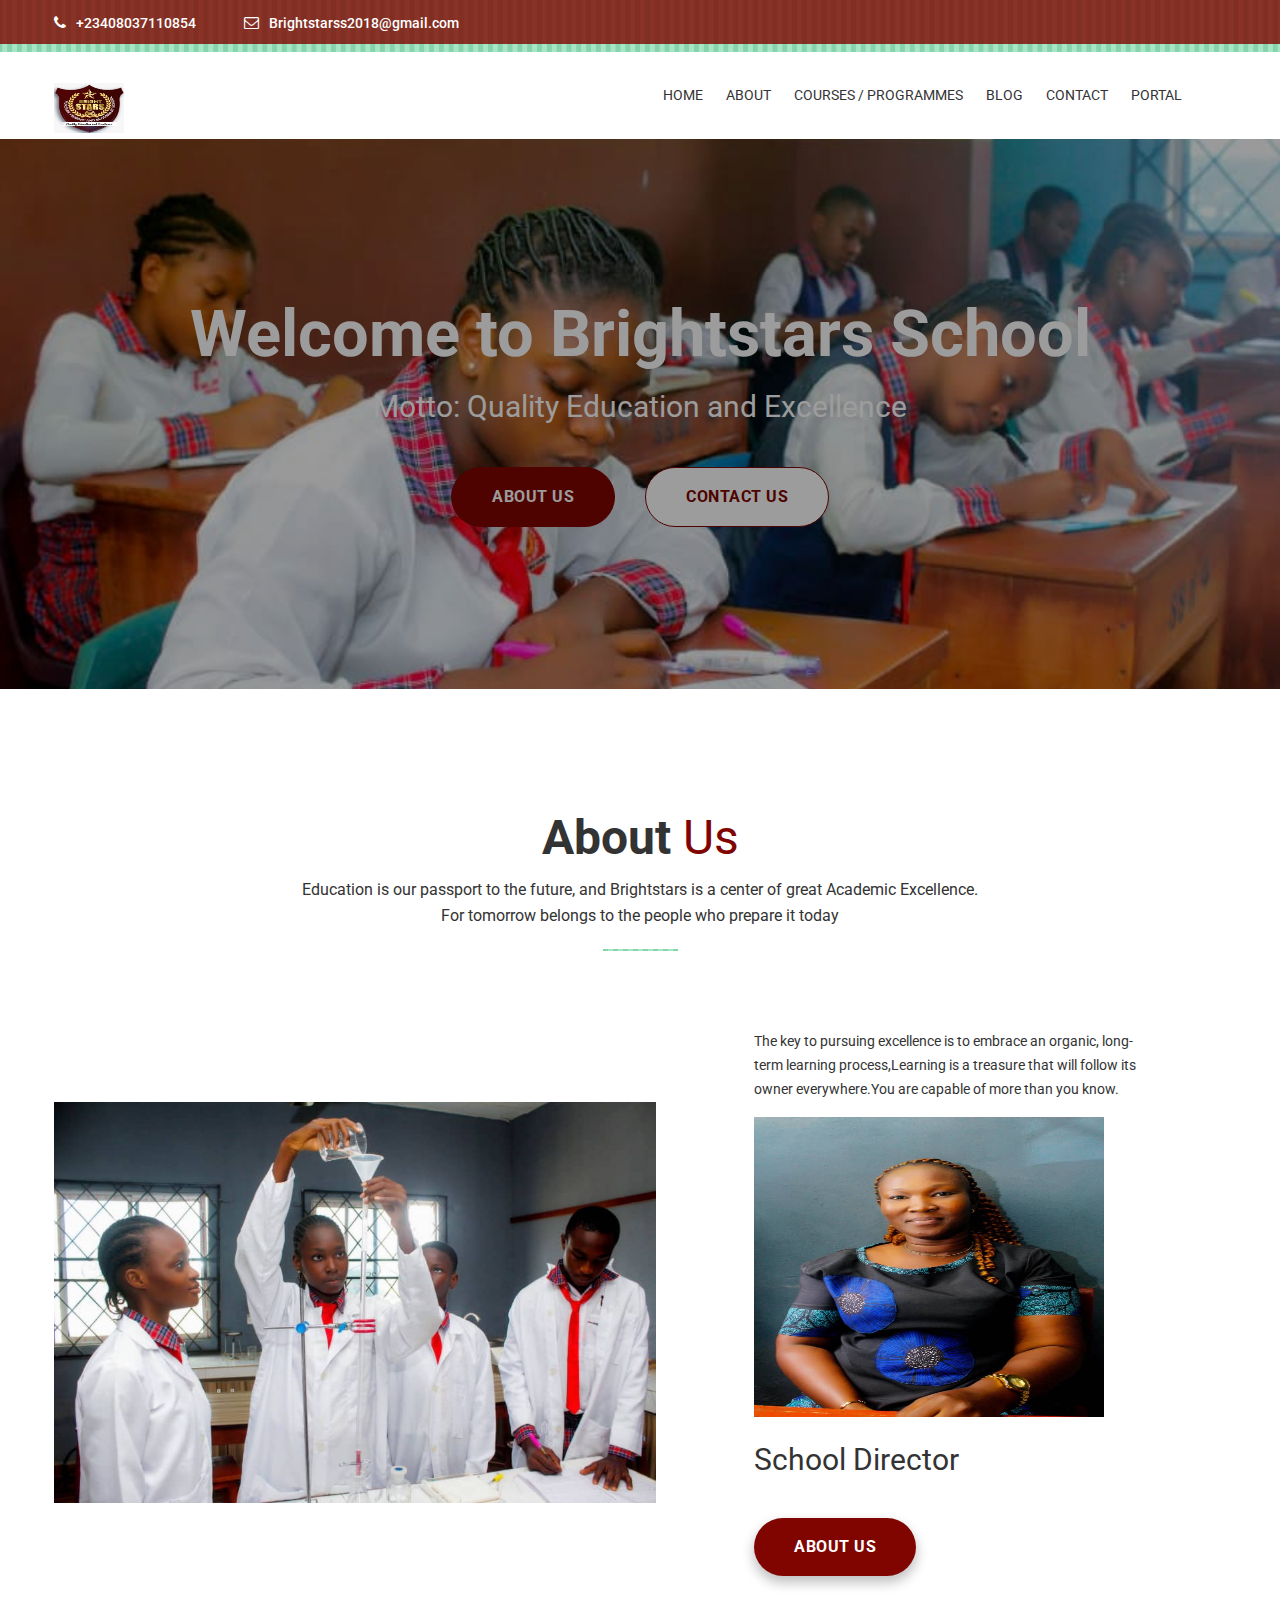
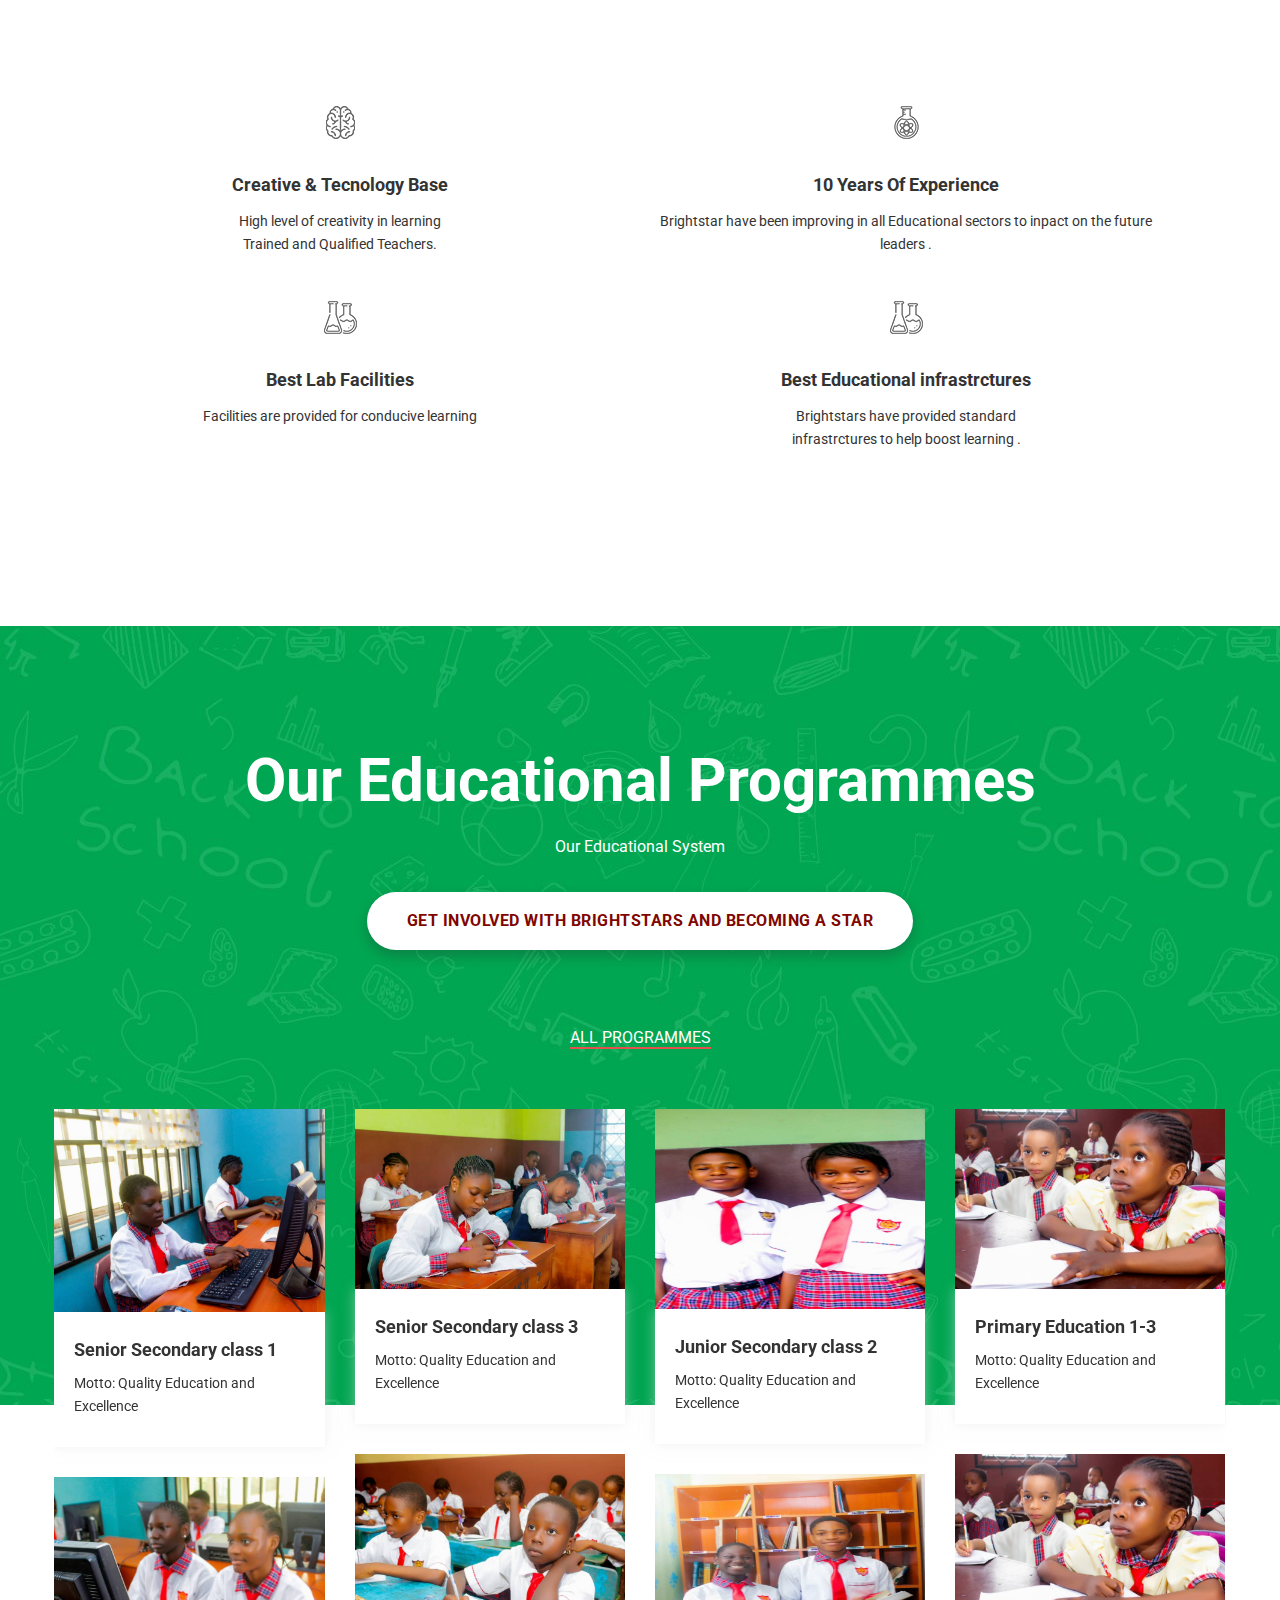
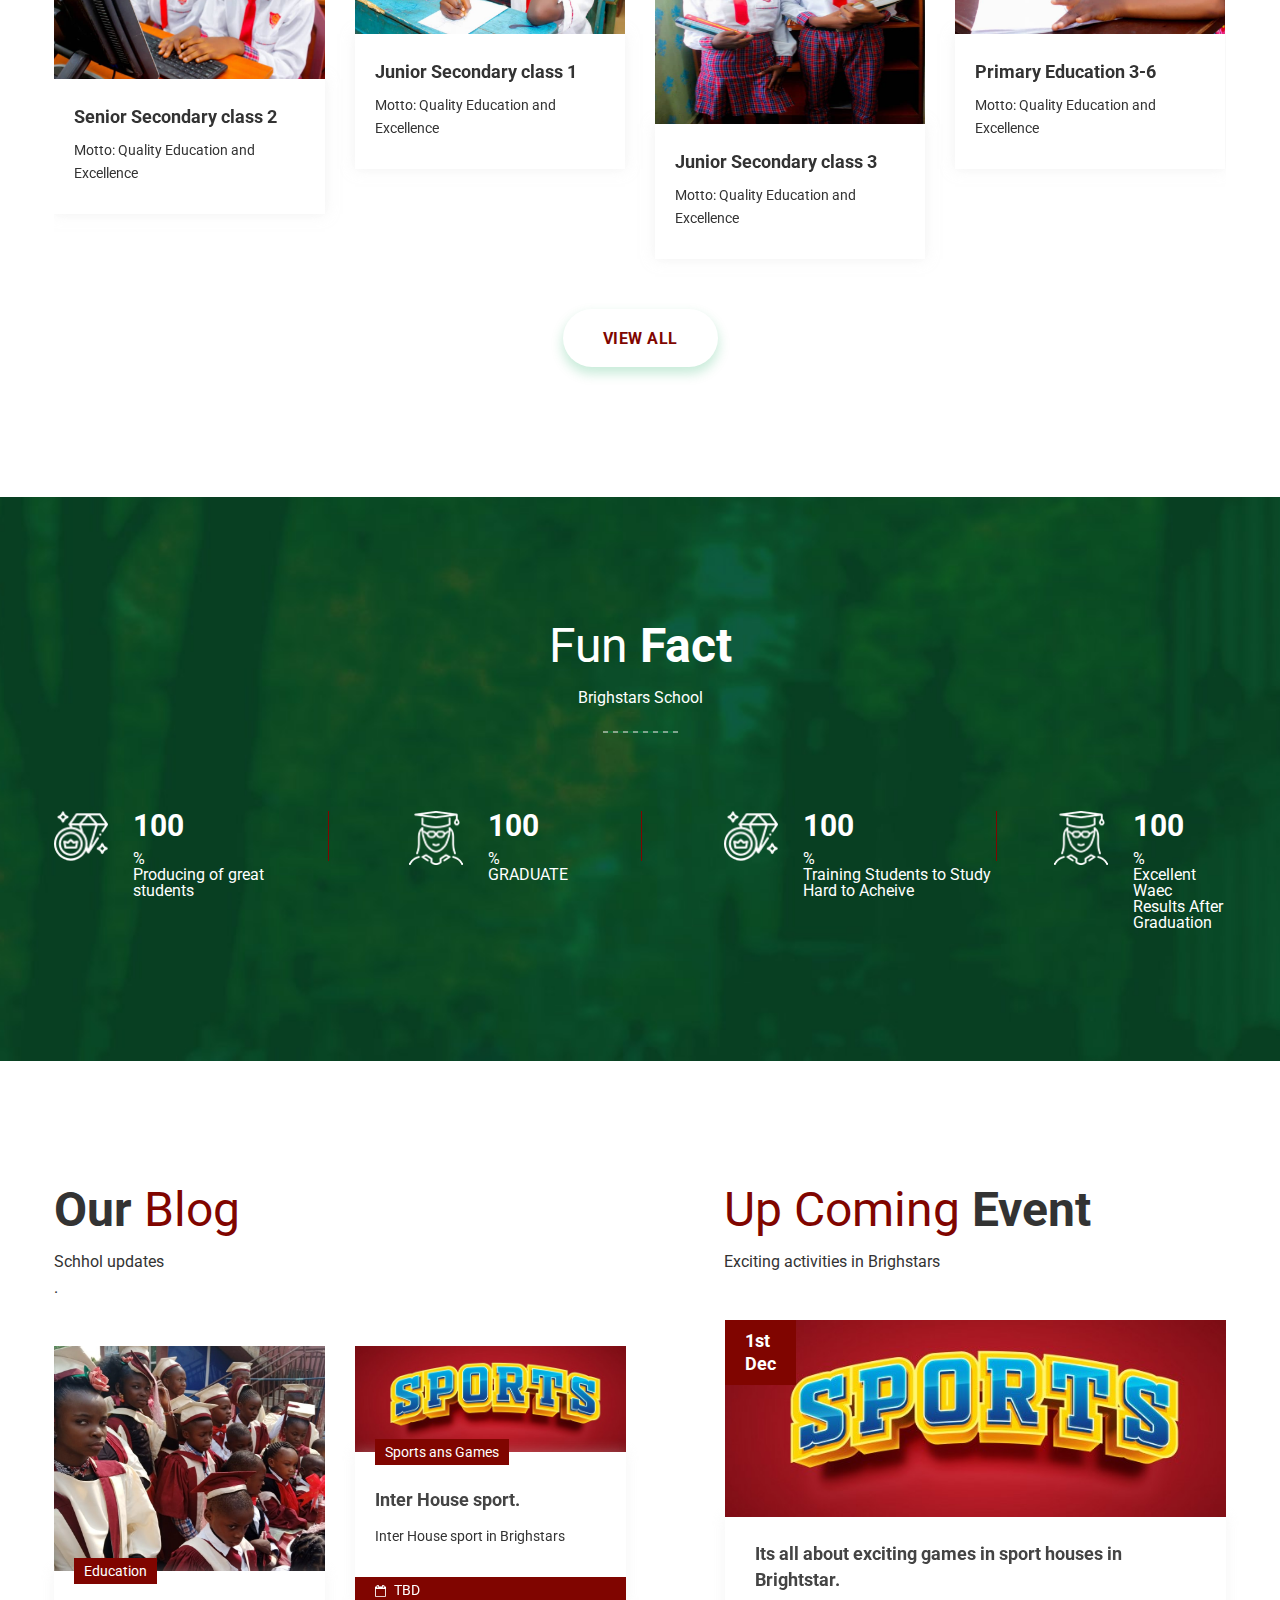
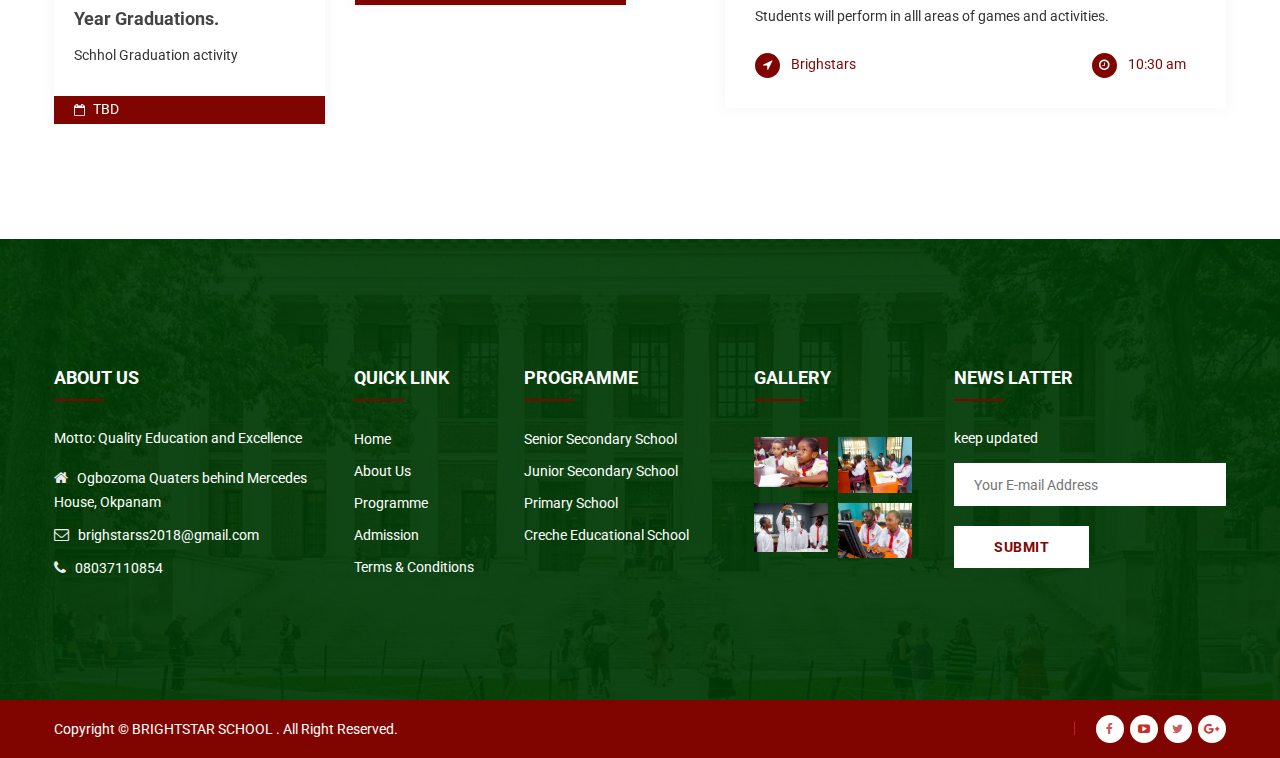
<file: index.html>
<!doctype html>
<html class="no-js" lang="zxx">
<!-- Mirrored from template.hasthemes.com/glaxdu/glaxdu/index-2.html by HTTrack Website Copier/3.x [XR&CO'2014], Mon, 17 Oct 2022 06:17:11 GMT -->
<head>
    <meta charset="utf-8">
    <meta http-equiv="x-ua-compatible" content="ie=edge">
    <title>Brightstars school okpanam</title>
    <meta name="description" content="">
    <meta name="viewport" content="width=device-width, initial-scale=1">
    <!-- Favicon -->
    <link rel="shortcut icon" type="image/x-icon" href="assets/img/bt.jpg">
    
    <!-- CSS
	============================================ -->
   
    <!-- Bootstrap CSS -->
    <link rel="stylesheet" href="assets/css/bootstrap.min.css">
    
    <!-- Icon Font CSS -->
    <link rel="stylesheet" href="assets/css/icons.min.css">
    
    <!-- Plugins CSS -->
    <link rel="stylesheet" href="assets/css/plugins.css">
    
    <!-- Main Style CSS -->
    <link rel="stylesheet" href="assets/css/style.css">
    
    <!-- Modernizer JS -->
    <script src="assets/js/vendor/modernizr-3.11.7.min.js"></script>
</head>

<body>
    <header class="header-area">
        <div class="header-top bg-img" style="background-image:url(assets/img/icon-img/header-shape.png);">
            <div class="container">
                <div class="row">
                    <div class="col-lg-6 col-md-7 col-12 col-sm-8">
                        <div class="header-contact">
                            <ul>
                                <li><i class="fa fa-phone"></i>+23408037110854</li>
                                <li><i class="fa fa-envelope-o"></i><a href="mailto:Brightstarss2018@gmail.com">Brightstarss2018@gmail.com</a></li>
                            </ul>
                        </div>
                    </div>
                    <div class="col-lg-6 col-md-5 col-12 col-sm-4">
                        <div class="login-register">
                            <!-- <ul>
                                <li><a href="login-register.html">Login</a></li>
                                <li><a href="login-register.html">Register</a></li>
                            </ul> -->
                        </div>
                    </div>
                </div>
            </div>
        </div>
        <div class="header-bottom sticky-bar clearfix">
            <div class="container">
                <div class="row">
                    <div class="col-lg-2 col-md-6 col-4">
                        <div class="logo">
                            <a href="index.html">
                                <img alt="" src="assets/img/bt.jpg" style="height:50px ; width:70px;">
                            </a>
                        </div>
                    </div>
                    <div class="col-lg-10 col-md-6 col-8">
                        <div class="menu-cart-wrap">
                            <div class="main-menu">
                                <nav>
                                    <ul>
                                        <li><a href="index.html"> HOME </a>
                                            <ul class="submenu">
                                                <li><a href="index.html">home</a></li>
                                                <!-- <li><a href="index-2.html">home version 2</a></li> -->
                                                
                                            </ul>
                                        </li>
                                        <li><a href="about-us.html"> ABOUT  </a></li>
                                      
                                        <li><a href="course.html"> COURSES / PROGRAMMES</a></li>
                                        <li><a href="blog-details.html"> BLOG </a>
                                            <ul class="submenu">
                                                <!-- <li><a href="blog.html">blog</a></li> -->
                                                <li><a href="blog-details.html">blog details</a></li>
                                                <!-- <li><a href="event.html">event page</a></li> -->
                                                <li><a href="event-details.html">event details</a></li>
                                            </ul>
                                        </li>
                                        <li><a href="contact.html"> CONTACT </a></li>
                                        <li><a href="contact.html"> PORTAL </a></li>
                                    </ul>
                                </nav>
                            </div>
                            <div class="cart-search-wrap">
                                <div class="cart-wrap">
                                  
                                    <div class="shopping-cart-content">
                                        <!-- <ul>
                                            <li class="single-shopping-cart">
                                                <div class="shopping-cart-img">
                                                    <a href="#"><img alt="" src="assets/img/cart/cart-1.png"></a>
                                                </div>
                                                <div class="shopping-cart-title">
                                                    <h4><a href="#">Color Box </a></h4>
                                                    <h6>Qty: 02</h6>
                                                    <span>$260.00</span>
                                                </div>
                                                <div class="shopping-cart-delete">
                                                    <a href="#"><i class="fa fa-times-circle"></i></a>
                                                </div>
                                            </li>
                                            <li class="single-shopping-cart">
                                                <div class="shopping-cart-img">
                                                    <a href="#"><img alt="" src="assets/img/cart/cart-2.png"></a>
                                                </div>
                                                <div class="shopping-cart-title">
                                                    <h4><a href="#">Color Box </a></h4>
                                                    <h6>Qty: 02</h6>
                                                    <span>$260.00</span>
                                                </div>
                                                <div class="shopping-cart-delete">
                                                    <a href="#"><i class="fa fa-times-circle"></i></a>
                                                </div>
                                            </li> -->
                                        <!-- </ul> -->
                                        <div class="shopping-cart-total">
                                            <!-- <h4>Shipping : <span>$20.00</span></h4>
                                            <h4>Total : <span class="shop-total">$260.00</span></h4> -->
                                        </div>
                                        <div class="shopping-cart-btn">
                                            <!-- <a class="default-btn btn-hover" href="cart.html">view cart</a>
                                            <a class="default-btn btn-hover" href="checkout.html">checkout</a> -->
                                        </div>
                                    </div>
                                </div>
                                <div class="header-search">
                                    <!-- <button class="search-toggle">
                                        <i class="fa fa-search"></i>
                                    </button> -->
                                    <div class="search-content">
                                        <!-- <form action="#">
                                            <input type="text" placeholder="Search">
                                            <button>
                                                <i class="fa fa-search"></i>
                                            </button>
                                        </form> -->
                                    </div>
                                </div>
                            </div>
                        </div>
                    </div>
                </div>
                <div class="mobile-menu-area">
                    <div class="mobile-menu">
                        <nav id="mobile-menu-active">
                            <ul class="menu-overflow">
                                <li><a href="index.html">HOME</a>
                                    <ul>
                                        <li><a href="index.html">home </a></li>
                                        <!-- <li><a href="index-2.html">home version 2</a></li> -->
                                       
                                    </ul>
                                </li>
                                <li><a href="about-us.html">About Us</a></li>
                                <!-- <li><a href="shop.html">Shop</a>
                                    <ul>
                                        <li><a href="#">Categories 01</a>
                                            <ul>
                                                <li><a href="shop.html">bag</a></li>
                                                <li><a href="shop.html">Pen</a></li>
                                                <li><a href="shop.html">Erasers</a></li>
                                                <li><a href="shop.html">Glue sticks</a></li>
                                                <li><a href="shop.html">Lunchbox </a></li>
                                                <li><a href="shop.html">Pencil box </a></li>
                                            </ul>
                                        </li>
                                        <li><a href="#">Categories 02</a>
                                            <ul>
                                                <li><a href="shop.html">bag</a></li>
                                                <li><a href="shop.html">Pen</a></li>
                                                <li><a href="shop.html">Erasers</a></li>
                                                <li><a href="shop.html">Glue sticks</a></li>
                                                <li><a href="shop.html">Lunchbox </a></li>
                                                <li><a href="shop.html">Pencil box </a></li>
                                            </ul>
                                        </li>
                                        <li><a href="#">Categories 03</a>
                                            <ul>
                                                <li><a href="shop.html">bag</a></li>
                                                <li><a href="shop.html">Pen</a></li>
                                                <li><a href="shop.html">Erasers</a></li>
                                                <li><a href="shop.html">Glue sticks</a></li>
                                                <li><a href="shop.html">Lunchbox </a></li>
                                                <li><a href="shop.html">Pencil box </a></li>
                                            </ul>
                                        </li>
                                        <li><a href="#">Categories 04</a>
                                            <ul>
                                                <li><a href="shop.html">bag</a></li>
                                                <li><a href="shop.html">Pen</a></li>
                                                <li><a href="shop.html">Erasers</a></li>
                                                <li><a href="shop.html">Glue sticks</a></li>
                                                <li><a href="shop.html">Lunchbox </a></li>
                                                <li><a href="shop.html">Pencil box </a></li>
                                            </ul>
                                        </li>
                                    </ul>
                                </li> -->
                              
                                <!-- <li><a href="about-us.html">About us</a></li> -->
                                <li><a href="blog-details.html">Blog</a>
                                    <ul> 
                                       <!-- <li><a href="blog.html">blog</a></li> -->
                                        <li><a href="blog-details.html">blog details</a></li>
                                        <li><a href="event-details.html">event details</a></li>
                                        <!-- <li><a href="event.html">event page</a></li> -->
                                    </ul>
                                </li>
                                <li><a href="contact.html">Contact</a></li>
                                <li><a href="https://Brighstarsschoolokpanam.com/schl/index.php">portal</a></li>
                            </ul>
                        </nav>
                    </div>
                </div>
            </div>
        </div>
    </header>
<div class="slider-area">
    <div class="slider-active owl-carousel">
        <div class="single-slider slider-height-2 bg-img align-items-center d-flex slider-overlay2-1 default-overlay" style="background-image:url(assets/img/br/br9.jpg);">
            <div class="container">
                <div class="row">
                    <div class="col-lg-12 col-md-12 col-12 col-sm-12">
                        <div class="slider-content slider-content-2 slider-animated-2 text-center">
                            <h1 class="animated">Welcome to Brightstars School</h1>
                            <p class="animated" style="font-size:30px ;"> <span>Motto:</span>  Quality Education and Excellence</p>
                            <div class="slider-btn">
                                <a class="animated default-btn btn-green-color" href="about-us.html">ABOUT US</a>
                                <a class="animated default-btn btn-white-color" href="contact.html">CONTACT US</a>
                            </div>
                        </div>
                    </div>
                </div>
            </div>
        </div>
        <div class="single-slider slider-height-2 align-items-center d-flex bg-img slider-overlay2-2 default-overlay" style="background-image:url(assets/img/br/br9.jpg);">
            <div class="container">
                <div class="row">
                    <div class="col-lg-12 col-md-12 col-12 col-sm-12">
                        <div class="slider-content slider-content-2 slider-animated-2 text-center">
                            <h1 class="animated">Welcome to Brightstars School</h1>
                            <p class="animated" style="font-size:30px ;"> <span>Motto:</span>  Quality Education and Excellence</p>
                             <div class="slider-btn">
                                <a class="animated default-btn btn-green-color" href="about-us.html">ABOUT US</a>
                                <a class="animated default-btn btn-white-color" href="contact.html">CONTACT US</a>
                            </div>
                        </div>
                    </div>
                </div>
            </div>
        </div>
        <div class="single-slider slider-height-2 align-items-center d-flex bg-img slider-overlay2-3 default-overlay" style="background-image:url(assets/img/br/br9.jpg);">
            <div class="container">
                <div class="row">
                    <div class="col-lg-12 col-md-12 col-12 col-sm-12">
                        <div class="slider-content slider-content-2 slider-animated-2 text-center">
                            <h1 class="animated">Welcome to Brightstars School</h1>
                            <p class="animated" style="font-size:30px ;"> <span>Motto:</span>  Quality Education and Excellence</p>
                             <div class="slider-btn">
                                <a class="animated default-btn btn-green-color" href="about-us.html">ABOUT US</a>
                                <a class="animated default-btn btn-white-color" href="contact.html">CONTACT US</a>
                            </div>
                        </div>
                    </div>
                </div>
            </div>
        </div>
    </div>
</div>
<div class="about-us pt-130 pb-130">
    <div class="container">
        <div class="section-title-3 section-shape-hm2-1 text-center mb-100">
            <h2>About <span>Us</span></h2>
            <p>Education is our passport to the future, and Brightstars is a center of great Academic Excellence. <br>For tomorrow belongs to the people who prepare it today</p>
        </div>
        <div class="row align-items-center">
           <div class="col-lg-7 col-md-12">
                <div class="about-img about-img-2  mr-70">
                    <img src="assets/img/br/br20.jpg" alt="">
                    <!-- <a class="video-btn video-popup" href="https://www.youtube.com/watch?v=sv5hK4crIRc">
                        <img src="assets/img/icon-img/video.png" alt="">
                        default-overlay
                    </a> -->
                </div>
            </div>
            <div class="col-lg-5 col-md-12">
                <div class="about-content-2 pr-70">
                      <blockquote >The key to pursuing excellence is to embrace an organic, long-term learning process,Learning is a treasure that will follow its owner everywhere.You are capable of more than you know.   </blockquote>
                    <img src="assets/img/br/br2.jpg" alt="" style="height:300px ; width: 350px;">
                    <div class="signature mt-30">
                       <p style="font-size:30px; font-weight:400;">School Director</p>
                    </div>
                    <div class="about-btn mt-45">
                        <a class="default-btn" href="about-us.html">ABOUT US</a>
                    </div>
                </div>
            </div>
        </div>
    </div>
</div>
<div class="choose-us-area pb-130">
    <div class="container">
        <div class="row">
            <div class="col-lg-12">
                <div class="row"> 
                    <div class="col-lg-6 col-md-6 col-sm-6">
                        <div class="single-choose-us2 mb-45 text-center">
                            <img src="assets/img/icon-img/service-5.png" alt="">
                            <h4>Creative & Tecnology Base</h4>
                            <p>High level of creativity in learning <br> Trained and Qualified Teachers.</p>
                        </div>
                    </div>
                    <div class="col-lg-6 col-md-6 col-sm-6">
                        <div class="single-choose-us2 mb-45 text-center choose-padding">
                            <img src="assets/img/icon-img/service-6.png" alt="">
                            <h4>10 Years Of Experience</h4>
                            <p>Brightstar have been improving in all Educational sectors to inpact on the future leaders .</p>
                        </div>
                    </div>
                    <div class="col-lg-6 col-md-6 col-sm-6">
                        <div class="single-choose-us2 mb-45 text-center">
                            <img src="assets/img/icon-img/service-7.png" alt="">
                            <h4>Best Lab Facilities</h4>
                            <p>Facilities are provided for conducive learning</p>
                        </div>
                    </div>
                    <div class="col-lg-6 col-md-6 col-sm-6">
                        <div class="single-choose-us2 mb-45 text-center choose-padding">
                            <img src="assets/img/icon-img/service-8.png" alt="">
                            <h4>Best Educational infrastrctures</h4>
                            <p>Brightstars have provided standard <br>infrastrctures to help boost learning .</p>
                        </div>
                    </div>
                </div>
            </div>
            <!-- <div class="col-lg-6">
                <div class="choose-newsletter text-center ml-40">
                    <h4>SIGNUP WITH NEWSLATTER</h4>
                    <p>Lorem ipsum dolor sit amet, consectetur adipisicing elit, sed do ullamco laboris nisi ut aliquip </p>
                    <form>
                        <input name="name" placeholder="E-mail" type="text">
                        <textarea name="message" placeholder="Message"></textarea>
                        <button class="submit" type="submit">Submit</button>
                    </form>
                </div>
            </div> -->
        </div>
    </div>
</div>
<div class="admission-area pt-125 pb-130 bg-img-position">
    <div class="container">
        <div class="admission-title text-center">
            <h2>Our Educational Programmes</h2>
            <p> Our Educational System </p>
            <div class="apply-btn">
                <a class="default-btn" href="course.html">Get Involved with Brightstars and becoming a star <strong></strong></a>
            </div>
        </div>
        <div class="admission-tab-list nav pt-80 pb-60">
            <a class="active" href="#course-categorie-1" data-bs-toggle="tab" >
                <h4>ALL PROGRAMMES </h4>
            </a>
            <!-- <a href="#course-categorie-2" data-bs-toggle="tab">
                <h4> Creche/Primary Education </h4>
            </a>
            <a href="#course-categorie-3" data-bs-toggle="tab">
                <h4>Junior Secondary Education  </h4>
            </a>
            <a href="#course-categorie-4" data-bs-toggle="tab">
                <h4>Senior Secondary Education </h4>
            </a> -->
        </div>
        <div class="tab-content jump">
            <div class="tab-pane active" id="course-categorie-1">
                <div class="course-slider-active-2 nav-style-1 owl-carousel">
                    <div class="course-categorie-bundle">
                        <div class="single-course mb-30">
                            <div class="course-img">
                                <a href="course.html"><img src="assets/img/br/br18.jpg" alt=""></a>
                            </div>
                            <div class="course-content course-content-2">
                                <h4><a href="course.html">Senior Secondary class 1</a></h4>
                                <p><span>Motto:</span>  Quality Education and Excellence</p>
                            </div>
                        </div>
                        <div class="single-course mb-30">
                            <div class="course-img">
                                <a href="course.html"><img src="assets/img/br/br12.jpg" alt=""></a>
                                <!-- <span class="new-course">New Course</span> -->
                            </div>
                            <div class="course-content course-content-2">
                                <h4><a href="course.html">Senior Secondary class 2</a></h4>
                                <p><span>Motto:</span>  Quality Education and Excellence</p>
                            </div>
                        </div>
                    </div>
                    <div class="course-categorie-bundle">
                        <div class="single-course mb-30">
                            <div class="course-img">
                                <a href="course.html"><img src="assets/img/br/br9.jpg" alt=""></a>
                            </div>
                            <div class="course-content course-content-2">
                                <h4><a href="course-details.html">Senior Secondary class 3</a></h4>
                                <p><span>Motto:</span>  Quality Education and Excellence</p>
                            </div>
                        </div>
                        <div class="single-course mb-30">
                            <div class="course-img">
                                <a href="course.html"><img src="assets/img/br/br8.jpg" alt=""></a>
                            </div>
                            <div class="course-content course-content-2">
                                <h4><a href="course.html">Junior Secondary class 1</a></h4>
                                <p><span>Motto:</span>  Quality Education and Excellence</p>
                            </div>
                        </div>
                    </div>
                    <div class="course-categorie-bundle">
                        <div class="single-course mb-30">
                            <div class="course-img">
                                <a href="course.html"><img src="assets/img/br/br1.jpg" alt="" style="height: 200px; ;"></a>
                            </div>
                            <div class="course-content course-content-2">
                                <h4><a href="course.html">Junior Secondary class 2</a></h4>
                                <p><span>Motto:</span>  Quality Education and Excellence</p>
                            </div>
                        </div>
                        <div class="single-course mb-30">
                            <div class="course-img">
                                <a href="course.html"><img src="assets/img/br/br13.jpg" alt="" style="height: 250px; ;"></a>
                            </div>
                            <div class="course-content course-content-2">
                                <h4><a href="course.html">Junior Secondary class 3</a></h4>
                                <p><span>Motto:</span>  Quality Education and Excellence</p>
                            </div>
                        </div>
                    </div>
                    <div class="course-categorie-bundle">
                        <div class="single-course mb-30">
                            <div class="course-img">
                                <a href="course.html"><img src="assets/img/br/br10.jpg" alt="" ></a>
                                <!-- <span class="new-course">New Course</span> -->
                            </div>
                            <div class="course-content course-content-2">
                                <h4><a href="course.html">Primary Education 1-3</a></h4>
                                <p><span>Motto:</span>  Quality Education and Excellence</p>
                            </div>
                        </div>
                        <div class="single-course mb-30">
                            <div class="course-img">
                                <a href="course.html"><img src="assets/img/br/br10.jpg" alt=""></a>
                                <!-- <span class="new-course">New Course</span> -->
                            </div>
                            <div class="course-content course-content-2">
                                <h4><a href="course.html">Primary Education 3-6</a></h4>
                                <p><span>Motto:</span>  Quality Education and Excellence</p>
                            </div>
                        </div>
                    </div>
                    <div class="course-categorie-bundle">
                        <div class="single-course mb-30">
                            <div class="course-img">
                                <a href="course.html"><img src="assets/img/br/br10.jpg" alt=""></a>
                            </div>
                            <div class="course-content course-content-2">
                                <h4><a href="course.html">Creche 1</a></h4>
                                <p><span>Motto:</span>  Quality Education and Excellence</p>
                            </div>
                        </div>
                        <div class="single-course mb-30">
                            <div class="course-img">
                                <a href="course.html"><img src="assets/img/br/br10.jpg" alt=""></a>
                            </div>
                            <div class="course-content course-content-2">
                                <h4><a href="course-.html">Creche 2-3</a></h4>
                                <p><span>Motto:</span>  Quality Education and Excellence</p>
                            </div>
                        </div>
                    </div>
                </div>
            </div>
            <div class="tab-pane" id="course-categorie-2">
                <div class="course-slider-active-2 nav-style-1 owl-carousel">
                    <div class="course-categorie-bundle">
                        <div class="single-course mb-30">
                            <div class="course-img">
                                <a href="course.html"><img src="assets/img/course/course-12.jpg" alt=""></a>
                            </div>
                            <div class="course-content course-content-2">
                                <h4><a href="course.html">Primary 1</a></h4>
                                <p><span>Motto:</span>  Quality Education and Excellence</p>
                            </div>
                        </div>
                        <div class="single-course mb-30">
                            <div class="course-img">
                                <a href="course.html"><img src="assets/img/course/course-5.jpg" alt=""></a>
                                <span class="new-course">New Course</span>
                            </div>
                            <div class="course-content course-content-2">
                                <h4><a href="course.html">Creche 1</a></h4>
                                <p><span>Motto:</span>  Quality Education and Excellence</p>
                            </div>
                        </div>
                    </div>
                    <div class="course-categorie-bundle">
                        <div class="single-course mb-30">
                            <div class="course-img">
                                <a href="course.html"><img src="assets/img/course/course-11.jpg" alt=""></a>
                            </div>
                            <div class="course-content course-content-2">
                                <h4><a href="course-.html">Primary 2</a></h4>
                                <p><span>Motto:</span>  Quality Education and Excellence</p>
                            </div>
                        </div>
                        <div class="single-course mb-30">
                            <div class="course-img">
                                <a href="course.html"><img src="assets/img/course/course-6.jpg" alt=""></a>
                            </div>
                            <div class="course-content course-content-2">
                                <h4><a href="course.html">Creche 2</a></h4>
                                <p><span>Motto:</span>  Quality Education and Excellence</p>
                            </div>
                        </div>
                    </div>
                    <div class="course-categorie-bundle">
                        <div class="single-course mb-30">
                            <div class="course-img">
                                <a href="course.html"><img src="assets/img/course/course-10.jpg" alt=""></a>
                            </div>
                            <div class="course-content course-content-2">
                                <h4><a href="course.html">Primary 3</a></h4>
                                <p><span>Motto:</span>  Quality Education and Excellence</p>
                            </div>
                        </div>
                        <div class="single-course mb-30">
                            <div class="course-img">
                                <a href="course.html"><img src="assets/img/course/course-7.jpg" alt=""></a>
                            </div>
                            <div class="course-content course-content-2">
                                <h4><a href="course.html">Creche 2</a></h4>
                                <p><span>Motto:</span>  Quality Education and Excellence</p>
                            </div>
                        </div>
                    </div>
                    <div class="course-categorie-bundle">
                        <div class="single-course mb-30">
                            <div class="course-img">
                                <a href="course.html"><img src="assets/img/course/course-9.jpg" alt=""></a>
                                <span class="new-course">New Course</span>
                            </div>
                            <div class="course-content course-content-2">
                                <h4><a href="course-details.html">Primary Education</a></h4>
                                <p><span>Motto:</span>  Quality Education and Excellence</p>
                            </div>
                        </div>
                        <div class="single-course mb-30">
                            <div class="course-img">
                                <a href="course.html"><img src="assets/img/course/course-8.jpg" alt=""></a>
                                <!-- <span class="new-course">New Course</span> -->
                            </div>
                            <div class="course-content course-content-2">
                                <h4><a href="course-details.html">Creche Education</a></h4>
                                <p><span>Motto:</span>  Quality Education and Excellence</p>
                            </div>
                        </div>
                    </div>
                    <div class="course-categorie-bundle">
                        <div class="single-course mb-30">
                            <div class="course-img">
                                <a href="course.html"><img src="assets/img/course/course-7.jpg" alt=""></a>
                            </div>
                            <div class="course-content course-content-2">
                                <h4><a href="course.html">Apparel Manufacturing</a></h4>
                                <p>Veniam, nisi ut aliquiptempor incid idunt ut labore et dolore. </p>
                            </div>
                        </div>
                        <div class="single-course mb-30">
                            <div class="course-img">
                                <a href="course.html"><img src="assets/img/course/course-8.jpg" alt=""></a>
                            </div>
                            <div class="course-content course-content-2">
                                <h4><a href="course.html">Apparel Manufacturing</a></h4>
                                <p><span>Motto:</span>  Quality Education and Excellence</p>
                            </div>
                        </div>
                    </div>
                </div>
            </div>
            <div class="tab-pane" id="course-categorie-3">
                <div class="course-slider-active-2 nav-style-1 owl-carousel">
                    <div class="course-categorie-bundle">
                        <div class="single-course mb-30">
                            <div class="course-img">
                                <a href="course-.html"><img src="assets/img/course/course-11.jpg" alt=""></a>
                            </div>
                            <div class="course-content course-content-2">
                                <h4><a href="course-details.html">Junior Secondary Education 1</a></h4>
                                <p><span>Motto:</span>  Quality Education and Excellence</p>
                            </div>
                        </div>
                        <div class="single-course mb-30">
                            <div class="course-img">
                                <a href="course.html"><img src="assets/img/course/course-12.jpg" alt=""></a>
                                <span class="new-course">New Course</span>
                            </div>
                            <div class="course-content course-content-2">
                                <h4><a href="course.html">Junior Secondary Education 1</a></h4>
                                <p><span>Motto:</span>  Quality Education and Excellence</p>
                            </div>
                        </div>
                    </div>
                    <div class="course-categorie-bundle">
                        <div class="single-course mb-30">
                            <div class="course-img">
                                <a href="course.html"><img src="assets/img/course/course-10.jpg" alt=""></a>
                            </div>
                            <div class="course-content course-content-2">
                                <h4><a href="course-details.html">Junior Secondary Education 2</a></h4>
                                <p><span>Motto:</span>  Quality Education and Excellence</p>
                            </div>
                        </div>
                        <div class="single-course mb-30">
                            <div class="course-img">
                                <a href="course.html"><img src="assets/img/course/course-9.jpg" alt=""></a>
                            </div>
                            <div class="course-content course-content-2">
                                <h4><a href="course.html">Junior Secondary Education 2</a></h4>
                                <p><span>Motto:</span>  Quality Education and Excellence</p>
                            </div>
                        </div>
                    </div>
                    <div class="course-categorie-bundle">
                        <div class="single-course mb-30">
                            <div class="course-img">
                                <a href="course.html"><img src="assets/img/course/course-8.jpg" alt=""></a>
                            </div>
                            <div class="course-content course-content-2">
                                <h4><a href="course-details.html">Junior Secondary Education 3</a></h4>
                                <p><span>Motto:</span>  Quality Education and Excellence</p>
                            </div>
                        </div>
                        <div class="single-course mb-30">
                            <div class="course-img">
                                <a href="course.html"><img src="assets/img/course/course-7.jpg" alt=""></a>
                            </div>
                            <div class="course-content course-content-2">
                                <h4><a href="course-details.html">Junior Secondary Education 3</a></h4>
                                <p><span>Motto:</span>  Quality Education and Excellence</p>
                            </div>
                        </div>
                    </div>
                    <!-- <div class="course-categorie-bundle">
                        <div class="single-course mb-30">
                            <div class="course-img">
                                <a href="course-details.html"><img src="assets/img/course/course-6.jpg" alt=""></a>
                                <span class="new-course">New Course</span>
                            </div>
                            <div class="course-content course-content-2">
                                <h4><a href="course-details.html">Fashion & Technology</a></h4>
                                <p>Veniam, nisi ut aliquiptempor incid idunt ut labore et dolore. </p>
                            </div>
                        </div>
                        <div class="single-course mb-30">
                            <div class="course-img">
                                <a href="course-details.html"><img src="assets/img/course/course-5.jpg" alt=""></a>
                                <span class="new-course">New Course</span>
                            </div>
                            <div class="course-content course-content-2">
                                <h4><a href="course-details.html">Fashion & Technology</a></h4>
                                <p>Veniam, nisi ut aliquiptempor incid idunt ut labore et dolore. </p>
                            </div>
                        </div>
                    </div> -->
                    <div class="course-categorie-bundle">
                        <div class="single-course mb-30">
                            <div class="course-img">
                                <a href="course.html"><img src="assets/img/course/course-7.jpg" alt=""></a>
                            </div>
                            <div class="course-content course-content-2">
                                <h4><a href="course.html">Junior Secondary Education </a></h4>
                                <p>Veniam, nisi ut aliquiptempor incid idunt ut labore et dolore. </p>
                            </div>
                        </div>
                        <div class="single-course mb-30">
                            <div class="course-img">
                                <a href="course.html"><img src="assets/img/course/course-8.jpg" alt=""></a>
                            </div>
                            <div class="course-content course-content-2">
                                <h4><a href="course.html">Junior Secondary Education </a></h4>
                                <p>Veniam, nisi ut aliquiptempor incid idunt ut labore et dolore. </p>
                            </div>
                        </div>
                    </div>
                </div>
            </div>
            <div class="tab-pane" id="course-categorie-4">
                <div class="course-slider-active-2 nav-style-1 owl-carousel">
                    <div class="course-categorie-bundle">
                        <div class="single-course mb-30">
                            <div class="course-img">
                                <a href="course.html"><img src="assets/img/course/course-10.jpg" alt=""></a>
                            </div>
                            <div class="course-content course-content-2">
                                <h4><a href="coursehtml">Senior Secondary Education 1</a></h4>
                                <p>Veniam, nisi ut aliquiptempor incid idunt ut labore et dolore. </p>
                            </div>
                        </div>
                        <div class="single-course mb-30">
                            <div class="course-img">
                                <a href="course.html"><img src="assets/img/course/course-6.jpg" alt=""></a>
                                <span class="new-course">New Course</span>
                            </div>
                            <div class="course-content course-content-2">
                                <h4><a href="course.html">Senior Secondary Education 1</a></h4>
                                <p>Veniam, nisi ut aliquiptempor incid idunt ut labore et dolore. </p>
                            </div>
                        </div>
                    </div>
                    <div class="course-categorie-bundle">
                        <div class="single-course mb-30">
                            <div class="course-img">
                                <a href="course.html"><img src="assets/img/course/course-11.jpg" alt=""></a>
                            </div>
                            <div class="course-content course-content-2">
                                <h4><a href="course-details.html">Senior Secondary Education 1</a></h4>
                                <p>Veniam, nisi ut aliquiptempor incid idunt ut labore et dolore. </p>
                            </div>
                        </div>
                        <div class="single-course mb-30">
                            <div class="course-img">
                                <a href="course.html"><img src="assets/img/course/course-5.jpg" alt=""></a>
                            </div>
                            <div class="course-content course-content-2">
                                <h4><a href="course.html">Senior Secondary Education 2</a></h4>
                                <p>Veniam, nisi ut aliquiptempor incid idunt ut labore et dolore. </p>
                            </div>
                        </div>
                    </div>
                    <div class="course-categorie-bundle">
                        <div class="single-course mb-30">
                            <div class="course-img">
                                <a href="course.html"><img src="assets/img/course/course-9.jpg" alt=""></a>
                            </div>
                            <div class="course-content course-content-2">
                                <h4><a href="course.html">Senior Secondary Education 3</a></h4>
                                <p>Veniam, nisi ut aliquiptempor incid idunt ut labore et dolore. </p>
                            </div>
                        </div>
                        <div class="single-course mb-30">
                            <div class="course-img">
                                <a href="course.html"><img src="assets/img/course/course-8.jpg" alt=""></a>
                            </div>
                            <div class="course-content course-content-2">
                                <h4><a href="course-details.html">Senior Secondary Education 3</a></h4>
                                <p>Veniam, nisi ut aliquiptempor incid idunt ut labore et dolore. </p>
                            </div>
                        </div>
                    </div>
                   
                    <div class="course-categorie-bundle">
                        <div class="single-course mb-30">
                            <div class="course-img">
                                <a href="course.html"><img src="assets/img/course/course-9.jpg" alt=""></a>
                            </div>
                            <div class="course-content course-content-2">
                                <h4><a href="course.html">Senior Secondary Education </a></h4>
                                <p>Veniam, nisi ut aliquiptempor incid idunt ut labore et dolore. </p>
                            </div>
                        </div>
                        <div class="single-course mb-30">
                            <div class="course-img">
                                <a href="course.html"><img src="assets/img/course/course-6.jpg" alt=""></a>
                            </div>
                            <div class="course-content course-content-2">
                                <h4><a href="course.html">Senior Secondary Education </a></h4>
                                <p>Veniam, nisi ut aliquiptempor incid idunt ut labore et dolore. </p>
                            </div>
                        </div>
                    </div>
                </div>
            </div>
            <div class="view-all text-center mt-20">
                <a class="default-btn" href="course.html">VIEW ALL</a>
            </div>
        </div>
    </div>
</div>
<div class="fun-fact-area bg-img pt-130 pb-100" style="background-image:url(assets/img/bg/bg-6.jpg);">
    <div class="container">
        <div class="section-title-3 section-shape-hm2-2 white-text text-center mb-100">
            <h2><span>Fun</span> Fact</h2>
            <p>Brighstars School</p>
        </div>
        <div class="row">
            <div class="col-xl-3 col-lg-3 col-md-6 col-sm-6">
                <div class="single-count mb-30 count-one count-white">
                    <div class="count-img">
                        <img src="assets/img/icon-img/funfact-1.png" alt="">
                    </div>
                    <div class="count-content">
                        <h2 class="count">100</h2><span>%</span>
                        <span>Producing of great students</span>
                    </div>
                </div>
            </div>
            <div class="col-xl-3 col-lg-3 col-md-6 col-sm-6">
                <div class="single-count mb-30 count-two count-white">
                    <div class="count-img">
                        <img src="assets/img/icon-img/funfact-2.png" alt="">
                    </div>
                    <div class="count-content">
                        <h2 class="count">100</h2><span>%</span>
                        <span>GRADUATE</span>
                    </div>
                </div>
            </div>
            <div class="col-xl-4 col-lg-3 col-md-6 col-sm-6">
                <div class="single-count mb-30 count-three count-white">
                    <div class="count-img">
                        <img src="assets/img/icon-img/funfact-1.png" alt="">
                    </div>
                    <div class="count-content">
                        <h2 class="count">100</h2><span>%</span>
                        <span>Training Students to Study Hard to Acheive </span>
                    </div>
                </div>
            </div>
            <div class="col-xl-2 col-lg-3 col-md-6 col-sm-6">
                <div class="single-count mb-30 count-four count-white">
                    <div class="count-img">
                        <img src="assets/img/icon-img/funfact-2.png" alt="">
                    </div>
                    <div class="count-content">
                        <h2 class="count">100</h2><span>%</span>
                        <span>Excellent Waec Results After Graduation </span>
                    </div>
                </div>
            </div>
        </div>
    </div>
</div>
<div class="blog-event-area pt-130 pb-115">
    <div class="container">
        <div class="row">
            <div class="col-lg-6">
                <div class="section-title-3 mb-45 mrg-bottom-small">
                    <h2>Our <span>Blog</span></h2>
                    <p>Schhol updates <br>. </p>
                </div>
                <div class="blog-active">
                    <div class="single-blog">
                        <div class="blog-img">
                            <a href="blog-details.html"><img src="assets/img/br/br21.JPG" alt=""></a>
                        </div>
                        <div class="blog-content-wrap">
                            <span>Education</span>
                            <div class="blog-content">
                                <h4><a href="blog-details.html">Year Graduations.</a></h4>
                                <p>Schhol Graduation activity</p>
                                <!-- <div class="blog-meta">
                                    <ul>
                                        <li><a href="#"><i class="fa fa-user"></i> Adrin Azra</a></li>
                                        <li><a href="#"><i class="fa fa-comments-o"></i> 22</a></li>
                                    </ul>
                                </div> -->
                            </div>
                            <div class="blog-date">
                                <a href="#"><i class="fa fa-calendar-o"></i> TBD</a>
                            </div>
                        </div>
                    </div>
                    <div class="single-blog">
                        <div class="blog-img">
                            <a href="event-details.html"><img src="assets/img/br/br22.jpg" alt=""></a>
                        </div>
                        <div class="blog-content-wrap">
                            <span>Sports ans Games</span>
                            <div class="blog-content">
                                <h4><a href="blog-details.html">Inter House sport.</a></h4>
                                <p>Inter House sport in Brighstars</p>
                                <!-- <div class="blog-meta">
                                    <ul>
                                        <li><a href="#"><i class="fa fa-user"></i> Tayeb Jon</a></li>
                                        <li><a href="#"><i class="fa fa-comments-o"></i> 12</a></li>
                                    </ul>
                                </div> -->
                            </div>
                            <div class="blog-date">
                                <a href="#"><i class="fa fa-calendar-o"></i> TBD</a>
                            </div>
                        </div>
                    </div>
                    
                </div>
            </div>
            <div class="col-lg-6">
                <div class="section-title-3 mb-45 ml-70">
                    <h2><span>Up Coming</span> Event</h2>
                    <p>Exciting activities in Brighstars </p>
                </div>
                <div class="event-active-2 ml-70">
                    <div class="single-event single-event-2">
                        <div class="event-img">
                            <a href="event-details.html"><img src="assets/img/br/br22.jpg" alt=""></a>
                            <div class="event-date-wrap">
                                <span class="event-date">1st</span>
                                <span>Dec</span>
                            </div>
                        </div>
                        <div class="event-content">
                            <h3><a href="event-details.html">Its all about exciting games in sport houses in Brightstar.</a></h3>
                            <p>Students will perform in alll areas of games and activities.</p>
                            <div class="event-meta-wrap">
                                <div class="event-meta">
                                    <i class="fa fa-location-arrow"></i>
                                    <span>Brighstars</span>
                                </div>
                                <div class="event-meta">
                                    <i class="fa fa-clock-o"></i>
                                    <span>10:30 am</span>
                                </div>
                            </div>
                        </div>
                    </div>
                    <!-- <div class="single-event single-event-2">
                        <div class="event-img">
                            <a href="event-details.html"><img src="assets/img/br/br22.jpg" alt=""></a>
                            <div class="event-date-wrap">
                                <span class="event-date">1st</span>
                                <span>Dec</span>
                            </div>
                        </div>
                        <div class="event-content">
                            <h3><a href="event-details.html">Social Sciences & Education.</a></h3>
                            <p>Pvolupttem accusantium doloremque laudantium, totam erspiciatis unde omnis iste natus error .</p>
                            <div class="event-meta-wrap">
                                <div class="event-meta">
                                    <i class="fa fa-location-arrow"></i>
                                    <span></span>
                                </div>
                                <div class="event-meta">
                                    <i class="fa fa-clock-o"></i>
                                    <span>10:30 am</span>
                                </div>
                            </div>
                        </div>
                    </div> -->
                </div>
            </div>
        </div>
    </div>
</div>

<footer class="footer-area">
    <div class="footer-top bg-img default-overlay pt-130 pb-80" style="background-image:url(assets/img/bg/bg-4.jpg);">
        <div class="container">
            <div class="row">
                <div class="col-lg-3 col-md-6 col-sm-6">
                    <div class="footer-widget mb-40">
                        <div class="footer-title">
                            <h4>ABOUT US</h4>
                        </div>
                        <div class="footer-about">
                            <p><span>Motto:</span>  Quality Education and Excellence</p>
                            <div class="f-contact-info">
                                <div class="single-f-contact-info">
                                    <i class="fa fa-home"></i>
                                    <span>Ogbozoma Quaters behind Mercedes House, Okpanam</span>
                                </div>
                                <div class="single-f-contact-info">
                                    <i class="fa fa-envelope-o"></i>
                                    <span><a href="mailto:brighstarss2018@gmail.com">brighstarss2018@gmail.com</a></span>
                                </div>
                                <div class="single-f-contact-info">
                                    <i class="fa fa-phone"></i>
                                    <span> 08037110854</span>
                                </div>
                            </div>
                        </div>
                    </div>
                </div>
                <div class="col-lg-2 col-md-3 col-sm-6">
                    <div class="footer-widget mb-40">
                        <div class="footer-title">
                            <h4>QUICK LINK</h4>
                        </div>
                        <div class="footer-list">
                            <ul>
                                <li><a href="index.html">Home</a></li>
                                <li><a href="about-us.html">About Us</a></li>
                                <li><a href="course.html">Programme</a></li>
                                <li><a href="#">Admission</a></li>
                                <li><a href="#">Terms & Conditions</a></li>
                            </ul>
                        </div>
                    </div>
                </div>
                <div class="col-lg-2 col-md-3 col-sm-6">
                    <div class="footer-widget negative-mrg-30 mb-40">
                        <div class="footer-title">
                            <h4>Programme</h4>
                        </div>
                        <div class="footer-list">
                            <ul>
                                <li><a href="#">Senior Secondary School </a></li>
                                <li><a href="#">Junior Secondary School  </a></li>
                                <li><a href="#">Primary School</a></li>
                                <li><a href="#">Creche Educational School</a></li>
                              
                            </ul>
                        </div>
                    </div>
                </div>
                <div class="col-lg-2 col-md-6 col-sm-6">
                    <div class="footer-widget mb-40">
                        <div class="footer-title">
                            <h4>GALLERY</h4>
                        </div>
                        <div class="footer-gallery">
                            <ul>
                                <li><a href="#"><img src="assets/img/br/br10.jpg" alt=""></a></li>
                                <li><a href="#"><img src="assets/img/br/br17.jpg" alt=""></a></li>
                                <li><a href="#"><img src="assets/img/br/br20.jpg" alt=""></a></li>
                                <li><a href="#"><img src="assets/img/br/br12.jpg" alt=""></a></li>
                            </ul>
                        </div>
                    </div>
                </div>
                <div class="col-lg-3 col-md-6 col-sm-12">
                    <div class="footer-widget mb-40">
                        <div class="footer-title">
                            <h4>News Latter</h4>
                        </div>
                        <div class="subscribe-style">
                            <p>keep updated</p>
                            <div id="mc_embed_signup" class="subscribe-form">
                                <form id="mc-embedded-subscribe-form" class="validate" novalidate="" target="_blank" name="mc-embedded-subscribe-form" method="post" action="http://devitems.us11.list-manage.com/subscribe/post?u=6bbb9b6f5827bd842d9640c82&amp;id=05d85f18ef">
                                    <div id="mc_embed_signup_scroll" class="mc-form">
                                        <input class="email" type="email" required="" placeholder="Your E-mail Address" name="EMAIL" value="">
                                        <div class="mc-news" aria-hidden="true">
                                            <input type="text" value="" tabindex="-1" name="b_6bbb9b6f5827bd842d9640c82_05d85f18ef">
                                        </div>
                                        <div class="clear">
                                            <input id="mc-embedded-subscribe" class="button" type="submit" name="subscribe" value="SUBMIT">
                                        </div>
                                    </div>
                                </form>
                            </div>
                        </div>
                    </div>
                </div>
            </div>
        </div>
    </div>
    <div class="footer-bottom pt-15 pb-15">
        <div class="container">
            <div class="row align-items-center">
                <div class="col-lg-4 col-md-12">
                    <div class="copyright">
                        <p>
                            Copyright ©
                            <a href="#">Brightstar School</a>
                            . All Right Reserved.
                        </p>
                    </div>
                </div>
                <div class="col-lg-8 col-md-12">
                    <div class="footer-menu-social">
                        <div class="footer-menu">
                           
                        </div>
                        <div class="footer-social">
                            <ul>
                                <li><a class="facebook" href="#"><i class="fa fa-facebook"></i></a></li>
                                <li><a class="youtube" href="#"><i class="fa fa-youtube-play"></i></a></li>
                                <li><a class="twitter" href="#"><i class="fa fa-twitter"></i></a></li>
                                <li><a class="google-plus" href="#"><i class="fa fa-google-plus"></i></a></li>
                            </ul>
                        </div>
                    </div>
                </div>
            </div>
        </div>
    </div>
</footer>












<!-- JS
============================================ -->

<!-- jQuery JS -->
<script src="assets/js/vendor/jquery-v2.2.4.min.js"></script>
<!-- Popper JS -->
<script src="assets/js/popper.min.js"></script>
<!-- Bootstrap JS -->
<script src="assets/js/bootstrap.min.js"></script>
<!-- Plugins JS -->
<script src="assets/js/plugins.js"></script>
<!-- Ajax Mail -->
<script src="assets/js/ajax-mail.js"></script>
<!-- Main JS -->
<script src="assets/js/main.js"></script>

</body>


<!-- Mirrored from template.hasthemes.com/glaxdu/glaxdu/index-2.html by HTTrack Website Copier/3.x [XR&CO'2014], Mon, 17 Oct 2022 06:17:24 GMT -->
</html>
</file>
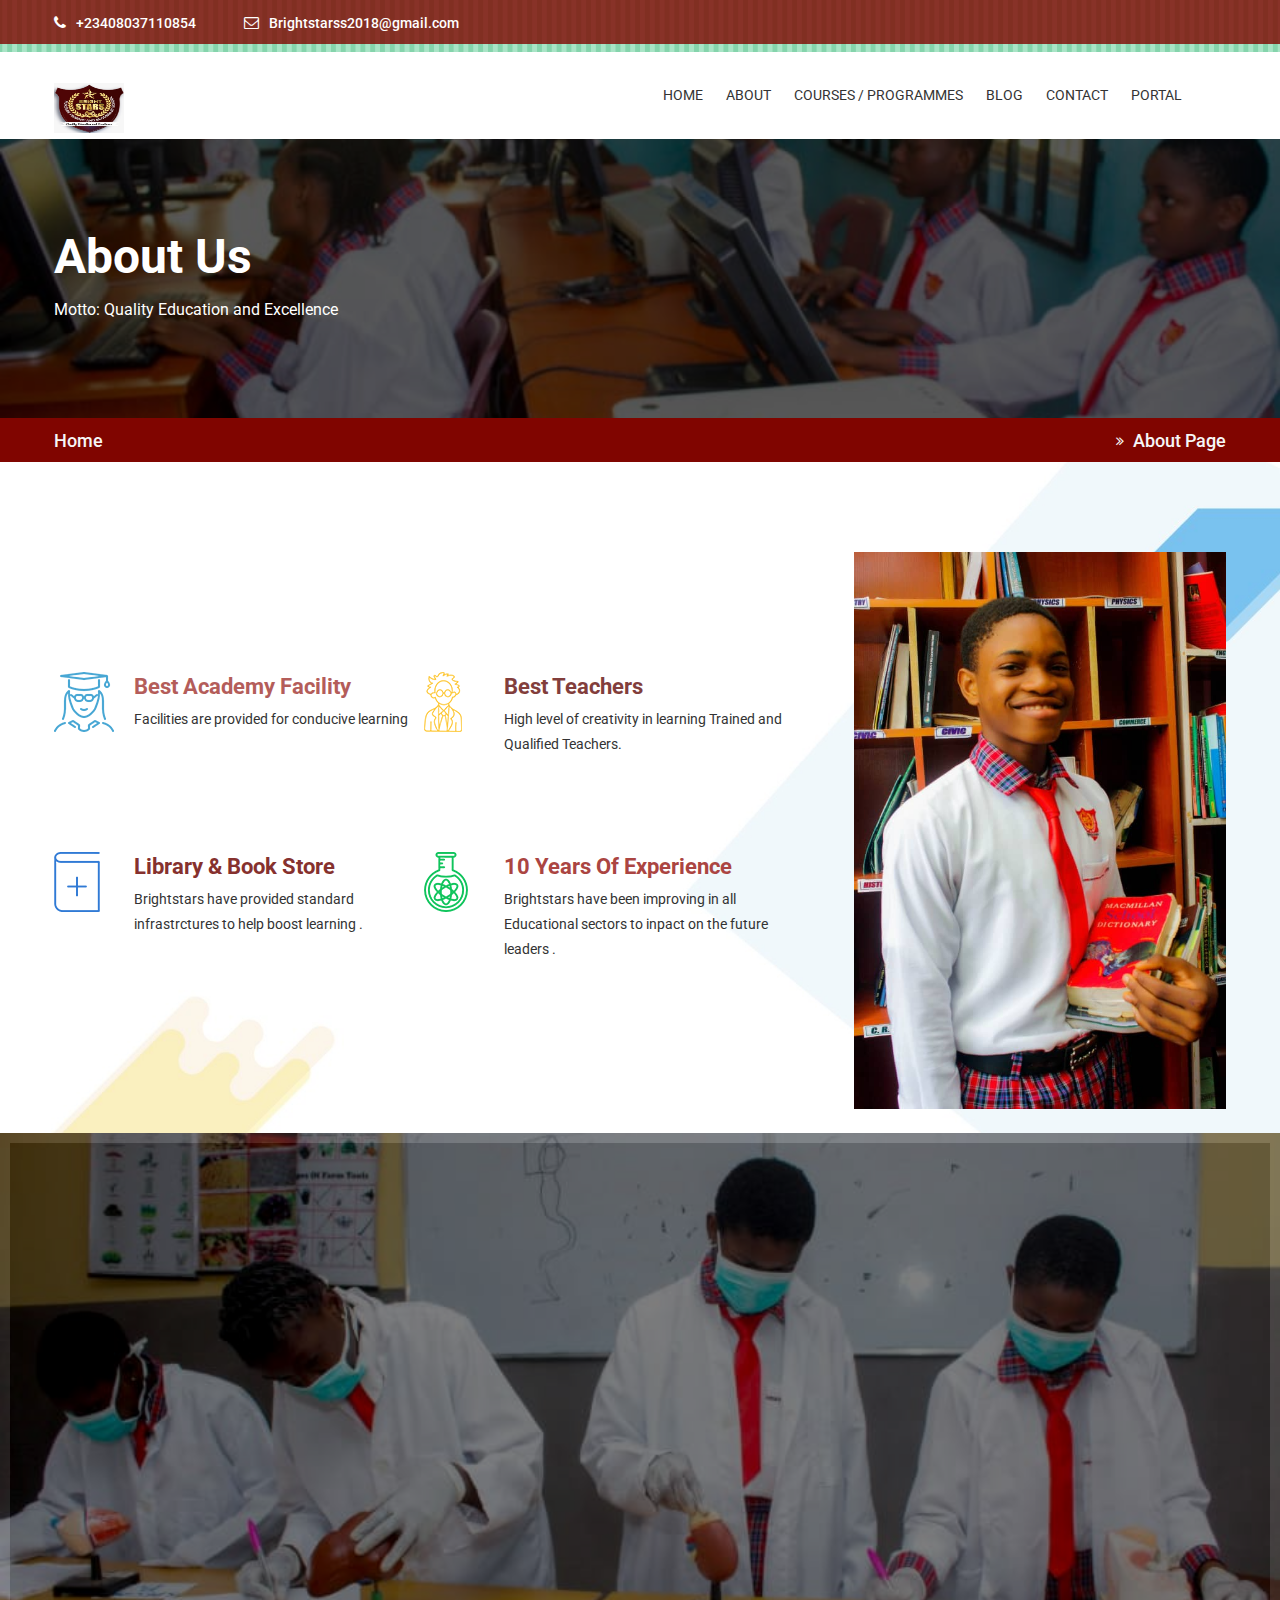
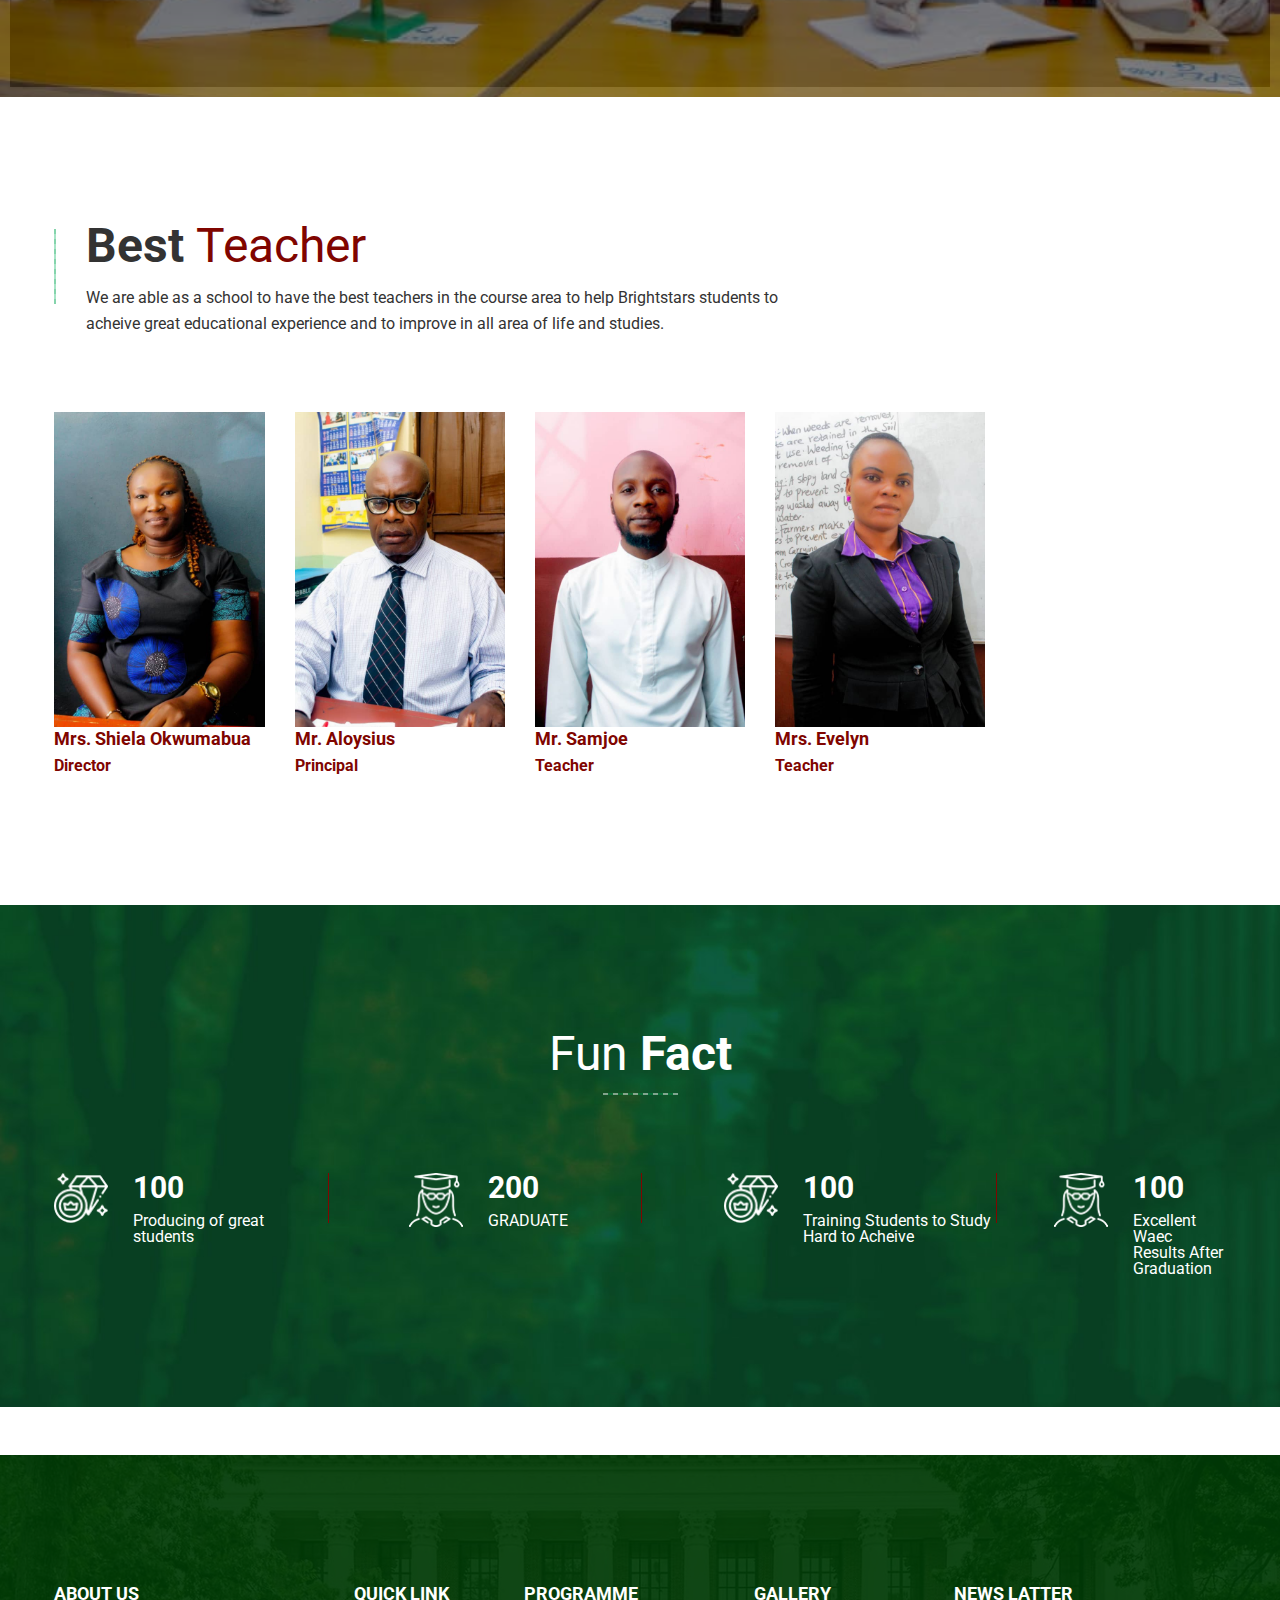
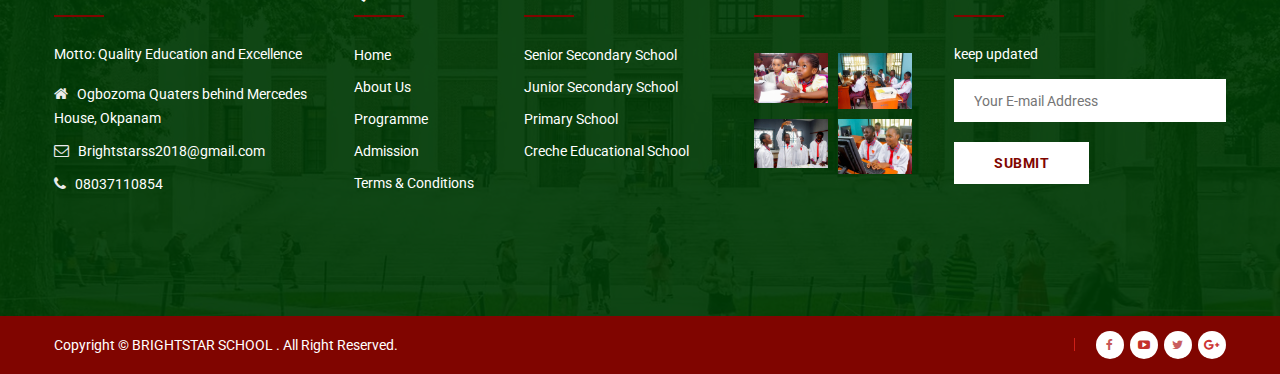
<file: about-us.html>
<!doctype html>
<html class="no-js" lang="zxx">


<!-- Mirrored from template.hasthemes.com/glaxdu/glaxdu/about-us.html by HTTrack Website Copier/3.x [XR&CO'2014], Mon, 17 Oct 2022 06:18:02 GMT -->
<head>
    <meta charset="utf-8">
    <meta http-equiv="x-ua-compatible" content="ie=edge">
    <title> Brightstars school okpanam </title>
    <meta name="description" content="">
    <meta name="viewport" content="width=device-width, initial-scale=1">
    <!-- Favicon -->
    <link rel="shortcut icon" type="image/x-icon" href="assets/img/bt.jpg">
    
    <!-- CSS
	============================================ -->
   
    <!-- Bootstrap CSS -->
    <link rel="stylesheet" href="assets/css/bootstrap.min.css">
    
    <!-- Icon Font CSS -->
    <link rel="stylesheet" href="assets/css/icons.min.css">
    
    <!-- Plugins CSS -->
    <link rel="stylesheet" href="assets/css/plugins.css">
    
    <!-- Main Style CSS -->
    <link rel="stylesheet" href="assets/css/style.css">
    
    <!-- Modernizer JS -->
    <script src="assets/js/vendor/modernizr-3.11.7.min.js"></script>
</head>

<body>
    <header class="header-area">
        <div class="header-top bg-img" style="background-image:url(assets/img/icon-img/header-shape.png);">
            <div class="container">
                <div class="row">
                    <div class="col-lg-6 col-md-7 col-12 col-sm-8">
                        <div class="header-contact">
                            <ul>
                                <li><i class="fa fa-phone"></i>+23408037110854</li>
                                <li><i class="fa fa-envelope-o"></i><a href="mailto:Brightstarss2018@gmail.com">Brightstarss2018@gmail.com</a></li>
                            </ul>
                        </div>
                    </div>
                    <div class="col-lg-6 col-md-5 col-12 col-sm-4">
                        <div class="login-register">
                            <!-- <ul>
                                <li><a href="login-register.html">Login</a></li>
                                <li><a href="login-register.html">Register</a></li>
                            </ul> -->
                        </div>
                    </div>
                </div>
            </div>
        </div>
        <div class="header-bottom sticky-bar clearfix">
            <div class="container">
                <div class="row">
                    <div class="col-lg-2 col-md-6 col-4">
                        <div class="logo">
                            <a href="index.html">
                                <img alt="" src="assets/img/bt.jpg" style="height:50px ; width:70px;">
                            </a>
                        </div>
                    </div>
                    <div class="col-lg-10 col-md-6 col-8">
                        <div class="menu-cart-wrap">
                            <div class="main-menu">
                                <nav>
                                    <ul>
                                        <li><a href="index.html"> HOME </a>
                                            <ul class="submenu">
                                                <li><a href="index.html">home</a></li>
                                                <!-- <li><a href="index-2.html">home version 2</a></li> -->
                                                
                                            </ul>
                                        </li>
                                        <li><a href="about-us.html"> ABOUT  </a></li>
                                      
                                        <li><a href="course.html"> COURSES / PROGRAMMES</a></li>
                                        <li><a href="blog-details.html"> BLOG </a>
                                            <ul class="submenu">
                                                <!-- <li><a href="blog.html">blog</a></li> -->
                                                <li><a href="blog-details.html">blog details</a></li>
                                                <!-- <li><a href="event.html">event page</a></li> -->
                                                <li><a href="event-details.html">event details</a></li>
                                            </ul>
                                        </li>
                                        <li><a href="contact.html"> CONTACT </a></li>
                                        <li><a href="contact.html"> PORTAL </a></li>
                                    </ul>
                                </nav>
                            </div>
                            <div class="cart-search-wrap">
                                <div class="cart-wrap">
                                  
                                    <div class="shopping-cart-content">
                                        <!-- <ul>
                                            <li class="single-shopping-cart">
                                                <div class="shopping-cart-img">
                                                    <a href="#"><img alt="" src="assets/img/cart/cart-1.png"></a>
                                                </div>
                                                <div class="shopping-cart-title">
                                                    <h4><a href="#">Color Box </a></h4>
                                                    <h6>Qty: 02</h6>
                                                    <span>$260.00</span>
                                                </div>
                                                <div class="shopping-cart-delete">
                                                    <a href="#"><i class="fa fa-times-circle"></i></a>
                                                </div>
                                            </li>
                                            <li class="single-shopping-cart">
                                                <div class="shopping-cart-img">
                                                    <a href="#"><img alt="" src="assets/img/cart/cart-2.png"></a>
                                                </div>
                                                <div class="shopping-cart-title">
                                                    <h4><a href="#">Color Box </a></h4>
                                                    <h6>Qty: 02</h6>
                                                    <span>$260.00</span>
                                                </div>
                                                <div class="shopping-cart-delete">
                                                    <a href="#"><i class="fa fa-times-circle"></i></a>
                                                </div>
                                            </li> -->
                                        <!-- </ul> -->
                                        <div class="shopping-cart-total">
                                            <!-- <h4>Shipping : <span>$20.00</span></h4>
                                            <h4>Total : <span class="shop-total">$260.00</span></h4> -->
                                        </div>
                                        <div class="shopping-cart-btn">
                                            <!-- <a class="default-btn btn-hover" href="cart.html">view cart</a>
                                            <a class="default-btn btn-hover" href="checkout.html">checkout</a> -->
                                        </div>
                                    </div>
                                </div>
                                <div class="header-search">
                                    <!-- <button class="search-toggle">
                                        <i class="fa fa-search"></i>
                                    </button> -->
                                    <div class="search-content">
                                        <!-- <form action="#">
                                            <input type="text" placeholder="Search">
                                            <button>
                                                <i class="fa fa-search"></i>
                                            </button>
                                        </form> -->
                                    </div>
                                </div>
                            </div>
                        </div>
                    </div>
                </div>
                <div class="mobile-menu-area">
                    <div class="mobile-menu">
                        <nav id="mobile-menu-active">
                            <ul class="menu-overflow">
                                <li><a href="index.html">HOME</a>
                                    <ul>
                                        <li><a href="index.html">home </a></li>
                                        <!-- <li><a href="index-2.html">home version 2</a></li> -->
                                       
                                    </ul>
                                </li>
                                <li><a href="about-us.html">About Us</a></li>
                                <!-- <li><a href="shop.html">Shop</a>
                                    <ul>
                                        <li><a href="#">Categories 01</a>
                                            <ul>
                                                <li><a href="shop.html">bag</a></li>
                                                <li><a href="shop.html">Pen</a></li>
                                                <li><a href="shop.html">Erasers</a></li>
                                                <li><a href="shop.html">Glue sticks</a></li>
                                                <li><a href="shop.html">Lunchbox </a></li>
                                                <li><a href="shop.html">Pencil box </a></li>
                                            </ul>
                                        </li>
                                        <li><a href="#">Categories 02</a>
                                            <ul>
                                                <li><a href="shop.html">bag</a></li>
                                                <li><a href="shop.html">Pen</a></li>
                                                <li><a href="shop.html">Erasers</a></li>
                                                <li><a href="shop.html">Glue sticks</a></li>
                                                <li><a href="shop.html">Lunchbox </a></li>
                                                <li><a href="shop.html">Pencil box </a></li>
                                            </ul>
                                        </li>
                                        <li><a href="#">Categories 03</a>
                                            <ul>
                                                <li><a href="shop.html">bag</a></li>
                                                <li><a href="shop.html">Pen</a></li>
                                                <li><a href="shop.html">Erasers</a></li>
                                                <li><a href="shop.html">Glue sticks</a></li>
                                                <li><a href="shop.html">Lunchbox </a></li>
                                                <li><a href="shop.html">Pencil box </a></li>
                                            </ul>
                                        </li>
                                        <li><a href="#">Categories 04</a>
                                            <ul>
                                                <li><a href="shop.html">bag</a></li>
                                                <li><a href="shop.html">Pen</a></li>
                                                <li><a href="shop.html">Erasers</a></li>
                                                <li><a href="shop.html">Glue sticks</a></li>
                                                <li><a href="shop.html">Lunchbox </a></li>
                                                <li><a href="shop.html">Pencil box </a></li>
                                            </ul>
                                        </li>
                                    </ul>
                                </li> -->
                              
                                <!-- <li><a href="about-us.html">About us</a></li> -->
                                <li><a href="blog-details.html">Blog</a>
                                    <ul> 
                                       <!-- <li><a href="blog.html">blog</a></li> -->
                                        <li><a href="blog-details.html">blog details</a></li>
                                        <li><a href="event-details.html">event details</a></li>
                                        <!-- <li><a href="event.html">event page</a></li> -->
                                    </ul>
                                </li>
                                <li><a href="contact.html">Contact</a></li>
                                <li><a href="https://Brighstarsschoolokpanam.com/schl/index.php">portal</a></li>
                            </ul>
                        </nav>
                    </div>
                </div>
            </div>
        </div>
    </header>
<div class="breadcrumb-area">
    <div class="breadcrumb-top default-overlay bg-img pt-100 pb-95" style="background-image:url(assets/img/br/br17.jpg);">
        <div class="container">
            <h2>About Us</h2>
            <p><span>Motto:</span>  Quality Education and Excellence</p>
        </div>
    </div>
    <div class="breadcrumb-bottom">
        <div class="container">
            <ul>
                <li><a href="index.html">Home</a> <span><i class="fa fa-angle-double-right"></i> About Page</span></li>
            </ul>
        </div>
    </div>
</div>
<div class="choose-area bg-img pt-90" style="background-image:url(assets/img/bg/bg-8.jpg);">
    <div class="container">
        <div class="row">
            <div class="col-lg-8 col-md-12">
                <div class="about-chose-us pt-120">
                    <div class="row">
                        <div class="col-lg-6 col-md-6">
                            <div class="single-about-chose-us mb-95">
                                <div class="about-choose-img">
                                    <img src="assets/img/icon-img/service-9.png" alt="">
                                </div>
                                <div class="about-choose-content text-light-blue">
                                    <h3>Best Academy Facility</h3>
                                    <p>Facilities are provided for conducive learning</p>
                                </div>
                            </div>
                        </div>
                        <div class="col-lg-6 col-md-6">
                            <div class="single-about-chose-us mb-95 about-negative-mrg">
                                <div class="about-choose-img">
                                    <img src="assets/img/icon-img/service-10.png" alt="">
                                </div>
                                <div class="about-choose-content text-yellow">
                                    <h3>Best Teachers </h3>
                                    <p>High level of creativity in learning
                                        Trained and Qualified Teachers.</p>
                                </div>
                            </div>
                        </div>
                        <div class="col-lg-6 col-md-6">
                            <div class="single-about-chose-us mb-95">
                                <div class="about-choose-img">
                                    <img src="assets/img/icon-img/service-11.png" alt="">
                                </div>
                                <div class="about-choose-content text-blue">
                                    <h3>Library & Book Store</h3>
                                    <p>Brightstars have provided standard
                                        infrastrctures to help boost learning .</p>
                                </div>
                            </div>
                        </div>
                        <div class="col-lg-6 col-md-6">
                            <div class="single-about-chose-us mb-95 about-negative-mrg">
                                <div class="about-choose-img">
                                    <img src="assets/img/icon-img/service-12.png" alt="">
                                </div>
                                <div class="about-choose-content text-green">
                                    <h3>10 Years Of Experience</h3>
                                    <p>Brightstars have been improving in all Educational sectors
                                        to inpact on the future leaders .</p>
                                </div>
                            </div>
                        </div>
                    </div>
                </div>
            </div>
            <div class="col-lg-4 col-md-12">
                <div class="about-img">
                    <img src="assets/img/br/br15.jpg" alt=""><br><br>
                </div>
            </div>
        </div>
    </div>
</div>
<div class="video-area bg-img pt-270 pb-270" style="background-image:url(assets/img/br/br.jpg);">
    <div class="video-btn-2">
        <!-- <a class="video-popup" href="https://www.youtube.com/watch?v=sv5hK4crIRc">
            <img class="animated" src="assets/img/icon-img/viddeo-btn.png" alt="">
        </a> -->
    </div>
</div>
<div class="teacher-area pt-130 pb-100">
    <div class="container">
        <div class="section-title mb-75">
            <h2>Best <span>Teacher</span></h2>
            <p>We are able as a school to have the best teachers in the course area to help Brightstars students to<br> acheive great educational experience and to improve in all area of life and studies.</p>
        </div>
        <div class="custom-row">
            <div class="custom-col-5">
                <div class="single-teacher mb-30">
                    <div class="teacher-img">
                        <img src="assets/img/br/br2.jpg" alt="">
                    </div>
                    <div class="teacher-content-visible">
                        <h4>Mrs. Shiela Okwumabua</h4>
                        <h5>Director</h5>
                    </div>
                    <div class="teacher-content-wrap">
                        <div class="teacher-content">
                            <h4>Director</h4>
                            <h5>Lecturer</h5>
                            <p>handles school activities and Second in charge</p>
                            <div class="teacher-social">
                                <ul>
                                    <li><a class="facebook" href="tel:07069204589"><i class="fa fa-phone"></i></a></li>
                                    <!-- <li><a class="youtube-play" href="#"><i class="fa fa-youtube-play"></i></a></li>
                                    <li><a class="twitter" href="#"><i class="fa fa-twitter"></i></a></li>
                                    <li><a class="google-plus" href="#"><i class="fa fa-google-plus"></i></a></li> -->
                                </ul>
                            </div>
                        </div>
                    </div>
                </div>
            </div>
            <div class="custom-col-5">
                <div class="single-teacher mb-30">
                    <div class="teacher-img">
                        <img src="assets/img/br/br6.jpg" alt="">
                    </div>
                    <div class="teacher-content-visible">
                        <h4>Mr. Aloysius</h4>
                        <h5>Principal</h5>
                    </div>
                    <div class="teacher-content-wrap">
                        <div class="teacher-content">
                            <h4></h4>
                            <h5>Principa</h5>
                            <p>handles school activities and third in charge.</p>
                            <div class="teacher-social">
                                <ul>
                                    <li><a class="facebook" href="tel:08035535810"><i class="fa fa-phone"></i></a></li>
                                    <!-- <li><a class="youtube-play" href="#"><i class="fa fa-youtube-play"></i></a></li>
                                    <li><a class="twitter" href="#"><i class="fa fa-twitter"></i></a></li>
                                    <li><a class="google-plus" href="#"><i class="fa fa-google-plus"></i></a></li> -->
                                </ul>
                            </div>
                        </div>
                    </div>
                </div>
            </div>
            <div class="custom-col-5">
                <div class="single-teacher mb-30">
                    <div class="teacher-img">
                        <img src="assets/img/br/br23.JPG" alt="">
                    </div>
                    <div class="teacher-content-visible">
                        <h4>Mr. Samjoe</h4>
                        <h5>Teacher</h5>
                    </div>
                    <div class="teacher-content-wrap">
                        <div class="teacher-content">
                            <h4>Mr. Samjoe</h4>
                            <h5>Teacher</h5>
                            <p>Secondary class Teacher</p>
                            <div class="teacher-social">
                                <ul>
                                    <li><a class="facebook" href="tel:07069204589"><i class="fa fa-phone"></i></a></li>
                                    <!-- <li><a class="youtube-play" href="#"><i class="fa fa-youtube-play"></i></a></li>
                                    <li><a class="twitter" href="#"><i class="fa fa-twitter"></i></a></li>
                                    <li><a class="google-plus" href="#"><i class="fa fa-google-plus"></i></a></li> -->
                                </ul>
                            </div>
                        </div>
                    </div>
                </div>
            </div>
            <div class="custom-col-5">
                <div class="single-teacher mb-30">
                    <div class="teacher-img">
                        <img src="assets/img/br/br4.jpg" alt="">
                    </div>
                    <div class="teacher-content-visible">
                        <h4>Mrs. Evelyn</h4>
                        <h5>Teacher</h5>
                    </div>
                    <div class="teacher-content-wrap">
                        <div class="teacher-content">
                            <h4>Mrs. Evelyn</h4>
                            <h5>Teacher</h5>
                            <p>Teachies the junior secondary.</p>
                            <div class="teacher-social">
                                <!-- <ul>
                                    <li><a class="facebook" href="#"><i class="fa fa-facebook"></i></a></li>
                                    <li><a class="youtube-play" href="#"><i class="fa fa-youtube-play"></i></a></li>
                                    <li><a class="twitter" href="#"><i class="fa fa-twitter"></i></a></li>
                                    <li><a class="google-plus" href="#"><i class="fa fa-google-plus"></i></a></li>
                                </ul> -->
                            </div>
                        </div>
                    </div>
                </div>
            </div>
            <!-- <div class="custom-col-5">
                <div class="single-teacher mb-30">
                    <div class="teacher-img">
                        <img src="assets/img/teacher/teacher-5.jpg" alt="">
                    </div>
                    <div class="teacher-content-visible">
                        <h4>Jui Khan</h4>
                        <h5>Lecturer</h5>
                    </div>
                    <div class="teacher-content-wrap">
                        <div class="teacher-content">
                            <h4>Fawd Khan</h4>
                            <h5>Lecturer</h5>
                            <p>Tempor incididunt magna aliqua.</p>
                            <div class="teacher-social">
                                <ul>
                                    <li><a class="facebook" href="#"><i class="fa fa-facebook"></i></a></li>
                                    <li><a class="youtube-play" href="#"><i class="fa fa-youtube-play"></i></a></li>
                                    <li><a class="twitter" href="#"><i class="fa fa-twitter"></i></a></li>
                                    <li><a class="google-plus" href="#"><i class="fa fa-google-plus"></i></a></li>
                                </ul>
                            </div>
                        </div>
                    </div>
                </div>
            </div> -->
        </div>
    </div>
</div>
<div class="fun-fact-area bg-img pt-130 pb-100" style="background-image:url(assets/img/bg/bg-6.jpg);">
    <div class="container">
        <div class="section-title-3 section-shape-hm2-2 white-text text-center mb-100">
            <h2><span>Fun</span> Fact</h2>
           
	    </div>
        <div class="row">
            <div class="col-xl-3 col-lg-3 col-md-6 col-sm-6">
                <div class="single-count mb-30 count-one count-white">
                    <div class="count-img">
                        <img src="assets/img/icon-img/funfact-1.png" alt="">
                    </div>
                    <div class="count-content">
                        <h2 class="count">100</h2>
                        <span>Producing of great students</span>
                    </div>
                </div>
            </div>
            <div class="col-xl-3 col-lg-3 col-md-6 col-sm-6">
                <div class="single-count mb-30 count-two count-white">
                    <div class="count-img">
                        <img src="assets/img/icon-img/funfact-2.png" alt="">
                    </div>
                    <div class="count-content">
                        <h2 class="count">200</h2>
                        <span>GRADUATE</span>
                    </div>
                </div>
            </div>
            <div class="col-xl-4 col-lg-3 col-md-6 col-sm-6">
                <div class="single-count mb-30 count-three count-white">
                    <div class="count-img">
                        <img src="assets/img/icon-img/funfact-1.png" alt="">
                    </div>
                    <div class="count-content">
                        <h2 class="count">100</h2>
                        <span>Training Students to Study Hard to Acheive </span>
                    </div>
                </div>
            </div>
            <div class="col-xl-2 col-lg-3 col-md-6 col-sm-6">
                <div class="single-count mb-30 count-four count-white">
                    <div class="count-img">
                        <img src="assets/img/icon-img/funfact-2.png" alt="">
                    </div>
                    <div class="count-content">
                        <h2 class="count">100</h2>
                        <span>Excellent Waec Results After Graduation </span>
                    </div>
                </div>
            </div>
        </div>
    </div>
</div>
<!-- <div class="achievement-area pt-130 pb-115">
    <div class="container">
        <div class="section-title mb-75">
            <h2>What <span>People Say</span></h2>
            <p>Testimonies from Parents and individuals about Brightstar School</p>
        </div>
        <div class="testimonial-slider-wrap mt-45">
            <div class="testimonial-text-slider">
                <div class="testi-content-wrap">
                    <div class="testi-big-img">
                        <img alt="" src="assets/img/testimonial/testi-b1.jpg">
                    </div>
                   <div class="row g-0">
                       <div class="ms-auto col-lg-6 col-md-6">
                           <div class="testi-content bg-img default-overlay" style="background-image:url(assets/img/bg/testi.png);">
                                <div class="quote-style quote-left">
                                   <i class="fa fa-quote-left"></i>
                                </div>
                               <p>Studing with Brightstar School bringout the best in students, because of the way they train and impact on chidren to be at their best every section, to improve and grow positively.</p>
                                <div class="testi-info">
                                   <h5>Mrs Lauretta </h5>
                                   <span>Economist</span>
                                </div>
                                <div class="quote-style quote-right">
                                   <i class="fa fa-quote-right"></i>
                                </div>
                                <div class="testi-arrow">
                                    <img alt="" src="assets/img/icon-img/testi-icon.png">
                                </div>
                           </div>
                       </div>
                   </div>
                </div>
                <div class="testi-content-wrap">
                   <div class="testi-big-img">
                        <img alt="" src="assets/img/testimonial/testi-b3.jpg">
                    </div>
                   <div class="row g-0">
                        <div class="ms-auto col-lg-6 col-md-6">
                           <div class="testi-content bg-img default-overlay" style="background-image:url(assets/img/bg/testi.png);">
                                <div class="quote-style quote-left">
                                   <i class="fa fa-quote-left"></i>
                                </div>
                               <p> Students get to study in an enironment where desciplain is been practiced with no form of irresponsibily from either fellow students and teachers and staffs</p>
                                <div class="testi-info">
                                   <h5>Tayeb Rayed</h5>
                                   <span>Students Of AMMT Department</span>
                                </div>
                                <div class="quote-style quote-right">
                                   <i class="fa fa-quote-right"></i>
                                </div>
                                <div class="testi-arrow">
                                    <img alt="" src="assets/img/icon-img/testi-icon.png">
                                </div>
                           </div>
                       </div>
                   </div>
                </div>
                <div class="testi-content-wrap">
                    <div class="testi-big-img">
                        <img alt="" src="assets/img/testimonial/testi-b2.jpg">
                    </div>
                   <div class="row g-0">
                        <div class="ms-auto col-lg-6 col-md-6">
                           <div class="testi-content bg-img default-overlay" style="background-image:url(assets/img/bg/testi.png);">
                                <div class="quote-style quote-left">
                                   <i class="fa fa-quote-left"></i>
                                </div>
                               <p>Teaching in Brightstar school is another level of decency in learning and with the infrastrctures, i will say students have thr best to grow and learn with to do great academically</p>
                                <div class="testi-info">
                                   <h5>Robiul siddikee</h5>
                                   <span>Former Principal</span>
                                </div>
                                <div class="quote-style quote-right">
                                   <i class="fa fa-quote-right"></i>
                                </div>
                                <div class="testi-arrow">
                                    <img alt="" src="assets/img/icon-img/testi-icon.png">
                                </div>
                           </div>
                        </div>
                   </div>
                </div>
                 <div class="testi-content-wrap">
                   <div class="testi-big-img">
                        <img alt="" src="assets/img/testimonial/testi-b2.jpg">
                    </div>
                    <div class="row g-0">
                       <div class="ms-auto col-lg-6 col-md-6">
                           <div class="testi-content bg-img default-overlay" style="background-image:url(assets/img/bg/testi.png);">
                                <div class="quote-style quote-left">
                                   <i class="fa fa-quote-left"></i>
                                </div>
                               <p>Lorem ipsum dolor sit amet, conse ctetur adipi sicing elit, sed do eiusm od tempor incidi dunt ut labore et dolore magna aliqua. Ut enim  fugiat nulla pariatur. Excepteur sint occaecat cupidatat non proident, sunt in culpa qui officia deserunt mollit anim id est laborum. Sed ut perspiciatis unde omnis iste natus error sit </p>
                                <div class="testi-info">
                                   <h5>Modhu Dada</h5>
                                   <span>Students Of AMMT Department</span>
                                </div>
                                <div class="quote-style quote-right">
                                   <i class="fa fa-quote-right"></i>
                                </div>
                                <div class="testi-arrow">
                                    <img alt="" src="assets/img/icon-img/testi-icon.png">
                                </div>
                           </div>
                       </div>
                   </div>
                </div> 
            </div>
            <div class="testimonial-image-slider">
                <div class="sin-testi-image">
                    <img src="assets/img/testimonial/testi-s2.jpg" alt="">
                </div>
                <div class="sin-testi-image">
                    <img src="assets/img/testimonial/testi-s1.jpg" alt="">
                </div>
                <div class="sin-testi-image">
                    <img src="assets/img/testimonial/testi-s3.jpg" alt="">
                </div> 
                <div class="sin-testi-image">
                    <img src="assets/img/testimonial/testi-s3.jpg" alt="">
                </div>
            </div>
        </div>
        <div class="testimonial-text-img">
            <img alt="" src="assets/img/icon-img/testi-text.png">
        </div>
    </div>
</div> -->
<br><br>
<footer class="footer-area">
    <div class="footer-top bg-img default-overlay pt-130 pb-80" style="background-image:url(assets/img/bg/bg-4.jpg);">
        <div class="container">
            <div class="row">
                <div class="col-lg-3 col-md-6 col-sm-6">
                    <div class="footer-widget mb-40">
                        <div class="footer-title">
                            <h4>ABOUT US</h4>
                        </div>
                        <div class="footer-about">
                            <p><span>Motto:</span>  Quality Education and Excellence</p>
                            <div class="f-contact-info">
                                <div class="single-f-contact-info">
                                    <i class="fa fa-home"></i>
                                    <span>Ogbozoma Quaters behind Mercedes House, Okpanam</span>
                                </div>
                                <div class="single-f-contact-info">
                                    <i class="fa fa-envelope-o"></i>
                                    <span><a href="mailto:Brightstarss2018@gmail.com">Brightstarss2018@gmail.com</a></span>
                                </div>
                                <div class="single-f-contact-info">
                                    <i class="fa fa-phone"></i>
                                    <span> 08037110854</span>
                                </div>
                            </div>
                        </div>
                    </div>
                </div>
                <div class="col-lg-2 col-md-3 col-sm-6">
                    <div class="footer-widget mb-40">
                        <div class="footer-title">
                            <h4>QUICK LINK</h4>
                        </div>
                        <div class="footer-list">
                            <ul>
                                <li><a href="index.html">Home</a></li>
                                <li><a href="about-us.html">About Us</a></li>
                                <li><a href="course.html">Programme</a></li>
                                <li><a href="#">Admission</a></li>
                                <li><a href="#">Terms & Conditions</a></li>
                            </ul>
                        </div>
                    </div>
                </div>
                <div class="col-lg-2 col-md-3 col-sm-6">
                    <div class="footer-widget negative-mrg-30 mb-40">
                        <div class="footer-title">
                            <h4>Programme</h4>
                        </div>
                        <div class="footer-list">
                            <ul>
                                <li><a href="#">Senior Secondary School </a></li>
                                <li><a href="#">Junior Secondary School  </a></li>
                                <li><a href="#">Primary School</a></li>
                                <li><a href="#">Creche Educational School</a></li>
                              
                            </ul>
                        </div>
                    </div>
                </div>
                <div class="col-lg-2 col-md-6 col-sm-6">
                    <div class="footer-widget mb-40">
                        <div class="footer-title">
                            <h4>GALLERY</h4>
                        </div>
                        <div class="footer-gallery">
                            <ul>
                                <li><a href="#"><img src="assets/img/br/br10.jpg" alt=""></a></li>
                                <li><a href="#"><img src="assets/img/br/br17.jpg" alt=""></a></li>
                                <li><a href="#"><img src="assets/img/br/br20.jpg" alt=""></a></li>
                                <li><a href="#"><img src="assets/img/br/br12.jpg" alt=""></a></li>
                            </ul>
                        </div>
                    </div>
                </div>
                <div class="col-lg-3 col-md-6 col-sm-12">
                    <div class="footer-widget mb-40">
                        <div class="footer-title">
                            <h4>News Latter</h4>
                        </div>
                        <div class="subscribe-style">
                            <p>keep updated</p>
                            <div id="mc_embed_signup" class="subscribe-form">
                                <form id="mc-embedded-subscribe-form" class="validate" novalidate="" target="_blank" name="mc-embedded-subscribe-form" method="post" action="http://devitems.us11.list-manage.com/subscribe/post?u=6bbb9b6f5827bd842d9640c82&amp;id=05d85f18ef">
                                    <div id="mc_embed_signup_scroll" class="mc-form">
                                        <input class="email" type="email" required="" placeholder="Your E-mail Address" name="EMAIL" value="">
                                        <div class="mc-news" aria-hidden="true">
                                            <input type="text" value="" tabindex="-1" name="b_6bbb9b6f5827bd842d9640c82_05d85f18ef">
                                        </div>
                                        <div class="clear">
                                            <input id="mc-embedded-subscribe" class="button" type="submit" name="subscribe" value="SUBMIT">
                                        </div>
                                    </div>
                                </form>
                            </div>
                        </div>
                    </div>
                </div>
            </div>
        </div>
    </div>
    <div class="footer-bottom pt-15 pb-15">
        <div class="container">
            <div class="row align-items-center">
                <div class="col-lg-4 col-md-12">
                    <div class="copyright">
                        <p>
                            Copyright ©
                            <a href="#">Brightstar School</a>
                            . All Right Reserved.
                        </p>
                    </div>
                </div>
                <div class="col-lg-8 col-md-12">
                    <div class="footer-menu-social">
                        <div class="footer-menu">
                           
                        </div>
                        <div class="footer-social">
                            <ul>
                                <li><a class="facebook" href="#"><i class="fa fa-facebook"></i></a></li>
                                <li><a class="youtube" href="#"><i class="fa fa-youtube-play"></i></a></li>
                                <li><a class="twitter" href="#"><i class="fa fa-twitter"></i></a></li>
                                <li><a class="google-plus" href="#"><i class="fa fa-google-plus"></i></a></li>
                            </ul>
                        </div>
                    </div>
                </div>
            </div>
        </div>
    </div>
</footer>












<!-- JS
============================================ -->

<!-- jQuery JS -->
<script src="assets/js/vendor/jquery-v2.2.4.min.js"></script>
<!-- Popper JS -->
<script src="assets/js/popper.min.js"></script>
<!-- Bootstrap JS -->
<script src="assets/js/bootstrap.min.js"></script>
<!-- Plugins JS -->
<script src="assets/js/plugins.js"></script>
<!-- Ajax Mail -->
<script src="assets/js/ajax-mail.js"></script>
<!-- Main JS -->
<script src="assets/js/main.js"></script>

</body>


<!-- Mirrored from template.hasthemes.com/glaxdu/glaxdu/about-us.html by HTTrack Website Copier/3.x [XR&CO'2014], Mon, 17 Oct 2022 06:18:06 GMT -->
</html>
</file>
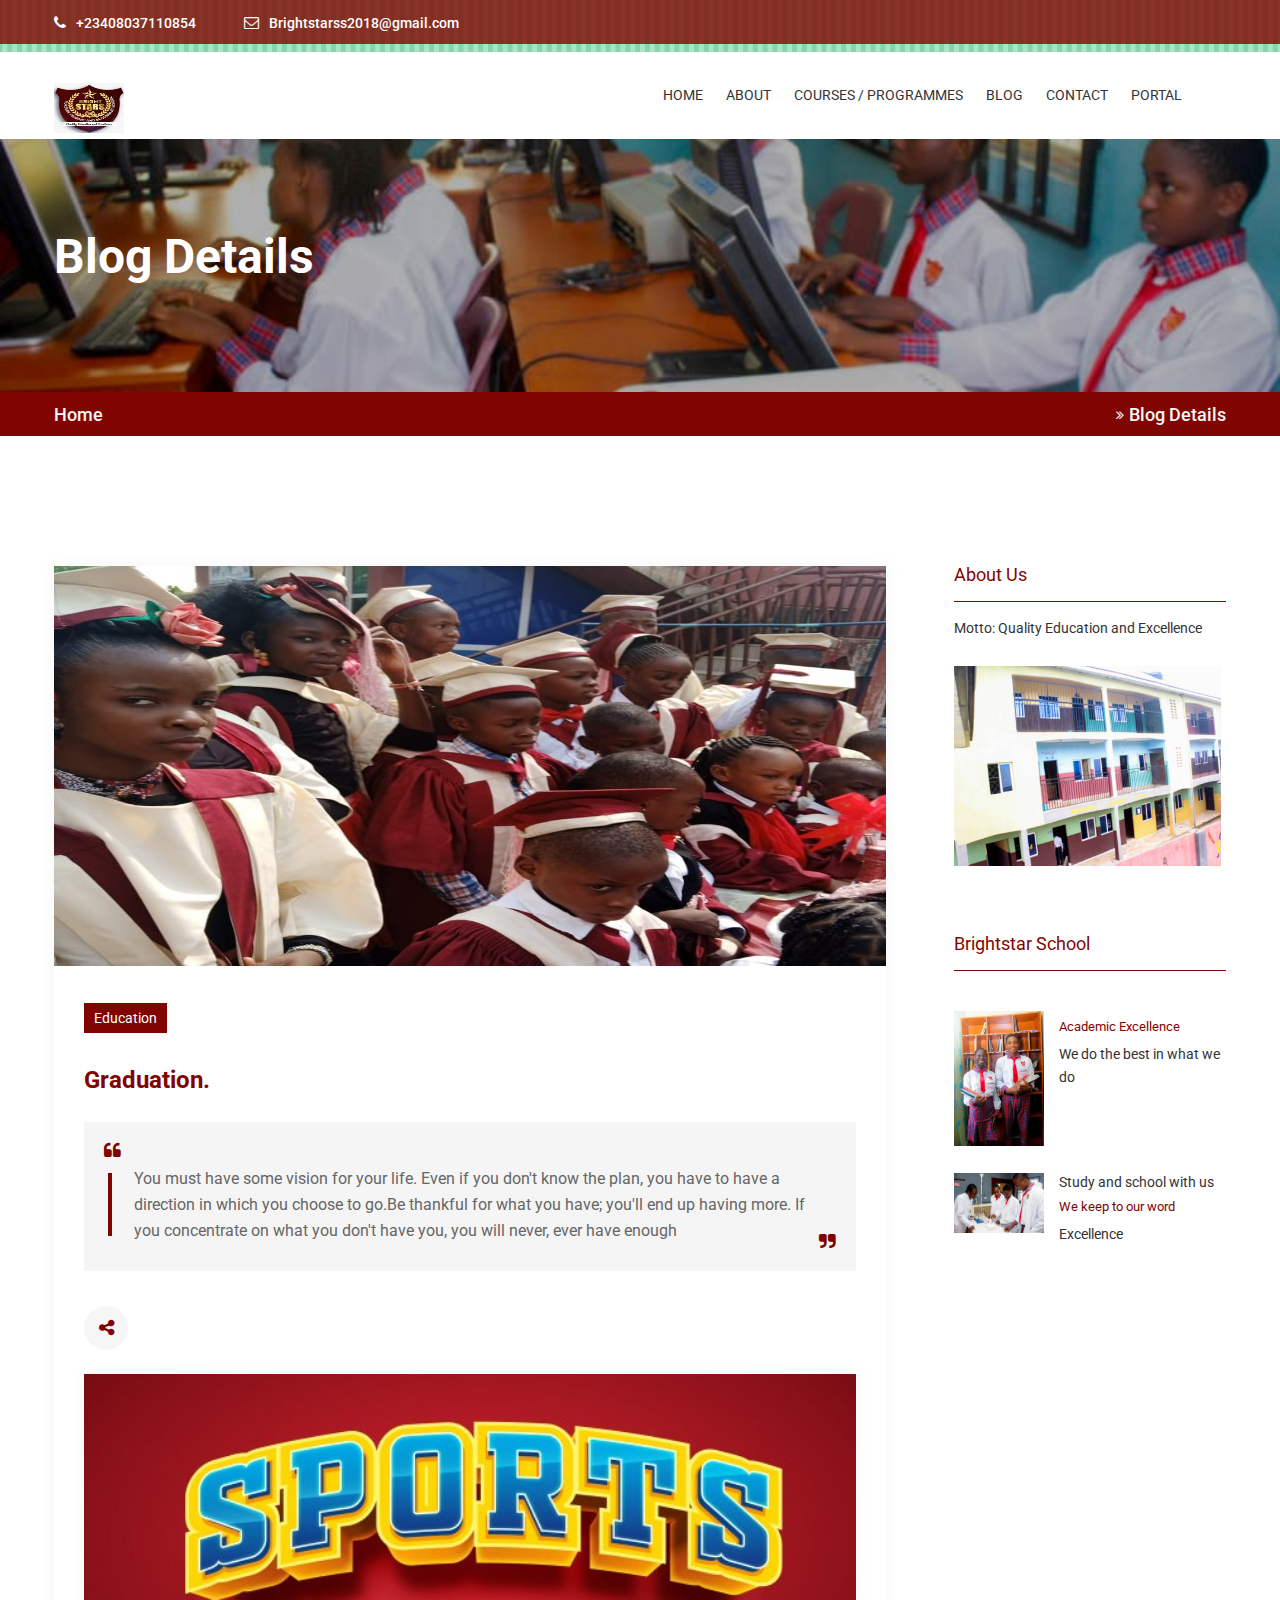
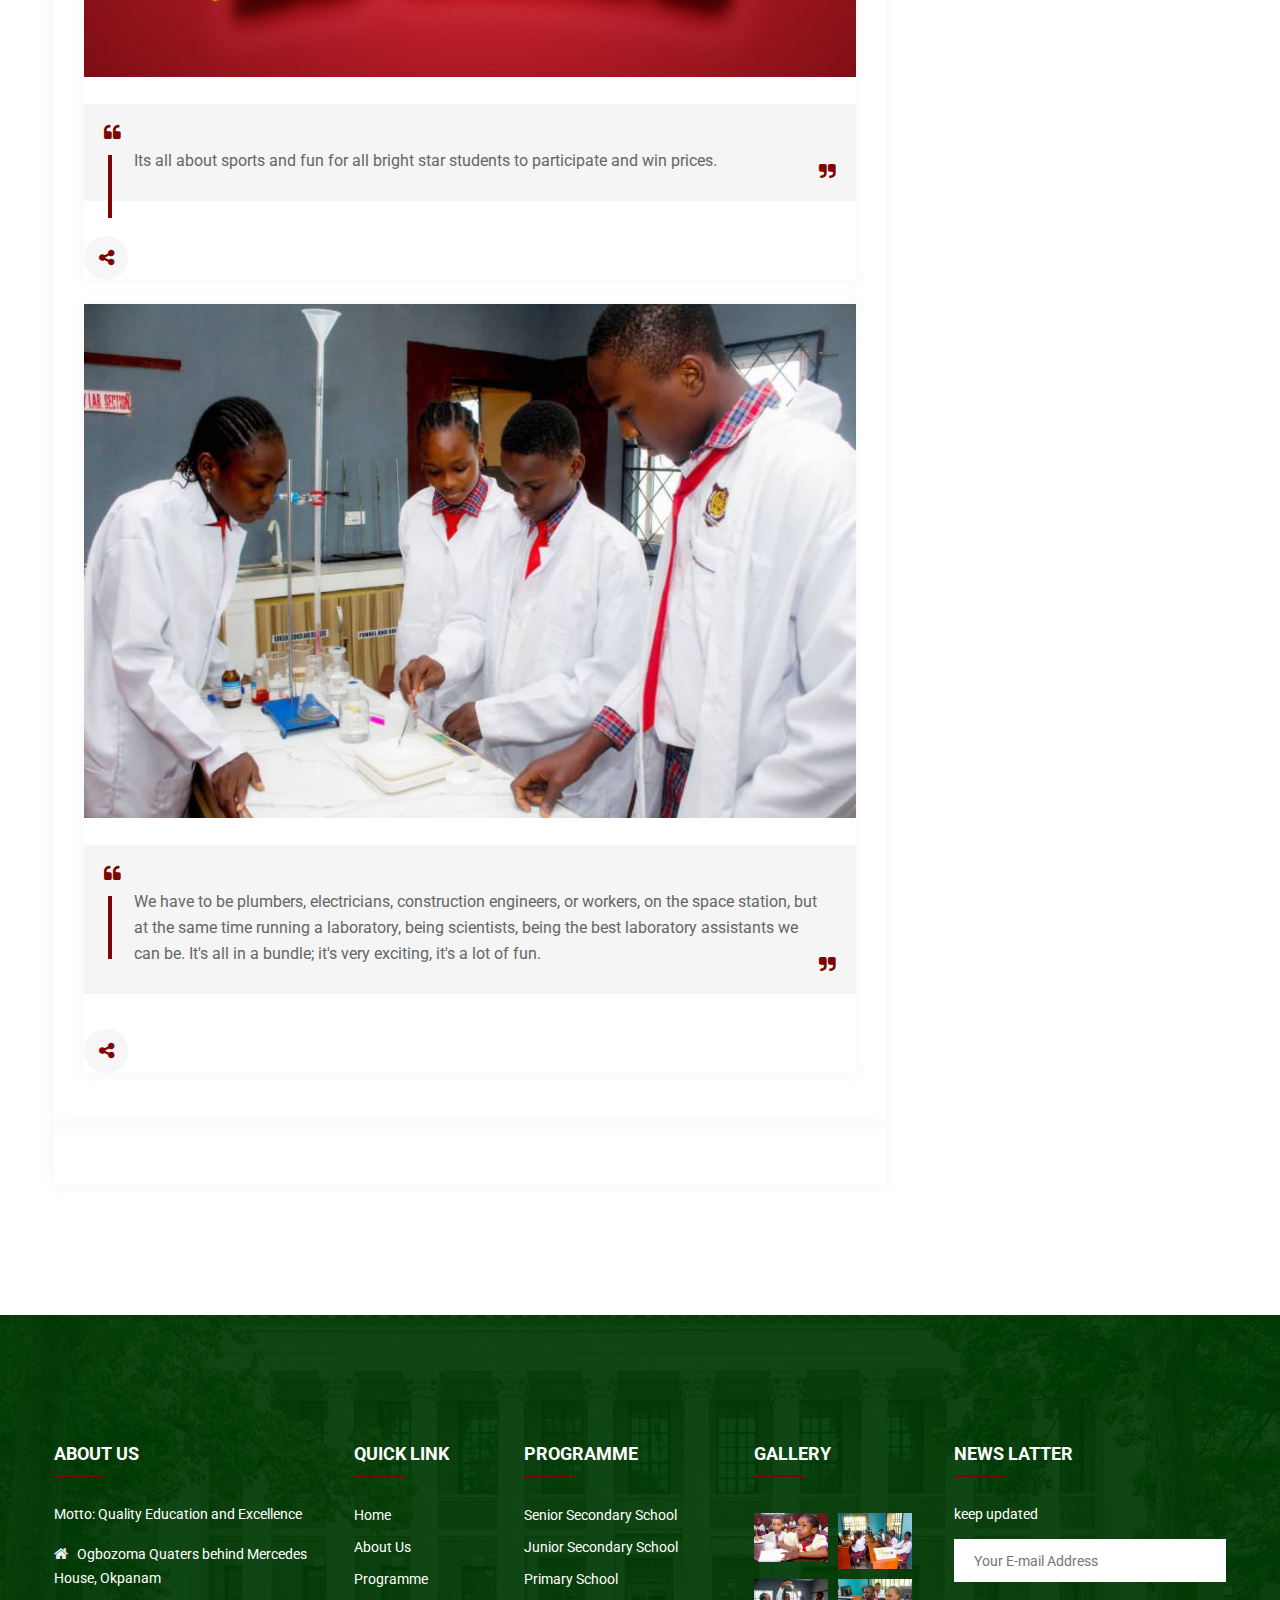
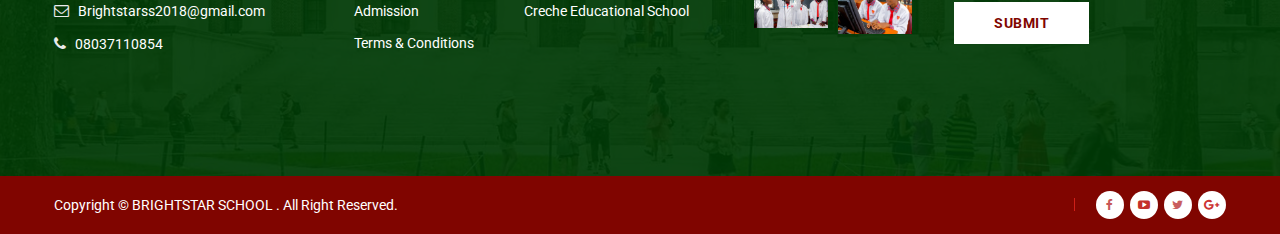
<file: blog-details.html>
<!doctype html>
<html class="no-js" lang="zxx">


<!-- Mirrored from template.hasthemes.com/glaxdu/glaxdu/blog-details.html by HTTrack Website Copier/3.x [XR&CO'2014], Mon, 17 Oct 2022 06:17:59 GMT -->
<head>
    <meta charset="utf-8">
    <meta http-equiv="x-ua-compatible" content="ie=edge">
    <title> Brightstars school okpanam </title>
    <meta name="description" content="">
    <meta name="viewport" content="width=device-width, initial-scale=1">
    <!-- Favicon -->
    <link rel="shortcut icon" type="image/x-icon" href="assets/img/bt.jpg">
    
    <!-- CSS
	============================================ -->
   
    <!-- Bootstrap CSS -->
    <link rel="stylesheet" href="assets/css/bootstrap.min.css">
    
    <!-- Icon Font CSS -->
    <link rel="stylesheet" href="assets/css/icons.min.css">
    
    <!-- Plugins CSS -->
    <link rel="stylesheet" href="assets/css/plugins.css">
    
    <!-- Main Style CSS -->
    <link rel="stylesheet" href="assets/css/style.css">
    
    <!-- Modernizer JS -->
    <script src="assets/js/vendor/modernizr-3.11.7.min.js"></script>
</head>

<body>
    <header class="header-area">
        <div class="header-top bg-img" style="background-image:url(assets/img/icon-img/header-shape.png);">
            <div class="container">
                <div class="row">
                    <div class="col-lg-6 col-md-7 col-12 col-sm-8">
                        <div class="header-contact">
                            <ul>
                                <li><i class="fa fa-phone"></i>+23408037110854</li>
                                <li><i class="fa fa-envelope-o"></i><a href="mailto:Brightstarss2018@gmail.com">Brightstarss2018@gmail.com</a></li>
                            </ul>
                        </div>
                    </div>
                    <div class="col-lg-6 col-md-5 col-12 col-sm-4">
                        <div class="login-register">
                            <!-- <ul>
                                <li><a href="login-register.html">Login</a></li>
                                <li><a href="login-register.html">Register</a></li>
                            </ul> -->
                        </div>
                    </div>
                </div>
            </div>
        </div>
        <div class="header-bottom sticky-bar clearfix">
            <div class="container">
                <div class="row">
                    <div class="col-lg-2 col-md-6 col-4">
                        <div class="logo">
                            <a href="index.html">
                                <img alt="" src="assets/img/bt.jpg" style="height:50px ; width:70px;">
                            </a>
                        </div>
                    </div>
                    <div class="col-lg-10 col-md-6 col-8">
                        <div class="menu-cart-wrap">
                            <div class="main-menu">
                                <nav>
                                    <ul>
                                        <li><a href="index.html"> HOME </a>
                                            <ul class="submenu">
                                                <li><a href="index.html">home</a></li>
                                                <!-- <li><a href="index-2.html">home version 2</a></li> -->
                                                
                                            </ul>
                                        </li>
                                        <li><a href="about-us.html"> ABOUT  </a></li>
                                      
                                        <li><a href="course.html"> COURSES / PROGRAMMES</a></li>
                                        <li><a href="blog-details.html"> BLOG </a>
                                            <ul class="submenu">
                                                <!-- <li><a href="blog.html">blog</a></li> -->
                                                <li><a href="blog-details.html">blog details</a></li>
                                                <!-- <li><a href="event.html">event page</a></li> -->
                                                <li><a href="event-details.html">event details</a></li>
                                            </ul>
                                        </li>
                                        <li><a href="contact.html"> CONTACT </a></li>
                                        <li><a href="contact.html"> PORTAL </a></li>
                                    </ul>
                                </nav>
                            </div>
                            <div class="cart-search-wrap">
                                <div class="cart-wrap">
                                  
                                    <div class="shopping-cart-content">
                                        <!-- <ul>
                                            <li class="single-shopping-cart">
                                                <div class="shopping-cart-img">
                                                    <a href="#"><img alt="" src="assets/img/cart/cart-1.png"></a>
                                                </div>
                                                <div class="shopping-cart-title">
                                                    <h4><a href="#">Color Box </a></h4>
                                                    <h6>Qty: 02</h6>
                                                    <span>$260.00</span>
                                                </div>
                                                <div class="shopping-cart-delete">
                                                    <a href="#"><i class="fa fa-times-circle"></i></a>
                                                </div>
                                            </li>
                                            <li class="single-shopping-cart">
                                                <div class="shopping-cart-img">
                                                    <a href="#"><img alt="" src="assets/img/cart/cart-2.png"></a>
                                                </div>
                                                <div class="shopping-cart-title">
                                                    <h4><a href="#">Color Box </a></h4>
                                                    <h6>Qty: 02</h6>
                                                    <span>$260.00</span>
                                                </div>
                                                <div class="shopping-cart-delete">
                                                    <a href="#"><i class="fa fa-times-circle"></i></a>
                                                </div>
                                            </li> -->
                                        <!-- </ul> -->
                                        <div class="shopping-cart-total">
                                            <!-- <h4>Shipping : <span>$20.00</span></h4>
                                            <h4>Total : <span class="shop-total">$260.00</span></h4> -->
                                        </div>
                                        <div class="shopping-cart-btn">
                                            <!-- <a class="default-btn btn-hover" href="cart.html">view cart</a>
                                            <a class="default-btn btn-hover" href="checkout.html">checkout</a> -->
                                        </div>
                                    </div>
                                </div>
                                <div class="header-search">
                                    <!-- <button class="search-toggle">
                                        <i class="fa fa-search"></i>
                                    </button> -->
                                    <div class="search-content">
                                        <!-- <form action="#">
                                            <input type="text" placeholder="Search">
                                            <button>
                                                <i class="fa fa-search"></i>
                                            </button>
                                        </form> -->
                                    </div>
                                </div>
                            </div>
                        </div>
                    </div>
                </div>
                <div class="mobile-menu-area">
                    <div class="mobile-menu">
                        <nav id="mobile-menu-active">
                            <ul class="menu-overflow">
                                <li><a href="index.html">HOME</a>
                                    <ul>
                                        <li><a href="index.html">home </a></li>
                                        <!-- <li><a href="index-2.html">home version 2</a></li> -->
                                       
                                    </ul>
                                </li>
                                <li><a href="about-us.html">About Us</a></li>
                                <!-- <li><a href="shop.html">Shop</a>
                                    <ul>
                                        <li><a href="#">Categories 01</a>
                                            <ul>
                                                <li><a href="shop.html">bag</a></li>
                                                <li><a href="shop.html">Pen</a></li>
                                                <li><a href="shop.html">Erasers</a></li>
                                                <li><a href="shop.html">Glue sticks</a></li>
                                                <li><a href="shop.html">Lunchbox </a></li>
                                                <li><a href="shop.html">Pencil box </a></li>
                                            </ul>
                                        </li>
                                        <li><a href="#">Categories 02</a>
                                            <ul>
                                                <li><a href="shop.html">bag</a></li>
                                                <li><a href="shop.html">Pen</a></li>
                                                <li><a href="shop.html">Erasers</a></li>
                                                <li><a href="shop.html">Glue sticks</a></li>
                                                <li><a href="shop.html">Lunchbox </a></li>
                                                <li><a href="shop.html">Pencil box </a></li>
                                            </ul>
                                        </li>
                                        <li><a href="#">Categories 03</a>
                                            <ul>
                                                <li><a href="shop.html">bag</a></li>
                                                <li><a href="shop.html">Pen</a></li>
                                                <li><a href="shop.html">Erasers</a></li>
                                                <li><a href="shop.html">Glue sticks</a></li>
                                                <li><a href="shop.html">Lunchbox </a></li>
                                                <li><a href="shop.html">Pencil box </a></li>
                                            </ul>
                                        </li>
                                        <li><a href="#">Categories 04</a>
                                            <ul>
                                                <li><a href="shop.html">bag</a></li>
                                                <li><a href="shop.html">Pen</a></li>
                                                <li><a href="shop.html">Erasers</a></li>
                                                <li><a href="shop.html">Glue sticks</a></li>
                                                <li><a href="shop.html">Lunchbox </a></li>
                                                <li><a href="shop.html">Pencil box </a></li>
                                            </ul>
                                        </li>
                                    </ul>
                                </li> -->
                              
                                <!-- <li><a href="about-us.html">About us</a></li> -->
                                <li><a href="blog-details.html">Blog</a>
                                    <ul> 
                                       <!-- <li><a href="blog.html">blog</a></li> -->
                                        <li><a href="blog-details.html">blog details</a></li>
                                        <li><a href="event-details.html">event details</a></li>
                                        <!-- <li><a href="event.html">event page</a></li> -->
                                    </ul>
                                </li>
                                <li><a href="contact.html">Contact</a></li>
                                <li><a href="https://Brighstarsschoolokpanam.com/schl/index.php">portal</a></li>
                            </ul>
                        </nav>
                    </div>
                </div>
            </div>
        </div>
    </header>
<div class="breadcrumb-area">
    <div class="breadcrumb-top default-overlay bg-img breadcrumb-overly-3 pt-100 pb-95" style="background-image:url(assets/img/br/br17.jpg);">
        <div class="container">
            <h2>Blog Details</h2>
            <!-- <p>Lorem ipsum dolor sit amet, consectetur adipisicing elit, sed do eiusmod tempor incididunt ut labore .</p> -->
        </div>
    </div>
    <div class="breadcrumb-bottom">
        <div class="container">
            <ul>
                <li><a href="index.html">Home</a> <span><i class="fa fa-angle-double-right"></i>Blog Details</span></li>
            </ul>
        </div>
    </div>
</div>
<div class="event-area pt-130 pb-130">
    <div class="container">
        <div class="row">
            <div class="col-xl-9 col-lg-8">
                <div class="blog-details-wrap mr-40">
                    <div class="blog-details-top">
                        <img src="assets/img/br/br21.JPG" alt=""  style="height:400px ; ">
                        <div class="blog-details-content-wrap">
                            <div class="b-details-meta-wrap">
                                <!-- <div class="b-details-meta">
                                    <ul>
                                        <li><i class="fa fa-calendar-o"></i> June, 24th 2016</li>
                                        <li><i class="fa fa-user"></i> Adrin Azra</li>
                                        <li><i class="fa fa-comments-o"></i> 10</li>
                                    </ul>
                                </div> -->
                                <span>Education</span>
                            </div><br>
                            <h3>Graduation.</h3>
                            <!-- <p>You must have some vision for your life. Even if you don't know the plan, you have to have a direction in which you choose to go."</p> -->
                            <blockquote>
                                <i class="quote-top fa fa-quote-left"></i>
                                You must have some vision for your life. Even if you don't know the plan, you have to have a direction in which you choose to go.Be thankful for what you have; you'll end up having more. If you concentrate on what you don't have you, you will never, ever have enough  
                         
                               <i class="quote-bottom fa fa-quote-right"></i>
                            </blockquote>
                            <!-- <p>Lorem ipsum dolor sit amet, consectetur adipisicing elit, sed do eiusmod tempor incididunt ut labore et dolore magna aliqua. Ut enim ad minim veniam, quis nostrud exercitation ullamco laboris nisi ut aliquip ex ea commodo consequat. Duis aute irure dolor in reprehenderit in voluptate velit esse cillum dolore eu fugiat nulla pariatur. Excepteur sint occaecat cupidatat non proident, sunt in culpa qui officia deserunt mollit anim id est laborum. Sed ut perspiciatis unde omnis iste natus error sit voluptatem magni dolores eos qui ratione voluptatem sequi nesciunt. Neque porro quisquam est, qui dolorem ipsum quia dolor sit amet, consectetur, adipisci velit, sed quia non numquam eius modi tempora incidunt ut labore et dolore magnam aliquam quaerat voluptatem.</p>
                            -->
                           
                            <div class="blog-share-tags">
                                <div class="blog-share">
                                    <div class="blog-btn">
                                        <a href="#"><i class="fa fa-share-alt"></i></a>
                                    </div>
                                    <!-- <div class="blog-social">
                                        <ul>
                                            <li><a class="facebook" href="#"><i class="fa fa-facebook"></i></a></li>
                                            <li><a class="instagram" href="#"><i class="fa fa-instagram"></i></a></li>
                                            <li><a class="twitter" href="#"><i class="fa fa-twitter"></i></a></li>
                                            <li><a class="google" href="#"><i class="fa fa-google-plus"></i></a></li>
                                        </ul>
                                    </div> -->
                                </div>
                                <div class="blog-tag">
                                    <!-- <ul>
                                        <li><a href="#">Loremsite</a></li>
                                        <li><a href="#">Loreipsum</a></li>
                                        <li><a href="#">Dolar</a></li>
                                    </ul> -->
                                </div>
                            </div><br>
                            <div class="blog-details-top">
                                <img src="assets/img/br/br22.jpg" alt="">
                                <blockquote>
                                    <i class="quote-top fa fa-quote-left"></i>
                                  Its all about sports and fun for all bright star students to participate and win prices.
                                   <i class="quote-bottom fa fa-quote-right"></i>
                                </blockquote>
                            <!-- <h3>Aempor incididt ut bore dolore magna aliqua.</h3>
                            <p>Lorem ipsum dolor sit amet, consectetur adipisicing elit, sed do eiusmod tempor incididunt ut labore et dolore magna aliqua. Ut enim ad minim veniam, quis nostrud exercitation ullamco laboris nisi ut aliquip ex ea commodo consequat. Duis aute irure dolor in reprehenderit in voluptate velit esse cillum dolore eu fugiat nulla pariatur. Excepteur sint occaecat cupidatat non proident, sunt in culpa qui officia deserunt mollit anim id est laborum. Sed ut perspiciatis unde omnis iste natus error sit voluptatem magni dolores eos qui ratione voluptatem sequi nesciunt. Neque porro quisquam est, qui dolorem ipsum quia dolor sit amet, consectetur, adipisci velit, sed quia non numquam eius modi tempora incidunt ut labore et dolore magnam aliquam quaerat voluptatem.</p>
                           -->
                          
                            <!-- <blockquote>
                                <i class="quote-top fa fa-quote-left"></i>
                                Lorem ipsum dolor sit amet, conse ctetur adipi sicing elit, sed do eiusm od tempor incidi dunt ut labore et dolore magna aliqua. Ut enim  fugiat nulla pariaatat non proident, sunt in culpa qui officia deserunt mollit anim id est laborum. Sed ut perspiciatis unde omnis iste natus error sit 
                                <i class="quote-bottom fa fa-quote-right"></i>
                            </blockquote>
                             -->
                            
                            <!-- <p>Lorem ipsum dolor sit amet, consectetur adipisicing elit, sed do eiusmod tempor incididunt ut labore et dolore magna aliqua. Ut enim ad minim veniam, quis nostrud exercitation ullamco laboris nisi ut aliquip ex ea commodo consequat. Duis aute irure dolor in reprehenderit in voluptate velit esse cillum dolore eu fugiat nulla pariatur. Excepteur sint occaecat cupidatat non proident, sunt in culpa qui officia deserunt mollit anim id est laborum. Sed ut perspiciatis unde omnis iste natus error sit voluptatem magni dolores eos qui ratione voluptatem sequi nesciunt. Neque porro quisquam est, qui dolorem ipsum quia dolor sit amet, consectetur, adipisci velit, sed quia non numquam eius modi tempora incidunt ut labore et dolore magnam aliquam quaerat voluptatem.</p>
                           
                            -->
                            <div class="blog-share-tags">
                                <div class="blog-share">
                                    <div class="blog-btn">
                                        <a href="#"><i class="fa fa-share-alt"></i></a>
                                    </div>
                                    <!-- <div class="blog-social">
                                        <ul>
                                            <li><a class="facebook" href="#"><i class="fa fa-facebook"></i></a></li>
                                            <li><a class="instagram" href="#"><i class="fa fa-instagram"></i></a></li>
                                            <li><a class="twitter" href="#"><i class="fa fa-twitter"></i></a></li>
                                            <li><a class="google" href="#"><i class="fa fa-google-plus"></i></a></li>
                                        </ul>
                                    </div> -->
                                </div>
                                <div class="blog-tag">
                                    <!-- <ul>
                                        <li><a href="#">Loremsite</a></li>
                                        <li><a href="#">Loreipsum</a></li>
                                        <li><a href="#">Dolar</a></li>
                                    </ul> -->
                                </div>
                            </div></div><br>
                            <div class="blog-details-top">
                                <img src="assets/img/br/br7.jpg" alt="">
                                <blockquote>
                                    <i class="quote-top fa fa-quote-left"></i>
                                    We have to be plumbers, electricians, construction engineers, or workers, on the space station, but at the same time running a laboratory, being scientists, being the best laboratory assistants we can be. It's all in a bundle; it's very exciting, it's a lot of fun.
                                   <i class="quote-bottom fa fa-quote-right"></i>
                                </blockquote>
                            <!-- <h3>Aempor incididt ut bore dolore magna aliqua.</h3>
                            <p>Lorem ipsum dolor sit amet, consectetur adipisicing elit, sed do eiusmod tempor incididunt ut labore et dolore magna aliqua. Ut enim ad minim veniam, quis nostrud exercitation ullamco laboris nisi ut aliquip ex ea commodo consequat. Duis aute irure dolor in reprehenderit in voluptate velit esse cillum dolore eu fugiat nulla pariatur. Excepteur sint occaecat cupidatat non proident, sunt in culpa qui officia deserunt mollit anim id est laborum. Sed ut perspiciatis unde omnis iste natus error sit voluptatem magni dolores eos qui ratione voluptatem sequi nesciunt. Neque porro quisquam est, qui dolorem ipsum quia dolor sit amet, consectetur, adipisci velit, sed quia non numquam eius modi tempora incidunt ut labore et dolore magnam aliquam quaerat voluptatem.</p>
                            -->
                           
                            <!-- <blockquote>
                                <i class="quote-top fa fa-quote-left"></i>
                                Lorem ipsum dolor sit amet, conse ctetur adipi sicing elit, sed do eiusm od tempor incidi dunt ut labore et dolore magna aliqua. Ut enim  fugiat nulla pariaatat non proident, sunt in culpa qui officia deserunt mollit anim id est laborum. Sed ut perspiciatis unde omnis iste natus error sit 
                                <i class="quote-bottom fa fa-quote-right"></i>
                            </blockquote>
                           -->
                          
                            <!-- <p>Lorem ipsum dolor sit amet, consectetur adipisicing elit, sed do eiusmod tempor incididunt ut labore et dolore magna aliqua. Ut enim ad minim veniam, quis nostrud exercitation ullamco laboris nisi ut aliquip ex ea commodo consequat. Duis aute irure dolor in reprehenderit in voluptate velit esse cillum dolore eu fugiat nulla pariatur. Excepteur sint occaecat cupidatat non proident, sunt in culpa qui officia deserunt mollit anim id est laborum. Sed ut perspiciatis unde omnis iste natus error sit voluptatem magni dolores eos qui ratione voluptatem sequi nesciunt. Neque porro quisquam est, qui dolorem ipsum quia dolor sit amet, consectetur, adipisci velit, sed quia non numquam eius modi tempora incidunt ut labore et dolore magnam aliquam quaerat voluptatem.</p>
                            
                             -->
                            <div class="blog-share-tags">
                                <div class="blog-share">
                                    <div class="blog-btn">
                                        <a href="#"><i class="fa fa-share-alt"></i></a>
                                    </div>
                                    <!-- <div class="blog-social">
                                        <ul>
                                            <li><a class="facebook" href="#"><i class="fa fa-facebook"></i></a></li>
                                            <li><a class="instagram" href="#"><i class="fa fa-instagram"></i></a></li>
                                            <li><a class="twitter" href="#"><i class="fa fa-twitter"></i></a></li>
                                            <li><a class="google" href="#"><i class="fa fa-google-plus"></i></a></li>
                                        </ul>
                                    </div> -->
                                </div>
                                <div class="blog-tag">
                                    <!-- <ul>
                                        <li><a href="#">Loremsite</a></li>
                                        <li><a href="#">Loreipsum</a></li>
                                        <li><a href="#">Dolar</a></li>
                                    </ul> -->
                                </div>
                            </div></div>
                        </div>
                    </div>
                    
                    <!-- <div class="blog-author mt-80">
                        <div class="author-img">
                            <img src="assets/img/blog/author.jpg" alt="">
                        </div>
                        <div class="author-content">
                            <div class="author-content-top">
                                <div class="blog-designation">
                                    <h5>AYESHA HOQUE</h5>
                                    <span>Author</span>
                                </div>
                                <div class="author-social">
                                    <ul>
                                        <li><a class="facebook" href="#"><i class="fa fa-facebook"></i></a></li>
                                        <li><a class="instagram" href="#"><i class="fa fa-instagram"></i></a></li>
                                        <li><a class="twitter" href="#"><i class="fa fa-twitter"></i></a></li>
                                        <li><a class="google" href="#"><i class="fa fa-google-plus"></i></a></li>
                                    </ul>
                                </div>
                            </div>
                            <p>Lorem ipsum dolor sit amet, conse ctetur adipi sicing elit, sed do eiusm od tempor incidi dunt ut labore et dolore magna aliqua. Ut enim  fugiat nulla pariaatat non proident, sunt in culpa qui officia deserunt m ut perspiciatis und.</p>
                        </div>
                    </div> -->
                    <!-- <div class="related-course pt-70">
                        <div class="related-title mb-45">
                            <h3>Related Blog</h3>
                            <p>Hempor incididunt ut labore et dolore mm, itation ullamco laboris <br>nisi ut aliquip. </p>
                        </div>
                        <div class="related-slider-active related-blog-slide pb-80">
                            <div class="single-blog">
                                <div class="blog-img">
                                    <a href="#"><img src="assets/img/blog/blog-15.jpg" alt=""></a>
                                </div>
                                <div class="blog-content-wrap">
                                    <span>Education</span>
                                    <div class="blog-content">
                                        <h4><a href="#">Testing is a great thing.</a></h4>
                                        <p>doloremque laudan tium, totam ersps uns iste natus</p>
                                        <div class="blog-meta">
                                            <ul>
                                                <li><a href="#"><i class="fa fa-user"></i>Apparel</a></li>
                                                <li><a href="#"><i class="fa fa-comments-o"></i> 10</a></li>
                                            </ul>
                                        </div>
                                    </div>
                                    <div class="blog-date">
                                        <a href="#"><i class="fa fa-calendar-o"></i> June, 24th 2017</a>
                                    </div>
                                </div>
                            </div>
                            <div class="single-blog">
                                <div class="blog-img">
                                    <a href="#"><img src="assets/img/blog/blog-16.jpg" alt=""></a>
                                </div>
                                <div class="blog-content-wrap">
                                    <span>Alumini</span>
                                    <div class="blog-content">
                                        <h4><a href="#">A variation of the ordinary.</a></h4>
                                        <p>doloremque laudan tium, totam ersps uns iste natus</p>
                                        <div class="blog-meta">
                                            <ul>
                                                <li><a href="#"><i class="fa fa-user"></i> Adrin Azra</a></li>
                                                <li><a href="#"><i class="fa fa-comments-o"></i> 10</a></li>
                                            </ul>
                                        </div>
                                    </div>
                                    <div class="blog-date">
                                        <a href="#"><i class="fa fa-calendar-o"></i> June, 24th 2017</a>
                                    </div>
                                </div>
                            </div>
                            <div class="single-blog">
                                <div class="blog-img">
                                    <a href="#"><img src="assets/img/blog/blog-14.jpg" alt=""></a>
                                </div>
                                <div class="blog-content-wrap">
                                    <span>Convocation</span>
                                    <div class="blog-content">
                                        <h4><a href="#">In publishing and graphic.</a></h4>
                                        <p>doloremque laudan tium, totam ersps uns iste natus</p>
                                        <div class="blog-meta">
                                            <ul>
                                                <li><a href="#"><i class="fa fa-user"></i> Adrin Azra</a></li>
                                                <li><a href="#"><i class="fa fa-comments-o"></i> 10</a></li>
                                            </ul>
                                        </div>
                                    </div>
                                    <div class="blog-date">
                                        <a href="#"><i class="fa fa-calendar-o"></i> June, 24th 2017</a>
                                    </div>
                                </div>
                            </div>
                            <div class="single-blog">
                                <div class="blog-img">
                                    <a href="#"><img src="assets/img/blog/blog-15.jpg" alt=""></a>
                                </div>
                                <div class="blog-content-wrap">
                                    <span>BBA</span>
                                    <div class="blog-content">
                                        <h4><a href="#">Learn English in ease.</a></h4>
                                        <p>doloremque laudan tium, totam ersps uns iste natus</p>
                                        <div class="blog-meta">
                                            <ul>
                                                <li><a href="#"><i class="fa fa-user"></i> Adrin Azra</a></li>
                                                <li><a href="#"><i class="fa fa-comments-o"></i> 10</a></li>
                                            </ul>
                                        </div>
                                    </div>
                                    <div class="blog-date">
                                        <a href="#"><i class="fa fa-calendar-o"></i> June, 24th 2017</a>
                                    </div>
                                </div>
                            </div>
                        </div>
                    </div>
                    <div class="blog-comment">
                        <div class="blog-comment-btn mb-80 commrnt-toggle">
                            <a href="#">VIEW COMMENT</a>
                        </div>
                        <div class="blog-comment-content-wrap">
                            <h4>COMMENT</h4>
                            <div class="single-blog-comment">
                                <div class="blog-comment-img">
                                    <img src="assets/img/blog/blog-comment.jpg" alt="">
                                </div>
                                <div class="blog-comment-content">
                                    <h5>AYESHA HOQUE</h5>
                                    <p>Lorem ipsum dolor sit amet, conse ctetur adipi sicing elit, sed do eiusm od tempor incidi dunt ut laboperspiciatis und.</p>
                                    <a href="#">Reply</a>
                                </div>
                            </div>
                            <div class="single-blog-comment child-comment">
                                <div class="blog-comment-img">
                                    <img src="assets/img/blog/blog-comment-2.jpg" alt="">
                                </div>
                                <div class="blog-comment-content">
                                    <h5>AYESHA HOQUE</h5>
                                    <p>Lorem ipsum dolor sit amet, conse ctetur adipi sicing elit, sed do eiusm od tempor incidi dunt ut laboperspiciatis und.</p>
                                    <a href="#">Reply</a>
                                </div>
                            </div>
                            <div class="single-blog-comment">
                                <div class="blog-comment-img">
                                    <img src="assets/img/blog/blog-comment-3.jpg" alt="">
                                </div>
                                <div class="blog-comment-content">
                                    <h5>AYESHA HOQUE</h5>
                                    <p>Lorem ipsum dolor sit amet, conse ctetur adipi sicing elit, sed do eiusm od tempor incidi dunt ut laboperspiciatis und.</p>
                                    <a href="#">Reply</a>
                                </div>
                            </div>
                        </div> -->
                    <!-- </div> -->
                    <div class="leave-comment-area">
                        <!-- <h3>Leave A Comment</h3> -->
                        <!-- <form>
                            <div class="row">
                                <div class="col-lg-6">
                                    <div class="leave-form">
                                        <input placeholder="Name" type="text">
                                    </div>
                                </div>
                                <div class="col-lg-6">
                                    <div class="leave-form">
                                        <input placeholder="Email" type="email">
                                    </div>
                                </div>
                                <div class="col-lg-12">
                                    <div class="leave-form leave-btn">
                                        <textarea placeholder="Message"></textarea>
                                        <input type="submit" value="POST YOUR COMMENT">
                                    </div>
                                </div>
                            </div>
                        </form> -->
                    </div>
                </div>
            </div>
            <div class="col-xl-3 col-lg-4">
                <div class="sidebar-style">
                    <!-- <div class="sidebar-search mb-40">
                        <div class="sidebar-title mb-40">
                            <h4>Search</h4>
                        </div>
                        <form>
                            <input type="text" placeholder="Search">
                            <button><i class="fa fa-search"></i></button>
                        </form>
                    </div> -->
                    <div class="sidebar-about mb-40">
                        <div class="sidebar-title mb-15">
                            <h4>About Us</h4>
                        </div>
                        <p><span>Motto:</span>  Quality Education and Excellence</p>
                        <a href="#"><img src="assets/img/br/br16.jpg" alt="" style="height:200px ;"> </a>
                        <div class="sidebar-social">
                            <!-- <ul>
                                <li><a class="facebook" href="#"><i class="fa fa-facebook"></i></a></li>
                                <li><a class="youtube" href="#"><i class="fa fa-youtube-play"></i></a></li>
                                <li><a class="twitter" href="#"><i class="fa fa-twitter"></i></a></li>
                                <li><a class="google" href="#"><i class="fa fa-google-plus"></i></a></li>
                            </ul> -->
                        </div>
                    </div>
                    <div class="sidebar-recent-post mb-35">
                        <div class="sidebar-title mb-40">
                            <h4>Brightstar School</h4>
                        </div>
                        <div class="recent-post-wrap">
                            <div class="single-recent-post">
                                <div class="recent-post-img">
                                    <a href="#"><img src="assets/img/br/br13.jpg" alt=""></a>
                                </div>
                                <div class="recent-post-content">
                                    <h5><a href="#"></a></h5>
                                    <span>Academic Excellence</span>
                                    <p>We do the best in what we do</p>
                                </div>
                            </div>
                            <div class="single-recent-post">
                                <div class="recent-post-img">
                                    <a href="#"><img src="assets/img/br/br7.jpg" alt=""></a>
                                </div>
                                <div class="recent-post-content">
                                    <h5><a href="#">Study and school with us</a></h5>
                                    <span>We keep to our word</span>
                                    <p>Excellence</p>
                                </div>
                            </div>
                        </div>
                    </div>
                    <div class="sidebar-category mb-40">
                        <!-- <div class="sidebar-title mb-40">
                            <h4>Course Category</h4>
                        </div> -->
                        <!-- <div class="category-list">
                            <ul>
                                <li><a href="#">MBA <span>04</span></a></li>
                                <li><a href="#">Graduate <span>08</span></a></li>
                                <li><a href="#">Under Graduate <span>04</span></a></li>
                                <li><a href="#">BBA <span>06</span></a></li>
                                <li><a href="#">Engineering <span>04</span></a></li>
                            </ul>
                        </div> -->
                    </div>
                    
                    </div>
                   
                </div>
            </div>
        </div>
    </div>
</div>

<footer class="footer-area">
    <div class="footer-top bg-img default-overlay pt-130 pb-80" style="background-image:url(assets/img/bg/bg-4.jpg);">
        <div class="container">
            <div class="row">
                <div class="col-lg-3 col-md-6 col-sm-6">
                    <div class="footer-widget mb-40">
                        <div class="footer-title">
                            <h4>ABOUT US</h4>
                        </div>
                        <div class="footer-about">
                            <p><span>Motto:</span>  Quality Education and Excellence</p>
                            <div class="f-contact-info">
                                <div class="single-f-contact-info">
                                    <i class="fa fa-home"></i>
                                    <span>Ogbozoma Quaters behind Mercedes House, Okpanam</span>
                                </div>
                                <div class="single-f-contact-info">
                                    <i class="fa fa-envelope-o"></i>
                                    <span><a href="mailto:Brightstarss2018@gmail.com">Brightstarss2018@gmail.com</a></span>
                                </div>
                                <div class="single-f-contact-info">
                                    <i class="fa fa-phone"></i>
                                    <span> 08037110854</span>
                                </div>
                            </div>
                        </div>
                    </div>
                </div>
                <div class="col-lg-2 col-md-3 col-sm-6">
                    <div class="footer-widget mb-40">
                        <div class="footer-title">
                            <h4>QUICK LINK</h4>
                        </div>
                        <div class="footer-list">
                            <ul>
                                <li><a href="index.html">Home</a></li>
                                <li><a href="about-us.html">About Us</a></li>
                                <li><a href="course.html">Programme</a></li>
                                <li><a href="#">Admission</a></li>
                                <li><a href="#">Terms & Conditions</a></li>
                            </ul>
                        </div>
                    </div>
                </div>
                <div class="col-lg-2 col-md-3 col-sm-6">
                    <div class="footer-widget negative-mrg-30 mb-40">
                        <div class="footer-title">
                            <h4>Programme</h4>
                        </div>
                        <div class="footer-list">
                            <ul>
                                <li><a href="#">Senior Secondary School </a></li>
                                <li><a href="#">Junior Secondary School  </a></li>
                                <li><a href="#">Primary School</a></li>
                                <li><a href="#">Creche Educational School</a></li>
                              
                            </ul>
                        </div>
                    </div>
                </div>
                <div class="col-lg-2 col-md-6 col-sm-6">
                    <div class="footer-widget mb-40">
                        <div class="footer-title">
                            <h4>GALLERY</h4>
                        </div>
                        <div class="footer-gallery">
                            <ul>
                                <li><a href="#"><img src="assets/img/br/br10.jpg" alt=""></a></li>
                                <li><a href="#"><img src="assets/img/br/br17.jpg" alt=""></a></li>
                                <li><a href="#"><img src="assets/img/br/br20.jpg" alt=""></a></li>
                                <li><a href="#"><img src="assets/img/br/br12.jpg" alt=""></a></li>
                            </ul>
                        </div>
                    </div>
                </div>
                <div class="col-lg-3 col-md-6 col-sm-12">
                    <div class="footer-widget mb-40">
                        <div class="footer-title">
                            <h4>News Latter</h4>
                        </div>
                        <div class="subscribe-style">
                            <p>keep updated</p>
                            <div id="mc_embed_signup" class="subscribe-form">
                                <form id="mc-embedded-subscribe-form" class="validate" novalidate="" target="_blank" name="mc-embedded-subscribe-form" method="post" action="http://devitems.us11.list-manage.com/subscribe/post?u=6bbb9b6f5827bd842d9640c82&amp;id=05d85f18ef">
                                    <div id="mc_embed_signup_scroll" class="mc-form">
                                        <input class="email" type="email" required="" placeholder="Your E-mail Address" name="EMAIL" value="">
                                        <div class="mc-news" aria-hidden="true">
                                            <input type="text" value="" tabindex="-1" name="b_6bbb9b6f5827bd842d9640c82_05d85f18ef">
                                        </div>
                                        <div class="clear">
                                            <input id="mc-embedded-subscribe" class="button" type="submit" name="subscribe" value="SUBMIT">
                                        </div>
                                    </div>
                                </form>
                            </div>
                        </div>
                    </div>
                </div>
            </div>
        </div>
    </div>
    <div class="footer-bottom pt-15 pb-15">
        <div class="container">
            <div class="row align-items-center">
                <div class="col-lg-4 col-md-12">
                    <div class="copyright">
                        <p>
                            Copyright ©
                            <a href="#">Brightstar School</a>
                            . All Right Reserved.
                        </p>
                    </div>
                </div>
                <div class="col-lg-8 col-md-12">
                    <div class="footer-menu-social">
                        <div class="footer-menu">
                           
                        </div>
                        <div class="footer-social">
                            <ul>
                                <li><a class="facebook" href="#"><i class="fa fa-facebook"></i></a></li>
                                <li><a class="youtube" href="#"><i class="fa fa-youtube-play"></i></a></li>
                                <li><a class="twitter" href="#"><i class="fa fa-twitter"></i></a></li>
                                <li><a class="google-plus" href="#"><i class="fa fa-google-plus"></i></a></li>
                            </ul>
                        </div>
                    </div>
                </div>
            </div>
        </div>
    </div>
</footer>













<!-- JS
============================================ -->

<!-- jQuery JS -->
<script src="assets/js/vendor/jquery-v2.2.4.min.js"></script>
<!-- Popper JS -->
<script src="assets/js/popper.min.js"></script>
<!-- Bootstrap JS -->
<script src="assets/js/bootstrap.min.js"></script>
<!-- Plugins JS -->
<script src="assets/js/plugins.js"></script>
<!-- Ajax Mail -->
<script src="assets/js/ajax-mail.js"></script>
<!-- Main JS -->
<script src="assets/js/main.js"></script>

</body>


<!-- Mirrored from template.hasthemes.com/glaxdu/glaxdu/blog-details.html by HTTrack Website Copier/3.x [XR&CO'2014], Mon, 17 Oct 2022 06:18:02 GMT -->
</html>
</file>
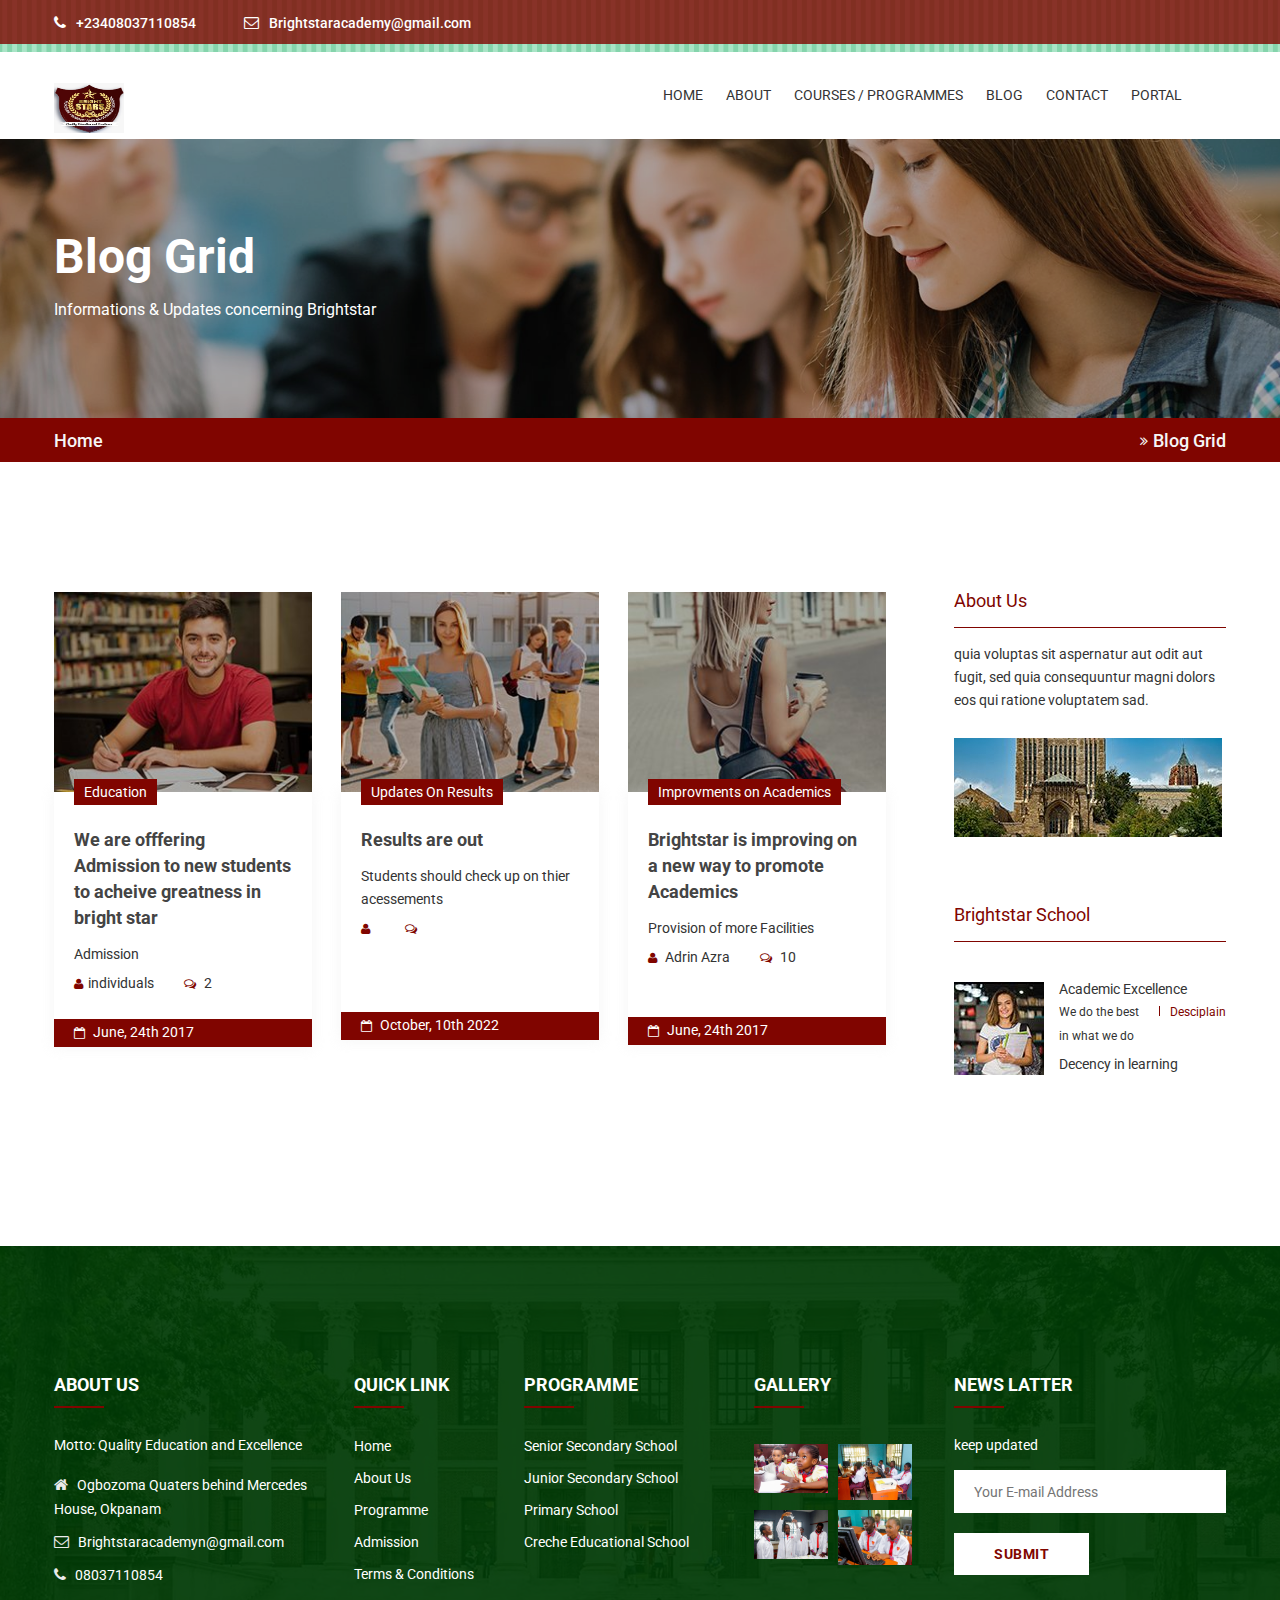
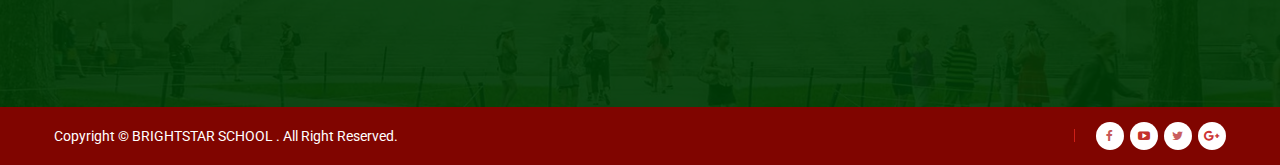
<file: blog.html>
<!doctype html>
<html class="no-js" lang="zxx">


<!-- Mirrored from template.hasthemes.com/glaxdu/glaxdu/blog.html by HTTrack Website Copier/3.x [XR&CO'2014], Mon, 17 Oct 2022 06:17:55 GMT -->
<head>
    <meta charset="utf-8">
    <meta http-equiv="x-ua-compatible" content="ie=edge">
    <title>Brightstar School</title>
    <meta name="description" content="">
    <meta name="viewport" content="width=device-width, initial-scale=1">
    <!-- Favicon -->
    <link rel="shortcut icon" type="image/x-icon" href="assets/img/bt.jpg">
    
    <!-- CSS
	============================================ -->
   
    <!-- Bootstrap CSS -->
    <link rel="stylesheet" href="assets/css/bootstrap.min.css">
    
    <!-- Icon Font CSS -->
    <link rel="stylesheet" href="assets/css/icons.min.css">
    
    <!-- Plugins CSS -->
    <link rel="stylesheet" href="assets/css/plugins.css">
    
    <!-- Main Style CSS -->
    <link rel="stylesheet" href="assets/css/style.css">
    
    <!-- Modernizer JS -->
    <script src="assets/js/vendor/modernizr-3.11.7.min.js"></script>
</head>

<body>
    <header class="header-area">
        <div class="header-top bg-img" style="background-image:url(assets/img/icon-img/header-shape.png);">
            <div class="container">
                <div class="row">
                    <div class="col-lg-6 col-md-7 col-12 col-sm-8">
                        <div class="header-contact">
                            <ul>
                                <li><i class="fa fa-phone"></i>+23408037110854</li>
                                <li><i class="fa fa-envelope-o"></i><a href="#">Brightstaracademy@gmail.com</a></li>
                            </ul>
                        </div>
                    </div>
                    <div class="col-lg-6 col-md-5 col-12 col-sm-4">
                        <div class="login-register">
                            <!-- <ul>
                                <li><a href="login-register.html">Login</a></li>
                                <li><a href="login-register.html">Register</a></li>
                            </ul> -->
                        </div>
                    </div>
                </div>
            </div>
        </div>
        <div class="header-bottom sticky-bar clearfix">
            <div class="container">
                <div class="row">
                    <div class="col-lg-2 col-md-6 col-4">
                        <div class="logo">
                            <a href="index.html">
                                <img alt="" src="assets/img/bt.jpg" style="height:50px ; width:70px;">
                            </a>
                        </div>
                    </div>
                    <div class="col-lg-10 col-md-6 col-8">
                        <div class="menu-cart-wrap">
                            <div class="main-menu">
                                <nav>
                                    <ul>
                                        <li><a href="index.html"> HOME </a>
                                            <ul class="submenu">
                                                <li><a href="index.html">home</a></li>
                                                <!-- <li><a href="index-2.html">home version 2</a></li> -->
                                                
                                            </ul>
                                        </li>
                                        <li><a href="about-us.html"> ABOUT  </a></li>
                                      
                                        <li><a href="course.html"> COURSES / PROGRAMMES</a></li>
                                        <li><a href="blog-details.html"> BLOG </a>
                                            <ul class="submenu">
                                                <!-- <li><a href="blog.html">blog</a></li> -->
                                                <li><a href="blog-details.html">blog details</a></li>
                                                <!-- <li><a href="event.html">event page</a></li> -->
                                                <li><a href="event-details.html">event details</a></li>
                                            </ul>
                                        </li>
                                        <li><a href="contact.html"> CONTACT </a></li>
                                        <li><a href="contact.html"> PORTAL </a></li>
                                    </ul>
                                </nav>
                            </div>
                            <div class="cart-search-wrap">
                                <div class="cart-wrap">
                                  
                                    <div class="shopping-cart-content">
                                        <!-- <ul>
                                            <li class="single-shopping-cart">
                                                <div class="shopping-cart-img">
                                                    <a href="#"><img alt="" src="assets/img/cart/cart-1.png"></a>
                                                </div>
                                                <div class="shopping-cart-title">
                                                    <h4><a href="#">Color Box </a></h4>
                                                    <h6>Qty: 02</h6>
                                                    <span>$260.00</span>
                                                </div>
                                                <div class="shopping-cart-delete">
                                                    <a href="#"><i class="fa fa-times-circle"></i></a>
                                                </div>
                                            </li>
                                            <li class="single-shopping-cart">
                                                <div class="shopping-cart-img">
                                                    <a href="#"><img alt="" src="assets/img/cart/cart-2.png"></a>
                                                </div>
                                                <div class="shopping-cart-title">
                                                    <h4><a href="#">Color Box </a></h4>
                                                    <h6>Qty: 02</h6>
                                                    <span>$260.00</span>
                                                </div>
                                                <div class="shopping-cart-delete">
                                                    <a href="#"><i class="fa fa-times-circle"></i></a>
                                                </div>
                                            </li> -->
                                        <!-- </ul> -->
                                        <div class="shopping-cart-total">
                                            <!-- <h4>Shipping : <span>$20.00</span></h4>
                                            <h4>Total : <span class="shop-total">$260.00</span></h4> -->
                                        </div>
                                        <div class="shopping-cart-btn">
                                            <!-- <a class="default-btn btn-hover" href="cart.html">view cart</a>
                                            <a class="default-btn btn-hover" href="checkout.html">checkout</a> -->
                                        </div>
                                    </div>
                                </div>
                                <div class="header-search">
                                    <!-- <button class="search-toggle">
                                        <i class="fa fa-search"></i>
                                    </button> -->
                                    <div class="search-content">
                                        <!-- <form action="#">
                                            <input type="text" placeholder="Search">
                                            <button>
                                                <i class="fa fa-search"></i>
                                            </button>
                                        </form> -->
                                    </div>
                                </div>
                            </div>
                        </div>
                    </div>
                </div>
                <div class="mobile-menu-area">
                    <div class="mobile-menu">
                        <nav id="mobile-menu-active">
                            <ul class="menu-overflow">
                                <li><a href="index.html">HOME</a>
                                    <ul>
                                        <li><a href="index.html">home </a></li>
                                        <!-- <li><a href="index-2.html">home version 2</a></li> -->
                                       
                                    </ul>
                                </li>
                                <li><a href="about-us.html">About Us</a></li>
                                <!-- <li><a href="shop.html">Shop</a>
                                    <ul>
                                        <li><a href="#">Categories 01</a>
                                            <ul>
                                                <li><a href="shop.html">bag</a></li>
                                                <li><a href="shop.html">Pen</a></li>
                                                <li><a href="shop.html">Erasers</a></li>
                                                <li><a href="shop.html">Glue sticks</a></li>
                                                <li><a href="shop.html">Lunchbox </a></li>
                                                <li><a href="shop.html">Pencil box </a></li>
                                            </ul>
                                        </li>
                                        <li><a href="#">Categories 02</a>
                                            <ul>
                                                <li><a href="shop.html">bag</a></li>
                                                <li><a href="shop.html">Pen</a></li>
                                                <li><a href="shop.html">Erasers</a></li>
                                                <li><a href="shop.html">Glue sticks</a></li>
                                                <li><a href="shop.html">Lunchbox </a></li>
                                                <li><a href="shop.html">Pencil box </a></li>
                                            </ul>
                                        </li>
                                        <li><a href="#">Categories 03</a>
                                            <ul>
                                                <li><a href="shop.html">bag</a></li>
                                                <li><a href="shop.html">Pen</a></li>
                                                <li><a href="shop.html">Erasers</a></li>
                                                <li><a href="shop.html">Glue sticks</a></li>
                                                <li><a href="shop.html">Lunchbox </a></li>
                                                <li><a href="shop.html">Pencil box </a></li>
                                            </ul>
                                        </li>
                                        <li><a href="#">Categories 04</a>
                                            <ul>
                                                <li><a href="shop.html">bag</a></li>
                                                <li><a href="shop.html">Pen</a></li>
                                                <li><a href="shop.html">Erasers</a></li>
                                                <li><a href="shop.html">Glue sticks</a></li>
                                                <li><a href="shop.html">Lunchbox </a></li>
                                                <li><a href="shop.html">Pencil box </a></li>
                                            </ul>
                                        </li>
                                    </ul>
                                </li> -->
                              
                                <!-- <li><a href="about-us.html">About us</a></li> -->
                                <li><a href="blog-details.html">Blog</a>
                                    <ul> 
                                       <!-- <li><a href="blog.html">blog</a></li> -->
                                        <li><a href="blog-details.html">blog details</a></li>
                                        <li><a href="event-details.html">event details</a></li>
                                        <!-- <li><a href="event.html">event page</a></li> -->
                                    </ul>
                                </li>
                                <li><a href="contact.html">Contact</a></li>
                                <li><a href="https://Brighstarsschoolokpanam.com/schl/index.php">portal</a></li>
                            </ul>
                        </nav>
                    </div>
                </div>
            </div>
        </div>
    </header>
<div class="breadcrumb-area">
    <div class="breadcrumb-top default-overlay bg-img breadcrumb-overly-3 pt-100 pb-95" style="background-image:url(assets/img/bg/breadcrumb-bg-5.jpg);">
        <div class="container">
            <h2>Blog Grid</h2>
            <p>Informations & Updates concerning Brightstar</p>
        </div>
    </div>
    <div class="breadcrumb-bottom">
        <div class="container">
            <ul>
                <li><a href="index.html">Home</a> <span><i class="fa fa-angle-double-right"></i>Blog Grid</span></li>
            </ul>
        </div>
    </div>
</div>
<div class="event-area pt-130 pb-130">
    <div class="container">
        <div class="row">
            <div class="col-xl-9 col-lg-8">
                <div class="blog-all-wrap mr-40">
                    <div class="row">
                        <div class="col-xl-4 col-lg-6 col-md-6 col-sm-6 col-12">
                            <div class="single-blog mb-30">
                                <div class="blog-img">
                                    <a href="blog-details.html"><img src="assets/img/blog/blog-5.jpg" alt=""></a>
                                </div>
                                <div class="blog-content-wrap">
                                    <span>Education</span>
                                    <div class="blog-content">
                                        <h4><a href="blog-details.html">We are offfering Admission to new students to acheive greatness in bright star</a></h4>
                                        <p>Admission</p>
                                        <div class="blog-meta">
                                            <ul>
                                                <li><a href="#"><i class="fa fa-user"></i>individuals</a></li>
                                                <li><a href="#"><i class="fa fa-comments-o"></i> 2</a></li>
                                            </ul>
                                        </div>
                                    </div>
                                    <div class="blog-date">
                                        <a href="#"><i class="fa fa-calendar-o"></i> June, 24th 2017</a>
                                    </div>
                                </div>
                            </div>
                        </div>
                        <div class="col-xl-4 col-lg-6 col-md-6 col-sm-6 col-12">
                            <div class="single-blog mb-30">
                                <div class="blog-img">
                                    <a href="blog-details.html"><img src="assets/img/blog/blog-6.jpg" alt=""></a>
                                </div>
                                <div class="blog-content-wrap">
                                    <span>Updates On Results </span>
                                    <div class="blog-content">
                                        <h4><a href="blog-details.html">Results are out</a></h4>
                                        <p>Students should check up on thier acessements</p>
                                        <div class="blog-meta">
                                            <ul>
                                                <li><a href="#"><i class="fa fa-user"></i></a></li>
                                                <li><a href="#"><i class="fa fa-comments-o"></i></a></li>
                                            </ul>
                                        </div>
                                    </div><br><br>
                                    <div class="blog-date">
                                        <a href="#"><i class="fa fa-calendar-o"></i> October, 10th 2022</a>
                                    </div>
                                </div>
                            </div>
                        </div>
                        <div class="col-xl-4 col-lg-6 col-md-6 col-sm-6 col-12">
                            <div class="single-blog mb-30">
                                <div class="blog-img">
                                    <a href="blog-details.html"><img src="assets/img/blog/blog-7.jpg" alt=""></a>
                                </div>
                                <div class="blog-content-wrap">
                                    <span>Improvments on Academics</span>
                                    <div class="blog-content">
                                        <h4><a href="blog-details.html">Brightstar is improving on a new way to promote Academics</a></h4>
                                        <p>Provision of more Facilities</p>
                                        <div class="blog-meta">
                                            <ul>
                                                <li><a href="#"><i class="fa fa-user"></i> Adrin Azra</a></li>
                                                <li><a href="#"><i class="fa fa-comments-o"></i> 10</a></li>
                                            </ul>
                                        </div><br>
                                    </div>
                                    <div class="blog-date">
                                        <a href="#"><i class="fa fa-calendar-o"></i> June, 24th 2017</a>
                                    </div>
                                </div>
                            </div>
                        </div>
                        <!-- <div class="col-xl-4 col-lg-6 col-md-6 col-sm-6 col-12">
                            <div class="single-blog mb-30">
                                <div class="blog-img">
                                    <a href="blog-details.html"><img src="assets/img/blog/blog-8.jpg" alt=""></a>
                                </div>
                                <div class="blog-content-wrap">
                                    <span>PhotoGraphy</span>
                                    <div class="blog-content">
                                        <h4><a href="blog-details.html">Learn English in ease.</a></h4>
                                        <p>doloremque laudan tium, totam ersps uns iste natus</p>
                                        <div class="blog-meta">
                                            <ul>
                                                <li><a href="#"><i class="fa fa-user"></i> Adrin Azra</a></li>
                                                <li><a href="#"><i class="fa fa-comments-o"></i> 10</a></li>
                                            </ul>
                                        </div>
                                    </div>
                                    <div class="blog-date">
                                        <a href="#"><i class="fa fa-calendar-o"></i> June, 24th 2017</a>
                                    </div>
                                </div>
                            </div>
                        </div> -->
                        <!-- <div class="col-xl-4 col-lg-6 col-md-6 col-sm-6 col-12">
                            <div class="single-blog mb-30">
                                <div class="blog-img">
                                    <a href="blog-details.html"><img src="assets/img/blog/blog-9.jpg" alt=""></a>
                                </div>
                                <div class="blog-content-wrap">
                                    <span>MBA</span>
                                    <div class="blog-content">
                                        <h4><a href="blog-details.html">We Denounce Righteou</a></h4>
                                        <p>doloremque laudan tium, totam ersps uns iste natus</p>
                                        <div class="blog-meta">
                                            <ul>
                                                <li><a href="#"><i class="fa fa-user"></i> Adrin Azra</a></li>
                                                <li><a href="#"><i class="fa fa-comments-o"></i> 10</a></li>
                                            </ul>
                                        </div>
                                    </div>
                                    <div class="blog-date">
                                        <a href="#"><i class="fa fa-calendar-o"></i> June, 24th 2017</a>
                                    </div>
                                </div>
                            </div>
                        </div>
                        <div class="col-xl-4 col-lg-6 col-md-6 col-sm-6 col-12">
                            <div class="single-blog mb-30">
                                <div class="blog-img">
                                    <a href="blog-details.html"><img src="assets/img/blog/blog-10.jpg" alt=""></a>
                                </div>
                                <div class="blog-content-wrap">
                                    <span>Fashion</span>
                                    <div class="blog-content">
                                        <h4><a href="blog-details.html">It is a long established</a></h4>
                                        <p>doloremque laudan tium, totam ersps uns iste natus</p>
                                        <div class="blog-meta">
                                            <ul>
                                                <li><a href="#"><i class="fa fa-user"></i> Adrin Azra</a></li>
                                                <li><a href="#"><i class="fa fa-comments-o"></i> 10</a></li>
                                            </ul>
                                        </div>
                                    </div>
                                    <div class="blog-date">
                                        <a href="#"><i class="fa fa-calendar-o"></i> June, 24th 2017</a>
                                    </div>
                                </div>
                            </div>
                        </div>
                        <div class="col-xl-4 col-lg-6 col-md-6 col-sm-6 col-12">
                            <div class="single-blog mb-30">
                                <div class="blog-img">
                                    <a href="blog-details.html"><img src="assets/img/blog/blog-11.jpg" alt=""></a>
                                </div>
                                <div class="blog-content-wrap">
                                    <span>Apparel</span>
                                    <div class="blog-content">
                                        <h4><a href="blog-details.html">Testing is a great thing.</a></h4>
                                        <p>doloremque laudan tium, totam ersps uns iste natus</p>
                                        <div class="blog-meta">
                                            <ul>
                                                <li><a href="#"><i class="fa fa-user"></i> Adrin Azra</a></li>
                                                <li><a href="#"><i class="fa fa-comments-o"></i> 10</a></li>
                                            </ul>
                                        </div>
                                    </div>
                                    <div class="blog-date">
                                        <a href="#"><i class="fa fa-calendar-o"></i> June, 24th 2017</a>
                                    </div>
                                </div>
                            </div>
                        </div>
                        <div class="col-xl-4 col-lg-6 col-md-6 col-sm-6 col-12">
                            <div class="single-blog mb-30">
                                <div class="blog-img">
                                    <a href="blog-details.html"><img src="assets/img/blog/blog-12.jpg" alt=""></a>
                                </div>
                                <div class="blog-content-wrap">
                                    <span>Music</span>
                                    <div class="blog-content">
                                        <h4><a href="blog-details.html">A variation of the ordinary.</a></h4>
                                        <p>doloremque laudan tium, totam ersps uns iste natus</p>
                                        <div class="blog-meta">
                                            <ul>
                                                <li><a href="#"><i class="fa fa-user"></i> Adrin Azra</a></li>
                                                <li><a href="#"><i class="fa fa-comments-o"></i> 10</a></li>
                                            </ul>
                                        </div>
                                    </div>
                                    <div class="blog-date">
                                        <a href="#"><i class="fa fa-calendar-o"></i> June, 24th 2017</a>
                                    </div>
                                </div>
                            </div>
                        </div> -->
                      
                    </div>
                    <!-- <div class="pro-pagination-style text-center mt-25">
                        <ul>
                            <li><a class="prev" href="#"><i class="fa fa-angle-double-left"></i></a></li>
                            <li><a class="active" href="#">1</a></li>
                            <li><a href="#">2</a></li>
                            <li><a class="next" href="#"><i class="fa fa-angle-double-right"></i></a></li>
                        </ul>
                    </div> -->
                </div>
            </div>
            <div class="col-xl-3 col-lg-4">
                <div class="sidebar-style">
                    <!-- <div class="sidebar-search mb-40">
                        <div class="sidebar-title mb-40">
                            <h4>Search</h4>
                        </div> -->
                        <!-- <form>
                            <input type="text" placeholder="Search">
                            <button><i class="fa fa-search"></i></button>
                        </form> -->
                    </div>
                    <div class="sidebar-about mb-40">
                        <div class="sidebar-title mb-15">
                            <h4>About Us</h4>
                        </div>
                        <p>quia voluptas sit aspernatur aut odit aut fugit, sed quia consequuntur magni dolors eos qui ratione voluptatem sad.</p>
                        <a href="#"><img src="assets/img/banner/banner-4.jpg" alt=""></a>
                        <!-- <div class="sidebar-social">
                            <ul>
                                <li><a class="facebook" href="#"><i class="fa fa-facebook"></i></a></li>
                                <li><a class="youtube" href="#"><i class="fa fa-youtube-play"></i></a></li>
                                <li><a class="twitter" href="#"><i class="fa fa-twitter"></i></a></li>
                                <li><a class="google" href="#"><i class="fa fa-google-plus"></i></a></li>
                            </ul>
                        </div> -->
                    </div>
                    <!-- <div class="sidebar-recent-post mb-35">
                        <div class="sidebar-title mb-40">
                            <h4>Recent Post</h4>
                        </div>
                        <div class="recent-post-wrap">
                            <div class="single-recent-post">
                                <div class="recent-post-img">
                                    <a href="#"><img src="assets/img/blog/recent-post-1.jpg" alt=""></a>
                                </div>
                                <div class="recent-post-content">
                                    <h5><a href="#">Blog title will be here.</a></h5>
                                    <span>Blog Category</span>
                                    <p>Datat non proident qui offici.hafw adec qart.</p>
                                </div>
                            </div>
                            <div class="single-recent-post">
                                <div class="recent-post-img">
                                    <a href="#"><img src="assets/img/blog/recent-post-2.jpg" alt=""></a>
                                </div>
                                <div class="recent-post-content">
                                    <h5><a href="#">Blog title will be here.</a></h5>
                                    <span>Blog Category</span>
                                    <p>Datat non proident qui offici.hafw adec qart.</p>
                                </div>
                            </div>
                        </div>
                    </div> -->
                    <!-- <div class="sidebar-category mb-40">
                        <div class="sidebar-title mb-40">
                            <h4>Course Category</h4>
                        </div>
                        <div class="category-list">
                            <ul>
                                <li><a href="#">MBA <span>04</span></a></li>
                                <li><a href="#">Graduate <span>08</span></a></li>
                                <li><a href="#">Under Graduate <span>04</span></a></li>
                                <li><a href="#">BBA <span>06</span></a></li>
                                <li><a href="#">Engineering <span>04</span></a></li>
                            </ul>
                        </div>
                    </div> -->
                    <div class="sidebar-recent-course-wrap mb-40">
                        <div class="sidebar-title mb-40">
                            <h4>Brightstar School</h4>
                        </div>
                        <div class="sidebar-recent-course">
                            <div class="sin-sidebar-recent-course">
                                <div class="sidebar-recent-course-img">
                                    <a href="#"><img src="assets/img/blog/recent-post-1.jpg" alt=""></a>
                                </div>
                                <div class="sidebar-recent-course-content">
                                    <h4><a href="#">Academic Excellence </a></h4>
                                    <ul>
                                        <li>We do the best in what we do</li>
                                        <li class="duration-color">Desciplain</li>
                                    </ul>
                                    <p>Decency in learning</p>
                                </div>
                            </div>
                            <!-- <div class="sin-sidebar-recent-course">
                                <div class="sidebar-recent-course-img">
                                    <a href="#"><img src="assets/img/blog/recent-post-2.jpg" alt=""></a>
                                </div>
                                <div class="sidebar-recent-course-content">
                                    <h4><a href="#">Course Title</a></h4>
                                    <ul>
                                        <li>Credits : 125</li>
                                        <li class="duration-color">Duration : 4yrs</li>
                                    </ul>
                                    <p>Datat non proident qui offici.hafw adec qart.</p>
                                </div>
                            </div> -->
                        </div>
                    </div>
                  
                </div>
            </div>
        </div>
    </div>
</div>

<footer class="footer-area">
    <div class="footer-top bg-img default-overlay pt-130 pb-80" style="background-image:url(assets/img/bg/bg-4.jpg);">
        <div class="container">
            <div class="row">
                <div class="col-lg-3 col-md-6 col-sm-6">
                    <div class="footer-widget mb-40">
                        <div class="footer-title">
                            <h4>ABOUT US</h4>
                        </div>
                        <div class="footer-about">
                            <p><span>Motto:</span>  Quality Education and Excellence</p>
                            <div class="f-contact-info">
                                <div class="single-f-contact-info">
                                    <i class="fa fa-home"></i>
                                    <span>Ogbozoma Quaters behind Mercedes House, Okpanam</span>
                                </div>
                                <div class="single-f-contact-info">
                                    <i class="fa fa-envelope-o"></i>
                                    <span><a href="#">Brightstaracademyn@gmail.com</a></span>
                                </div>
                                <div class="single-f-contact-info">
                                    <i class="fa fa-phone"></i>
                                    <span> 08037110854</span>
                                </div>
                            </div>
                        </div>
                    </div>
                </div>
                <div class="col-lg-2 col-md-3 col-sm-6">
                    <div class="footer-widget mb-40">
                        <div class="footer-title">
                            <h4>QUICK LINK</h4>
                        </div>
                        <div class="footer-list">
                            <ul>
                                <li><a href="index.html">Home</a></li>
                                <li><a href="about-us.html">About Us</a></li>
                                <li><a href="course.html">Programme</a></li>
                                <li><a href="#">Admission</a></li>
                                <li><a href="#">Terms & Conditions</a></li>
                            </ul>
                        </div>
                    </div>
                </div>
                <div class="col-lg-2 col-md-3 col-sm-6">
                    <div class="footer-widget negative-mrg-30 mb-40">
                        <div class="footer-title">
                            <h4>Programme</h4>
                        </div>
                        <div class="footer-list">
                            <ul>
                                <li><a href="#">Senior Secondary School </a></li>
                                <li><a href="#">Junior Secondary School  </a></li>
                                <li><a href="#">Primary School</a></li>
                                <li><a href="#">Creche Educational School</a></li>
                              
                            </ul>
                        </div>
                    </div>
                </div>
                <div class="col-lg-2 col-md-6 col-sm-6">
                    <div class="footer-widget mb-40">
                        <div class="footer-title">
                            <h4>GALLERY</h4>
                        </div>
                        <div class="footer-gallery">
                            <ul>
                                <li><a href="#"><img src="assets/img/br/br10.jpg" alt=""></a></li>
                                <li><a href="#"><img src="assets/img/br/br17.jpg" alt=""></a></li>
                                <li><a href="#"><img src="assets/img/br/br20.jpg" alt=""></a></li>
                                <li><a href="#"><img src="assets/img/br/br12.jpg" alt=""></a></li>
                            </ul>
                        </div>
                    </div>
                </div>
                <div class="col-lg-3 col-md-6 col-sm-12">
                    <div class="footer-widget mb-40">
                        <div class="footer-title">
                            <h4>News Latter</h4>
                        </div>
                        <div class="subscribe-style">
                            <p>keep updated</p>
                            <div id="mc_embed_signup" class="subscribe-form">
                                <form id="mc-embedded-subscribe-form" class="validate" novalidate="" target="_blank" name="mc-embedded-subscribe-form" method="post" action="http://devitems.us11.list-manage.com/subscribe/post?u=6bbb9b6f5827bd842d9640c82&amp;id=05d85f18ef">
                                    <div id="mc_embed_signup_scroll" class="mc-form">
                                        <input class="email" type="email" required="" placeholder="Your E-mail Address" name="EMAIL" value="">
                                        <div class="mc-news" aria-hidden="true">
                                            <input type="text" value="" tabindex="-1" name="b_6bbb9b6f5827bd842d9640c82_05d85f18ef">
                                        </div>
                                        <div class="clear">
                                            <input id="mc-embedded-subscribe" class="button" type="submit" name="subscribe" value="SUBMIT">
                                        </div>
                                    </div>
                                </form>
                            </div>
                        </div>
                    </div>
                </div>
            </div>
        </div>
    </div>
    <div class="footer-bottom pt-15 pb-15">
        <div class="container">
            <div class="row align-items-center">
                <div class="col-lg-4 col-md-12">
                    <div class="copyright">
                        <p>
                            Copyright ©
                            <a href="#">Brightstar School</a>
                            . All Right Reserved.
                        </p>
                    </div>
                </div>
                <div class="col-lg-8 col-md-12">
                    <div class="footer-menu-social">
                        <div class="footer-menu">
                           
                        </div>
                        <div class="footer-social">
                            <ul>
                                <li><a class="facebook" href="#"><i class="fa fa-facebook"></i></a></li>
                                <li><a class="youtube" href="#"><i class="fa fa-youtube-play"></i></a></li>
                                <li><a class="twitter" href="#"><i class="fa fa-twitter"></i></a></li>
                                <li><a class="google-plus" href="#"><i class="fa fa-google-plus"></i></a></li>
                            </ul>
                        </div>
                    </div>
                </div>
            </div>
        </div>
    </div>
</footer>















<!-- JS
============================================ -->

<!-- jQuery JS -->
<script src="assets/js/vendor/jquery-v2.2.4.min.js"></script>
<!-- Popper JS -->
<script src="assets/js/popper.min.js"></script>
<!-- Bootstrap JS -->
<script src="assets/js/bootstrap.min.js"></script>
<!-- Plugins JS -->
<script src="assets/js/plugins.js"></script>
<!-- Ajax Mail -->
<script src="assets/js/ajax-mail.js"></script>
<!-- Main JS -->
<script src="assets/js/main.js"></script>

</body>


<!-- Mirrored from template.hasthemes.com/glaxdu/glaxdu/blog.html by HTTrack Website Copier/3.x [XR&CO'2014], Mon, 17 Oct 2022 06:17:59 GMT -->
</html>
</file>
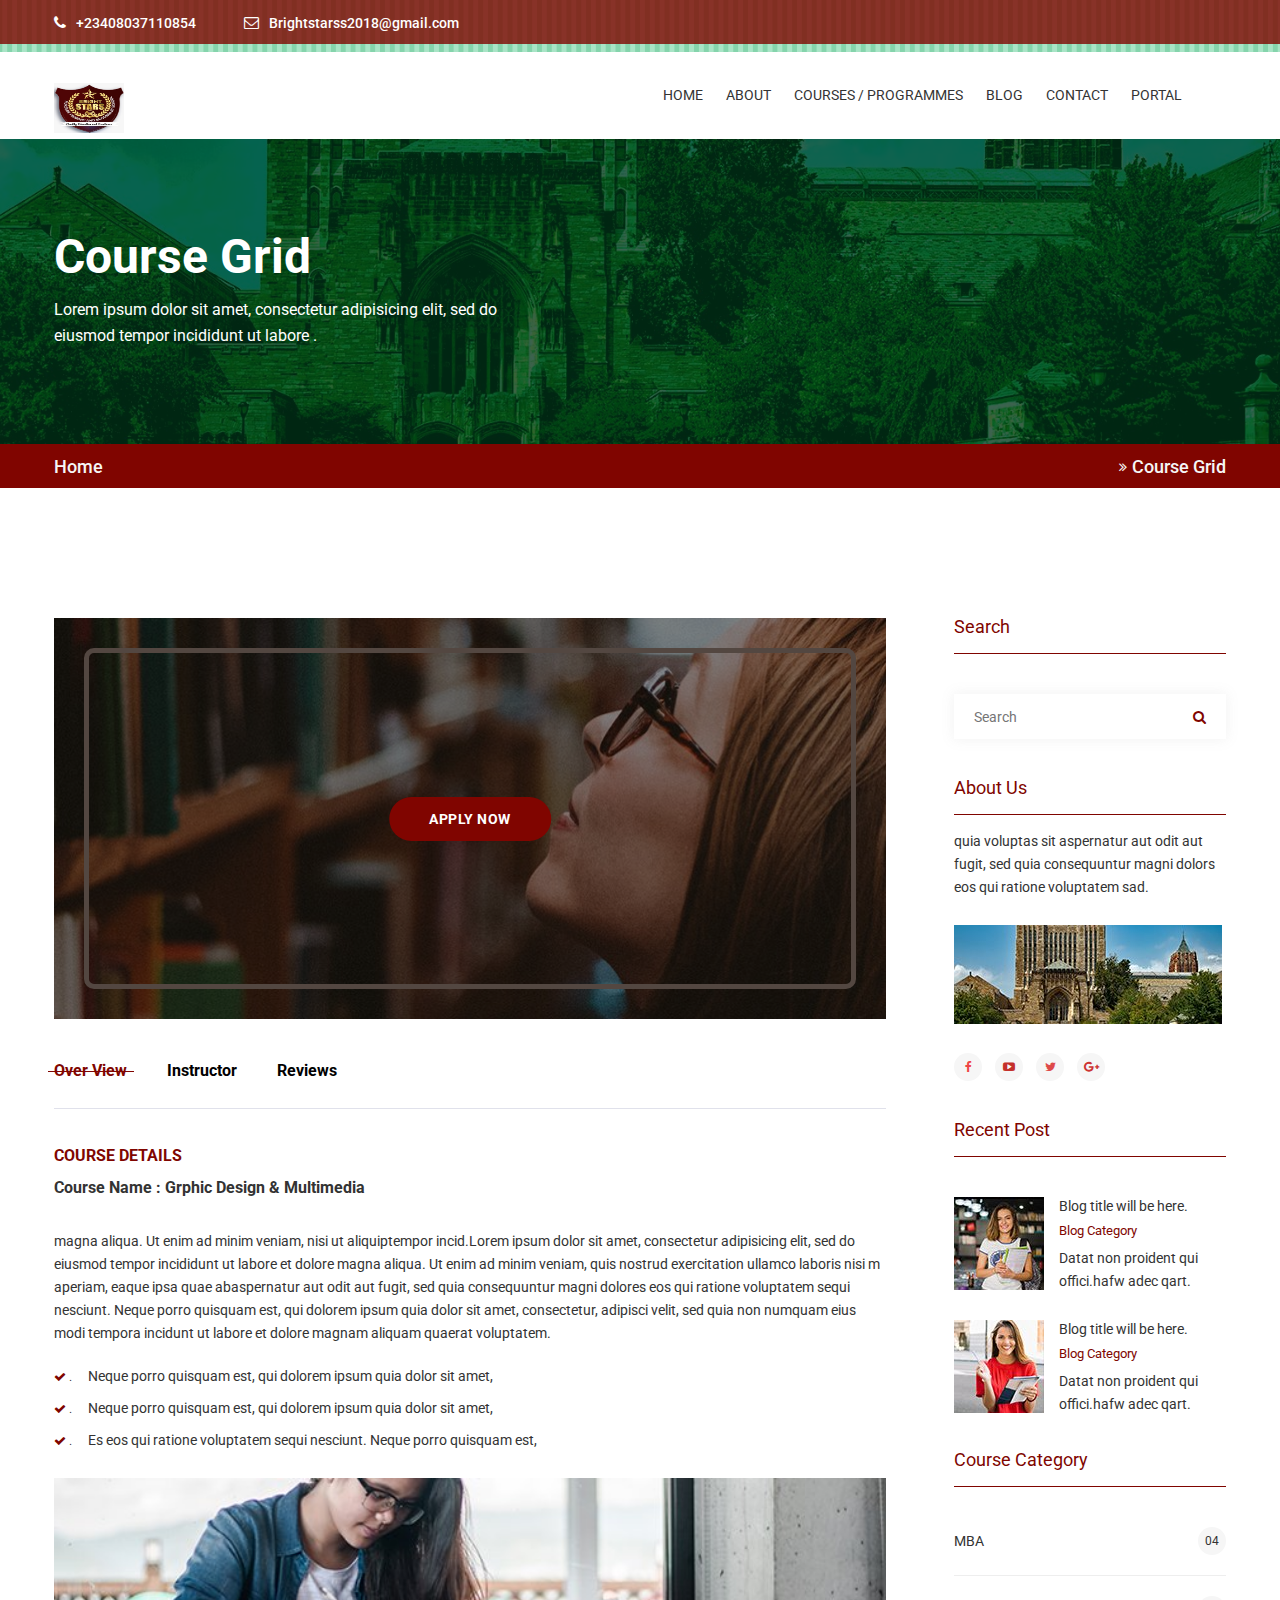
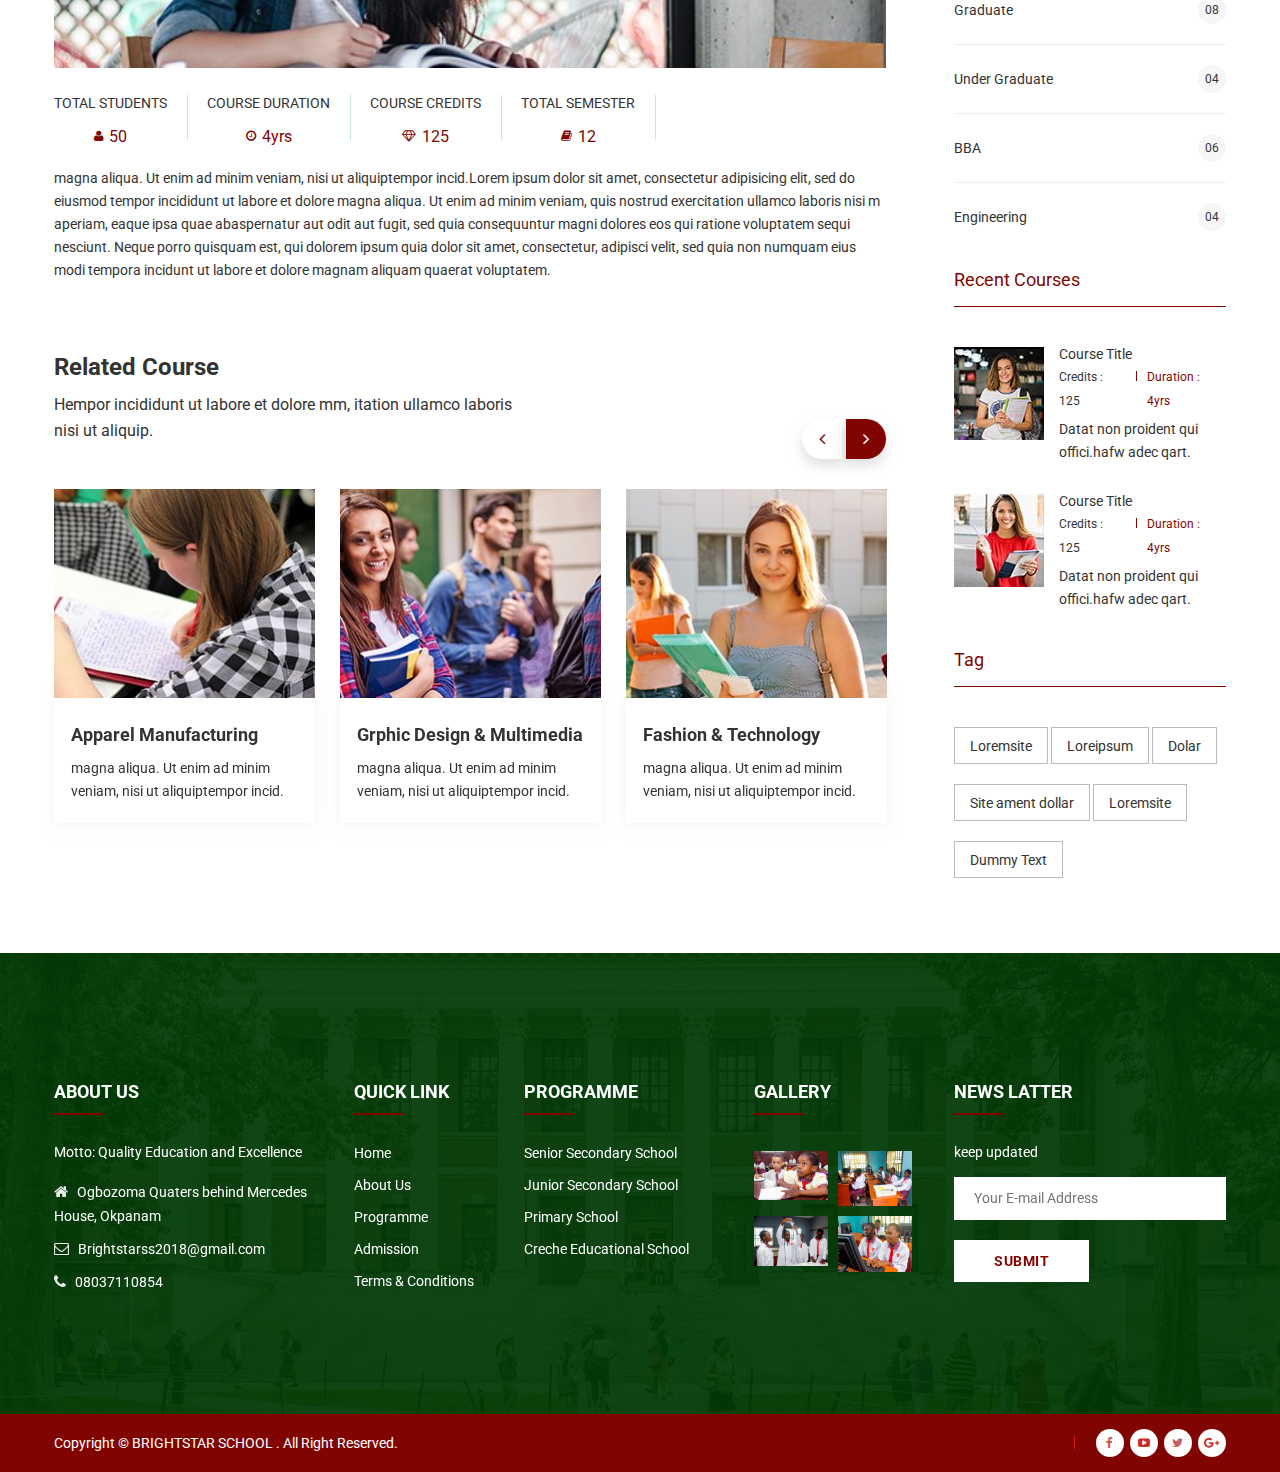
<file: course-details.html>
<!doctype html>
<html class="no-js" lang="zxx">


<!-- Mirrored from template.hasthemes.com/glaxdu/glaxdu/course-details.html by HTTrack Website Copier/3.x [XR&CO'2014], Mon, 17 Oct 2022 06:17:45 GMT -->
<head>
    <meta charset="utf-8">
    <meta http-equiv="x-ua-compatible" content="ie=edge">
    <title>Brightstar Academy</title>
    <meta name="description" content="">
    <meta name="viewport" content="width=device-width, initial-scale=1">
    <!-- Favicon -->
    <link rel="shortcut icon" type="image/x-icon" href="assets/img/bt.jpg">
    
    <!-- CSS
	============================================ -->
   
    <!-- Bootstrap CSS -->
    <link rel="stylesheet" href="assets/css/bootstrap.min.css">
    
    <!-- Icon Font CSS -->
    <link rel="stylesheet" href="assets/css/icons.min.css">
    
    <!-- Plugins CSS -->
    <link rel="stylesheet" href="assets/css/plugins.css">
    
    <!-- Main Style CSS -->
    <link rel="stylesheet" href="assets/css/style.css">
    
    <!-- Modernizer JS -->
    <script src="assets/js/vendor/modernizr-3.11.7.min.js"></script>
</head>

<body>
    <header class="header-area">
        <div class="header-top bg-img" style="background-image:url(assets/img/icon-img/header-shape.png);">
            <div class="container">
                <div class="row">
                    <div class="col-lg-6 col-md-7 col-12 col-sm-8">
                        <div class="header-contact">
                            <ul>
                                <li><i class="fa fa-phone"></i>+23408037110854</li>
                                <li><i class="fa fa-envelope-o"></i><a href="#">Brightstarss2018@gmail.com</a></li>
                            </ul>
                        </div>
                    </div>
                    <div class="col-lg-6 col-md-5 col-12 col-sm-4">
                        <div class="login-register">
                            <!-- <ul>
                                <li><a href="login-register.html">Login</a></li>
                                <li><a href="login-register.html">Register</a></li>
                            </ul> -->
                        </div>
                    </div>
                </div>
            </div>
        </div>
        <div class="header-bottom sticky-bar clearfix">
            <div class="container">
                <div class="row">
                    <div class="col-lg-2 col-md-6 col-4">
                        <div class="logo">
                            <a href="index.html">
                                <img alt="" src="assets/img/bt.jpg" style="height:50px ; width:70px;">
                            </a>
                        </div>
                    </div>
                    <div class="col-lg-10 col-md-6 col-8">
                        <div class="menu-cart-wrap">
                            <div class="main-menu">
                                <nav>
                                    <ul>
                                        <li><a href="index.html"> HOME </a>
                                            <ul class="submenu">
                                                <li><a href="index.html">home</a></li>
                                                <!-- <li><a href="index-2.html">home version 2</a></li> -->
                                                
                                            </ul>
                                        </li>
                                        <li><a href="about-us.html"> ABOUT  </a></li>
                                      
                                        <li><a href="course.html"> COURSES / PROGRAMMES</a></li>
                                        <li><a href="blog-details.html"> BLOG </a>
                                            <ul class="submenu">
                                                <!-- <li><a href="blog.html">blog</a></li> -->
                                                <li><a href="blog-details.html">blog details</a></li>
                                                <!-- <li><a href="event.html">event page</a></li> -->
                                                <li><a href="event-details.html">event details</a></li>
                                            </ul>
                                        </li>
                                        <li><a href="contact.html"> CONTACT </a></li>
                                        <li><a href="contact.html"> PORTAL </a></li>
                                    </ul>
                                </nav>
                            </div>
                            <div class="cart-search-wrap">
                                <div class="cart-wrap">
                                  
                                    <div class="shopping-cart-content">
                                        <!-- <ul>
                                            <li class="single-shopping-cart">
                                                <div class="shopping-cart-img">
                                                    <a href="#"><img alt="" src="assets/img/cart/cart-1.png"></a>
                                                </div>
                                                <div class="shopping-cart-title">
                                                    <h4><a href="#">Color Box </a></h4>
                                                    <h6>Qty: 02</h6>
                                                    <span>$260.00</span>
                                                </div>
                                                <div class="shopping-cart-delete">
                                                    <a href="#"><i class="fa fa-times-circle"></i></a>
                                                </div>
                                            </li>
                                            <li class="single-shopping-cart">
                                                <div class="shopping-cart-img">
                                                    <a href="#"><img alt="" src="assets/img/cart/cart-2.png"></a>
                                                </div>
                                                <div class="shopping-cart-title">
                                                    <h4><a href="#">Color Box </a></h4>
                                                    <h6>Qty: 02</h6>
                                                    <span>$260.00</span>
                                                </div>
                                                <div class="shopping-cart-delete">
                                                    <a href="#"><i class="fa fa-times-circle"></i></a>
                                                </div>
                                            </li> -->
                                        <!-- </ul> -->
                                        <div class="shopping-cart-total">
                                            <!-- <h4>Shipping : <span>$20.00</span></h4>
                                            <h4>Total : <span class="shop-total">$260.00</span></h4> -->
                                        </div>
                                        <div class="shopping-cart-btn">
                                            <!-- <a class="default-btn btn-hover" href="cart.html">view cart</a>
                                            <a class="default-btn btn-hover" href="checkout.html">checkout</a> -->
                                        </div>
                                    </div>
                                </div>
                                <div class="header-search">
                                    <!-- <button class="search-toggle">
                                        <i class="fa fa-search"></i>
                                    </button> -->
                                    <div class="search-content">
                                        <!-- <form action="#">
                                            <input type="text" placeholder="Search">
                                            <button>
                                                <i class="fa fa-search"></i>
                                            </button>
                                        </form> -->
                                    </div>
                                </div>
                            </div>
                        </div>
                    </div>
                </div>
                <div class="mobile-menu-area">
                    <div class="mobile-menu">
                        <nav id="mobile-menu-active">
                            <ul class="menu-overflow">
                                <li><a href="index.html">HOME</a>
                                    <ul>
                                        <li><a href="index.html">home </a></li>
                                        <!-- <li><a href="index-2.html">home version 2</a></li> -->
                                       
                                    </ul>
                                </li>
                                <li><a href="about-us.html">About Us</a></li>
                                <!-- <li><a href="shop.html">Shop</a>
                                    <ul>
                                        <li><a href="#">Categories 01</a>
                                            <ul>
                                                <li><a href="shop.html">bag</a></li>
                                                <li><a href="shop.html">Pen</a></li>
                                                <li><a href="shop.html">Erasers</a></li>
                                                <li><a href="shop.html">Glue sticks</a></li>
                                                <li><a href="shop.html">Lunchbox </a></li>
                                                <li><a href="shop.html">Pencil box </a></li>
                                            </ul>
                                        </li>
                                        <li><a href="#">Categories 02</a>
                                            <ul>
                                                <li><a href="shop.html">bag</a></li>
                                                <li><a href="shop.html">Pen</a></li>
                                                <li><a href="shop.html">Erasers</a></li>
                                                <li><a href="shop.html">Glue sticks</a></li>
                                                <li><a href="shop.html">Lunchbox </a></li>
                                                <li><a href="shop.html">Pencil box </a></li>
                                            </ul>
                                        </li>
                                        <li><a href="#">Categories 03</a>
                                            <ul>
                                                <li><a href="shop.html">bag</a></li>
                                                <li><a href="shop.html">Pen</a></li>
                                                <li><a href="shop.html">Erasers</a></li>
                                                <li><a href="shop.html">Glue sticks</a></li>
                                                <li><a href="shop.html">Lunchbox </a></li>
                                                <li><a href="shop.html">Pencil box </a></li>
                                            </ul>
                                        </li>
                                        <li><a href="#">Categories 04</a>
                                            <ul>
                                                <li><a href="shop.html">bag</a></li>
                                                <li><a href="shop.html">Pen</a></li>
                                                <li><a href="shop.html">Erasers</a></li>
                                                <li><a href="shop.html">Glue sticks</a></li>
                                                <li><a href="shop.html">Lunchbox </a></li>
                                                <li><a href="shop.html">Pencil box </a></li>
                                            </ul>
                                        </li>
                                    </ul>
                                </li> -->
                              
                                <!-- <li><a href="about-us.html">About us</a></li> -->
                                <li><a href="blog-details.html">Blog</a>
                                    <ul> 
                                       <!-- <li><a href="blog.html">blog</a></li> -->
                                        <li><a href="blog-details.html">blog details</a></li>
                                        <li><a href="event-details.html">event details</a></li>
                                        <!-- <li><a href="event.html">event page</a></li> -->
                                    </ul>
                                </li>
                                <li><a href="contact.html">Contact</a></li>
                                <li><a href="https://Brighstarsschoolokpanam.com/schl/index.php">portal</a></li>
                            </ul>
                        </nav>
                    </div>
                </div>
            </div>
        </div>
    </header>
<div class="breadcrumb-area">
    <div class="breadcrumb-top default-overlay bg-img breadcrumb-overly-2 pt-100 pb-95" style="background-image:url(assets/img/bg/breadcrumb-bg-2.jpg);">
        <div class="container">
            <h2>Course Grid</h2>
            <p>Lorem ipsum dolor sit amet, consectetur adipisicing elit, sed do eiusmod tempor incididunt ut labore .</p>
        </div>
    </div>
    <div class="breadcrumb-bottom">
        <div class="container">
            <ul>
                <li><a href="index.html">Home</a> <span><i class="fa fa-angle-double-right"></i>Course Grid</span></li>
            </ul>
        </div>
    </div>
</div>
<div class="course-details-area pt-130">
    <div class="container">
        <div class="row">
            <div class="col-xl-9 col-lg-8">
                <div class="course-left-wrap mr-40">
                    <div class="apply-area">
                        <img src="assets/img/banner/course-details.jpg" alt="">
                        <div class="course-apply-btn">
                            <a href="#" class="default-btn">APPLY NOW</a>
                        </div>
                    </div>
                    <div class="course-tab-list nav pt-40 pb-25 mb-35">
                        <a class="active" href="#course-details-1" data-bs-toggle="tab" >
                            <h4>Over View  </h4>
                        </a>
                        <a href="#course-details-2" data-bs-toggle="tab">
                            <h4>Instructor </h4>
                        </a>
                        <a href="#course-details-3" data-bs-toggle="tab">
                            <h4> Reviews </h4>
                        </a>
                    </div>
                    <div class="tab-content jump">
                        <div class="tab-pane active" id="course-details-1">
                            <div class="over-view-content">
                                <h4>COURSE  DETAILS</h4>
                                <h5>Course Name : Grphic Design & Multimedia</h5>
                                <p>magna aliqua. Ut enim ad minim veniam, nisi ut aliquiptempor incid.Lorem ipsum dolor sit amet, consectetur adipisicing elit, sed do eiusmod tempor incididunt ut labore et dolore magna aliqua. Ut enim ad minim veniam, quis nostrud exercitation ullamco laboris nisi m aperiam, eaque ipsa quae abaspernatur aut odit aut fugit, sed quia consequuntur magni dolores eos qui ratione voluptatem sequi nesciunt. Neque porro quisquam est, qui dolorem ipsum quia dolor sit amet, consectetur, adipisci velit, sed quia non numquam eius modi tempora incidunt ut labore et dolore magnam aliquam quaerat voluptatem.</p>
                                <div class="over-view-list">
                                    <div class="sin-over-view-list">
                                        <div class="course-list-icon">
                                            <i class="fa fa-check"></i> .
                                        </div>
                                        <div class="course-list-content">
                                            <p>Neque porro quisquam est, qui dolorem ipsum quia dolor sit amet,</p>
                                        </div>
                                    </div>
                                    <div class="sin-over-view-list">
                                        <div class="course-list-icon">
                                            <i class="fa fa-check"></i> .
                                        </div>
                                        <div class="course-list-content">
                                            <p> Neque porro quisquam est, qui dolorem ipsum quia dolor sit amet,</p>
                                        </div>
                                    </div>
                                    <div class="sin-over-view-list">
                                        <div class="course-list-icon">
                                            <i class="fa fa-check"></i> .
                                        </div>
                                        <div class="course-list-content">
                                            <p>Es eos qui ratione voluptatem sequi nesciunt. Neque porro quisquam est, </p>
                                        </div>
                                    </div>
                                </div>
                                <div class="course-details-img">
                                    <img src="assets/img/banner/course-details-1.jpg" alt="">
                                </div>
                                <div class="course-summary-wrap">
                                    <div class="single-course-summary">
                                        <h4>Total Students</h4>
                                        <span><i class="fa fa-user"></i> 50</span>
                                    </div>
                                    <div class="single-course-summary">
                                        <h4>Course Duration</h4>
                                        <span><i class="fa fa-clock-o"></i> 4yrs</span>
                                    </div>
                                    <div class="single-course-summary">
                                        <h4>Course Credits</h4>
                                        <span><i class="fa fa-diamond"></i> 125</span>
                                    </div>
                                    <div class="single-course-summary">
                                        <h4>Total Semester</h4>
                                        <span><i class="fa fa-book"></i> 12</span>
                                    </div>
                                </div>
                                <p>magna aliqua. Ut enim ad minim veniam, nisi ut aliquiptempor incid.Lorem ipsum dolor sit amet, consectetur adipisicing elit, sed do eiusmod tempor incididunt ut labore et dolore magna aliqua. Ut enim ad minim veniam, quis nostrud exercitation ullamco laboris nisi m aperiam, eaque ipsa quae abaspernatur aut odit aut fugit, sed quia consequuntur magni dolores eos qui ratione voluptatem sequi nesciunt. Neque porro quisquam est, qui dolorem ipsum quia dolor sit amet, consectetur, adipisci velit, sed quia non numquam eius modi tempora incidunt ut labore et dolore magnam aliquam quaerat voluptatem.</p>
                            </div>
                        </div>
                        <div class="tab-pane" id="course-details-2">
                            <div class="over-view-content">
                                <h4>INSTRUCTOR</h4>
                                <h5>Head Of The Department  : Ara’af Imtiaz</h5>
                                <p>magna aliqua. Ut enim ad minim veniam, nisi ut aliquiptempor incid.Lorem ipsum dolor sit amet, consectetur adipisicing elit, sed do eiusmod tempor incididunt ut labore et dolore magna aliqua. Ut enim ad minim veniam, quis nostrud exercitation ullamco laboris nisi m aperiam, eaque ipsa quae abaspernatur aut odit aut fugit, sed quia consequuntur magni dolores eos qui ratione voluptatem sequi nesciunt. Neque porro quisquam est, qui dolorem ipsum quia dolor sit amet, consectetur, adipisci velit, sed quia non numquam eius modi tempora incidunt ut labore et dolore magnam aliquam quaerat voluptatem.</p>
                                <div class="over-view-list">
                                    <div class="sin-over-view-list">
                                        <div class="course-list-icon">
                                            <i class="fa fa-check"></i> .
                                        </div>
                                        <div class="course-list-content">
                                            <p>Neque porro quisquam est, qui dolorem ipsum quia dolor sit amet,</p>
                                        </div>
                                    </div>
                                    <div class="sin-over-view-list">
                                        <div class="course-list-icon">
                                            <i class="fa fa-check"></i> .
                                        </div>
                                        <div class="course-list-content">
                                            <p> Neque porro quisquam est, qui dolorem ipsum quia dolor sit amet,</p>
                                        </div>
                                    </div>
                                    <div class="sin-over-view-list">
                                        <div class="course-list-icon">
                                            <i class="fa fa-check"></i> .
                                        </div>
                                        <div class="course-list-content">
                                            <p>Es eos qui ratione voluptatem sequi nesciunt. Neque porro quisquam est, </p>
                                        </div>
                                    </div>
                                </div>
                                <div class="course-details-img">
                                    <img src="assets/img/banner/course-details-1.jpg" alt="">
                                </div>
                                <div class="course-summary-wrap">
                                    <div class="single-course-summary">
                                        <h4>Total Students</h4>
                                        <span><i class="fa fa-user"></i> 50</span>
                                    </div>
                                    <div class="single-course-summary">
                                        <h4>Course Duration</h4>
                                        <span><i class="fa fa-clock-o"></i> 4yrs</span>
                                    </div>
                                    <div class="single-course-summary">
                                        <h4>Course Credits</h4>
                                        <span><i class="fa fa-diamond"></i> 125</span>
                                    </div>
                                    <div class="single-course-summary">
                                        <h4>Total Semester</h4>
                                        <span><i class="fa fa-book"></i> 12</span>
                                    </div>
                                </div>
                                <p>magna aliqua. Ut enim ad minim veniam, nisi ut aliquiptempor incid.Lorem ipsum dolor sit amet, consectetur adipisicing elit, sed do eiusmod tempor incididunt ut labore et dolore magna aliqua. Ut enim ad minim veniam, quis nostrud exercitation ullamco laboris nisi m aperiam, eaque ipsa quae abaspernatur aut odit aut fugit, sed quia consequuntur magni dolores eos qui ratione voluptatem sequi nesciunt. Neque porro quisquam est, qui dolorem ipsum quia dolor sit amet, consectetur, adipisci velit, sed quia non numquam eius modi tempora incidunt ut labore et dolore magnam aliquam quaerat voluptatem.</p>
                            </div>
                        </div>
                        <div class="tab-pane" id="course-details-3">
                            <div class="review-wrapper">
                                <div class="single-review">
                                    <div class="review-img">
                                        <img src="assets/img/blog/recent-post-1.jpg" alt="">
                                    </div>
                                    <div class="review-content">
                                        <div class="review-top-wrap">
                                            <div class="review-left">
                                                <div class="review-name">
                                                    <h4>White Lewis</h4>
                                                </div>
                                                <div class="review-rating">
                                                    <i class="fa fa-star"></i>
                                                    <i class="fa fa-star"></i>
                                                    <i class="fa fa-star"></i>
                                                    <i class="fa fa-star"></i>
                                                    <i class="fa fa-star"></i>
                                                </div>
                                            </div>
                                            <div class="review-btn">
                                                <a href="#">Reply</a>
                                            </div>
                                        </div>
                                        <div class="review-bottom">
                                            <p>Vestibulum ante ipsum primis aucibus orci luctustrices posuere cubilia Curae Suspendisse viverra ed viverra. Mauris ullarper euismod vehicula. Phasellus quam nisi, congue id nulla nec, convallis conval lis leo. Maecenas bibendum bibendum larius.</p>
                                        </div>
                                    </div>
                                </div>
                                <div class="single-review child-review">
                                    <div class="review-img">
                                        <img src="assets/img/blog/recent-post-2.jpg" alt="">
                                    </div>
                                    <div class="review-content">
                                        <div class="review-top-wrap">
                                            <div class="review-left">
                                                <div class="review-name">
                                                    <h4>White Lewis</h4>
                                                </div>
                                                <div class="review-rating">
                                                    <i class="fa fa-star"></i>
                                                    <i class="fa fa-star"></i>
                                                    <i class="fa fa-star"></i>
                                                    <i class="fa fa-star"></i>
                                                    <i class="fa fa-star"></i>
                                                </div>
                                            </div>
                                            <div class="review-btn">
                                                <a href="#">Reply</a>
                                            </div>
                                        </div>
                                        <div class="review-bottom">
                                            <p>Vestibulum ante ipsum primis aucibus orci luctustrices posuere cubilia Curae Suspendisse viverra ed viverra. Mauris ullarper euismod vehicula. Phasellus quam nisi, congue id nulla nec, convallis conval lis leo. Maecenas bibendum bibendum larius.</p>
                                        </div>
                                    </div>
                                </div>
                            </div>
                            <div class="ratting-form-wrapper">
                                <h3>Add a Review</h3>
                                <div class="ratting-form">
                                    <form>
                                        <div class="star-box">
                                            <span>Your rating:</span>
                                            <div class="ratting-star">
                                                <i class="fa fa-star"></i>
                                                <i class="fa fa-star"></i>
                                                <i class="fa fa-star"></i>
                                                <i class="fa fa-star"></i>
                                                <i class="fa fa-star"></i>
                                            </div>
                                        </div>
                                        <div class="row">
                                            <div class="col-md-6">
                                                <div class="rating-form-style mb-20">
                                                    <input placeholder="Name" type="text">
                                                </div>
                                            </div>
                                            <div class="col-md-6">
                                                <div class="rating-form-style mb-20">
                                                    <input placeholder="Email" type="email">
                                                </div>
                                            </div>
                                            <div class="col-md-12">
                                                <div class="rating-form-style form-submit">
                                                    <textarea name="Your Review" placeholder="Message"></textarea>
                                                    <input type="submit" value="Submit">
                                                </div>
                                            </div>
                                        </div>
                                    </form>
                                </div>
                            </div>
                        </div>
                    </div>
                    <div class="related-course pt-70">
                        <div class="related-title mb-45 mrg-bottom-small">
                            <h3>Related Course</h3>
                            <p>Hempor incididunt ut labore et dolore mm, itation ullamco laboris <br>nisi ut aliquip. </p>
                        </div>
                        <div class="related-slider-active">
                            <div class="single-course">
                                <div class="course-img">
                                    <a href="#"><img class="animated" src="assets/img/course/related-course-1.jpg" alt=""></a>
                                </div>
                                <div class="course-content">
                                    <h4><a href="#">Apparel Manufacturing</a></h4>
                                    <p>magna aliqua. Ut enim ad minim veniam, nisi ut aliquiptempor incid.</p>
                                </div>
                                <div class="course-position-content">
                                    <div class="credit-duration-wrap">
                                        <div class="sin-credit-duration">
                                            <i class="fa fa-diamond"></i>
                                            <span>Credits : 125</span>
                                        </div>
                                        <div class="sin-credit-duration">
                                            <i class="fa fa-clock-o"></i>
                                            <span>Duration : 4yrs</span>
                                        </div>
                                    </div>
                                    <div class="course-btn">
                                        <a class="default-btn" href="#">APPLY NOW</a>
                                    </div>
                                </div>
                            </div>
                            <div class="single-course">
                                <div class="course-img">
                                    <a href="#"><img class="animated" src="assets/img/course/related-course-2.jpg" alt=""></a>
                                </div>
                                <div class="course-content">
                                    <h4><a href="#">Grphic Design & Multimedia</a></h4>
                                    <p>magna aliqua. Ut enim ad minim veniam, nisi ut aliquiptempor incid.</p>
                                </div>
                                <div class="course-position-content">
                                    <div class="credit-duration-wrap">
                                        <div class="sin-credit-duration">
                                            <i class="fa fa-diamond"></i>
                                            <span>Credits : 125</span>
                                        </div>
                                        <div class="sin-credit-duration">
                                            <i class="fa fa-clock-o"></i>
                                            <span>Duration : 4yrs</span>
                                        </div>
                                    </div>
                                    <div class="course-btn">
                                        <a class="default-btn" href="#">APPLY NOW</a>
                                    </div>
                                </div>
                            </div>
                            <div class="single-course">
                                <div class="course-img">
                                    <a href="#"><img class="animated" src="assets/img/course/related-course-3.jpg" alt=""></a>
                                </div>
                                <div class="course-content">
                                    <h4><a href="#">Fashion & Technology</a></h4>
                                    <p>magna aliqua. Ut enim ad minim veniam, nisi ut aliquiptempor incid.</p>
                                </div>
                                <div class="course-position-content">
                                    <div class="credit-duration-wrap">
                                        <div class="sin-credit-duration">
                                            <i class="fa fa-diamond"></i>
                                            <span>Credits : 125</span>
                                        </div>
                                        <div class="sin-credit-duration">
                                            <i class="fa fa-clock-o"></i>
                                            <span>Duration : 4yrs</span>
                                        </div>
                                    </div>
                                    <div class="course-btn">
                                        <a class="default-btn" href="#">APPLY NOW</a>
                                    </div>
                                </div>
                            </div>
                            <div class="single-course">
                                <div class="course-img">
                                    <a href="#"><img class="animated" src="assets/img/course/related-course-2.jpg" alt=""></a>
                                </div>
                                <div class="course-content">
                                    <h4><a href="#">Fashion & Technology</a></h4>
                                    <p>magna aliqua. Ut enim ad minim veniam, nisi ut aliquiptempor incid.</p>
                                </div>
                                <div class="course-position-content">
                                    <div class="credit-duration-wrap">
                                        <div class="sin-credit-duration">
                                            <i class="fa fa-diamond"></i>
                                            <span>Credits : 125</span>
                                        </div>
                                        <div class="sin-credit-duration">
                                            <i class="fa fa-clock-o"></i>
                                            <span>Duration : 4yrs</span>
                                        </div>
                                    </div>
                                    <div class="course-btn">
                                        <a class="default-btn" href="#">APPLY NOW</a>
                                    </div>
                                </div>
                            </div>
                        </div>
                    </div>
                </div>
            </div>
            <div class="col-xl-3 col-lg-4">
                <div class="sidebar-style sidebar-res-mrg-none">
                    <div class="sidebar-search mb-40">
                        <div class="sidebar-title mb-40">
                            <h4>Search</h4>
                        </div>
                        <form>
                            <input type="text" placeholder="Search">
                            <button><i class="fa fa-search"></i></button>
                        </form>
                    </div>
                    <div class="sidebar-about mb-40">
                        <div class="sidebar-title mb-15">
                            <h4>About Us</h4>
                        </div>
                        <p>quia voluptas sit aspernatur aut odit aut fugit, sed quia consequuntur magni dolors eos qui ratione voluptatem sad.</p>
                        <a href="#"><img src="assets/img/banner/banner-4.jpg" alt=""></a>
                        <div class="sidebar-social">
                            <ul>
                                <li><a class="facebook" href="#"><i class="fa fa-facebook"></i></a></li>
                                <li><a class="youtube" href="#"><i class="fa fa-youtube-play"></i></a></li>
                                <li><a class="twitter" href="#"><i class="fa fa-twitter"></i></a></li>
                                <li><a class="google" href="#"><i class="fa fa-google-plus"></i></a></li>
                            </ul>
                        </div>
                    </div>
                    <div class="sidebar-recent-post mb-35">
                        <div class="sidebar-title mb-40">
                            <h4>Recent Post</h4>
                        </div>
                        <div class="recent-post-wrap">
                            <div class="single-recent-post">
                                <div class="recent-post-img">
                                    <a href="#"><img src="assets/img/blog/recent-post-1.jpg" alt=""></a>
                                </div>
                                <div class="recent-post-content">
                                    <h5><a href="#">Blog title will be here.</a></h5>
                                    <span>Blog Category</span>
                                    <p>Datat non proident qui offici.hafw adec qart.</p>
                                </div>
                            </div>
                            <div class="single-recent-post">
                                <div class="recent-post-img">
                                    <a href="#"><img src="assets/img/blog/recent-post-2.jpg" alt=""></a>
                                </div>
                                <div class="recent-post-content">
                                    <h5><a href="#">Blog title will be here.</a></h5>
                                    <span>Blog Category</span>
                                    <p>Datat non proident qui offici.hafw adec qart.</p>
                                </div>
                            </div>
                        </div>
                    </div>
                    <div class="sidebar-category mb-40">
                        <div class="sidebar-title mb-40">
                            <h4>Course Category</h4>
                        </div>
                        <div class="category-list">
                            <ul>
                                <li><a href="#">MBA <span>04</span></a></li>
                                <li><a href="#">Graduate <span>08</span></a></li>
                                <li><a href="#">Under Graduate <span>04</span></a></li>
                                <li><a href="#">BBA <span>06</span></a></li>
                                <li><a href="#">Engineering <span>04</span></a></li>
                            </ul>
                        </div>
                    </div>
                    <div class="sidebar-recent-course-wrap mb-40">
                        <div class="sidebar-title mb-40">
                            <h4>Recent Courses</h4>
                        </div>
                        <div class="sidebar-recent-course">
                            <div class="sin-sidebar-recent-course">
                                <div class="sidebar-recent-course-img">
                                    <a href="#"><img src="assets/img/blog/recent-post-1.jpg" alt=""></a>
                                </div>
                                <div class="sidebar-recent-course-content">
                                    <h4><a href="#">Course Title</a></h4>
                                    <ul>
                                        <li>Credits : 125</li>
                                        <li class="duration-color">Duration : 4yrs</li>
                                    </ul>
                                    <p>Datat non proident qui offici.hafw adec qart.</p>
                                </div>
                            </div>
                            <div class="sin-sidebar-recent-course">
                                <div class="sidebar-recent-course-img">
                                    <a href="#"><img src="assets/img/blog/recent-post-2.jpg" alt=""></a>
                                </div>
                                <div class="sidebar-recent-course-content">
                                    <h4><a href="#">Course Title</a></h4>
                                    <ul>
                                        <li>Credits : 125</li>
                                        <li class="duration-color">Duration : 4yrs</li>
                                    </ul>
                                    <p>Datat non proident qui offici.hafw adec qart.</p>
                                </div>
                            </div>
                        </div>
                    </div>
                    <div class="sidebar-tag-wrap">
                        <div class="sidebar-title mb-40">
                            <h4>Tag</h4>
                        </div>
                        <div class="sidebar-tag">
                            <ul>
                                <li><a href="#">Loremsite</a></li>
                                <li><a href="#">Loreipsum</a></li>
                                <li><a href="#">Dolar</a></li>
                                <li><a href="#">Site ament dollar</a></li>
                                <li><a href="#">Loremsite</a></li>
                                <li><a href="#">Dummy Text</a></li>
                            </ul>
                        </div>
                    </div>
                </div>
            </div>
        </div>
    </div>
</div>

<footer class="footer-area">
    <div class="footer-top bg-img default-overlay pt-130 pb-80" style="background-image:url(assets/img/bg/bg-4.jpg);">
        <div class="container">
            <div class="row">
                <div class="col-lg-3 col-md-6 col-sm-6">
                    <div class="footer-widget mb-40">
                        <div class="footer-title">
                            <h4>ABOUT US</h4>
                        </div>
                        <div class="footer-about">
                            <p><span>Motto:</span>  Quality Education and Excellence</p>
                            <div class="f-contact-info">
                                <div class="single-f-contact-info">
                                    <i class="fa fa-home"></i>
                                    <span>Ogbozoma Quaters behind Mercedes House, Okpanam</span>
                                </div>
                                <div class="single-f-contact-info">
                                    <i class="fa fa-envelope-o"></i>
                                    <span><a href="#">Brightstarss2018@gmail.com</a></span>
                                </div>
                                <div class="single-f-contact-info">
                                    <i class="fa fa-phone"></i>
                                    <span> 08037110854</span>
                                </div>
                            </div>
                        </div>
                    </div>
                </div>
                <div class="col-lg-2 col-md-3 col-sm-6">
                    <div class="footer-widget mb-40">
                        <div class="footer-title">
                            <h4>QUICK LINK</h4>
                        </div>
                        <div class="footer-list">
                            <ul>
                                <li><a href="index.html">Home</a></li>
                                <li><a href="about-us.html">About Us</a></li>
                                <li><a href="course.html">Programme</a></li>
                                <li><a href="#">Admission</a></li>
                                <li><a href="#">Terms & Conditions</a></li>
                            </ul>
                        </div>
                    </div>
                </div>
                <div class="col-lg-2 col-md-3 col-sm-6">
                    <div class="footer-widget negative-mrg-30 mb-40">
                        <div class="footer-title">
                            <h4>Programme</h4>
                        </div>
                        <div class="footer-list">
                            <ul>
                                <li><a href="#">Senior Secondary School </a></li>
                                <li><a href="#">Junior Secondary School  </a></li>
                                <li><a href="#">Primary School</a></li>
                                <li><a href="#">Creche Educational School</a></li>
                              
                            </ul>
                        </div>
                    </div>
                </div>
                <div class="col-lg-2 col-md-6 col-sm-6">
                    <div class="footer-widget mb-40">
                        <div class="footer-title">
                            <h4>GALLERY</h4>
                        </div>
                        <div class="footer-gallery">
                            <ul>
                                <li><a href="#"><img src="assets/img/br/br10.jpg" alt=""></a></li>
                                <li><a href="#"><img src="assets/img/br/br17.jpg" alt=""></a></li>
                                <li><a href="#"><img src="assets/img/br/br20.jpg" alt=""></a></li>
                                <li><a href="#"><img src="assets/img/br/br12.jpg" alt=""></a></li>
                            </ul>
                        </div>
                    </div>
                </div>
                <div class="col-lg-3 col-md-6 col-sm-12">
                    <div class="footer-widget mb-40">
                        <div class="footer-title">
                            <h4>News Latter</h4>
                        </div>
                        <div class="subscribe-style">
                            <p>keep updated</p>
                            <div id="mc_embed_signup" class="subscribe-form">
                                <form id="mc-embedded-subscribe-form" class="validate" novalidate="" target="_blank" name="mc-embedded-subscribe-form" method="post" action="http://devitems.us11.list-manage.com/subscribe/post?u=6bbb9b6f5827bd842d9640c82&amp;id=05d85f18ef">
                                    <div id="mc_embed_signup_scroll" class="mc-form">
                                        <input class="email" type="email" required="" placeholder="Your E-mail Address" name="EMAIL" value="">
                                        <div class="mc-news" aria-hidden="true">
                                            <input type="text" value="" tabindex="-1" name="b_6bbb9b6f5827bd842d9640c82_05d85f18ef">
                                        </div>
                                        <div class="clear">
                                            <input id="mc-embedded-subscribe" class="button" type="submit" name="subscribe" value="SUBMIT">
                                        </div>
                                    </div>
                                </form>
                            </div>
                        </div>
                    </div>
                </div>
            </div>
        </div>
    </div>
    <div class="footer-bottom pt-15 pb-15">
        <div class="container">
            <div class="row align-items-center">
                <div class="col-lg-4 col-md-12">
                    <div class="copyright">
                        <p>
                            Copyright ©
                            <a href="#">Brightstar School</a>
                            . All Right Reserved.
                        </p>
                    </div>
                </div>
                <div class="col-lg-8 col-md-12">
                    <div class="footer-menu-social">
                        <div class="footer-menu">
                           
                        </div>
                        <div class="footer-social">
                            <ul>
                                <li><a class="facebook" href="#"><i class="fa fa-facebook"></i></a></li>
                                <li><a class="youtube" href="#"><i class="fa fa-youtube-play"></i></a></li>
                                <li><a class="twitter" href="#"><i class="fa fa-twitter"></i></a></li>
                                <li><a class="google-plus" href="#"><i class="fa fa-google-plus"></i></a></li>
                            </ul>
                        </div>
                    </div>
                </div>
            </div>
        </div>
    </div>
</footer>












<!-- JS
============================================ -->

<!-- jQuery JS -->
<script src="assets/js/vendor/jquery-v2.2.4.min.js"></script>
<!-- Popper JS -->
<script src="assets/js/popper.min.js"></script>
<!-- Bootstrap JS -->
<script src="assets/js/bootstrap.min.js"></script>
<!-- Plugins JS -->
<script src="assets/js/plugins.js"></script>
<!-- Ajax Mail -->
<script src="assets/js/ajax-mail.js"></script>
<!-- Main JS -->
<script src="assets/js/main.js"></script>

</body>


<!-- Mirrored from template.hasthemes.com/glaxdu/glaxdu/course-details.html by HTTrack Website Copier/3.x [XR&CO'2014], Mon, 17 Oct 2022 06:17:48 GMT -->
</html>
</file>
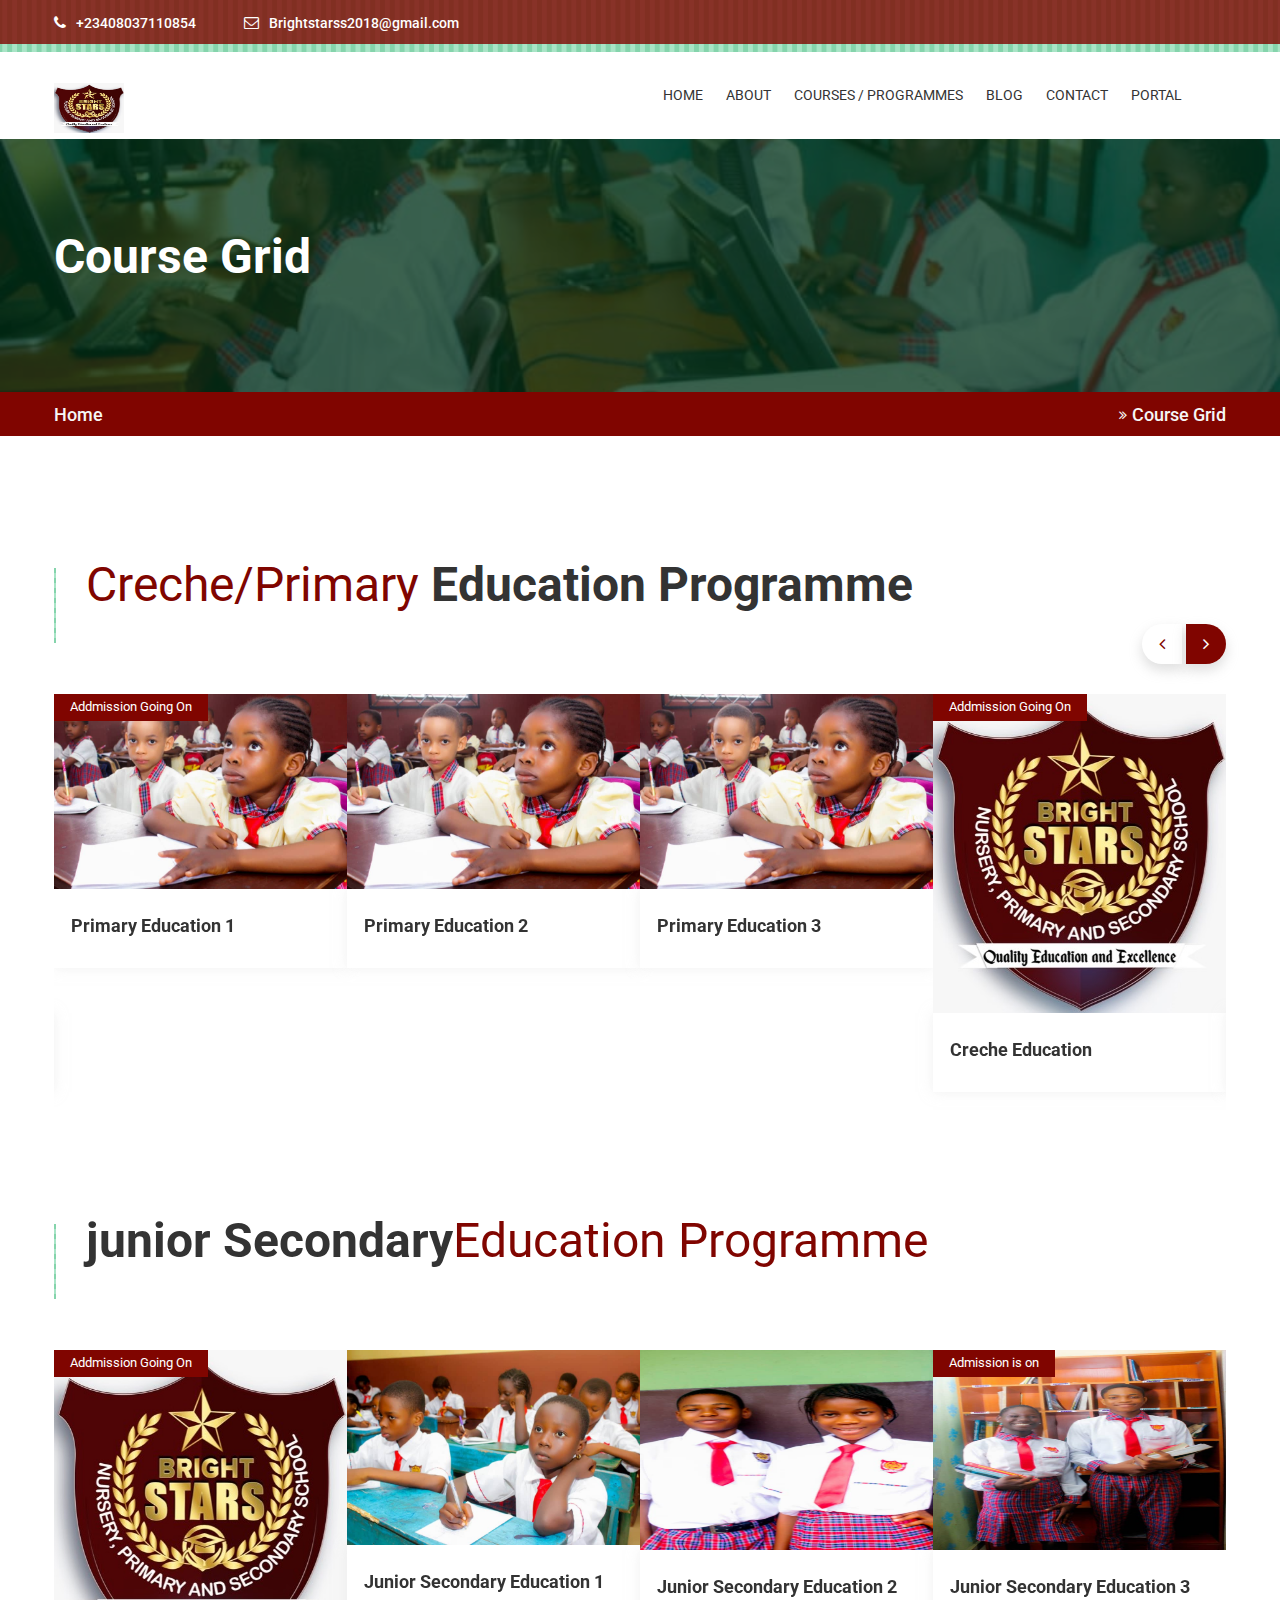
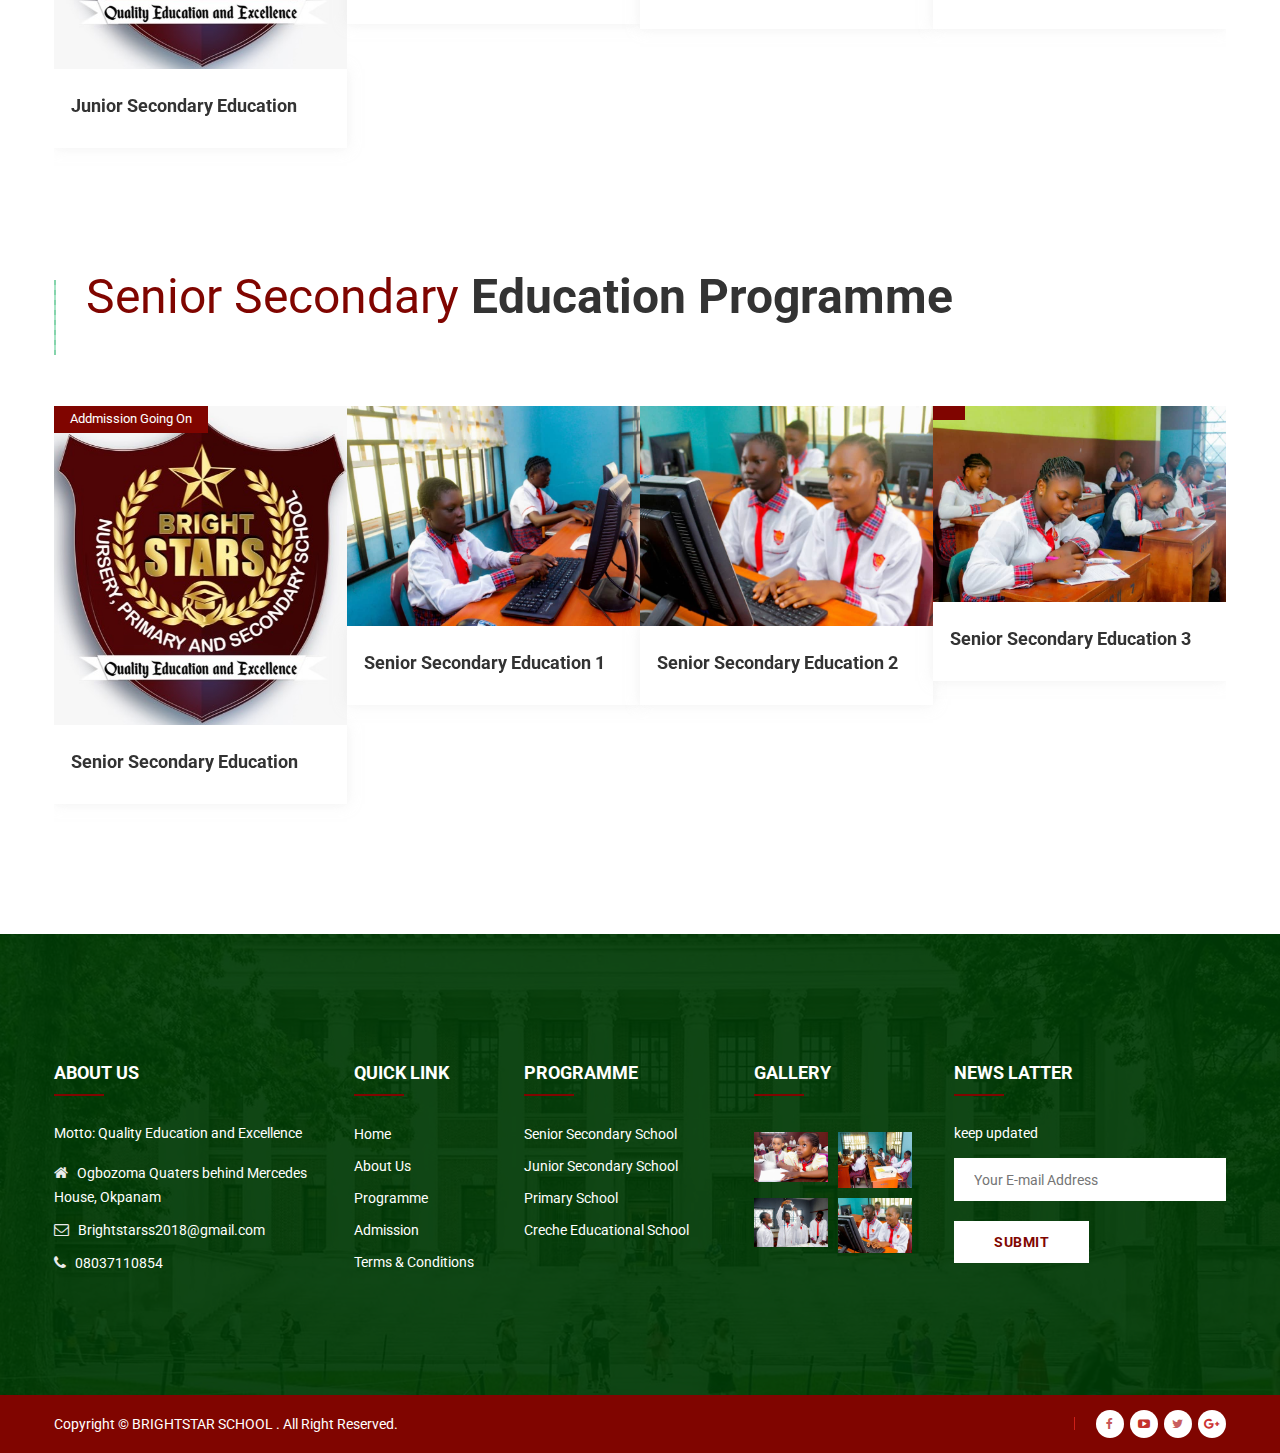
<file: course.html>
<!doctype html>
<html class="no-js" lang="zxx">


<!-- Mirrored from template.hasthemes.com/glaxdu/glaxdu/course.html by HTTrack Website Copier/3.x [XR&CO'2014], Mon, 17 Oct 2022 06:17:44 GMT -->
<head>
    <meta charset="utf-8">
    <meta http-equiv="x-ua-compatible" content="ie=edge">
    <title> Brightstars school okpanam </title>
    <meta name="description" content="">
    <meta name="viewport" content="width=device-width, initial-scale=1">
    <!-- Favicon -->
    <link rel="shortcut icon" type="image/x-icon" href="assets/img/bt.jpg">
    
    <!-- CSS
	============================================ -->
   
    <!-- Bootstrap CSS -->
    <link rel="stylesheet" href="assets/css/bootstrap.min.css">
    
    <!-- Icon Font CSS -->
    <link rel="stylesheet" href="assets/css/icons.min.css">
    
    <!-- Plugins CSS -->
    <link rel="stylesheet" href="assets/css/plugins.css">
    
    <!-- Main Style CSS -->
    <link rel="stylesheet" href="assets/css/style.css">
    
    <!-- Modernizer JS -->
    <script src="assets/js/vendor/modernizr-3.11.7.min.js"></script>
</head>

<body>
    <header class="header-area">
        <div class="header-top bg-img" style="background-image:url(assets/img/icon-img/header-shape.png);">
            <div class="container">
                <div class="row">
                    <div class="col-lg-6 col-md-7 col-12 col-sm-8">
                        <div class="header-contact">
                            <ul>
                                <li><i class="fa fa-phone"></i>+23408037110854</li>
                                <li><i class="fa fa-envelope-o"></i><a href="#">Brightstarss2018@gmail.com</a></li>
                            </ul>
                        </div>
                    </div>
                    <div class="col-lg-6 col-md-5 col-12 col-sm-4">
                        <div class="login-register">
                            <!-- <ul>
                                <li><a href="login-register.html">Login</a></li>
                                <li><a href="login-register.html">Register</a></li>
                            </ul> -->
                        </div>
                    </div>
                </div>
            </div>
        </div>
        <div class="header-bottom sticky-bar clearfix">
            <div class="container">
                <div class="row">
                    <div class="col-lg-2 col-md-6 col-4">
                        <div class="logo">
                            <a href="index.html">
                                <img alt="" src="assets/img/bt.jpg" style="height:50px ; width:70px;">
                            </a>
                        </div>
                    </div>
                    <div class="col-lg-10 col-md-6 col-8">
                        <div class="menu-cart-wrap">
                            <div class="main-menu">
                                <nav>
                                    <ul>
                                        <li><a href="index.html"> HOME </a>
                                            <ul class="submenu">
                                                <li><a href="index.html">home</a></li>
                                                <!-- <li><a href="index-2.html">home version 2</a></li> -->
                                                
                                            </ul>
                                        </li>
                                        <li><a href="about-us.html"> ABOUT  </a></li>
                                      
                                        <li><a href="course.html"> COURSES / PROGRAMMES</a></li>
                                        <li><a href="blog-details.html"> BLOG </a>
                                            <ul class="submenu">
                                                <!-- <li><a href="blog.html">blog</a></li> -->
                                                <li><a href="blog-details.html">blog details</a></li>
                                                <!-- <li><a href="event.html">event page</a></li> -->
                                                <li><a href="event-details.html">event details</a></li>
                                            </ul>
                                        </li>
                                        <li><a href="contact.html"> CONTACT </a></li>
                                        <li><a href="contact.html"> PORTAL </a></li>
                                    </ul>
                                </nav>
                            </div>
                            <div class="cart-search-wrap">
                                <div class="cart-wrap">
                                  
                                    <div class="shopping-cart-content">
                                        <!-- <ul>
                                            <li class="single-shopping-cart">
                                                <div class="shopping-cart-img">
                                                    <a href="#"><img alt="" src="assets/img/cart/cart-1.png"></a>
                                                </div>
                                                <div class="shopping-cart-title">
                                                    <h4><a href="#">Color Box </a></h4>
                                                    <h6>Qty: 02</h6>
                                                    <span>$260.00</span>
                                                </div>
                                                <div class="shopping-cart-delete">
                                                    <a href="#"><i class="fa fa-times-circle"></i></a>
                                                </div>
                                            </li>
                                            <li class="single-shopping-cart">
                                                <div class="shopping-cart-img">
                                                    <a href="#"><img alt="" src="assets/img/cart/cart-2.png"></a>
                                                </div>
                                                <div class="shopping-cart-title">
                                                    <h4><a href="#">Color Box </a></h4>
                                                    <h6>Qty: 02</h6>
                                                    <span>$260.00</span>
                                                </div>
                                                <div class="shopping-cart-delete">
                                                    <a href="#"><i class="fa fa-times-circle"></i></a>
                                                </div>
                                            </li> -->
                                        <!-- </ul> -->
                                        <div class="shopping-cart-total">
                                            <!-- <h4>Shipping : <span>$20.00</span></h4>
                                            <h4>Total : <span class="shop-total">$260.00</span></h4> -->
                                        </div>
                                        <div class="shopping-cart-btn">
                                            <!-- <a class="default-btn btn-hover" href="cart.html">view cart</a>
                                            <a class="default-btn btn-hover" href="checkout.html">checkout</a> -->
                                        </div>
                                    </div>
                                </div>
                                <div class="header-search">
                                    <!-- <button class="search-toggle">
                                        <i class="fa fa-search"></i>
                                    </button> -->
                                    <div class="search-content">
                                        <!-- <form action="#">
                                            <input type="text" placeholder="Search">
                                            <button>
                                                <i class="fa fa-search"></i>
                                            </button>
                                        </form> -->
                                    </div>
                                </div>
                            </div>
                        </div>
                    </div>
                </div>
                <div class="mobile-menu-area">
                    <div class="mobile-menu">
                        <nav id="mobile-menu-active">
                            <ul class="menu-overflow">
                                <li><a href="index.html">HOME</a>
                                    <ul>
                                        <li><a href="index.html">home </a></li>
                                        <!-- <li><a href="index-2.html">home version 2</a></li> -->
                                       
                                    </ul>
                                </li>
                                <li><a href="about-us.html">About Us</a></li>
                                <!-- <li><a href="shop.html">Shop</a>
                                    <ul>
                                        <li><a href="#">Categories 01</a>
                                            <ul>
                                                <li><a href="shop.html">bag</a></li>
                                                <li><a href="shop.html">Pen</a></li>
                                                <li><a href="shop.html">Erasers</a></li>
                                                <li><a href="shop.html">Glue sticks</a></li>
                                                <li><a href="shop.html">Lunchbox </a></li>
                                                <li><a href="shop.html">Pencil box </a></li>
                                            </ul>
                                        </li>
                                        <li><a href="#">Categories 02</a>
                                            <ul>
                                                <li><a href="shop.html">bag</a></li>
                                                <li><a href="shop.html">Pen</a></li>
                                                <li><a href="shop.html">Erasers</a></li>
                                                <li><a href="shop.html">Glue sticks</a></li>
                                                <li><a href="shop.html">Lunchbox </a></li>
                                                <li><a href="shop.html">Pencil box </a></li>
                                            </ul>
                                        </li>
                                        <li><a href="#">Categories 03</a>
                                            <ul>
                                                <li><a href="shop.html">bag</a></li>
                                                <li><a href="shop.html">Pen</a></li>
                                                <li><a href="shop.html">Erasers</a></li>
                                                <li><a href="shop.html">Glue sticks</a></li>
                                                <li><a href="shop.html">Lunchbox </a></li>
                                                <li><a href="shop.html">Pencil box </a></li>
                                            </ul>
                                        </li>
                                        <li><a href="#">Categories 04</a>
                                            <ul>
                                                <li><a href="shop.html">bag</a></li>
                                                <li><a href="shop.html">Pen</a></li>
                                                <li><a href="shop.html">Erasers</a></li>
                                                <li><a href="shop.html">Glue sticks</a></li>
                                                <li><a href="shop.html">Lunchbox </a></li>
                                                <li><a href="shop.html">Pencil box </a></li>
                                            </ul>
                                        </li>
                                    </ul>
                                </li> -->
                              
                                <!-- <li><a href="about-us.html">About us</a></li> -->
                                <li><a href="blog-details.html">Blog</a>
                                    <ul> 
                                       <!-- <li><a href="blog.html">blog</a></li> -->
                                        <li><a href="blog-details.html">blog details</a></li>
                                        <li><a href="event-details.html">event details</a></li>
                                        <!-- <li><a href="event.html">event page</a></li> -->
                                    </ul>
                                </li>
                                <li><a href="contact.html">Contact</a></li>
                                <li><a href="https://Brighstarsschoolokpanam.com/schl/index.php">portal</a></li>
                            </ul>
                        </nav>
                    </div>
                </div>
            </div>
        </div>
    </header>
<div class="breadcrumb-area">
    <div class="breadcrumb-top default-overlay bg-img breadcrumb-overly-2 pt-100 pb-95" style="background-image:url(assets/img/br/br17.jpg);">
        <div class="container">
            <h2>Course Grid</h2>
            <!-- <p>Lorem ipsum dolor sit amet, consectetur adipisicing elit, sed do eiusmod tempor incididunt ut labore .</p> -->
        </div>
    </div>
    <div class="breadcrumb-bottom">
        <div class="container">
            <ul>
                <li><a href="index.html">Home</a> <span><i class="fa fa-angle-double-right"></i>Course Grid</span></li>
            </ul>
        </div>
    </div>
</div>
<div class="course-area bg-img pt-130">
    <div class="container">
        <div class="section-title mb-75 course-mrg-small">
            <h2> <span>Creche/Primary</span> Education Programme</h2>
            <!-- <p>tempor incididunt ut labore et dolore magna aliqua. Ut enim ad minim <br>veniam, quis nostrud exercitation ullamco laboris nisi ut aliquip </p> -->
        </div>
        <div class="course-slider-active-3">
            <div class="single-course">
                <div class="course-img">
                    <a href="course-details.html"><img class="animated" src="assets/img/br/br10.jpg" alt=""></a>
                    <span>Addmission Going On</span>
                </div>
                <div class="course-content">
                    <h4><a href="course-details.html">Primary Education 1</a></h4>
                    <!-- <p>magna aliqua. Ut enim ad minim veniam, nisi ut aliquiptempor incid.</p> -->
                </div>
                <div class="course-position-content">
                    <div class="credit-duration-wrap">
                        <div class="sin-credit-duration">
                            <i class="fa fa-diamond"></i>
                            <span>Excellence in Education</span>
                        </div>
                        <div class="sin-credit-duration">
                            <i class="fa fa-clock-o"></i>
                            <span>Duration : Fix</span>
                        </div>
                    </div>
                    <div class="course-btn">
                        <a class="default-btn" href="#">APPLY NOW</a>
                    </div>
                </div>
            </div>
            <div class="single-course">
                <div class="course-img">
                    <a href="course-details.html"><img class="animated" src="assets/img/br/br10.jpg" alt=""></a>
                </div>
                <div class="course-content">
                    <h4><a href="course-details.html">Primary Education 2</a></h4>
                    <!-- <p>magna aliqua. Ut enim ad minim veniam, nisi ut aliquiptempor incid.</p> -->
                </div>
                <div class="course-position-content">
                    <div class="credit-duration-wrap">
                        <div class="sin-credit-duration">
                            <i class="fa fa-diamond"></i>
                            <span>Excellence in Education</span>
                        </div>
                        <div class="sin-credit-duration">
                            <i class="fa fa-clock-o"></i>
                            <span>Duration : FIX</span>
                        </div>
                    </div>
                    <div class="course-btn">
                        <a class="default-btn" href="#">APPLY NOW</a>
                    </div>
                </div>
            </div>
            <div class="single-course">
                <div class="course-img">
                    <a href="course-details.html"><img class="animated" src="assets/img/br/br10.jpg" alt=""></a>
                </div>
                <div class="course-content">
                    <h4><a href="course-details.html">Primary Education 3</a></h4>
                    <!-- <p>magna aliqua. Ut enim ad minim veniam, nisi ut aliquiptempor incid.</p> -->
                </div>
                <div class="course-position-content">
                    <div class="credit-duration-wrap">
                        <div class="sin-credit-duration">
                            <i class="fa fa-diamond"></i>
                            <span>Excellence in Education</span>
                        </div>
                        <div class="sin-credit-duration">
                            <i class="fa fa-clock-o"></i>
                            <span>Duration : FIX</span>
                        </div>
                    </div>
                    <div class="course-btn">
                        <a class="default-btn" href="#">APPLY NOW</a>
                    </div>
                </div>
            </div>
            <div class="single-course">
                <div class="course-img">
                    <a href="course-details.html"><img class="animated" src="assets/img/bt.jpg" alt=""></a>
                    <span>Addmission Going On</span>
                </div>
                <div class="course-content">
                    <h4><a href="course-details.html">Creche Education</a></h4>
                    <!-- <p>magna aliqua. Ut enim ad minim veniam, nisi ut aliquiptempor incid.</p> -->
                </div>
                <div class="course-position-content">
                    <div class="credit-duration-wrap">
                        <div class="sin-credit-duration">
                            <i class="fa fa-diamond"></i>
                            <span>Excellence in Education</span>
                        </div>
                        <div class="sin-credit-duration">
                            <i class="fa fa-clock-o"></i>
                            <span>Duration : FIX</span>
                        </div>
                    </div>
                    <div class="course-btn">
                        <a class="default-btn" href="#">APPLY NOW</a>
                    </div>
                </div>
            </div>
            <div class="single-course">
                <div class="course-img">
                    <a href="course-details.html"><img class="animated" src="assets/img/bt.jpg" alt=""></a>
                </div>
                <div class="course-content">
                    <h4><a href="course-details.html">Creche 1-3</a></h4>
                    <!-- <p>magna aliqua. Ut enim ad minim veniam, nisi ut aliquiptempor incid.</p> -->
                </div>
                <div class="course-position-content">
                    <div class="credit-duration-wrap">
                        <div class="sin-credit-duration">
                            <i class="fa fa-diamond"></i>
                            <span>Excellence in Education</span>
                        </div>
                        <div class="sin-credit-duration">
                            <i class="fa fa-clock-o"></i>
                            <span>Duration : FIX</span>
                        </div>
                    </div>
                    <div class="course-btn">
                        <a class="default-btn" href="#">APPLY NOW</a>
                    </div>
                </div>
            </div>
        </div>
    </div>
</div>
<div class="course-area bg-img">
    <div class="container">
        <div class="section-title mb-75 course-mrg-small">
            <h2> junior Secondary<span>Education Programme</span></h2>
            <!-- <p>tempor incididunt ut labore et dolore magna aliqua. Ut enim ad minim <br>veniam, quis nostrud exercitation ullamco laboris nisi ut aliquip </p> -->
        </div>
        <div class="course-slider-active-4">
            <div class="single-course">
                <div class="course-img">
                    <a href="course-details.html"><img class="animated" src="assets/img/bt.jpg" alt=""></a>
                    <span>Addmission Going On</span>
                </div>
                <div class="course-content">
                    <h4><a href="course-details.html">Junior Secondary Education</a></h4>
                    <!-- <p>magna aliqua. Ut enim ad minim veniam, nisi ut aliquiptempor incid.</p> -->
                </div>
                <div class="course-position-content">
                    <div class="credit-duration-wrap">
                        <div class="sin-credit-duration">
                            <i class="fa fa-diamond"></i>
                            <span>Excellence in Education</span>
                        </div>
                        <div class="sin-credit-duration">
                            <i class="fa fa-clock-o"></i>
                            <span>Duration : FIX</span>
                        </div>
                    </div>
                    <div class="course-btn">
                        <a class="default-btn" href="#">APPLY NOW</a>
                    </div>
                </div>
            </div>
            <div class="single-course">
                <div class="course-img">
                    <a href="course-details.html"><img class="animated" src="assets/img/br/br8.jpg" alt=""></a>
                </div>
                <div class="course-content">
                    <h4><a href="course-details.html"></a>Junior Secondary Education 1</h4>
                    <!-- <p>magna aliqua. Ut enim ad minim veniam, nisi ut aliquiptempor incid.</p> -->
                </div>
                <div class="course-position-content">
                    <div class="credit-duration-wrap">
                        <div class="sin-credit-duration">
                            <i class="fa fa-diamond"></i>
                            <span>Excellence in Education</span>
                        </div>
                        <div class="sin-credit-duration">
                            <i class="fa fa-clock-o"></i>
                            <span>Duration : FIX</span>
                        </div>
                    </div>
                    <div class="course-btn">
                        <a class="default-btn" href="#">APPLY NOW</a>
                    </div>
                </div>
            </div>
            <div class="single-course">
                <div class="course-img">
                    <a href="course-details.html"><img class="animated" src="assets/img/br/br1.jpg" alt="" style="height: 200px; "></a>
                </div>
                <div class="course-content">
                    <h4><a href="course-details.html">Junior Secondary Education 2</a></h4>
                    <!-- <p>magna aliqua. Ut enim ad minim veniam, nisi ut aliquiptempor incid.</p> -->
                </div>
                <div class="course-position-content">
                    <div class="credit-duration-wrap">
                        <div class="sin-credit-duration">
                            <i class="fa fa-diamond"></i>
                            <span>Excellence in Education</span>
                        </div>
                        <div class="sin-credit-duration">
                            <i class="fa fa-clock-o"></i>
                            <span>Duration : FIX</span>
                        </div>
                    </div>
                    <div class="course-btn">
                        <a class="default-btn" href="#">APPLY NOW</a>
                    </div>
                </div>
            </div>
            <div class="single-course">
                <div class="course-img">
                    <a href="course-details.html"><img class="animated" src="assets/img/br/br13.jpg" alt="" style="height: 200px;"></a>
                    <span>Admission is on</span>
                </div>
                <div class="course-content">
                    <h4><a href="course-details.html">Junior Secondary Education 3</a></h4>
                    <!-- <p>magna aliqua. Ut enim ad minim veniam, nisi ut aliquiptempor incid.</p> -->
                </div>
                <div class="course-position-content">
                    <div class="credit-duration-wrap">
                        <div class="sin-credit-duration">
                            <i class="fa fa-diamond"></i>
                            <span>Excellence in Education</span>
                        </div>
                        <div class="sin-credit-duration">
                            <i class="fa fa-clock-o"></i>
                            <span>Duration : Fix</span>
                        </div>
                    </div>
                    <div class="course-btn">
                        <a class="default-btn" href="#">APPLY NOW</a>
                    </div>
                </div>
            </div>
            
        </div>
    </div>
</div>
<div class="course-area bg-img">
    <div class="container">
        <div class="section-title mb-75 course-mrg-small">
            <h2> <span>Senior Secondary</span> Education Programme</h2>
            <!-- <p>tempor incididunt ut labore et dolore magna aliqua. Ut enim ad minim <br>veniam, quis nostrud exercitation ullamco laboris nisi ut aliquip </p> -->
        </div>
        <div class="course-slider-active-5">
            <div class="single-course">
                <div class="course-img">
                    <a href="course-details.html"><img class="animated" src="assets/img/bt.jpg" alt=""></a>
                    <span>Addmission Going On</span>
                </div>
                <div class="course-content">
                    <h4><a href="course-details.html">Senior Secondary Education</a></h4>
                    <!-- <p>magna aliqua. Ut enim ad minim veniam, nisi ut aliquiptempor incid.</p> -->
                </div>
                <div class="course-position-content">
                    <div class="credit-duration-wrap">
                        <div class="sin-credit-duration">
                            <i class="fa fa-diamond"></i>
                            <span></span>
                        </div>
                        <!-- <div class="sin-credit-duration">
                            <i class="fa fa-clock-o"></i>
                            <span>Duration : Fix</span>
                        </div> -->
                    </div>
                    <!-- <div class="course-btn">
                        <a class="default-btn" href="#">APPLY NOW</a>
                    </div> -->
                </div>
            </div>
            <div class="single-course">
                <div class="course-img">
                    <a href="course-details.html"><img class="animated" src="assets/img/br/br18.jpg" alt=""></a>
                </div>
                <div class="course-content">
                    <h4><a href="course-details.html">Senior Secondary Education 1</a></h4>
                    <!-- <p>magna aliqua. Ut enim ad minim veniam, nisi ut aliquiptempor incid.</p> -->
                </div>
                <div class="course-position-content">
                    <div class="credit-duration-wrap">
                        <div class="sin-credit-duration">
                            <i class="fa fa-diamond"></i>
                            <span>Excellence in Education</span>
                        </div>
                        <div class="sin-credit-duration">
                            <i class="fa fa-clock-o"></i>
                            <span>Duration : FIX</span>
                        </div>
                    </div>
                    <div class="course-btn">
                        <a class="default-btn" href="#">APPLY NOW</a>
                    </div>
                </div>
            </div>
            <div class="single-course">
                <div class="course-img">
                    <a href="course-details.html"><img class="animated" src="assets/img/br/br12.jpg" alt=""></a>
                </div>
                <div class="course-content">
                    <h4><a href="course-details.html">Senior Secondary Education 2</a></h4>
                    <!-- <p>magna aliqua. Ut enim ad minim veniam, nisi ut aliquiptempor incid.</p> -->
                </div>
                <div class="course-position-content">
                    <div class="credit-duration-wrap">
                        <div class="sin-credit-duration">
                            <i class="fa fa-diamond"></i>
                            <span>Excellence in Education</span>
                        </div>
                        <div class="sin-credit-duration">
                            <i class="fa fa-clock-o"></i>
                            <span>Duration : Fix</span>
                        </div>
                    </div>
                    <div class="course-btn">
                        <a class="default-btn" href="#">APPLY NOW</a>
                    </div>
                </div>
            </div>
            <div class="single-course">
                <div class="course-img">
                    <a href="course-details.html"><img class="animated" src="assets/img/br/br9.jpg" alt=""></a>
                    <span></span>
                </div>
                <div class="course-content">
                    <h4><a href="course-details.html">Senior Secondary Education 3</a></h4>
                    <!-- <p>magna aliqua. Ut enim ad minim veniam, nisi ut aliquiptempor incid.</p> -->
                </div>
                <div class="course-position-content">
                    <div class="credit-duration-wrap">
                        <div class="sin-credit-duration">
                            <i class="fa fa-diamond"></i>
                            <span>Excellence in Education</span>
                        </div>
                        <div class="sin-credit-duration">
                            <i class="fa fa-clock-o"></i>
                            <span>Duration : Fix</span>
                        </div>
                    </div>
                    <div class="course-btn">
                        <a class="default-btn" href="#">APPLY NOW</a>
                    </div>
                </div>
            </div>
            
        </div>
    </div>
</div>
<!-- <div class="brand-logo-area pb-130">
    <div class="container">
        <div class="brand-logo-active owl-carousel">
            <div class="single-brand-logo">
                <a href="#"><img src="assets/img/brand-logo/1.png" alt=""></a>
            </div>
            <div class="single-brand-logo">
                <a href="#"><img src="assets/img/brand-logo/2.png" alt=""></a>
            </div>
            <div class="single-brand-logo">
                <a href="#"><img src="assets/img/brand-logo/3.png" alt=""></a>
            </div>
            <div class="single-brand-logo">
                <a href="#"><img src="assets/img/brand-logo/4.png" alt=""></a>
            </div>
            <div class="single-brand-logo">
                <a href="#"><img src="assets/img/brand-logo/5.png" alt=""></a>
            </div>
            <div class="single-brand-logo">
                <a href="#"><img src="assets/img/brand-logo/6.png" alt=""></a>
            </div>
            <div class="single-brand-logo">
                <a href="#"><img src="assets/img/brand-logo/2.png" alt=""></a>
            </div>
        </div>
    </div>
</div> -->
<footer class="footer-area">
    <div class="footer-top bg-img default-overlay pt-130 pb-80" style="background-image:url(assets/img/bg/bg-4.jpg);">
        <div class="container">
            <div class="row">
                <div class="col-lg-3 col-md-6 col-sm-6">
                    <div class="footer-widget mb-40">
                        <div class="footer-title">
                            <h4>ABOUT US</h4>
                        </div>
                        <div class="footer-about">
                            <p><span>Motto:</span>  Quality Education and Excellence</p>
                            <div class="f-contact-info">
                                <div class="single-f-contact-info">
                                    <i class="fa fa-home"></i>
                                    <span>Ogbozoma Quaters behind Mercedes House, Okpanam</span>
                                </div>
                                <div class="single-f-contact-info">
                                    <i class="fa fa-envelope-o"></i>
                                    <span><a href="#">Brightstarss2018@gmail.com</a></span>
                                </div>
                                <div class="single-f-contact-info">
                                    <i class="fa fa-phone"></i>
                                    <span> 08037110854</span>
                                </div>
                            </div>
                        </div>
                    </div>
                </div>
                <div class="col-lg-2 col-md-3 col-sm-6">
                    <div class="footer-widget mb-40">
                        <div class="footer-title">
                            <h4>QUICK LINK</h4>
                        </div>
                        <div class="footer-list">
                            <ul>
                                <li><a href="index.html">Home</a></li>
                                <li><a href="about-us.html">About Us</a></li>
                                <li><a href="course.html">Programme</a></li>
                                <li><a href="#">Admission</a></li>
                                <li><a href="#">Terms & Conditions</a></li>
                            </ul>
                        </div>
                    </div>
                </div>
                <div class="col-lg-2 col-md-3 col-sm-6">
                    <div class="footer-widget negative-mrg-30 mb-40">
                        <div class="footer-title">
                            <h4>Programme</h4>
                        </div>
                        <div class="footer-list">
                            <ul>
                                <li><a href="#">Senior Secondary School </a></li>
                                <li><a href="#">Junior Secondary School  </a></li>
                                <li><a href="#">Primary School</a></li>
                                <li><a href="#">Creche Educational School</a></li>
                              
                            </ul>
                        </div>
                    </div>
                </div>
                <div class="col-lg-2 col-md-6 col-sm-6">
                    <div class="footer-widget mb-40">
                        <div class="footer-title">
                            <h4>GALLERY</h4>
                        </div>
                        <div class="footer-gallery">
                            <ul>
                                <li><a href="#"><img src="assets/img/br/br10.jpg" alt=""></a></li>
                                <li><a href="#"><img src="assets/img/br/br17.jpg" alt=""></a></li>
                                <li><a href="#"><img src="assets/img/br/br20.jpg" alt=""></a></li>
                                <li><a href="#"><img src="assets/img/br/br12.jpg" alt=""></a></li>
                            </ul>
                        </div>
                    </div>
                </div>
                <div class="col-lg-3 col-md-6 col-sm-12">
                    <div class="footer-widget mb-40">
                        <div class="footer-title">
                            <h4>News Latter</h4>
                        </div>
                        <div class="subscribe-style">
                            <p>keep updated</p>
                            <div id="mc_embed_signup" class="subscribe-form">
                                <form id="mc-embedded-subscribe-form" class="validate" novalidate="" target="_blank" name="mc-embedded-subscribe-form" method="post" action="http://devitems.us11.list-manage.com/subscribe/post?u=6bbb9b6f5827bd842d9640c82&amp;id=05d85f18ef">
                                    <div id="mc_embed_signup_scroll" class="mc-form">
                                        <input class="email" type="email" required="" placeholder="Your E-mail Address" name="EMAIL" value="">
                                        <div class="mc-news" aria-hidden="true">
                                            <input type="text" value="" tabindex="-1" name="b_6bbb9b6f5827bd842d9640c82_05d85f18ef">
                                        </div>
                                        <div class="clear">
                                            <input id="mc-embedded-subscribe" class="button" type="submit" name="subscribe" value="SUBMIT">
                                        </div>
                                    </div>
                                </form>
                            </div>
                        </div>
                    </div>
                </div>
            </div>
        </div>
    </div>
    <div class="footer-bottom pt-15 pb-15">
        <div class="container">
            <div class="row align-items-center">
                <div class="col-lg-4 col-md-12">
                    <div class="copyright">
                        <p>
                            Copyright ©
                            <a href="#">Brightstar School</a>
                            . All Right Reserved.
                        </p>
                    </div>
                </div>
                <div class="col-lg-8 col-md-12">
                    <div class="footer-menu-social">
                        <div class="footer-menu">
                           
                        </div>
                        <div class="footer-social">
                            <ul>
                                <li><a class="facebook" href="#"><i class="fa fa-facebook"></i></a></li>
                                <li><a class="youtube" href="#"><i class="fa fa-youtube-play"></i></a></li>
                                <li><a class="twitter" href="#"><i class="fa fa-twitter"></i></a></li>
                                <li><a class="google-plus" href="#"><i class="fa fa-google-plus"></i></a></li>
                            </ul>
                        </div>
                    </div>
                </div>
            </div>
        </div>
    </div>
</footer>












<!-- JS
============================================ -->

<!-- jQuery JS -->
<script src="assets/js/vendor/jquery-v2.2.4.min.js"></script>
<!-- Popper JS -->
<script src="assets/js/popper.min.js"></script>
<!-- Bootstrap JS -->
<script src="assets/js/bootstrap.min.js"></script>
<!-- Plugins JS -->
<script src="assets/js/plugins.js"></script>
<!-- Ajax Mail -->
<script src="assets/js/ajax-mail.js"></script>
<!-- Main JS -->
<script src="assets/js/main.js"></script>

</body>


<!-- Mirrored from template.hasthemes.com/glaxdu/glaxdu/course.html by HTTrack Website Copier/3.x [XR&CO'2014], Mon, 17 Oct 2022 06:17:45 GMT -->
</html>
</file>
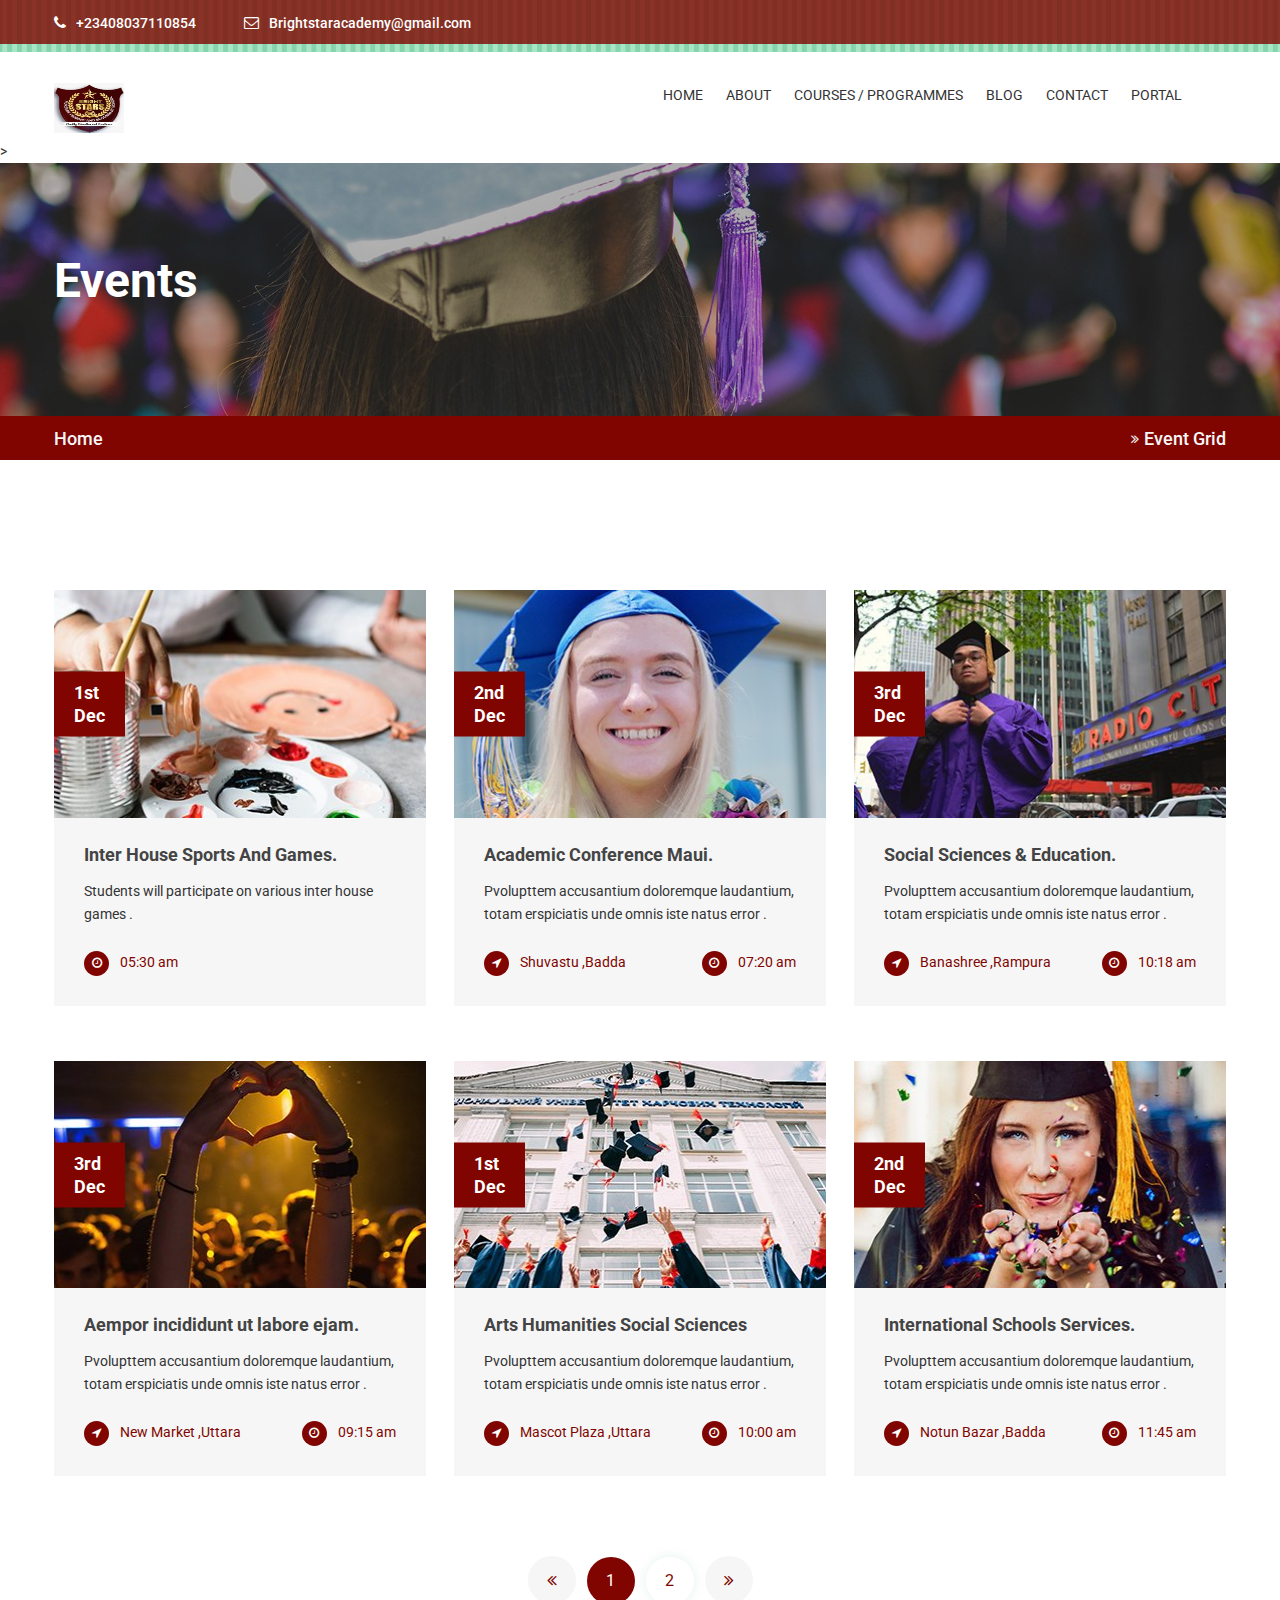
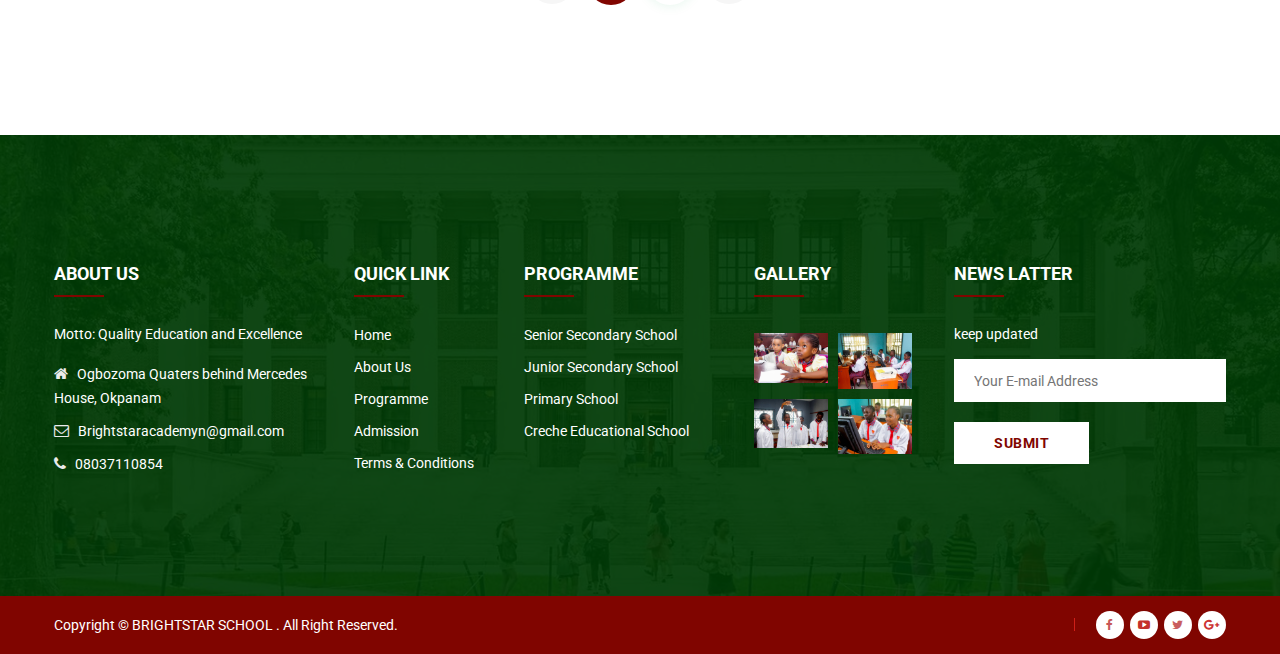
<file: event.html>
<!doctype html>
<html class="no-js" lang="zxx">


<!-- Mirrored from template.hasthemes.com/glaxdu/glaxdu/event.html by HTTrack Website Copier/3.x [XR&CO'2014], Mon, 17 Oct 2022 06:17:48 GMT -->
<head>
    <meta charset="utf-8">
    <meta http-equiv="x-ua-compatible" content="ie=edge">
    <title>Brightstar Academy</title>
    <meta name="description" content="">
    <meta name="viewport" content="width=device-width, initial-scale=1">
    <!-- Favicon -->
    <link rel="shortcut icon" type="image/x-icon" href="assets/img/bt.jpg">
    
    <!-- CSS
	============================================ -->
   
    <!-- Bootstrap CSS -->
    <link rel="stylesheet" href="assets/css/bootstrap.min.css">
    
    <!-- Icon Font CSS -->
    <link rel="stylesheet" href="assets/css/icons.min.css">
    
    <!-- Plugins CSS -->
    <link rel="stylesheet" href="assets/css/plugins.css">
    
    <!-- Main Style CSS -->
    <link rel="stylesheet" href="assets/css/style.css">
    
    <!-- Modernizer JS -->
    <script src="assets/js/vendor/modernizr-3.11.7.min.js"></script>
</head>

<body>
    <header class="header-area">
        <div class="header-top bg-img" style="background-image:url(assets/img/icon-img/header-shape.png);">
            <div class="container">
                <div class="row">
                    <div class="col-lg-6 col-md-7 col-12 col-sm-8">
                        <div class="header-contact">
                            <ul>
                                <li><i class="fa fa-phone"></i>+23408037110854</li>
                                <li><i class="fa fa-envelope-o"></i><a href="#">Brightstaracademy@gmail.com</a></li>
                            </ul>
                        </div>
                    </div>
                    <div class="col-lg-6 col-md-5 col-12 col-sm-4">
                        <div class="login-register">
                            <!-- <ul>
                                <li><a href="login-register.html">Login</a></li>
                                <li><a href="login-register.html">Register</a></li>
                            </ul> -->
                        </div>
                    </div>
                </div>
            </div>
        </div>
        <div class="header-bottom sticky-bar clearfix">
            <div class="container">
                <div class="row">
                    <div class="col-lg-2 col-md-6 col-4">
                        <div class="logo">
                            <a href="index.html">
                                <img alt="" src="assets/img/bt.jpg" style="height:50px ; width:70px;">
                            </a>
                        </div>
                    </div>
                    <div class="col-lg-10 col-md-6 col-8">
                        <div class="menu-cart-wrap">
                            <div class="main-menu">
                                <nav>
                                    <ul>
                                        <li><a href="index.html"> HOME </a>
                                            <ul class="submenu">
                                                <li><a href="index.html">home</a></li>
                                                <!-- <li><a href="index-2.html">home version 2</a></li> -->
                                                
                                            </ul>
                                        </li>
                                        <li><a href="about-us.html"> ABOUT  </a></li>
                                      
                                        <li><a href="course.html"> COURSES / PROGRAMMES</a></li>
                                        <li><a href="blog-details.html"> BLOG </a>
                                            <ul class="submenu">
                                                <!-- <li><a href="blog.html">blog</a></li> -->
                                                <li><a href="blog-details.html">blog details</a></li>
                                                <!-- <li><a href="event.html">event page</a></li> -->
                                                <li><a href="event-details.html">event details</a></li>
                                            </ul>
                                        </li>
                                        <li><a href="contact.html"> CONTACT </a></li>
                                        <li><a href="contact.html"> PORTAL </a></li>
                                    </ul>
                                </nav>
                            </div>
                            <div class="cart-search-wrap">
                                <div class="cart-wrap">
                                  
                                    <div class="shopping-cart-content">
                                        <!-- <ul>
                                            <li class="single-shopping-cart">
                                                <div class="shopping-cart-img">
                                                    <a href="#"><img alt="" src="assets/img/cart/cart-1.png"></a>
                                                </div>
                                                <div class="shopping-cart-title">
                                                    <h4><a href="#">Color Box </a></h4>
                                                    <h6>Qty: 02</h6>
                                                    <span>$260.00</span>
                                                </div>
                                                <div class="shopping-cart-delete">
                                                    <a href="#"><i class="fa fa-times-circle"></i></a>
                                                </div>
                                            </li>
                                            <li class="single-shopping-cart">
                                                <div class="shopping-cart-img">
                                                    <a href="#"><img alt="" src="assets/img/cart/cart-2.png"></a>
                                                </div>
                                                <div class="shopping-cart-title">
                                                    <h4><a href="#">Color Box </a></h4>
                                                    <h6>Qty: 02</h6>
                                                    <span>$260.00</span>
                                                </div>
                                                <div class="shopping-cart-delete">
                                                    <a href="#"><i class="fa fa-times-circle"></i></a>
                                                </div>
                                            </li> -->
                                        <!-- </ul> -->
                                        <div class="shopping-cart-total">
                                            <!-- <h4>Shipping : <span>$20.00</span></h4>
                                            <h4>Total : <span class="shop-total">$260.00</span></h4> -->
                                        </div>
                                        <div class="shopping-cart-btn">
                                            <!-- <a class="default-btn btn-hover" href="cart.html">view cart</a>
                                            <a class="default-btn btn-hover" href="checkout.html">checkout</a> -->
                                        </div>
                                    </div>
                                </div>
                                <div class="header-search">
                                    <!-- <button class="search-toggle">
                                        <i class="fa fa-search"></i>
                                    </button> -->
                                    <div class="search-content">
                                        <!-- <form action="#">
                                            <input type="text" placeholder="Search">
                                            <button>
                                                <i class="fa fa-search"></i>
                                            </button>
                                        </form> -->
                                    </div>
                                </div>
                            </div>
                        </div>
                    </div>
                </div>
                <div class="mobile-menu-area">
                    <div class="mobile-menu">
                        <nav id="mobile-menu-active">
                            <ul class="menu-overflow">
                                <li><a href="index.html">HOME</a>
                                    <ul>
                                        <li><a href="index.html">home </a></li>
                                        <!-- <li><a href="index-2.html">home version 2</a></li> -->
                                       
                                    </ul>
                                </li>
                                <li><a href="about-us.html">About Us</a></li>
                                <!-- <li><a href="shop.html">Shop</a>
                                    <ul>
                                        <li><a href="#">Categories 01</a>
                                            <ul>
                                                <li><a href="shop.html">bag</a></li>
                                                <li><a href="shop.html">Pen</a></li>
                                                <li><a href="shop.html">Erasers</a></li>
                                                <li><a href="shop.html">Glue sticks</a></li>
                                                <li><a href="shop.html">Lunchbox </a></li>
                                                <li><a href="shop.html">Pencil box </a></li>
                                            </ul>
                                        </li>
                                        <li><a href="#">Categories 02</a>
                                            <ul>
                                                <li><a href="shop.html">bag</a></li>
                                                <li><a href="shop.html">Pen</a></li>
                                                <li><a href="shop.html">Erasers</a></li>
                                                <li><a href="shop.html">Glue sticks</a></li>
                                                <li><a href="shop.html">Lunchbox </a></li>
                                                <li><a href="shop.html">Pencil box </a></li>
                                            </ul>
                                        </li>
                                        <li><a href="#">Categories 03</a>
                                            <ul>
                                                <li><a href="shop.html">bag</a></li>
                                                <li><a href="shop.html">Pen</a></li>
                                                <li><a href="shop.html">Erasers</a></li>
                                                <li><a href="shop.html">Glue sticks</a></li>
                                                <li><a href="shop.html">Lunchbox </a></li>
                                                <li><a href="shop.html">Pencil box </a></li>
                                            </ul>
                                        </li>
                                        <li><a href="#">Categories 04</a>
                                            <ul>
                                                <li><a href="shop.html">bag</a></li>
                                                <li><a href="shop.html">Pen</a></li>
                                                <li><a href="shop.html">Erasers</a></li>
                                                <li><a href="shop.html">Glue sticks</a></li>
                                                <li><a href="shop.html">Lunchbox </a></li>
                                                <li><a href="shop.html">Pencil box </a></li>
                                            </ul>
                                        </li>
                                    </ul>
                                </li> -->
                              
                                <!-- <li><a href="about-us.html">About us</a></li> -->
                                <li><a href="blog-details.html">Blog</a>
                                    <ul> 
                                       <!-- <li><a href="blog.html">blog</a></li> -->
                                        <li><a href="blog-details.html">blog details</a></li>
                                        <li><a href="event-details.html">event details</a></li>
                                        <!-- <li><a href="event.html">event page</a></li> -->
                                    </ul>
                                </li>
                                <li><a href="contact.html">Contact</a></li>
                                <li><a href="https://Brighstarsschoolokpanam.com/schl/index.php">portal</a></li>
                            </ul>
                        </nav>
                    </div>
                </div>
            </div>
        </div>
    </header>>
<div class="breadcrumb-area">
    <div class="breadcrumb-top default-overlay bg-img breadcrumb-overly-3 pt-100 pb-95" style="background-image:url(assets/img/bg/breadcrumb-bg-3.jpg);">
        <div class="container">
            <h2>Events</h2>
            <!-- <p>Lorem ipsum dolor sit amet, consectetur adipisicing elit, sed do eiusmod tempor incididunt ut labore .</p> -->
        </div>
    </div>
    <div class="breadcrumb-bottom">
        <div class="container">
            <ul>
                <li><a href="index.html">Home</a> <span><i class="fa fa-angle-double-right"></i>Event Grid</span></li>
            </ul>
        </div>
    </div>
</div>
<div class="event-area pt-130 pb-130">
    <div class="container">
        <div class="row">
            <div class="col-lg-4 col-md-6">
                <div class="single-event mb-55 event-gray-bg">
                    <div class="event-img">
                        <a href="event-details.html"><img src="assets/img/event/event-5.jpg" alt=""></a>
                        <div class="event-date-wrap">
                            <span class="event-date">1st</span>
                            <span>Dec</span>
                        </div>
                    </div>
                    <div class="event-content">
                        <h3><a href="event-details.html">Inter House Sports And Games.</a></h3>
                        <p>Students will participate on various inter house games  .</p>
                        <div class="event-meta-wrap">
                            <!-- <div class="event-meta">
                                <i class="fa fa-location-arrow"></i>
                                <span>Mascot Plaza ,Uttara</span>
                            </div> -->
                            <div class="event-meta">
                                <i class="fa fa-clock-o"></i>
                                <span>05:30 am</span>
                            </div>
                        </div>
                    </div>
                </div>
            </div>
            <div class="col-lg-4 col-md-6">
                <div class="single-event mb-55 event-gray-bg">
                    <div class="event-img">
                        <a href="event-details.html"><img src="assets/img/event/event-6.jpg" alt=""></a>
                        <div class="event-date-wrap">
                            <span class="event-date">2nd</span>
                            <span>Dec</span>
                        </div>
                    </div>
                    <div class="event-content">
                        <h3><a href="event-details.html">Academic Conference Maui.</a></h3>
                        <p>Pvolupttem accusantium doloremque laudantium, totam erspiciatis unde omnis iste natus error .</p>
                        <div class="event-meta-wrap">
                            <div class="event-meta">
                                <i class="fa fa-location-arrow"></i>
                                <span>Shuvastu ,Badda</span>
                            </div>
                            <div class="event-meta">
                                <i class="fa fa-clock-o"></i>
                                <span>07:20 am</span>
                            </div>
                        </div>
                    </div>
                </div>
            </div>
            <div class="col-lg-4 col-md-6">
                <div class="single-event mb-55 event-gray-bg">
                    <div class="event-img">
                        <a href="event-details.html"><img src="assets/img/event/event-7.jpg" alt=""></a>
                        <div class="event-date-wrap">
                            <span class="event-date">3rd</span>
                            <span>Dec</span>
                        </div>
                    </div>
                    <div class="event-content">
                        <h3><a href="event-details.html">Social Sciences & Education.</a></h3>
                        <p>Pvolupttem accusantium doloremque laudantium, totam erspiciatis unde omnis iste natus error .</p>
                        <div class="event-meta-wrap">
                            <div class="event-meta">
                                <i class="fa fa-location-arrow"></i>
                                <span>Banashree ,Rampura</span>
                            </div>
                            <div class="event-meta">
                                <i class="fa fa-clock-o"></i>
                                <span>10:18 am</span>
                            </div>
                        </div>
                    </div>
                </div>
            </div>
            <div class="col-lg-4 col-md-6">
                <div class="single-event mb-55 event-gray-bg">
                    <div class="event-img">
                        <a href="event-details.html"><img src="assets/img/event/event-8.jpg" alt=""></a>
                        <div class="event-date-wrap">
                            <span class="event-date">3rd</span>
                            <span>Dec</span>
                        </div>
                    </div>
                    <div class="event-content">
                        <h3><a href="event-details.html">Aempor incididunt ut labore ejam.</a></h3>
                        <p>Pvolupttem accusantium doloremque laudantium, totam erspiciatis unde omnis iste natus error .</p>
                        <div class="event-meta-wrap">
                            <div class="event-meta">
                                <i class="fa fa-location-arrow"></i>
                                <span>New Market ,Uttara</span>
                            </div>
                            <div class="event-meta">
                                <i class="fa fa-clock-o"></i>
                                <span>09:15 am</span>
                            </div>
                        </div>
                    </div>
                </div>
            </div>
            <div class="col-lg-4 col-md-6">
                <div class="single-event mb-55 event-gray-bg">
                    <div class="event-img">
                        <a href="event-details.html"><img src="assets/img/event/event-9.jpg" alt=""></a>
                        <div class="event-date-wrap">
                            <span class="event-date">1st</span>
                            <span>Dec</span>
                        </div>
                    </div>
                    <div class="event-content">
                        <h3><a href="event-details.html">Arts Humanities Social Sciences</a></h3>
                        <p>Pvolupttem accusantium doloremque laudantium, totam erspiciatis unde omnis iste natus error .</p>
                        <div class="event-meta-wrap">
                            <div class="event-meta">
                                <i class="fa fa-location-arrow"></i>
                                <span>Mascot Plaza ,Uttara</span>
                            </div>
                            <div class="event-meta">
                                <i class="fa fa-clock-o"></i>
                                <span>10:00 am</span>
                            </div>
                        </div>
                    </div>
                </div>
            </div>
            <div class="col-lg-4 col-md-6">
                <div class="single-event mb-55 event-gray-bg">
                    <div class="event-img">
                        <a href="event-details.html"><img src="assets/img/event/event-10.jpg" alt=""></a>
                        <div class="event-date-wrap">
                            <span class="event-date">2nd</span>
                            <span>Dec</span>
                        </div>
                    </div>
                    <div class="event-content">
                        <h3><a href="event-details.html">International Schools Services.</a></h3>
                        <p>Pvolupttem accusantium doloremque laudantium, totam erspiciatis unde omnis iste natus error .</p>
                        <div class="event-meta-wrap">
                            <div class="event-meta">
                                <i class="fa fa-location-arrow"></i>
                                <span>Notun Bazar ,Badda</span>
                            </div>
                            <div class="event-meta">
                                <i class="fa fa-clock-o"></i>
                                <span>11:45 am</span>
                            </div>
                        </div>
                    </div>
                </div>
            </div>
        </div>
        <div class="pro-pagination-style text-center mt-25">
            <ul>
                <li><a class="prev" href="#"><i class="fa fa-angle-double-left"></i></a></li>
                <li><a class="active" href="#">1</a></li>
                <li><a href="#">2</a></li>
                <li><a class="next" href="#"><i class="fa fa-angle-double-right"></i></a></li>
            </ul>
        </div>
    </div>
</div>

<footer class="footer-area">
    <div class="footer-top bg-img default-overlay pt-130 pb-80" style="background-image:url(assets/img/bg/bg-4.jpg);">
        <div class="container">
            <div class="row">
                <div class="col-lg-3 col-md-6 col-sm-6">
                    <div class="footer-widget mb-40">
                        <div class="footer-title">
                            <h4>ABOUT US</h4>
                        </div>
                        <div class="footer-about">
                            <p><span>Motto:</span>  Quality Education and Excellence</p>
                            <div class="f-contact-info">
                                <div class="single-f-contact-info">
                                    <i class="fa fa-home"></i>
                                    <span>Ogbozoma Quaters behind Mercedes House, Okpanam</span>
                                </div>
                                <div class="single-f-contact-info">
                                    <i class="fa fa-envelope-o"></i>
                                    <span><a href="#">Brightstaracademyn@gmail.com</a></span>
                                </div>
                                <div class="single-f-contact-info">
                                    <i class="fa fa-phone"></i>
                                    <span> 08037110854</span>
                                </div>
                            </div>
                        </div>
                    </div>
                </div>
                <div class="col-lg-2 col-md-3 col-sm-6">
                    <div class="footer-widget mb-40">
                        <div class="footer-title">
                            <h4>QUICK LINK</h4>
                        </div>
                        <div class="footer-list">
                            <ul>
                                <li><a href="index.html">Home</a></li>
                                <li><a href="about-us.html">About Us</a></li>
                                <li><a href="course.html">Programme</a></li>
                                <li><a href="#">Admission</a></li>
                                <li><a href="#">Terms & Conditions</a></li>
                            </ul>
                        </div>
                    </div>
                </div>
                <div class="col-lg-2 col-md-3 col-sm-6">
                    <div class="footer-widget negative-mrg-30 mb-40">
                        <div class="footer-title">
                            <h4>Programme</h4>
                        </div>
                        <div class="footer-list">
                            <ul>
                                <li><a href="#">Senior Secondary School </a></li>
                                <li><a href="#">Junior Secondary School  </a></li>
                                <li><a href="#">Primary School</a></li>
                                <li><a href="#">Creche Educational School</a></li>
                              
                            </ul>
                        </div>
                    </div>
                </div>
                <div class="col-lg-2 col-md-6 col-sm-6">
                    <div class="footer-widget mb-40">
                        <div class="footer-title">
                            <h4>GALLERY</h4>
                        </div>
                        <div class="footer-gallery">
                            <ul>
                                <li><a href="#"><img src="assets/img/br/br10.jpg" alt=""></a></li>
                                <li><a href="#"><img src="assets/img/br/br17.jpg" alt=""></a></li>
                                <li><a href="#"><img src="assets/img/br/br20.jpg" alt=""></a></li>
                                <li><a href="#"><img src="assets/img/br/br12.jpg" alt=""></a></li>
                            </ul>
                        </div>
                    </div>
                </div>
                <div class="col-lg-3 col-md-6 col-sm-12">
                    <div class="footer-widget mb-40">
                        <div class="footer-title">
                            <h4>News Latter</h4>
                        </div>
                        <div class="subscribe-style">
                            <p>keep updated</p>
                            <div id="mc_embed_signup" class="subscribe-form">
                                <form id="mc-embedded-subscribe-form" class="validate" novalidate="" target="_blank" name="mc-embedded-subscribe-form" method="post" action="http://devitems.us11.list-manage.com/subscribe/post?u=6bbb9b6f5827bd842d9640c82&amp;id=05d85f18ef">
                                    <div id="mc_embed_signup_scroll" class="mc-form">
                                        <input class="email" type="email" required="" placeholder="Your E-mail Address" name="EMAIL" value="">
                                        <div class="mc-news" aria-hidden="true">
                                            <input type="text" value="" tabindex="-1" name="b_6bbb9b6f5827bd842d9640c82_05d85f18ef">
                                        </div>
                                        <div class="clear">
                                            <input id="mc-embedded-subscribe" class="button" type="submit" name="subscribe" value="SUBMIT">
                                        </div>
                                    </div>
                                </form>
                            </div>
                        </div>
                    </div>
                </div>
            </div>
        </div>
    </div>
    <div class="footer-bottom pt-15 pb-15">
        <div class="container">
            <div class="row align-items-center">
                <div class="col-lg-4 col-md-12">
                    <div class="copyright">
                        <p>
                            Copyright ©
                            <a href="#">Brightstar School</a>
                            . All Right Reserved.
                        </p>
                    </div>
                </div>
                <div class="col-lg-8 col-md-12">
                    <div class="footer-menu-social">
                        <div class="footer-menu">
                           
                        </div>
                        <div class="footer-social">
                            <ul>
                                <li><a class="facebook" href="#"><i class="fa fa-facebook"></i></a></li>
                                <li><a class="youtube" href="#"><i class="fa fa-youtube-play"></i></a></li>
                                <li><a class="twitter" href="#"><i class="fa fa-twitter"></i></a></li>
                                <li><a class="google-plus" href="#"><i class="fa fa-google-plus"></i></a></li>
                            </ul>
                        </div>
                    </div>
                </div>
            </div>
        </div>
    </div>
</footer>











<!-- JS
============================================ -->

<!-- jQuery JS -->
<script src="assets/js/vendor/jquery-v2.2.4.min.js"></script>
<!-- Popper JS -->
<script src="assets/js/popper.min.js"></script>
<!-- Bootstrap JS -->
<script src="assets/js/bootstrap.min.js"></script>
<!-- Plugins JS -->
<script src="assets/js/plugins.js"></script>
<!-- Ajax Mail -->
<script src="assets/js/ajax-mail.js"></script>
<!-- Main JS -->
<script src="assets/js/main.js"></script>

</body>


<!-- Mirrored from template.hasthemes.com/glaxdu/glaxdu/event.html by HTTrack Website Copier/3.x [XR&CO'2014], Mon, 17 Oct 2022 06:17:53 GMT -->
</html>
</file>
<file: assets/css/icons.min.css>
/*-------------- material-design-iconic-font.min.css ----------------*/

@font-face{font-family:Material-Design-Iconic-Font;src:url(../fonts/Material-Design-Iconic-Fontd1f1.woff2?v=2.2.0) format('woff2'),url(../fonts/Material-Design-Iconic-Fontd1f1.woff?v=2.2.0) format('woff'),url(../fonts/Material-Design-Iconic-Fontd1f1.ttf?v=2.2.0) format('truetype')}.zmdi{display:inline-block;font:normal normal normal 14px/1 'Material-Design-Iconic-Font';font-size:inherit;text-rendering:auto;-webkit-font-smoothing:antialiased;-moz-osx-font-smoothing:grayscale}.zmdi-hc-lg{font-size:1.33333333em;line-height:.75em;vertical-align:-15%}.zmdi-hc-2x{font-size:2em}.zmdi-hc-3x{font-size:3em}.zmdi-hc-4x{font-size:4em}.zmdi-hc-5x{font-size:5em}.zmdi-hc-fw{width:1.28571429em;text-align:center}.zmdi-hc-ul{padding-left:0;margin-left:2.14285714em;list-style-type:none}.zmdi-hc-ul>li{position:relative}.zmdi-hc-li{position:absolute;left:-2.14285714em;width:2.14285714em;top:.14285714em;text-align:center}.zmdi-hc-li.zmdi-hc-lg{left:-1.85714286em}.zmdi-hc-border{padding:.1em .25em;border:solid .1em #9e9e9e;border-radius:2px}.zmdi-hc-border-circle{padding:.1em .25em;border:solid .1em #9e9e9e;border-radius:50%}.zmdi.pull-left{float:left;margin-right:.15em}.zmdi.pull-right{float:right;margin-left:.15em}.zmdi-hc-spin{-webkit-animation:zmdi-spin 1.5s infinite linear;animation:zmdi-spin 1.5s infinite linear}.zmdi-hc-spin-reverse{-webkit-animation:zmdi-spin-reverse 1.5s infinite linear;animation:zmdi-spin-reverse 1.5s infinite linear}@-webkit-keyframes zmdi-spin{0%{-webkit-transform:rotate(0deg);transform:rotate(0deg)}100%{-webkit-transform:rotate(359deg);transform:rotate(359deg)}}@keyframes zmdi-spin{0%{-webkit-transform:rotate(0deg);transform:rotate(0deg)}100%{-webkit-transform:rotate(359deg);transform:rotate(359deg)}}@-webkit-keyframes zmdi-spin-reverse{0%{-webkit-transform:rotate(0deg);transform:rotate(0deg)}100%{-webkit-transform:rotate(-359deg);transform:rotate(-359deg)}}@keyframes zmdi-spin-reverse{0%{-webkit-transform:rotate(0deg);transform:rotate(0deg)}100%{-webkit-transform:rotate(-359deg);transform:rotate(-359deg)}}.zmdi-hc-rotate-90{-webkit-transform:rotate(90deg);-ms-transform:rotate(90deg);transform:rotate(90deg)}.zmdi-hc-rotate-180{-webkit-transform:rotate(180deg);-ms-transform:rotate(180deg);transform:rotate(180deg)}.zmdi-hc-rotate-270{-webkit-transform:rotate(270deg);-ms-transform:rotate(270deg);transform:rotate(270deg)}.zmdi-hc-flip-horizontal{-webkit-transform:scale(-1,1);-ms-transform:scale(-1,1);transform:scale(-1,1)}.zmdi-hc-flip-vertical{-webkit-transform:scale(1,-1);-ms-transform:scale(1,-1);transform:scale(1,-1)}.zmdi-hc-stack{position:relative;display:inline-block;width:2em;height:2em;line-height:2em;vertical-align:middle}.zmdi-hc-stack-1x,.zmdi-hc-stack-2x{position:absolute;left:0;width:100%;text-align:center}.zmdi-hc-stack-1x{line-height:inherit}.zmdi-hc-stack-2x{font-size:2em}.zmdi-hc-inverse{color:#fff}.zmdi-3d-rotation:before{content:'\f101'}.zmdi-airplane-off:before{content:'\f102'}.zmdi-airplane:before{content:'\f103'}.zmdi-album:before{content:'\f104'}.zmdi-archive:before{content:'\f105'}.zmdi-assignment-account:before{content:'\f106'}.zmdi-assignment-alert:before{content:'\f107'}.zmdi-assignment-check:before{content:'\f108'}.zmdi-assignment-o:before{content:'\f109'}.zmdi-assignment-return:before{content:'\f10a'}.zmdi-assignment-returned:before{content:'\f10b'}.zmdi-assignment:before{content:'\f10c'}.zmdi-attachment-alt:before{content:'\f10d'}.zmdi-attachment:before{content:'\f10e'}.zmdi-audio:before{content:'\f10f'}.zmdi-badge-check:before{content:'\f110'}.zmdi-balance-wallet:before{content:'\f111'}.zmdi-balance:before{content:'\f112'}.zmdi-battery-alert:before{content:'\f113'}.zmdi-battery-flash:before{content:'\f114'}.zmdi-battery-unknown:before{content:'\f115'}.zmdi-battery:before{content:'\f116'}.zmdi-bike:before{content:'\f117'}.zmdi-block-alt:before{content:'\f118'}.zmdi-block:before{content:'\f119'}.zmdi-boat:before{content:'\f11a'}.zmdi-book-image:before{content:'\f11b'}.zmdi-book:before{content:'\f11c'}.zmdi-bookmark-outline:before{content:'\f11d'}.zmdi-bookmark:before{content:'\f11e'}.zmdi-brush:before{content:'\f11f'}.zmdi-bug:before{content:'\f120'}.zmdi-bus:before{content:'\f121'}.zmdi-cake:before{content:'\f122'}.zmdi-car-taxi:before{content:'\f123'}.zmdi-car-wash:before{content:'\f124'}.zmdi-car:before{content:'\f125'}.zmdi-card-giftcard:before{content:'\f126'}.zmdi-card-membership:before{content:'\f127'}.zmdi-card-travel:before{content:'\f128'}.zmdi-card:before{content:'\f129'}.zmdi-case-check:before{content:'\f12a'}.zmdi-case-download:before{content:'\f12b'}.zmdi-case-play:before{content:'\f12c'}.zmdi-case:before{content:'\f12d'}.zmdi-cast-connected:before{content:'\f12e'}.zmdi-cast:before{content:'\f12f'}.zmdi-chart-donut:before{content:'\f130'}.zmdi-chart:before{content:'\f131'}.zmdi-city-alt:before{content:'\f132'}.zmdi-city:before{content:'\f133'}.zmdi-close-circle-o:before{content:'\f134'}.zmdi-close-circle:before{content:'\f135'}.zmdi-close:before{content:'\f136'}.zmdi-cocktail:before{content:'\f137'}.zmdi-code-setting:before{content:'\f138'}.zmdi-code-smartphone:before{content:'\f139'}.zmdi-code:before{content:'\f13a'}.zmdi-coffee:before{content:'\f13b'}.zmdi-collection-bookmark:before{content:'\f13c'}.zmdi-collection-case-play:before{content:'\f13d'}.zmdi-collection-folder-image:before{content:'\f13e'}.zmdi-collection-image-o:before{content:'\f13f'}.zmdi-collection-image:before{content:'\f140'}.zmdi-collection-item-1:before{content:'\f141'}.zmdi-collection-item-2:before{content:'\f142'}.zmdi-collection-item-3:before{content:'\f143'}.zmdi-collection-item-4:before{content:'\f144'}.zmdi-collection-item-5:before{content:'\f145'}.zmdi-collection-item-6:before{content:'\f146'}.zmdi-collection-item-7:before{content:'\f147'}.zmdi-collection-item-8:before{content:'\f148'}.zmdi-collection-item-9-plus:before{content:'\f149'}.zmdi-collection-item-9:before{content:'\f14a'}.zmdi-collection-item:before{content:'\f14b'}.zmdi-collection-music:before{content:'\f14c'}.zmdi-collection-pdf:before{content:'\f14d'}.zmdi-collection-plus:before{content:'\f14e'}.zmdi-collection-speaker:before{content:'\f14f'}.zmdi-collection-text:before{content:'\f150'}.zmdi-collection-video:before{content:'\f151'}.zmdi-compass:before{content:'\f152'}.zmdi-cutlery:before{content:'\f153'}.zmdi-delete:before{content:'\f154'}.zmdi-dialpad:before{content:'\f155'}.zmdi-dns:before{content:'\f156'}.zmdi-drink:before{content:'\f157'}.zmdi-edit:before{content:'\f158'}.zmdi-email-open:before{content:'\f159'}.zmdi-email:before{content:'\f15a'}.zmdi-eye-off:before{content:'\f15b'}.zmdi-eye:before{content:'\f15c'}.zmdi-eyedropper:before{content:'\f15d'}.zmdi-favorite-outline:before{content:'\f15e'}.zmdi-favorite:before{content:'\f15f'}.zmdi-filter-list:before{content:'\f160'}.zmdi-fire:before{content:'\f161'}.zmdi-flag:before{content:'\f162'}.zmdi-flare:before{content:'\f163'}.zmdi-flash-auto:before{content:'\f164'}.zmdi-flash-off:before{content:'\f165'}.zmdi-flash:before{content:'\f166'}.zmdi-flip:before{content:'\f167'}.zmdi-flower-alt:before{content:'\f168'}.zmdi-flower:before{content:'\f169'}.zmdi-font:before{content:'\f16a'}.zmdi-fullscreen-alt:before{content:'\f16b'}.zmdi-fullscreen-exit:before{content:'\f16c'}.zmdi-fullscreen:before{content:'\f16d'}.zmdi-functions:before{content:'\f16e'}.zmdi-gas-station:before{content:'\f16f'}.zmdi-gesture:before{content:'\f170'}.zmdi-globe-alt:before{content:'\f171'}.zmdi-globe-lock:before{content:'\f172'}.zmdi-globe:before{content:'\f173'}.zmdi-graduation-cap:before{content:'\f174'}.zmdi-home:before{content:'\f175'}.zmdi-hospital-alt:before{content:'\f176'}.zmdi-hospital:before{content:'\f177'}.zmdi-hotel:before{content:'\f178'}.zmdi-hourglass-alt:before{content:'\f179'}.zmdi-hourglass-outline:before{content:'\f17a'}.zmdi-hourglass:before{content:'\f17b'}.zmdi-http:before{content:'\f17c'}.zmdi-image-alt:before{content:'\f17d'}.zmdi-image-o:before{content:'\f17e'}.zmdi-image:before{content:'\f17f'}.zmdi-inbox:before{content:'\f180'}.zmdi-invert-colors-off:before{content:'\f181'}.zmdi-invert-colors:before{content:'\f182'}.zmdi-key:before{content:'\f183'}.zmdi-label-alt-outline:before{content:'\f184'}.zmdi-label-alt:before{content:'\f185'}.zmdi-label-heart:before{content:'\f186'}.zmdi-label:before{content:'\f187'}.zmdi-labels:before{content:'\f188'}.zmdi-lamp:before{content:'\f189'}.zmdi-landscape:before{content:'\f18a'}.zmdi-layers-off:before{content:'\f18b'}.zmdi-layers:before{content:'\f18c'}.zmdi-library:before{content:'\f18d'}.zmdi-link:before{content:'\f18e'}.zmdi-lock-open:before{content:'\f18f'}.zmdi-lock-outline:before{content:'\f190'}.zmdi-lock:before{content:'\f191'}.zmdi-mail-reply-all:before{content:'\f192'}.zmdi-mail-reply:before{content:'\f193'}.zmdi-mail-send:before{content:'\f194'}.zmdi-mall:before{content:'\f195'}.zmdi-map:before{content:'\f196'}.zmdi-menu:before{content:'\f197'}.zmdi-money-box:before{content:'\f198'}.zmdi-money-off:before{content:'\f199'}.zmdi-money:before{content:'\f19a'}.zmdi-more-vert:before{content:'\f19b'}.zmdi-more:before{content:'\f19c'}.zmdi-movie-alt:before{content:'\f19d'}.zmdi-movie:before{content:'\f19e'}.zmdi-nature-people:before{content:'\f19f'}.zmdi-nature:before{content:'\f1a0'}.zmdi-navigation:before{content:'\f1a1'}.zmdi-open-in-browser:before{content:'\f1a2'}.zmdi-open-in-new:before{content:'\f1a3'}.zmdi-palette:before{content:'\f1a4'}.zmdi-parking:before{content:'\f1a5'}.zmdi-pin-account:before{content:'\f1a6'}.zmdi-pin-assistant:before{content:'\f1a7'}.zmdi-pin-drop:before{content:'\f1a8'}.zmdi-pin-help:before{content:'\f1a9'}.zmdi-pin-off:before{content:'\f1aa'}.zmdi-pin:before{content:'\f1ab'}.zmdi-pizza:before{content:'\f1ac'}.zmdi-plaster:before{content:'\f1ad'}.zmdi-power-setting:before{content:'\f1ae'}.zmdi-power:before{content:'\f1af'}.zmdi-print:before{content:'\f1b0'}.zmdi-puzzle-piece:before{content:'\f1b1'}.zmdi-quote:before{content:'\f1b2'}.zmdi-railway:before{content:'\f1b3'}.zmdi-receipt:before{content:'\f1b4'}.zmdi-refresh-alt:before{content:'\f1b5'}.zmdi-refresh-sync-alert:before{content:'\f1b6'}.zmdi-refresh-sync-off:before{content:'\f1b7'}.zmdi-refresh-sync:before{content:'\f1b8'}.zmdi-refresh:before{content:'\f1b9'}.zmdi-roller:before{content:'\f1ba'}.zmdi-ruler:before{content:'\f1bb'}.zmdi-scissors:before{content:'\f1bc'}.zmdi-screen-rotation-lock:before{content:'\f1bd'}.zmdi-screen-rotation:before{content:'\f1be'}.zmdi-search-for:before{content:'\f1bf'}.zmdi-search-in-file:before{content:'\f1c0'}.zmdi-search-in-page:before{content:'\f1c1'}.zmdi-search-replace:before{content:'\f1c2'}.zmdi-search:before{content:'\f1c3'}.zmdi-seat:before{content:'\f1c4'}.zmdi-settings-square:before{content:'\f1c5'}.zmdi-settings:before{content:'\f1c6'}.zmdi-shield-check:before{content:'\f1c7'}.zmdi-shield-security:before{content:'\f1c8'}.zmdi-shopping-basket:before{content:'\f1c9'}.zmdi-shopping-cart-plus:before{content:'\f1ca'}.zmdi-shopping-cart:before{content:'\f1cb'}.zmdi-sign-in:before{content:'\f1cc'}.zmdi-sort-amount-asc:before{content:'\f1cd'}.zmdi-sort-amount-desc:before{content:'\f1ce'}.zmdi-sort-asc:before{content:'\f1cf'}.zmdi-sort-desc:before{content:'\f1d0'}.zmdi-spellcheck:before{content:'\f1d1'}.zmdi-storage:before{content:'\f1d2'}.zmdi-store-24:before{content:'\f1d3'}.zmdi-store:before{content:'\f1d4'}.zmdi-subway:before{content:'\f1d5'}.zmdi-sun:before{content:'\f1d6'}.zmdi-tab-unselected:before{content:'\f1d7'}.zmdi-tab:before{content:'\f1d8'}.zmdi-tag-close:before{content:'\f1d9'}.zmdi-tag-more:before{content:'\f1da'}.zmdi-tag:before{content:'\f1db'}.zmdi-thumb-down:before{content:'\f1dc'}.zmdi-thumb-up-down:before{content:'\f1dd'}.zmdi-thumb-up:before{content:'\f1de'}.zmdi-ticket-star:before{content:'\f1df'}.zmdi-toll:before{content:'\f1e0'}.zmdi-toys:before{content:'\f1e1'}.zmdi-traffic:before{content:'\f1e2'}.zmdi-translate:before{content:'\f1e3'}.zmdi-triangle-down:before{content:'\f1e4'}.zmdi-triangle-up:before{content:'\f1e5'}.zmdi-truck:before{content:'\f1e6'}.zmdi-turning-sign:before{content:'\f1e7'}.zmdi-wallpaper:before{content:'\f1e8'}.zmdi-washing-machine:before{content:'\f1e9'}.zmdi-window-maximize:before{content:'\f1ea'}.zmdi-window-minimize:before{content:'\f1eb'}.zmdi-window-restore:before{content:'\f1ec'}.zmdi-wrench:before{content:'\f1ed'}.zmdi-zoom-in:before{content:'\f1ee'}.zmdi-zoom-out:before{content:'\f1ef'}.zmdi-alert-circle-o:before{content:'\f1f0'}.zmdi-alert-circle:before{content:'\f1f1'}.zmdi-alert-octagon:before{content:'\f1f2'}.zmdi-alert-polygon:before{content:'\f1f3'}.zmdi-alert-triangle:before{content:'\f1f4'}.zmdi-help-outline:before{content:'\f1f5'}.zmdi-help:before{content:'\f1f6'}.zmdi-info-outline:before{content:'\f1f7'}.zmdi-info:before{content:'\f1f8'}.zmdi-notifications-active:before{content:'\f1f9'}.zmdi-notifications-add:before{content:'\f1fa'}.zmdi-notifications-none:before{content:'\f1fb'}.zmdi-notifications-off:before{content:'\f1fc'}.zmdi-notifications-paused:before{content:'\f1fd'}.zmdi-notifications:before{content:'\f1fe'}.zmdi-account-add:before{content:'\f1ff'}.zmdi-account-box-mail:before{content:'\f200'}.zmdi-account-box-o:before{content:'\f201'}.zmdi-account-box-phone:before{content:'\f202'}.zmdi-account-box:before{content:'\f203'}.zmdi-account-calendar:before{content:'\f204'}.zmdi-account-circle:before{content:'\f205'}.zmdi-account-o:before{content:'\f206'}.zmdi-account:before{content:'\f207'}.zmdi-accounts-add:before{content:'\f208'}.zmdi-accounts-alt:before{content:'\f209'}.zmdi-accounts-list-alt:before{content:'\f20a'}.zmdi-accounts-list:before{content:'\f20b'}.zmdi-accounts-outline:before{content:'\f20c'}.zmdi-accounts:before{content:'\f20d'}.zmdi-face:before{content:'\f20e'}.zmdi-female:before{content:'\f20f'}.zmdi-male-alt:before{content:'\f210'}.zmdi-male-female:before{content:'\f211'}.zmdi-male:before{content:'\f212'}.zmdi-mood-bad:before{content:'\f213'}.zmdi-mood:before{content:'\f214'}.zmdi-run:before{content:'\f215'}.zmdi-walk:before{content:'\f216'}.zmdi-cloud-box:before{content:'\f217'}.zmdi-cloud-circle:before{content:'\f218'}.zmdi-cloud-done:before{content:'\f219'}.zmdi-cloud-download:before{content:'\f21a'}.zmdi-cloud-off:before{content:'\f21b'}.zmdi-cloud-outline-alt:before{content:'\f21c'}.zmdi-cloud-outline:before{content:'\f21d'}.zmdi-cloud-upload:before{content:'\f21e'}.zmdi-cloud:before{content:'\f21f'}.zmdi-download:before{content:'\f220'}.zmdi-file-plus:before{content:'\f221'}.zmdi-file-text:before{content:'\f222'}.zmdi-file:before{content:'\f223'}.zmdi-folder-outline:before{content:'\f224'}.zmdi-folder-person:before{content:'\f225'}.zmdi-folder-star-alt:before{content:'\f226'}.zmdi-folder-star:before{content:'\f227'}.zmdi-folder:before{content:'\f228'}.zmdi-gif:before{content:'\f229'}.zmdi-upload:before{content:'\f22a'}.zmdi-border-all:before{content:'\f22b'}.zmdi-border-bottom:before{content:'\f22c'}.zmdi-border-clear:before{content:'\f22d'}.zmdi-border-color:before{content:'\f22e'}.zmdi-border-horizontal:before{content:'\f22f'}.zmdi-border-inner:before{content:'\f230'}.zmdi-border-left:before{content:'\f231'}.zmdi-border-outer:before{content:'\f232'}.zmdi-border-right:before{content:'\f233'}.zmdi-border-style:before{content:'\f234'}.zmdi-border-top:before{content:'\f235'}.zmdi-border-vertical:before{content:'\f236'}.zmdi-copy:before{content:'\f237'}.zmdi-crop:before{content:'\f238'}.zmdi-format-align-center:before{content:'\f239'}.zmdi-format-align-justify:before{content:'\f23a'}.zmdi-format-align-left:before{content:'\f23b'}.zmdi-format-align-right:before{content:'\f23c'}.zmdi-format-bold:before{content:'\f23d'}.zmdi-format-clear-all:before{content:'\f23e'}.zmdi-format-clear:before{content:'\f23f'}.zmdi-format-color-fill:before{content:'\f240'}.zmdi-format-color-reset:before{content:'\f241'}.zmdi-format-color-text:before{content:'\f242'}.zmdi-format-indent-decrease:before{content:'\f243'}.zmdi-format-indent-increase:before{content:'\f244'}.zmdi-format-italic:before{content:'\f245'}.zmdi-format-line-spacing:before{content:'\f246'}.zmdi-format-list-bulleted:before{content:'\f247'}.zmdi-format-list-numbered:before{content:'\f248'}.zmdi-format-ltr:before{content:'\f249'}.zmdi-format-rtl:before{content:'\f24a'}.zmdi-format-size:before{content:'\f24b'}.zmdi-format-strikethrough-s:before{content:'\f24c'}.zmdi-format-strikethrough:before{content:'\f24d'}.zmdi-format-subject:before{content:'\f24e'}.zmdi-format-underlined:before{content:'\f24f'}.zmdi-format-valign-bottom:before{content:'\f250'}.zmdi-format-valign-center:before{content:'\f251'}.zmdi-format-valign-top:before{content:'\f252'}.zmdi-redo:before{content:'\f253'}.zmdi-select-all:before{content:'\f254'}.zmdi-space-bar:before{content:'\f255'}.zmdi-text-format:before{content:'\f256'}.zmdi-transform:before{content:'\f257'}.zmdi-undo:before{content:'\f258'}.zmdi-wrap-text:before{content:'\f259'}.zmdi-comment-alert:before{content:'\f25a'}.zmdi-comment-alt-text:before{content:'\f25b'}.zmdi-comment-alt:before{content:'\f25c'}.zmdi-comment-edit:before{content:'\f25d'}.zmdi-comment-image:before{content:'\f25e'}.zmdi-comment-list:before{content:'\f25f'}.zmdi-comment-more:before{content:'\f260'}.zmdi-comment-outline:before{content:'\f261'}.zmdi-comment-text-alt:before{content:'\f262'}.zmdi-comment-text:before{content:'\f263'}.zmdi-comment-video:before{content:'\f264'}.zmdi-comment:before{content:'\f265'}.zmdi-comments:before{content:'\f266'}.zmdi-check-all:before{content:'\f267'}.zmdi-check-circle-u:before{content:'\f268'}.zmdi-check-circle:before{content:'\f269'}.zmdi-check-square:before{content:'\f26a'}.zmdi-check:before{content:'\f26b'}.zmdi-circle-o:before{content:'\f26c'}.zmdi-circle:before{content:'\f26d'}.zmdi-dot-circle-alt:before{content:'\f26e'}.zmdi-dot-circle:before{content:'\f26f'}.zmdi-minus-circle-outline:before{content:'\f270'}.zmdi-minus-circle:before{content:'\f271'}.zmdi-minus-square:before{content:'\f272'}.zmdi-minus:before{content:'\f273'}.zmdi-plus-circle-o-duplicate:before{content:'\f274'}.zmdi-plus-circle-o:before{content:'\f275'}.zmdi-plus-circle:before{content:'\f276'}.zmdi-plus-square:before{content:'\f277'}.zmdi-plus:before{content:'\f278'}.zmdi-square-o:before{content:'\f279'}.zmdi-star-circle:before{content:'\f27a'}.zmdi-star-half:before{content:'\f27b'}.zmdi-star-outline:before{content:'\f27c'}.zmdi-star:before{content:'\f27d'}.zmdi-bluetooth-connected:before{content:'\f27e'}.zmdi-bluetooth-off:before{content:'\f27f'}.zmdi-bluetooth-search:before{content:'\f280'}.zmdi-bluetooth-setting:before{content:'\f281'}.zmdi-bluetooth:before{content:'\f282'}.zmdi-camera-add:before{content:'\f283'}.zmdi-camera-alt:before{content:'\f284'}.zmdi-camera-bw:before{content:'\f285'}.zmdi-camera-front:before{content:'\f286'}.zmdi-camera-mic:before{content:'\f287'}.zmdi-camera-party-mode:before{content:'\f288'}.zmdi-camera-rear:before{content:'\f289'}.zmdi-camera-roll:before{content:'\f28a'}.zmdi-camera-switch:before{content:'\f28b'}.zmdi-camera:before{content:'\f28c'}.zmdi-card-alert:before{content:'\f28d'}.zmdi-card-off:before{content:'\f28e'}.zmdi-card-sd:before{content:'\f28f'}.zmdi-card-sim:before{content:'\f290'}.zmdi-desktop-mac:before{content:'\f291'}.zmdi-desktop-windows:before{content:'\f292'}.zmdi-device-hub:before{content:'\f293'}.zmdi-devices-off:before{content:'\f294'}.zmdi-devices:before{content:'\f295'}.zmdi-dock:before{content:'\f296'}.zmdi-floppy:before{content:'\f297'}.zmdi-gamepad:before{content:'\f298'}.zmdi-gps-dot:before{content:'\f299'}.zmdi-gps-off:before{content:'\f29a'}.zmdi-gps:before{content:'\f29b'}.zmdi-headset-mic:before{content:'\f29c'}.zmdi-headset:before{content:'\f29d'}.zmdi-input-antenna:before{content:'\f29e'}.zmdi-input-composite:before{content:'\f29f'}.zmdi-input-hdmi:before{content:'\f2a0'}.zmdi-input-power:before{content:'\f2a1'}.zmdi-input-svideo:before{content:'\f2a2'}.zmdi-keyboard-hide:before{content:'\f2a3'}.zmdi-keyboard:before{content:'\f2a4'}.zmdi-laptop-chromebook:before{content:'\f2a5'}.zmdi-laptop-mac:before{content:'\f2a6'}.zmdi-laptop:before{content:'\f2a7'}.zmdi-mic-off:before{content:'\f2a8'}.zmdi-mic-outline:before{content:'\f2a9'}.zmdi-mic-setting:before{content:'\f2aa'}.zmdi-mic:before{content:'\f2ab'}.zmdi-mouse:before{content:'\f2ac'}.zmdi-network-alert:before{content:'\f2ad'}.zmdi-network-locked:before{content:'\f2ae'}.zmdi-network-off:before{content:'\f2af'}.zmdi-network-outline:before{content:'\f2b0'}.zmdi-network-setting:before{content:'\f2b1'}.zmdi-network:before{content:'\f2b2'}.zmdi-phone-bluetooth:before{content:'\f2b3'}.zmdi-phone-end:before{content:'\f2b4'}.zmdi-phone-forwarded:before{content:'\f2b5'}.zmdi-phone-in-talk:before{content:'\f2b6'}.zmdi-phone-locked:before{content:'\f2b7'}.zmdi-phone-missed:before{content:'\f2b8'}.zmdi-phone-msg:before{content:'\f2b9'}.zmdi-phone-paused:before{content:'\f2ba'}.zmdi-phone-ring:before{content:'\f2bb'}.zmdi-phone-setting:before{content:'\f2bc'}.zmdi-phone-sip:before{content:'\f2bd'}.zmdi-phone:before{content:'\f2be'}.zmdi-portable-wifi-changes:before{content:'\f2bf'}.zmdi-portable-wifi-off:before{content:'\f2c0'}.zmdi-portable-wifi:before{content:'\f2c1'}.zmdi-radio:before{content:'\f2c2'}.zmdi-reader:before{content:'\f2c3'}.zmdi-remote-control-alt:before{content:'\f2c4'}.zmdi-remote-control:before{content:'\f2c5'}.zmdi-router:before{content:'\f2c6'}.zmdi-scanner:before{content:'\f2c7'}.zmdi-smartphone-android:before{content:'\f2c8'}.zmdi-smartphone-download:before{content:'\f2c9'}.zmdi-smartphone-erase:before{content:'\f2ca'}.zmdi-smartphone-info:before{content:'\f2cb'}.zmdi-smartphone-iphone:before{content:'\f2cc'}.zmdi-smartphone-landscape-lock:before{content:'\f2cd'}.zmdi-smartphone-landscape:before{content:'\f2ce'}.zmdi-smartphone-lock:before{content:'\f2cf'}.zmdi-smartphone-portrait-lock:before{content:'\f2d0'}.zmdi-smartphone-ring:before{content:'\f2d1'}.zmdi-smartphone-setting:before{content:'\f2d2'}.zmdi-smartphone-setup:before{content:'\f2d3'}.zmdi-smartphone:before{content:'\f2d4'}.zmdi-speaker:before{content:'\f2d5'}.zmdi-tablet-android:before{content:'\f2d6'}.zmdi-tablet-mac:before{content:'\f2d7'}.zmdi-tablet:before{content:'\f2d8'}.zmdi-tv-alt-play:before{content:'\f2d9'}.zmdi-tv-list:before{content:'\f2da'}.zmdi-tv-play:before{content:'\f2db'}.zmdi-tv:before{content:'\f2dc'}.zmdi-usb:before{content:'\f2dd'}.zmdi-videocam-off:before{content:'\f2de'}.zmdi-videocam-switch:before{content:'\f2df'}.zmdi-videocam:before{content:'\f2e0'}.zmdi-watch:before{content:'\f2e1'}.zmdi-wifi-alt-2:before{content:'\f2e2'}.zmdi-wifi-alt:before{content:'\f2e3'}.zmdi-wifi-info:before{content:'\f2e4'}.zmdi-wifi-lock:before{content:'\f2e5'}.zmdi-wifi-off:before{content:'\f2e6'}.zmdi-wifi-outline:before{content:'\f2e7'}.zmdi-wifi:before{content:'\f2e8'}.zmdi-arrow-left-bottom:before{content:'\f2e9'}.zmdi-arrow-left:before{content:'\f2ea'}.zmdi-arrow-merge:before{content:'\f2eb'}.zmdi-arrow-missed:before{content:'\f2ec'}.zmdi-arrow-right-top:before{content:'\f2ed'}.zmdi-arrow-right:before{content:'\f2ee'}.zmdi-arrow-split:before{content:'\f2ef'}.zmdi-arrows:before{content:'\f2f0'}.zmdi-caret-down-circle:before{content:'\f2f1'}.zmdi-caret-down:before{content:'\f2f2'}.zmdi-caret-left-circle:before{content:'\f2f3'}.zmdi-caret-left:before{content:'\f2f4'}.zmdi-caret-right-circle:before{content:'\f2f5'}.zmdi-caret-right:before{content:'\f2f6'}.zmdi-caret-up-circle:before{content:'\f2f7'}.zmdi-caret-up:before{content:'\f2f8'}.zmdi-chevron-down:before{content:'\f2f9'}.zmdi-chevron-left:before{content:'\f2fa'}.zmdi-chevron-right:before{content:'\f2fb'}.zmdi-chevron-up:before{content:'\f2fc'}.zmdi-forward:before{content:'\f2fd'}.zmdi-long-arrow-down:before{content:'\f2fe'}.zmdi-long-arrow-left:before{content:'\f2ff'}.zmdi-long-arrow-return:before{content:'\f300'}.zmdi-long-arrow-right:before{content:'\f301'}.zmdi-long-arrow-tab:before{content:'\f302'}.zmdi-long-arrow-up:before{content:'\f303'}.zmdi-rotate-ccw:before{content:'\f304'}.zmdi-rotate-cw:before{content:'\f305'}.zmdi-rotate-left:before{content:'\f306'}.zmdi-rotate-right:before{content:'\f307'}.zmdi-square-down:before{content:'\f308'}.zmdi-square-right:before{content:'\f309'}.zmdi-swap-alt:before{content:'\f30a'}.zmdi-swap-vertical-circle:before{content:'\f30b'}.zmdi-swap-vertical:before{content:'\f30c'}.zmdi-swap:before{content:'\f30d'}.zmdi-trending-down:before{content:'\f30e'}.zmdi-trending-flat:before{content:'\f30f'}.zmdi-trending-up:before{content:'\f310'}.zmdi-unfold-less:before{content:'\f311'}.zmdi-unfold-more:before{content:'\f312'}.zmdi-apps:before{content:'\f313'}.zmdi-grid-off:before{content:'\f314'}.zmdi-grid:before{content:'\f315'}.zmdi-view-agenda:before{content:'\f316'}.zmdi-view-array:before{content:'\f317'}.zmdi-view-carousel:before{content:'\f318'}.zmdi-view-column:before{content:'\f319'}.zmdi-view-comfy:before{content:'\f31a'}.zmdi-view-compact:before{content:'\f31b'}.zmdi-view-dashboard:before{content:'\f31c'}.zmdi-view-day:before{content:'\f31d'}.zmdi-view-headline:before{content:'\f31e'}.zmdi-view-list-alt:before{content:'\f31f'}.zmdi-view-list:before{content:'\f320'}.zmdi-view-module:before{content:'\f321'}.zmdi-view-quilt:before{content:'\f322'}.zmdi-view-stream:before{content:'\f323'}.zmdi-view-subtitles:before{content:'\f324'}.zmdi-view-toc:before{content:'\f325'}.zmdi-view-web:before{content:'\f326'}.zmdi-view-week:before{content:'\f327'}.zmdi-widgets:before{content:'\f328'}.zmdi-alarm-check:before{content:'\f329'}.zmdi-alarm-off:before{content:'\f32a'}.zmdi-alarm-plus:before{content:'\f32b'}.zmdi-alarm-snooze:before{content:'\f32c'}.zmdi-alarm:before{content:'\f32d'}.zmdi-calendar-alt:before{content:'\f32e'}.zmdi-calendar-check:before{content:'\f32f'}.zmdi-calendar-close:before{content:'\f330'}.zmdi-calendar-note:before{content:'\f331'}.zmdi-calendar:before{content:'\f332'}.zmdi-time-countdown:before{content:'\f333'}.zmdi-time-interval:before{content:'\f334'}.zmdi-time-restore-setting:before{content:'\f335'}.zmdi-time-restore:before{content:'\f336'}.zmdi-time:before{content:'\f337'}.zmdi-timer-off:before{content:'\f338'}.zmdi-timer:before{content:'\f339'}.zmdi-android-alt:before{content:'\f33a'}.zmdi-android:before{content:'\f33b'}.zmdi-apple:before{content:'\f33c'}.zmdi-behance:before{content:'\f33d'}.zmdi-codepen:before{content:'\f33e'}.zmdi-dribbble:before{content:'\f33f'}.zmdi-dropbox:before{content:'\f340'}.zmdi-evernote:before{content:'\f341'}.zmdi-facebook-box:before{content:'\f342'}.zmdi-facebook:before{content:'\f343'}.zmdi-github-box:before{content:'\f344'}.zmdi-github:before{content:'\f345'}.zmdi-google-drive:before{content:'\f346'}.zmdi-google-earth:before{content:'\f347'}.zmdi-google-glass:before{content:'\f348'}.zmdi-google-maps:before{content:'\f349'}.zmdi-google-pages:before{content:'\f34a'}.zmdi-google-play:before{content:'\f34b'}.zmdi-google-plus-box:before{content:'\f34c'}.zmdi-google-plus:before{content:'\f34d'}.zmdi-google:before{content:'\f34e'}.zmdi-instagram:before{content:'\f34f'}.zmdi-language-css3:before{content:'\f350'}.zmdi-language-html5:before{content:'\f351'}.zmdi-language-javascript:before{content:'\f352'}.zmdi-language-python-alt:before{content:'\f353'}.zmdi-language-python:before{content:'\f354'}.zmdi-lastfm:before{content:'\f355'}.zmdi-linkedin-box:before{content:'\f356'}.zmdi-paypal:before{content:'\f357'}.zmdi-pinterest-box:before{content:'\f358'}.zmdi-pocket:before{content:'\f359'}.zmdi-polymer:before{content:'\f35a'}.zmdi-share:before{content:'\f35b'}.zmdi-stackoverflow:before{content:'\f35c'}.zmdi-steam-square:before{content:'\f35d'}.zmdi-steam:before{content:'\f35e'}.zmdi-twitter-box:before{content:'\f35f'}.zmdi-twitter:before{content:'\f360'}.zmdi-vk:before{content:'\f361'}.zmdi-wikipedia:before{content:'\f362'}.zmdi-windows:before{content:'\f363'}.zmdi-aspect-ratio-alt:before{content:'\f364'}.zmdi-aspect-ratio:before{content:'\f365'}.zmdi-blur-circular:before{content:'\f366'}.zmdi-blur-linear:before{content:'\f367'}.zmdi-blur-off:before{content:'\f368'}.zmdi-blur:before{content:'\f369'}.zmdi-brightness-2:before{content:'\f36a'}.zmdi-brightness-3:before{content:'\f36b'}.zmdi-brightness-4:before{content:'\f36c'}.zmdi-brightness-5:before{content:'\f36d'}.zmdi-brightness-6:before{content:'\f36e'}.zmdi-brightness-7:before{content:'\f36f'}.zmdi-brightness-auto:before{content:'\f370'}.zmdi-brightness-setting:before{content:'\f371'}.zmdi-broken-image:before{content:'\f372'}.zmdi-center-focus-strong:before{content:'\f373'}.zmdi-center-focus-weak:before{content:'\f374'}.zmdi-compare:before{content:'\f375'}.zmdi-crop-16-9:before{content:'\f376'}.zmdi-crop-3-2:before{content:'\f377'}.zmdi-crop-5-4:before{content:'\f378'}.zmdi-crop-7-5:before{content:'\f379'}.zmdi-crop-din:before{content:'\f37a'}.zmdi-crop-free:before{content:'\f37b'}.zmdi-crop-landscape:before{content:'\f37c'}.zmdi-crop-portrait:before{content:'\f37d'}.zmdi-crop-square:before{content:'\f37e'}.zmdi-exposure-alt:before{content:'\f37f'}.zmdi-exposure:before{content:'\f380'}.zmdi-filter-b-and-w:before{content:'\f381'}.zmdi-filter-center-focus:before{content:'\f382'}.zmdi-filter-frames:before{content:'\f383'}.zmdi-filter-tilt-shift:before{content:'\f384'}.zmdi-gradient:before{content:'\f385'}.zmdi-grain:before{content:'\f386'}.zmdi-graphic-eq:before{content:'\f387'}.zmdi-hdr-off:before{content:'\f388'}.zmdi-hdr-strong:before{content:'\f389'}.zmdi-hdr-weak:before{content:'\f38a'}.zmdi-hdr:before{content:'\f38b'}.zmdi-iridescent:before{content:'\f38c'}.zmdi-leak-off:before{content:'\f38d'}.zmdi-leak:before{content:'\f38e'}.zmdi-looks:before{content:'\f38f'}.zmdi-loupe:before{content:'\f390'}.zmdi-panorama-horizontal:before{content:'\f391'}.zmdi-panorama-vertical:before{content:'\f392'}.zmdi-panorama-wide-angle:before{content:'\f393'}.zmdi-photo-size-select-large:before{content:'\f394'}.zmdi-photo-size-select-small:before{content:'\f395'}.zmdi-picture-in-picture:before{content:'\f396'}.zmdi-slideshow:before{content:'\f397'}.zmdi-texture:before{content:'\f398'}.zmdi-tonality:before{content:'\f399'}.zmdi-vignette:before{content:'\f39a'}.zmdi-wb-auto:before{content:'\f39b'}.zmdi-eject-alt:before{content:'\f39c'}.zmdi-eject:before{content:'\f39d'}.zmdi-equalizer:before{content:'\f39e'}.zmdi-fast-forward:before{content:'\f39f'}.zmdi-fast-rewind:before{content:'\f3a0'}.zmdi-forward-10:before{content:'\f3a1'}.zmdi-forward-30:before{content:'\f3a2'}.zmdi-forward-5:before{content:'\f3a3'}.zmdi-hearing:before{content:'\f3a4'}.zmdi-pause-circle-outline:before{content:'\f3a5'}.zmdi-pause-circle:before{content:'\f3a6'}.zmdi-pause:before{content:'\f3a7'}.zmdi-play-circle-outline:before{content:'\f3a8'}.zmdi-play-circle:before{content:'\f3a9'}.zmdi-play:before{content:'\f3aa'}.zmdi-playlist-audio:before{content:'\f3ab'}.zmdi-playlist-plus:before{content:'\f3ac'}.zmdi-repeat-one:before{content:'\f3ad'}.zmdi-repeat:before{content:'\f3ae'}.zmdi-replay-10:before{content:'\f3af'}.zmdi-replay-30:before{content:'\f3b0'}.zmdi-replay-5:before{content:'\f3b1'}.zmdi-replay:before{content:'\f3b2'}.zmdi-shuffle:before{content:'\f3b3'}.zmdi-skip-next:before{content:'\f3b4'}.zmdi-skip-previous:before{content:'\f3b5'}.zmdi-stop:before{content:'\f3b6'}.zmdi-surround-sound:before{content:'\f3b7'}.zmdi-tune:before{content:'\f3b8'}.zmdi-volume-down:before{content:'\f3b9'}.zmdi-volume-mute:before{content:'\f3ba'}.zmdi-volume-off:before{content:'\f3bb'}.zmdi-volume-up:before{content:'\f3bc'}.zmdi-n-1-square:before{content:'\f3bd'}.zmdi-n-2-square:before{content:'\f3be'}.zmdi-n-3-square:before{content:'\f3bf'}.zmdi-n-4-square:before{content:'\f3c0'}.zmdi-n-5-square:before{content:'\f3c1'}.zmdi-n-6-square:before{content:'\f3c2'}.zmdi-neg-1:before{content:'\f3c3'}.zmdi-neg-2:before{content:'\f3c4'}.zmdi-plus-1:before{content:'\f3c5'}.zmdi-plus-2:before{content:'\f3c6'}.zmdi-sec-10:before{content:'\f3c7'}.zmdi-sec-3:before{content:'\f3c8'}.zmdi-zero:before{content:'\f3c9'}.zmdi-airline-seat-flat-angled:before{content:'\f3ca'}.zmdi-airline-seat-flat:before{content:'\f3cb'}.zmdi-airline-seat-individual-suite:before{content:'\f3cc'}.zmdi-airline-seat-legroom-extra:before{content:'\f3cd'}.zmdi-airline-seat-legroom-normal:before{content:'\f3ce'}.zmdi-airline-seat-legroom-reduced:before{content:'\f3cf'}.zmdi-airline-seat-recline-extra:before{content:'\f3d0'}.zmdi-airline-seat-recline-normal:before{content:'\f3d1'}.zmdi-airplay:before{content:'\f3d2'}.zmdi-closed-caption:before{content:'\f3d3'}.zmdi-confirmation-number:before{content:'\f3d4'}.zmdi-developer-board:before{content:'\f3d5'}.zmdi-disc-full:before{content:'\f3d6'}.zmdi-explicit:before{content:'\f3d7'}.zmdi-flight-land:before{content:'\f3d8'}.zmdi-flight-takeoff:before{content:'\f3d9'}.zmdi-flip-to-back:before{content:'\f3da'}.zmdi-flip-to-front:before{content:'\f3db'}.zmdi-group-work:before{content:'\f3dc'}.zmdi-hd:before{content:'\f3dd'}.zmdi-hq:before{content:'\f3de'}.zmdi-markunread-mailbox:before{content:'\f3df'}.zmdi-memory:before{content:'\f3e0'}.zmdi-nfc:before{content:'\f3e1'}.zmdi-play-for-work:before{content:'\f3e2'}.zmdi-power-input:before{content:'\f3e3'}.zmdi-present-to-all:before{content:'\f3e4'}.zmdi-satellite:before{content:'\f3e5'}.zmdi-tap-and-play:before{content:'\f3e6'}.zmdi-vibration:before{content:'\f3e7'}.zmdi-voicemail:before{content:'\f3e8'}.zmdi-group:before{content:'\f3e9'}.zmdi-rss:before{content:'\f3ea'}.zmdi-shape:before{content:'\f3eb'}.zmdi-spinner:before{content:'\f3ec'}.zmdi-ungroup:before{content:'\f3ed'}.zmdi-500px:before{content:'\f3ee'}.zmdi-8tracks:before{content:'\f3ef'}.zmdi-amazon:before{content:'\f3f0'}.zmdi-blogger:before{content:'\f3f1'}.zmdi-delicious:before{content:'\f3f2'}.zmdi-disqus:before{content:'\f3f3'}.zmdi-flattr:before{content:'\f3f4'}.zmdi-flickr:before{content:'\f3f5'}.zmdi-github-alt:before{content:'\f3f6'}.zmdi-google-old:before{content:'\f3f7'}.zmdi-linkedin:before{content:'\f3f8'}.zmdi-odnoklassniki:before{content:'\f3f9'}.zmdi-outlook:before{content:'\f3fa'}.zmdi-paypal-alt:before{content:'\f3fb'}.zmdi-pinterest:before{content:'\f3fc'}.zmdi-playstation:before{content:'\f3fd'}.zmdi-reddit:before{content:'\f3fe'}.zmdi-skype:before{content:'\f3ff'}.zmdi-slideshare:before{content:'\f400'}.zmdi-soundcloud:before{content:'\f401'}.zmdi-tumblr:before{content:'\f402'}.zmdi-twitch:before{content:'\f403'}.zmdi-vimeo:before{content:'\f404'}.zmdi-whatsapp:before{content:'\f405'}.zmdi-xbox:before{content:'\f406'}.zmdi-yahoo:before{content:'\f407'}.zmdi-youtube-play:before{content:'\f408'}.zmdi-youtube:before{content:'\f409'}.zmdi-3d-rotation:before{content:'\f101'}.zmdi-airplane-off:before{content:'\f102'}.zmdi-airplane:before{content:'\f103'}.zmdi-album:before{content:'\f104'}.zmdi-archive:before{content:'\f105'}.zmdi-assignment-account:before{content:'\f106'}.zmdi-assignment-alert:before{content:'\f107'}.zmdi-assignment-check:before{content:'\f108'}.zmdi-assignment-o:before{content:'\f109'}.zmdi-assignment-return:before{content:'\f10a'}.zmdi-assignment-returned:before{content:'\f10b'}.zmdi-assignment:before{content:'\f10c'}.zmdi-attachment-alt:before{content:'\f10d'}.zmdi-attachment:before{content:'\f10e'}.zmdi-audio:before{content:'\f10f'}.zmdi-badge-check:before{content:'\f110'}.zmdi-balance-wallet:before{content:'\f111'}.zmdi-balance:before{content:'\f112'}.zmdi-battery-alert:before{content:'\f113'}.zmdi-battery-flash:before{content:'\f114'}.zmdi-battery-unknown:before{content:'\f115'}.zmdi-battery:before{content:'\f116'}.zmdi-bike:before{content:'\f117'}.zmdi-block-alt:before{content:'\f118'}.zmdi-block:before{content:'\f119'}.zmdi-boat:before{content:'\f11a'}.zmdi-book-image:before{content:'\f11b'}.zmdi-book:before{content:'\f11c'}.zmdi-bookmark-outline:before{content:'\f11d'}.zmdi-bookmark:before{content:'\f11e'}.zmdi-brush:before{content:'\f11f'}.zmdi-bug:before{content:'\f120'}.zmdi-bus:before{content:'\f121'}.zmdi-cake:before{content:'\f122'}.zmdi-car-taxi:before{content:'\f123'}.zmdi-car-wash:before{content:'\f124'}.zmdi-car:before{content:'\f125'}.zmdi-card-giftcard:before{content:'\f126'}.zmdi-card-membership:before{content:'\f127'}.zmdi-card-travel:before{content:'\f128'}.zmdi-card:before{content:'\f129'}.zmdi-case-check:before{content:'\f12a'}.zmdi-case-download:before{content:'\f12b'}.zmdi-case-play:before{content:'\f12c'}.zmdi-case:before{content:'\f12d'}.zmdi-cast-connected:before{content:'\f12e'}.zmdi-cast:before{content:'\f12f'}.zmdi-chart-donut:before{content:'\f130'}.zmdi-chart:before{content:'\f131'}.zmdi-city-alt:before{content:'\f132'}.zmdi-city:before{content:'\f133'}.zmdi-close-circle-o:before{content:'\f134'}.zmdi-close-circle:before{content:'\f135'}.zmdi-close:before{content:'\f136'}.zmdi-cocktail:before{content:'\f137'}.zmdi-code-setting:before{content:'\f138'}.zmdi-code-smartphone:before{content:'\f139'}.zmdi-code:before{content:'\f13a'}.zmdi-coffee:before{content:'\f13b'}.zmdi-collection-bookmark:before{content:'\f13c'}.zmdi-collection-case-play:before{content:'\f13d'}.zmdi-collection-folder-image:before{content:'\f13e'}.zmdi-collection-image-o:before{content:'\f13f'}.zmdi-collection-image:before{content:'\f140'}.zmdi-collection-item-1:before{content:'\f141'}.zmdi-collection-item-2:before{content:'\f142'}.zmdi-collection-item-3:before{content:'\f143'}.zmdi-collection-item-4:before{content:'\f144'}.zmdi-collection-item-5:before{content:'\f145'}.zmdi-collection-item-6:before{content:'\f146'}.zmdi-collection-item-7:before{content:'\f147'}.zmdi-collection-item-8:before{content:'\f148'}.zmdi-collection-item-9-plus:before{content:'\f149'}.zmdi-collection-item-9:before{content:'\f14a'}.zmdi-collection-item:before{content:'\f14b'}.zmdi-collection-music:before{content:'\f14c'}.zmdi-collection-pdf:before{content:'\f14d'}.zmdi-collection-plus:before{content:'\f14e'}.zmdi-collection-speaker:before{content:'\f14f'}.zmdi-collection-text:before{content:'\f150'}.zmdi-collection-video:before{content:'\f151'}.zmdi-compass:before{content:'\f152'}.zmdi-cutlery:before{content:'\f153'}.zmdi-delete:before{content:'\f154'}.zmdi-dialpad:before{content:'\f155'}.zmdi-dns:before{content:'\f156'}.zmdi-drink:before{content:'\f157'}.zmdi-edit:before{content:'\f158'}.zmdi-email-open:before{content:'\f159'}.zmdi-email:before{content:'\f15a'}.zmdi-eye-off:before{content:'\f15b'}.zmdi-eye:before{content:'\f15c'}.zmdi-eyedropper:before{content:'\f15d'}.zmdi-favorite-outline:before{content:'\f15e'}.zmdi-favorite:before{content:'\f15f'}.zmdi-filter-list:before{content:'\f160'}.zmdi-fire:before{content:'\f161'}.zmdi-flag:before{content:'\f162'}.zmdi-flare:before{content:'\f163'}.zmdi-flash-auto:before{content:'\f164'}.zmdi-flash-off:before{content:'\f165'}.zmdi-flash:before{content:'\f166'}.zmdi-flip:before{content:'\f167'}.zmdi-flower-alt:before{content:'\f168'}.zmdi-flower:before{content:'\f169'}.zmdi-font:before{content:'\f16a'}.zmdi-fullscreen-alt:before{content:'\f16b'}.zmdi-fullscreen-exit:before{content:'\f16c'}.zmdi-fullscreen:before{content:'\f16d'}.zmdi-functions:before{content:'\f16e'}.zmdi-gas-station:before{content:'\f16f'}.zmdi-gesture:before{content:'\f170'}.zmdi-globe-alt:before{content:'\f171'}.zmdi-globe-lock:before{content:'\f172'}.zmdi-globe:before{content:'\f173'}.zmdi-graduation-cap:before{content:'\f174'}.zmdi-home:before{content:'\f175'}.zmdi-hospital-alt:before{content:'\f176'}.zmdi-hospital:before{content:'\f177'}.zmdi-hotel:before{content:'\f178'}.zmdi-hourglass-alt:before{content:'\f179'}.zmdi-hourglass-outline:before{content:'\f17a'}.zmdi-hourglass:before{content:'\f17b'}.zmdi-http:before{content:'\f17c'}.zmdi-image-alt:before{content:'\f17d'}.zmdi-image-o:before{content:'\f17e'}.zmdi-image:before{content:'\f17f'}.zmdi-inbox:before{content:'\f180'}.zmdi-invert-colors-off:before{content:'\f181'}.zmdi-invert-colors:before{content:'\f182'}.zmdi-key:before{content:'\f183'}.zmdi-label-alt-outline:before{content:'\f184'}.zmdi-label-alt:before{content:'\f185'}.zmdi-label-heart:before{content:'\f186'}.zmdi-label:before{content:'\f187'}.zmdi-labels:before{content:'\f188'}.zmdi-lamp:before{content:'\f189'}.zmdi-landscape:before{content:'\f18a'}.zmdi-layers-off:before{content:'\f18b'}.zmdi-layers:before{content:'\f18c'}.zmdi-library:before{content:'\f18d'}.zmdi-link:before{content:'\f18e'}.zmdi-lock-open:before{content:'\f18f'}.zmdi-lock-outline:before{content:'\f190'}.zmdi-lock:before{content:'\f191'}.zmdi-mail-reply-all:before{content:'\f192'}.zmdi-mail-reply:before{content:'\f193'}.zmdi-mail-send:before{content:'\f194'}.zmdi-mall:before{content:'\f195'}.zmdi-map:before{content:'\f196'}.zmdi-menu:before{content:'\f197'}.zmdi-money-box:before{content:'\f198'}.zmdi-money-off:before{content:'\f199'}.zmdi-money:before{content:'\f19a'}.zmdi-more-vert:before{content:'\f19b'}.zmdi-more:before{content:'\f19c'}.zmdi-movie-alt:before{content:'\f19d'}.zmdi-movie:before{content:'\f19e'}.zmdi-nature-people:before{content:'\f19f'}.zmdi-nature:before{content:'\f1a0'}.zmdi-navigation:before{content:'\f1a1'}.zmdi-open-in-browser:before{content:'\f1a2'}.zmdi-open-in-new:before{content:'\f1a3'}.zmdi-palette:before{content:'\f1a4'}.zmdi-parking:before{content:'\f1a5'}.zmdi-pin-account:before{content:'\f1a6'}.zmdi-pin-assistant:before{content:'\f1a7'}.zmdi-pin-drop:before{content:'\f1a8'}.zmdi-pin-help:before{content:'\f1a9'}.zmdi-pin-off:before{content:'\f1aa'}.zmdi-pin:before{content:'\f1ab'}.zmdi-pizza:before{content:'\f1ac'}.zmdi-plaster:before{content:'\f1ad'}.zmdi-power-setting:before{content:'\f1ae'}.zmdi-power:before{content:'\f1af'}.zmdi-print:before{content:'\f1b0'}.zmdi-puzzle-piece:before{content:'\f1b1'}.zmdi-quote:before{content:'\f1b2'}.zmdi-railway:before{content:'\f1b3'}.zmdi-receipt:before{content:'\f1b4'}.zmdi-refresh-alt:before{content:'\f1b5'}.zmdi-refresh-sync-alert:before{content:'\f1b6'}.zmdi-refresh-sync-off:before{content:'\f1b7'}.zmdi-refresh-sync:before{content:'\f1b8'}.zmdi-refresh:before{content:'\f1b9'}.zmdi-roller:before{content:'\f1ba'}.zmdi-ruler:before{content:'\f1bb'}.zmdi-scissors:before{content:'\f1bc'}.zmdi-screen-rotation-lock:before{content:'\f1bd'}.zmdi-screen-rotation:before{content:'\f1be'}.zmdi-search-for:before{content:'\f1bf'}.zmdi-search-in-file:before{content:'\f1c0'}.zmdi-search-in-page:before{content:'\f1c1'}.zmdi-search-replace:before{content:'\f1c2'}.zmdi-search:before{content:'\f1c3'}.zmdi-seat:before{content:'\f1c4'}.zmdi-settings-square:before{content:'\f1c5'}.zmdi-settings:before{content:'\f1c6'}.zmdi-shield-check:before{content:'\f1c7'}.zmdi-shield-security:before{content:'\f1c8'}.zmdi-shopping-basket:before{content:'\f1c9'}.zmdi-shopping-cart-plus:before{content:'\f1ca'}.zmdi-shopping-cart:before{content:'\f1cb'}.zmdi-sign-in:before{content:'\f1cc'}.zmdi-sort-amount-asc:before{content:'\f1cd'}.zmdi-sort-amount-desc:before{content:'\f1ce'}.zmdi-sort-asc:before{content:'\f1cf'}.zmdi-sort-desc:before{content:'\f1d0'}.zmdi-spellcheck:before{content:'\f1d1'}.zmdi-storage:before{content:'\f1d2'}.zmdi-store-24:before{content:'\f1d3'}.zmdi-store:before{content:'\f1d4'}.zmdi-subway:before{content:'\f1d5'}.zmdi-sun:before{content:'\f1d6'}.zmdi-tab-unselected:before{content:'\f1d7'}.zmdi-tab:before{content:'\f1d8'}.zmdi-tag-close:before{content:'\f1d9'}.zmdi-tag-more:before{content:'\f1da'}.zmdi-tag:before{content:'\f1db'}.zmdi-thumb-down:before{content:'\f1dc'}.zmdi-thumb-up-down:before{content:'\f1dd'}.zmdi-thumb-up:before{content:'\f1de'}.zmdi-ticket-star:before{content:'\f1df'}.zmdi-toll:before{content:'\f1e0'}.zmdi-toys:before{content:'\f1e1'}.zmdi-traffic:before{content:'\f1e2'}.zmdi-translate:before{content:'\f1e3'}.zmdi-triangle-down:before{content:'\f1e4'}.zmdi-triangle-up:before{content:'\f1e5'}.zmdi-truck:before{content:'\f1e6'}.zmdi-turning-sign:before{content:'\f1e7'}.zmdi-wallpaper:before{content:'\f1e8'}.zmdi-washing-machine:before{content:'\f1e9'}.zmdi-window-maximize:before{content:'\f1ea'}.zmdi-window-minimize:before{content:'\f1eb'}.zmdi-window-restore:before{content:'\f1ec'}.zmdi-wrench:before{content:'\f1ed'}.zmdi-zoom-in:before{content:'\f1ee'}.zmdi-zoom-out:before{content:'\f1ef'}.zmdi-alert-circle-o:before{content:'\f1f0'}.zmdi-alert-circle:before{content:'\f1f1'}.zmdi-alert-octagon:before{content:'\f1f2'}.zmdi-alert-polygon:before{content:'\f1f3'}.zmdi-alert-triangle:before{content:'\f1f4'}.zmdi-help-outline:before{content:'\f1f5'}.zmdi-help:before{content:'\f1f6'}.zmdi-info-outline:before{content:'\f1f7'}.zmdi-info:before{content:'\f1f8'}.zmdi-notifications-active:before{content:'\f1f9'}.zmdi-notifications-add:before{content:'\f1fa'}.zmdi-notifications-none:before{content:'\f1fb'}.zmdi-notifications-off:before{content:'\f1fc'}.zmdi-notifications-paused:before{content:'\f1fd'}.zmdi-notifications:before{content:'\f1fe'}.zmdi-account-add:before{content:'\f1ff'}.zmdi-account-box-mail:before{content:'\f200'}.zmdi-account-box-o:before{content:'\f201'}.zmdi-account-box-phone:before{content:'\f202'}.zmdi-account-box:before{content:'\f203'}.zmdi-account-calendar:before{content:'\f204'}.zmdi-account-circle:before{content:'\f205'}.zmdi-account-o:before{content:'\f206'}.zmdi-account:before{content:'\f207'}.zmdi-accounts-add:before{content:'\f208'}.zmdi-accounts-alt:before{content:'\f209'}.zmdi-accounts-list-alt:before{content:'\f20a'}.zmdi-accounts-list:before{content:'\f20b'}.zmdi-accounts-outline:before{content:'\f20c'}.zmdi-accounts:before{content:'\f20d'}.zmdi-face:before{content:'\f20e'}.zmdi-female:before{content:'\f20f'}.zmdi-male-alt:before{content:'\f210'}.zmdi-male-female:before{content:'\f211'}.zmdi-male:before{content:'\f212'}.zmdi-mood-bad:before{content:'\f213'}.zmdi-mood:before{content:'\f214'}.zmdi-run:before{content:'\f215'}.zmdi-walk:before{content:'\f216'}.zmdi-cloud-box:before{content:'\f217'}.zmdi-cloud-circle:before{content:'\f218'}.zmdi-cloud-done:before{content:'\f219'}.zmdi-cloud-download:before{content:'\f21a'}.zmdi-cloud-off:before{content:'\f21b'}.zmdi-cloud-outline-alt:before{content:'\f21c'}.zmdi-cloud-outline:before{content:'\f21d'}.zmdi-cloud-upload:before{content:'\f21e'}.zmdi-cloud:before{content:'\f21f'}.zmdi-download:before{content:'\f220'}.zmdi-file-plus:before{content:'\f221'}.zmdi-file-text:before{content:'\f222'}.zmdi-file:before{content:'\f223'}.zmdi-folder-outline:before{content:'\f224'}.zmdi-folder-person:before{content:'\f225'}.zmdi-folder-star-alt:before{content:'\f226'}.zmdi-folder-star:before{content:'\f227'}.zmdi-folder:before{content:'\f228'}.zmdi-gif:before{content:'\f229'}.zmdi-upload:before{content:'\f22a'}.zmdi-border-all:before{content:'\f22b'}.zmdi-border-bottom:before{content:'\f22c'}.zmdi-border-clear:before{content:'\f22d'}.zmdi-border-color:before{content:'\f22e'}.zmdi-border-horizontal:before{content:'\f22f'}.zmdi-border-inner:before{content:'\f230'}.zmdi-border-left:before{content:'\f231'}.zmdi-border-outer:before{content:'\f232'}.zmdi-border-right:before{content:'\f233'}.zmdi-border-style:before{content:'\f234'}.zmdi-border-top:before{content:'\f235'}.zmdi-border-vertical:before{content:'\f236'}.zmdi-copy:before{content:'\f237'}.zmdi-crop:before{content:'\f238'}.zmdi-format-align-center:before{content:'\f239'}.zmdi-format-align-justify:before{content:'\f23a'}.zmdi-format-align-left:before{content:'\f23b'}.zmdi-format-align-right:before{content:'\f23c'}.zmdi-format-bold:before{content:'\f23d'}.zmdi-format-clear-all:before{content:'\f23e'}.zmdi-format-clear:before{content:'\f23f'}.zmdi-format-color-fill:before{content:'\f240'}.zmdi-format-color-reset:before{content:'\f241'}.zmdi-format-color-text:before{content:'\f242'}.zmdi-format-indent-decrease:before{content:'\f243'}.zmdi-format-indent-increase:before{content:'\f244'}.zmdi-format-italic:before{content:'\f245'}.zmdi-format-line-spacing:before{content:'\f246'}.zmdi-format-list-bulleted:before{content:'\f247'}.zmdi-format-list-numbered:before{content:'\f248'}.zmdi-format-ltr:before{content:'\f249'}.zmdi-format-rtl:before{content:'\f24a'}.zmdi-format-size:before{content:'\f24b'}.zmdi-format-strikethrough-s:before{content:'\f24c'}.zmdi-format-strikethrough:before{content:'\f24d'}.zmdi-format-subject:before{content:'\f24e'}.zmdi-format-underlined:before{content:'\f24f'}.zmdi-format-valign-bottom:before{content:'\f250'}.zmdi-format-valign-center:before{content:'\f251'}.zmdi-format-valign-top:before{content:'\f252'}.zmdi-redo:before{content:'\f253'}.zmdi-select-all:before{content:'\f254'}.zmdi-space-bar:before{content:'\f255'}.zmdi-text-format:before{content:'\f256'}.zmdi-transform:before{content:'\f257'}.zmdi-undo:before{content:'\f258'}.zmdi-wrap-text:before{content:'\f259'}.zmdi-comment-alert:before{content:'\f25a'}.zmdi-comment-alt-text:before{content:'\f25b'}.zmdi-comment-alt:before{content:'\f25c'}.zmdi-comment-edit:before{content:'\f25d'}.zmdi-comment-image:before{content:'\f25e'}.zmdi-comment-list:before{content:'\f25f'}.zmdi-comment-more:before{content:'\f260'}.zmdi-comment-outline:before{content:'\f261'}.zmdi-comment-text-alt:before{content:'\f262'}.zmdi-comment-text:before{content:'\f263'}.zmdi-comment-video:before{content:'\f264'}.zmdi-comment:before{content:'\f265'}.zmdi-comments:before{content:'\f266'}.zmdi-check-all:before{content:'\f267'}.zmdi-check-circle-u:before{content:'\f268'}.zmdi-check-circle:before{content:'\f269'}.zmdi-check-square:before{content:'\f26a'}.zmdi-check:before{content:'\f26b'}.zmdi-circle-o:before{content:'\f26c'}.zmdi-circle:before{content:'\f26d'}.zmdi-dot-circle-alt:before{content:'\f26e'}.zmdi-dot-circle:before{content:'\f26f'}.zmdi-minus-circle-outline:before{content:'\f270'}.zmdi-minus-circle:before{content:'\f271'}.zmdi-minus-square:before{content:'\f272'}.zmdi-minus:before{content:'\f273'}.zmdi-plus-circle-o-duplicate:before{content:'\f274'}.zmdi-plus-circle-o:before{content:'\f275'}.zmdi-plus-circle:before{content:'\f276'}.zmdi-plus-square:before{content:'\f277'}.zmdi-plus:before{content:'\f278'}.zmdi-square-o:before{content:'\f279'}.zmdi-star-circle:before{content:'\f27a'}.zmdi-star-half:before{content:'\f27b'}.zmdi-star-outline:before{content:'\f27c'}.zmdi-star:before{content:'\f27d'}.zmdi-bluetooth-connected:before{content:'\f27e'}.zmdi-bluetooth-off:before{content:'\f27f'}.zmdi-bluetooth-search:before{content:'\f280'}.zmdi-bluetooth-setting:before{content:'\f281'}.zmdi-bluetooth:before{content:'\f282'}.zmdi-camera-add:before{content:'\f283'}.zmdi-camera-alt:before{content:'\f284'}.zmdi-camera-bw:before{content:'\f285'}.zmdi-camera-front:before{content:'\f286'}.zmdi-camera-mic:before{content:'\f287'}.zmdi-camera-party-mode:before{content:'\f288'}.zmdi-camera-rear:before{content:'\f289'}.zmdi-camera-roll:before{content:'\f28a'}.zmdi-camera-switch:before{content:'\f28b'}.zmdi-camera:before{content:'\f28c'}.zmdi-card-alert:before{content:'\f28d'}.zmdi-card-off:before{content:'\f28e'}.zmdi-card-sd:before{content:'\f28f'}.zmdi-card-sim:before{content:'\f290'}.zmdi-desktop-mac:before{content:'\f291'}.zmdi-desktop-windows:before{content:'\f292'}.zmdi-device-hub:before{content:'\f293'}.zmdi-devices-off:before{content:'\f294'}.zmdi-devices:before{content:'\f295'}.zmdi-dock:before{content:'\f296'}.zmdi-floppy:before{content:'\f297'}.zmdi-gamepad:before{content:'\f298'}.zmdi-gps-dot:before{content:'\f299'}.zmdi-gps-off:before{content:'\f29a'}.zmdi-gps:before{content:'\f29b'}.zmdi-headset-mic:before{content:'\f29c'}.zmdi-headset:before{content:'\f29d'}.zmdi-input-antenna:before{content:'\f29e'}.zmdi-input-composite:before{content:'\f29f'}.zmdi-input-hdmi:before{content:'\f2a0'}.zmdi-input-power:before{content:'\f2a1'}.zmdi-input-svideo:before{content:'\f2a2'}.zmdi-keyboard-hide:before{content:'\f2a3'}.zmdi-keyboard:before{content:'\f2a4'}.zmdi-laptop-chromebook:before{content:'\f2a5'}.zmdi-laptop-mac:before{content:'\f2a6'}.zmdi-laptop:before{content:'\f2a7'}.zmdi-mic-off:before{content:'\f2a8'}.zmdi-mic-outline:before{content:'\f2a9'}.zmdi-mic-setting:before{content:'\f2aa'}.zmdi-mic:before{content:'\f2ab'}.zmdi-mouse:before{content:'\f2ac'}.zmdi-network-alert:before{content:'\f2ad'}.zmdi-network-locked:before{content:'\f2ae'}.zmdi-network-off:before{content:'\f2af'}.zmdi-network-outline:before{content:'\f2b0'}.zmdi-network-setting:before{content:'\f2b1'}.zmdi-network:before{content:'\f2b2'}.zmdi-phone-bluetooth:before{content:'\f2b3'}.zmdi-phone-end:before{content:'\f2b4'}.zmdi-phone-forwarded:before{content:'\f2b5'}.zmdi-phone-in-talk:before{content:'\f2b6'}.zmdi-phone-locked:before{content:'\f2b7'}.zmdi-phone-missed:before{content:'\f2b8'}.zmdi-phone-msg:before{content:'\f2b9'}.zmdi-phone-paused:before{content:'\f2ba'}.zmdi-phone-ring:before{content:'\f2bb'}.zmdi-phone-setting:before{content:'\f2bc'}.zmdi-phone-sip:before{content:'\f2bd'}.zmdi-phone:before{content:'\f2be'}.zmdi-portable-wifi-changes:before{content:'\f2bf'}.zmdi-portable-wifi-off:before{content:'\f2c0'}.zmdi-portable-wifi:before{content:'\f2c1'}.zmdi-radio:before{content:'\f2c2'}.zmdi-reader:before{content:'\f2c3'}.zmdi-remote-control-alt:before{content:'\f2c4'}.zmdi-remote-control:before{content:'\f2c5'}.zmdi-router:before{content:'\f2c6'}.zmdi-scanner:before{content:'\f2c7'}.zmdi-smartphone-android:before{content:'\f2c8'}.zmdi-smartphone-download:before{content:'\f2c9'}.zmdi-smartphone-erase:before{content:'\f2ca'}.zmdi-smartphone-info:before{content:'\f2cb'}.zmdi-smartphone-iphone:before{content:'\f2cc'}.zmdi-smartphone-landscape-lock:before{content:'\f2cd'}.zmdi-smartphone-landscape:before{content:'\f2ce'}.zmdi-smartphone-lock:before{content:'\f2cf'}.zmdi-smartphone-portrait-lock:before{content:'\f2d0'}.zmdi-smartphone-ring:before{content:'\f2d1'}.zmdi-smartphone-setting:before{content:'\f2d2'}.zmdi-smartphone-setup:before{content:'\f2d3'}.zmdi-smartphone:before{content:'\f2d4'}.zmdi-speaker:before{content:'\f2d5'}.zmdi-tablet-android:before{content:'\f2d6'}.zmdi-tablet-mac:before{content:'\f2d7'}.zmdi-tablet:before{content:'\f2d8'}.zmdi-tv-alt-play:before{content:'\f2d9'}.zmdi-tv-list:before{content:'\f2da'}.zmdi-tv-play:before{content:'\f2db'}.zmdi-tv:before{content:'\f2dc'}.zmdi-usb:before{content:'\f2dd'}.zmdi-videocam-off:before{content:'\f2de'}.zmdi-videocam-switch:before{content:'\f2df'}.zmdi-videocam:before{content:'\f2e0'}.zmdi-watch:before{content:'\f2e1'}.zmdi-wifi-alt-2:before{content:'\f2e2'}.zmdi-wifi-alt:before{content:'\f2e3'}.zmdi-wifi-info:before{content:'\f2e4'}.zmdi-wifi-lock:before{content:'\f2e5'}.zmdi-wifi-off:before{content:'\f2e6'}.zmdi-wifi-outline:before{content:'\f2e7'}.zmdi-wifi:before{content:'\f2e8'}.zmdi-arrow-left-bottom:before{content:'\f2e9'}.zmdi-arrow-left:before{content:'\f2ea'}.zmdi-arrow-merge:before{content:'\f2eb'}.zmdi-arrow-missed:before{content:'\f2ec'}.zmdi-arrow-right-top:before{content:'\f2ed'}.zmdi-arrow-right:before{content:'\f2ee'}.zmdi-arrow-split:before{content:'\f2ef'}.zmdi-arrows:before{content:'\f2f0'}.zmdi-caret-down-circle:before{content:'\f2f1'}.zmdi-caret-down:before{content:'\f2f2'}.zmdi-caret-left-circle:before{content:'\f2f3'}.zmdi-caret-left:before{content:'\f2f4'}.zmdi-caret-right-circle:before{content:'\f2f5'}.zmdi-caret-right:before{content:'\f2f6'}.zmdi-caret-up-circle:before{content:'\f2f7'}.zmdi-caret-up:before{content:'\f2f8'}.zmdi-chevron-down:before{content:'\f2f9'}.zmdi-chevron-left:before{content:'\f2fa'}.zmdi-chevron-right:before{content:'\f2fb'}.zmdi-chevron-up:before{content:'\f2fc'}.zmdi-forward:before{content:'\f2fd'}.zmdi-long-arrow-down:before{content:'\f2fe'}.zmdi-long-arrow-left:before{content:'\f2ff'}.zmdi-long-arrow-return:before{content:'\f300'}.zmdi-long-arrow-right:before{content:'\f301'}.zmdi-long-arrow-tab:before{content:'\f302'}.zmdi-long-arrow-up:before{content:'\f303'}.zmdi-rotate-ccw:before{content:'\f304'}.zmdi-rotate-cw:before{content:'\f305'}.zmdi-rotate-left:before{content:'\f306'}.zmdi-rotate-right:before{content:'\f307'}.zmdi-square-down:before{content:'\f308'}.zmdi-square-right:before{content:'\f309'}.zmdi-swap-alt:before{content:'\f30a'}.zmdi-swap-vertical-circle:before{content:'\f30b'}.zmdi-swap-vertical:before{content:'\f30c'}.zmdi-swap:before{content:'\f30d'}.zmdi-trending-down:before{content:'\f30e'}.zmdi-trending-flat:before{content:'\f30f'}.zmdi-trending-up:before{content:'\f310'}.zmdi-unfold-less:before{content:'\f311'}.zmdi-unfold-more:before{content:'\f312'}.zmdi-apps:before{content:'\f313'}.zmdi-grid-off:before{content:'\f314'}.zmdi-grid:before{content:'\f315'}.zmdi-view-agenda:before{content:'\f316'}.zmdi-view-array:before{content:'\f317'}.zmdi-view-carousel:before{content:'\f318'}.zmdi-view-column:before{content:'\f319'}.zmdi-view-comfy:before{content:'\f31a'}.zmdi-view-compact:before{content:'\f31b'}.zmdi-view-dashboard:before{content:'\f31c'}.zmdi-view-day:before{content:'\f31d'}.zmdi-view-headline:before{content:'\f31e'}.zmdi-view-list-alt:before{content:'\f31f'}.zmdi-view-list:before{content:'\f320'}.zmdi-view-module:before{content:'\f321'}.zmdi-view-quilt:before{content:'\f322'}.zmdi-view-stream:before{content:'\f323'}.zmdi-view-subtitles:before{content:'\f324'}.zmdi-view-toc:before{content:'\f325'}.zmdi-view-web:before{content:'\f326'}.zmdi-view-week:before{content:'\f327'}.zmdi-widgets:before{content:'\f328'}.zmdi-alarm-check:before{content:'\f329'}.zmdi-alarm-off:before{content:'\f32a'}.zmdi-alarm-plus:before{content:'\f32b'}.zmdi-alarm-snooze:before{content:'\f32c'}.zmdi-alarm:before{content:'\f32d'}.zmdi-calendar-alt:before{content:'\f32e'}.zmdi-calendar-check:before{content:'\f32f'}.zmdi-calendar-close:before{content:'\f330'}.zmdi-calendar-note:before{content:'\f331'}.zmdi-calendar:before{content:'\f332'}.zmdi-time-countdown:before{content:'\f333'}.zmdi-time-interval:before{content:'\f334'}.zmdi-time-restore-setting:before{content:'\f335'}.zmdi-time-restore:before{content:'\f336'}.zmdi-time:before{content:'\f337'}.zmdi-timer-off:before{content:'\f338'}.zmdi-timer:before{content:'\f339'}.zmdi-android-alt:before{content:'\f33a'}.zmdi-android:before{content:'\f33b'}.zmdi-apple:before{content:'\f33c'}.zmdi-behance:before{content:'\f33d'}.zmdi-codepen:before{content:'\f33e'}.zmdi-dribbble:before{content:'\f33f'}.zmdi-dropbox:before{content:'\f340'}.zmdi-evernote:before{content:'\f341'}.zmdi-facebook-box:before{content:'\f342'}.zmdi-facebook:before{content:'\f343'}.zmdi-github-box:before{content:'\f344'}.zmdi-github:before{content:'\f345'}.zmdi-google-drive:before{content:'\f346'}.zmdi-google-earth:before{content:'\f347'}.zmdi-google-glass:before{content:'\f348'}.zmdi-google-maps:before{content:'\f349'}.zmdi-google-pages:before{content:'\f34a'}.zmdi-google-play:before{content:'\f34b'}.zmdi-google-plus-box:before{content:'\f34c'}.zmdi-google-plus:before{content:'\f34d'}.zmdi-google:before{content:'\f34e'}.zmdi-instagram:before{content:'\f34f'}.zmdi-language-css3:before{content:'\f350'}.zmdi-language-html5:before{content:'\f351'}.zmdi-language-javascript:before{content:'\f352'}.zmdi-language-python-alt:before{content:'\f353'}.zmdi-language-python:before{content:'\f354'}.zmdi-lastfm:before{content:'\f355'}.zmdi-linkedin-box:before{content:'\f356'}.zmdi-paypal:before{content:'\f357'}.zmdi-pinterest-box:before{content:'\f358'}.zmdi-pocket:before{content:'\f359'}.zmdi-polymer:before{content:'\f35a'}.zmdi-share:before{content:'\f35b'}.zmdi-stackoverflow:before{content:'\f35c'}.zmdi-steam-square:before{content:'\f35d'}.zmdi-steam:before{content:'\f35e'}.zmdi-twitter-box:before{content:'\f35f'}.zmdi-twitter:before{content:'\f360'}.zmdi-vk:before{content:'\f361'}.zmdi-wikipedia:before{content:'\f362'}.zmdi-windows:before{content:'\f363'}.zmdi-aspect-ratio-alt:before{content:'\f364'}.zmdi-aspect-ratio:before{content:'\f365'}.zmdi-blur-circular:before{content:'\f366'}.zmdi-blur-linear:before{content:'\f367'}.zmdi-blur-off:before{content:'\f368'}.zmdi-blur:before{content:'\f369'}.zmdi-brightness-2:before{content:'\f36a'}.zmdi-brightness-3:before{content:'\f36b'}.zmdi-brightness-4:before{content:'\f36c'}.zmdi-brightness-5:before{content:'\f36d'}.zmdi-brightness-6:before{content:'\f36e'}.zmdi-brightness-7:before{content:'\f36f'}.zmdi-brightness-auto:before{content:'\f370'}.zmdi-brightness-setting:before{content:'\f371'}.zmdi-broken-image:before{content:'\f372'}.zmdi-center-focus-strong:before{content:'\f373'}.zmdi-center-focus-weak:before{content:'\f374'}.zmdi-compare:before{content:'\f375'}.zmdi-crop-16-9:before{content:'\f376'}.zmdi-crop-3-2:before{content:'\f377'}.zmdi-crop-5-4:before{content:'\f378'}.zmdi-crop-7-5:before{content:'\f379'}.zmdi-crop-din:before{content:'\f37a'}.zmdi-crop-free:before{content:'\f37b'}.zmdi-crop-landscape:before{content:'\f37c'}.zmdi-crop-portrait:before{content:'\f37d'}.zmdi-crop-square:before{content:'\f37e'}.zmdi-exposure-alt:before{content:'\f37f'}.zmdi-exposure:before{content:'\f380'}.zmdi-filter-b-and-w:before{content:'\f381'}.zmdi-filter-center-focus:before{content:'\f382'}.zmdi-filter-frames:before{content:'\f383'}.zmdi-filter-tilt-shift:before{content:'\f384'}.zmdi-gradient:before{content:'\f385'}.zmdi-grain:before{content:'\f386'}.zmdi-graphic-eq:before{content:'\f387'}.zmdi-hdr-off:before{content:'\f388'}.zmdi-hdr-strong:before{content:'\f389'}.zmdi-hdr-weak:before{content:'\f38a'}.zmdi-hdr:before{content:'\f38b'}.zmdi-iridescent:before{content:'\f38c'}.zmdi-leak-off:before{content:'\f38d'}.zmdi-leak:before{content:'\f38e'}.zmdi-looks:before{content:'\f38f'}.zmdi-loupe:before{content:'\f390'}.zmdi-panorama-horizontal:before{content:'\f391'}.zmdi-panorama-vertical:before{content:'\f392'}.zmdi-panorama-wide-angle:before{content:'\f393'}.zmdi-photo-size-select-large:before{content:'\f394'}.zmdi-photo-size-select-small:before{content:'\f395'}.zmdi-picture-in-picture:before{content:'\f396'}.zmdi-slideshow:before{content:'\f397'}.zmdi-texture:before{content:'\f398'}.zmdi-tonality:before{content:'\f399'}.zmdi-vignette:before{content:'\f39a'}.zmdi-wb-auto:before{content:'\f39b'}.zmdi-eject-alt:before{content:'\f39c'}.zmdi-eject:before{content:'\f39d'}.zmdi-equalizer:before{content:'\f39e'}.zmdi-fast-forward:before{content:'\f39f'}.zmdi-fast-rewind:before{content:'\f3a0'}.zmdi-forward-10:before{content:'\f3a1'}.zmdi-forward-30:before{content:'\f3a2'}.zmdi-forward-5:before{content:'\f3a3'}.zmdi-hearing:before{content:'\f3a4'}.zmdi-pause-circle-outline:before{content:'\f3a5'}.zmdi-pause-circle:before{content:'\f3a6'}.zmdi-pause:before{content:'\f3a7'}.zmdi-play-circle-outline:before{content:'\f3a8'}.zmdi-play-circle:before{content:'\f3a9'}.zmdi-play:before{content:'\f3aa'}.zmdi-playlist-audio:before{content:'\f3ab'}.zmdi-playlist-plus:before{content:'\f3ac'}.zmdi-repeat-one:before{content:'\f3ad'}.zmdi-repeat:before{content:'\f3ae'}.zmdi-replay-10:before{content:'\f3af'}.zmdi-replay-30:before{content:'\f3b0'}.zmdi-replay-5:before{content:'\f3b1'}.zmdi-replay:before{content:'\f3b2'}.zmdi-shuffle:before{content:'\f3b3'}.zmdi-skip-next:before{content:'\f3b4'}.zmdi-skip-previous:before{content:'\f3b5'}.zmdi-stop:before{content:'\f3b6'}.zmdi-surround-sound:before{content:'\f3b7'}.zmdi-tune:before{content:'\f3b8'}.zmdi-volume-down:before{content:'\f3b9'}.zmdi-volume-mute:before{content:'\f3ba'}.zmdi-volume-off:before{content:'\f3bb'}.zmdi-volume-up:before{content:'\f3bc'}.zmdi-n-1-square:before{content:'\f3bd'}.zmdi-n-2-square:before{content:'\f3be'}.zmdi-n-3-square:before{content:'\f3bf'}.zmdi-n-4-square:before{content:'\f3c0'}.zmdi-n-5-square:before{content:'\f3c1'}.zmdi-n-6-square:before{content:'\f3c2'}.zmdi-neg-1:before{content:'\f3c3'}.zmdi-neg-2:before{content:'\f3c4'}.zmdi-plus-1:before{content:'\f3c5'}.zmdi-plus-2:before{content:'\f3c6'}.zmdi-sec-10:before{content:'\f3c7'}.zmdi-sec-3:before{content:'\f3c8'}.zmdi-zero:before{content:'\f3c9'}.zmdi-airline-seat-flat-angled:before{content:'\f3ca'}.zmdi-airline-seat-flat:before{content:'\f3cb'}.zmdi-airline-seat-individual-suite:before{content:'\f3cc'}.zmdi-airline-seat-legroom-extra:before{content:'\f3cd'}.zmdi-airline-seat-legroom-normal:before{content:'\f3ce'}.zmdi-airline-seat-legroom-reduced:before{content:'\f3cf'}.zmdi-airline-seat-recline-extra:before{content:'\f3d0'}.zmdi-airline-seat-recline-normal:before{content:'\f3d1'}.zmdi-airplay:before{content:'\f3d2'}.zmdi-closed-caption:before{content:'\f3d3'}.zmdi-confirmation-number:before{content:'\f3d4'}.zmdi-developer-board:before{content:'\f3d5'}.zmdi-disc-full:before{content:'\f3d6'}.zmdi-explicit:before{content:'\f3d7'}.zmdi-flight-land:before{content:'\f3d8'}.zmdi-flight-takeoff:before{content:'\f3d9'}.zmdi-flip-to-back:before{content:'\f3da'}.zmdi-flip-to-front:before{content:'\f3db'}.zmdi-group-work:before{content:'\f3dc'}.zmdi-hd:before{content:'\f3dd'}.zmdi-hq:before{content:'\f3de'}.zmdi-markunread-mailbox:before{content:'\f3df'}.zmdi-memory:before{content:'\f3e0'}.zmdi-nfc:before{content:'\f3e1'}.zmdi-play-for-work:before{content:'\f3e2'}.zmdi-power-input:before{content:'\f3e3'}.zmdi-present-to-all:before{content:'\f3e4'}.zmdi-satellite:before{content:'\f3e5'}.zmdi-tap-and-play:before{content:'\f3e6'}.zmdi-vibration:before{content:'\f3e7'}.zmdi-voicemail:before{content:'\f3e8'}.zmdi-group:before{content:'\f3e9'}.zmdi-rss:before{content:'\f3ea'}.zmdi-shape:before{content:'\f3eb'}.zmdi-spinner:before{content:'\f3ec'}.zmdi-ungroup:before{content:'\f3ed'}.zmdi-500px:before{content:'\f3ee'}.zmdi-8tracks:before{content:'\f3ef'}.zmdi-amazon:before{content:'\f3f0'}.zmdi-blogger:before{content:'\f3f1'}.zmdi-delicious:before{content:'\f3f2'}.zmdi-disqus:before{content:'\f3f3'}.zmdi-flattr:before{content:'\f3f4'}.zmdi-flickr:before{content:'\f3f5'}.zmdi-github-alt:before{content:'\f3f6'}.zmdi-google-old:before{content:'\f3f7'}.zmdi-linkedin:before{content:'\f3f8'}.zmdi-odnoklassniki:before{content:'\f3f9'}.zmdi-outlook:before{content:'\f3fa'}.zmdi-paypal-alt:before{content:'\f3fb'}.zmdi-pinterest:before{content:'\f3fc'}.zmdi-playstation:before{content:'\f3fd'}.zmdi-reddit:before{content:'\f3fe'}.zmdi-skype:before{content:'\f3ff'}.zmdi-slideshare:before{content:'\f400'}.zmdi-soundcloud:before{content:'\f401'}.zmdi-tumblr:before{content:'\f402'}.zmdi-twitch:before{content:'\f403'}.zmdi-vimeo:before{content:'\f404'}.zmdi-whatsapp:before{content:'\f405'}.zmdi-xbox:before{content:'\f406'}.zmdi-yahoo:before{content:'\f407'}.zmdi-youtube-play:before{content:'\f408'}.zmdi-youtube:before{content:'\f409'}.zmdi-import-export:before{content:'\f30c'}.zmdi-swap-vertical-:before{content:'\f30c'}.zmdi-airplanemode-inactive:before{content:'\f102'}.zmdi-airplanemode-active:before{content:'\f103'}.zmdi-rate-review:before{content:'\f103'}.zmdi-comment-sign:before{content:'\f25a'}.zmdi-network-warning:before{content:'\f2ad'}.zmdi-shopping-cart-add:before{content:'\f1ca'}.zmdi-file-add:before{content:'\f221'}.zmdi-network-wifi-scan:before{content:'\f2e4'}.zmdi-collection-add:before{content:'\f14e'}.zmdi-format-playlist-add:before{content:'\f3ac'}.zmdi-format-queue-music:before{content:'\f3ab'}.zmdi-plus-box:before{content:'\f277'}.zmdi-tag-backspace:before{content:'\f1d9'}.zmdi-alarm-add:before{content:'\f32b'}.zmdi-battery-charging:before{content:'\f114'}.zmdi-daydream-setting:before{content:'\f217'}.zmdi-more-horiz:before{content:'\f19c'}.zmdi-book-photo:before{content:'\f11b'}.zmdi-incandescent:before{content:'\f189'}.zmdi-wb-iridescent:before{content:'\f38c'}.zmdi-calendar-remove:before{content:'\f330'}.zmdi-refresh-sync-disabled:before{content:'\f1b7'}.zmdi-refresh-sync-problem:before{content:'\f1b6'}.zmdi-crop-original:before{content:'\f17e'}.zmdi-power-off:before{content:'\f1af'}.zmdi-power-off-setting:before{content:'\f1ae'}.zmdi-leak-remove:before{content:'\f38d'}.zmdi-star-border:before{content:'\f27c'}.zmdi-brightness-low:before{content:'\f36d'}.zmdi-brightness-medium:before{content:'\f36e'}.zmdi-brightness-high:before{content:'\f36f'}.zmdi-smartphone-portrait:before{content:'\f2d4'}.zmdi-live-tv:before{content:'\f2d9'}.zmdi-format-textdirection-l-to-r:before{content:'\f249'}.zmdi-format-textdirection-r-to-l:before{content:'\f24a'}.zmdi-arrow-back:before{content:'\f2ea'}.zmdi-arrow-forward:before{content:'\f2ee'}.zmdi-arrow-in:before{content:'\f2e9'}.zmdi-arrow-out:before{content:'\f2ed'}.zmdi-rotate-90-degrees-ccw:before{content:'\f304'}.zmdi-adb:before{content:'\f33a'}.zmdi-network-wifi:before{content:'\f2e8'}.zmdi-network-wifi-alt:before{content:'\f2e3'}.zmdi-network-wifi-lock:before{content:'\f2e5'}.zmdi-network-wifi-off:before{content:'\f2e6'}.zmdi-network-wifi-outline:before{content:'\f2e7'}.zmdi-network-wifi-info:before{content:'\f2e4'}.zmdi-layers-clear:before{content:'\f18b'}.zmdi-colorize:before{content:'\f15d'}.zmdi-format-paint:before{content:'\f1ba'}.zmdi-format-quote:before{content:'\f1b2'}.zmdi-camera-monochrome-photos:before{content:'\f285'}.zmdi-sort-by-alpha:before{content:'\f1cf'}.zmdi-folder-shared:before{content:'\f225'}.zmdi-folder-special:before{content:'\f226'}.zmdi-comment-dots:before{content:'\f260'}.zmdi-reorder:before{content:'\f31e'}.zmdi-dehaze:before{content:'\f197'}.zmdi-sort:before{content:'\f1ce'}.zmdi-pages:before{content:'\f34a'}.zmdi-stack-overflow:before{content:'\f35c'}.zmdi-calendar-account:before{content:'\f204'}.zmdi-paste:before{content:'\f109'}.zmdi-cut:before{content:'\f1bc'}.zmdi-save:before{content:'\f297'}.zmdi-smartphone-code:before{content:'\f139'}.zmdi-directions-bike:before{content:'\f117'}.zmdi-directions-boat:before{content:'\f11a'}.zmdi-directions-bus:before{content:'\f121'}.zmdi-directions-car:before{content:'\f125'}.zmdi-directions-railway:before{content:'\f1b3'}.zmdi-directions-run:before{content:'\f215'}.zmdi-directions-subway:before{content:'\f1d5'}.zmdi-directions-walk:before{content:'\f216'}.zmdi-local-hotel:before{content:'\f178'}.zmdi-local-activity:before{content:'\f1df'}.zmdi-local-play:before{content:'\f1df'}.zmdi-local-airport:before{content:'\f103'}.zmdi-local-atm:before{content:'\f198'}.zmdi-local-bar:before{content:'\f137'}.zmdi-local-cafe:before{content:'\f13b'}.zmdi-local-car-wash:before{content:'\f124'}.zmdi-local-convenience-store:before{content:'\f1d3'}.zmdi-local-dining:before{content:'\f153'}.zmdi-local-drink:before{content:'\f157'}.zmdi-local-florist:before{content:'\f168'}.zmdi-local-gas-station:before{content:'\f16f'}.zmdi-local-grocery-store:before{content:'\f1cb'}.zmdi-local-hospital:before{content:'\f177'}.zmdi-local-laundry-service:before{content:'\f1e9'}.zmdi-local-library:before{content:'\f18d'}.zmdi-local-mall:before{content:'\f195'}.zmdi-local-movies:before{content:'\f19d'}.zmdi-local-offer:before{content:'\f187'}.zmdi-local-parking:before{content:'\f1a5'}.zmdi-local-parking:before{content:'\f1a5'}.zmdi-local-pharmacy:before{content:'\f176'}.zmdi-local-phone:before{content:'\f2be'}.zmdi-local-pizza:before{content:'\f1ac'}.zmdi-local-post-office:before{content:'\f15a'}.zmdi-local-printshop:before{content:'\f1b0'}.zmdi-local-see:before{content:'\f28c'}.zmdi-local-shipping:before{content:'\f1e6'}.zmdi-local-store:before{content:'\f1d4'}.zmdi-local-taxi:before{content:'\f123'}.zmdi-local-wc:before{content:'\f211'}.zmdi-my-location:before{content:'\f299'}.zmdi-directions:before{content:'\f1e7'}













/*!
 *  Font Awesome 4.5.0 by @davegandy - http://fontawesome.io - @fontawesome
 *  License - http://fontawesome.io/license (Font: SIL OFL 1.1, CSS: MIT License)
 */@font-face{font-family:'FontAwesome';src:url('../fonts/fontawesome-webfont3295.eot?v=4.5.0');src:url('../fonts/fontawesome-webfontd41d.eot?#iefix&v=4.5.0') format('embedded-opentype'),url('../fonts/fontawesome-webfont3295.woff2?v=4.5.0') format('woff2'),url('../fonts/fontawesome-webfont3295.woff?v=4.5.0') format('woff'),url('../fonts/fontawesome-webfont3295.ttf?v=4.5.0') format('truetype'),url('../fonts/fontawesome-webfont3295.svg?v=4.5.0#fontawesomeregular') format('svg');font-weight:normal;font-style:normal}.fa{display:inline-block;font:normal normal normal 14px/1 FontAwesome;font-size:inherit;text-rendering:auto;-webkit-font-smoothing:antialiased;-moz-osx-font-smoothing:grayscale}.fa-lg{font-size:1.33333333em;line-height:.75em;vertical-align:-15%}.fa-2x{font-size:2em}.fa-3x{font-size:3em}.fa-4x{font-size:4em}.fa-5x{font-size:5em}.fa-fw{width:1.28571429em;text-align:center}.fa-ul{padding-left:0;margin-left:2.14285714em;list-style-type:none}.fa-ul>li{position:relative}.fa-li{position:absolute;left:-2.14285714em;width:2.14285714em;top:.14285714em;text-align:center}.fa-li.fa-lg{left:-1.85714286em}.fa-border{padding:.2em .25em .15em;border:solid .08em #eee;border-radius:.1em}.fa-pull-left{float:left}.fa-pull-right{float:right}.fa.fa-pull-left{margin-right:.3em}.fa.fa-pull-right{margin-left:.3em}.pull-right{float:right}.pull-left{float:left}.fa.pull-left{margin-right:.3em}.fa.pull-right{margin-left:.3em}.fa-spin{-webkit-animation:fa-spin 2s infinite linear;animation:fa-spin 2s infinite linear}.fa-pulse{-webkit-animation:fa-spin 1s infinite steps(8);animation:fa-spin 1s infinite steps(8)}@-webkit-keyframes fa-spin{0%{-webkit-transform:rotate(0deg);transform:rotate(0deg)}100%{-webkit-transform:rotate(359deg);transform:rotate(359deg)}}@keyframes fa-spin{0%{-webkit-transform:rotate(0deg);transform:rotate(0deg)}100%{-webkit-transform:rotate(359deg);transform:rotate(359deg)}}.fa-rotate-90{filter:progid:DXImageTransform.Microsoft.BasicImage(rotation=1);-webkit-transform:rotate(90deg);-ms-transform:rotate(90deg);transform:rotate(90deg)}.fa-rotate-180{filter:progid:DXImageTransform.Microsoft.BasicImage(rotation=2);-webkit-transform:rotate(180deg);-ms-transform:rotate(180deg);transform:rotate(180deg)}.fa-rotate-270{filter:progid:DXImageTransform.Microsoft.BasicImage(rotation=3);-webkit-transform:rotate(270deg);-ms-transform:rotate(270deg);transform:rotate(270deg)}.fa-flip-horizontal{filter:progid:DXImageTransform.Microsoft.BasicImage(rotation=0, mirror=1);-webkit-transform:scale(-1, 1);-ms-transform:scale(-1, 1);transform:scale(-1, 1)}.fa-flip-vertical{filter:progid:DXImageTransform.Microsoft.BasicImage(rotation=2, mirror=1);-webkit-transform:scale(1, -1);-ms-transform:scale(1, -1);transform:scale(1, -1)}:root .fa-rotate-90,:root .fa-rotate-180,:root .fa-rotate-270,:root .fa-flip-horizontal,:root .fa-flip-vertical{filter:none}.fa-stack{position:relative;display:inline-block;width:2em;height:2em;line-height:2em;vertical-align:middle}.fa-stack-1x,.fa-stack-2x{position:absolute;left:0;width:100%;text-align:center}.fa-stack-1x{line-height:inherit}.fa-stack-2x{font-size:2em}.fa-inverse{color:#fff}.fa-glass:before{content:"\f000"}.fa-music:before{content:"\f001"}.fa-search:before{content:"\f002"}.fa-envelope-o:before{content:"\f003"}.fa-heart:before{content:"\f004"}.fa-star:before{content:"\f005"}.fa-star-o:before{content:"\f006"}.fa-user:before{content:"\f007"}.fa-film:before{content:"\f008"}.fa-th-large:before{content:"\f009"}.fa-th:before{content:"\f00a"}.fa-th-list:before{content:"\f00b"}.fa-check:before{content:"\f00c"}.fa-remove:before,.fa-close:before,.fa-times:before{content:"\f00d"}.fa-search-plus:before{content:"\f00e"}.fa-search-minus:before{content:"\f010"}.fa-power-off:before{content:"\f011"}.fa-signal:before{content:"\f012"}.fa-gear:before,.fa-cog:before{content:"\f013"}.fa-trash-o:before{content:"\f014"}.fa-home:before{content:"\f015"}.fa-file-o:before{content:"\f016"}.fa-clock-o:before{content:"\f017"}.fa-road:before{content:"\f018"}.fa-download:before{content:"\f019"}.fa-arrow-circle-o-down:before{content:"\f01a"}.fa-arrow-circle-o-up:before{content:"\f01b"}.fa-inbox:before{content:"\f01c"}.fa-play-circle-o:before{content:"\f01d"}.fa-rotate-right:before,.fa-repeat:before{content:"\f01e"}.fa-refresh:before{content:"\f021"}.fa-list-alt:before{content:"\f022"}.fa-lock:before{content:"\f023"}.fa-flag:before{content:"\f024"}.fa-headphones:before{content:"\f025"}.fa-volume-off:before{content:"\f026"}.fa-volume-down:before{content:"\f027"}.fa-volume-up:before{content:"\f028"}.fa-qrcode:before{content:"\f029"}.fa-barcode:before{content:"\f02a"}.fa-tag:before{content:"\f02b"}.fa-tags:before{content:"\f02c"}.fa-book:before{content:"\f02d"}.fa-bookmark:before{content:"\f02e"}.fa-print:before{content:"\f02f"}.fa-camera:before{content:"\f030"}.fa-font:before{content:"\f031"}.fa-bold:before{content:"\f032"}.fa-italic:before{content:"\f033"}.fa-text-height:before{content:"\f034"}.fa-text-width:before{content:"\f035"}.fa-align-left:before{content:"\f036"}.fa-align-center:before{content:"\f037"}.fa-align-right:before{content:"\f038"}.fa-align-justify:before{content:"\f039"}.fa-list:before{content:"\f03a"}.fa-dedent:before,.fa-outdent:before{content:"\f03b"}.fa-indent:before{content:"\f03c"}.fa-video-camera:before{content:"\f03d"}.fa-photo:before,.fa-image:before,.fa-picture-o:before{content:"\f03e"}.fa-pencil:before{content:"\f040"}.fa-map-marker:before{content:"\f041"}.fa-adjust:before{content:"\f042"}.fa-tint:before{content:"\f043"}.fa-edit:before,.fa-pencil-square-o:before{content:"\f044"}.fa-share-square-o:before{content:"\f045"}.fa-check-square-o:before{content:"\f046"}.fa-arrows:before{content:"\f047"}.fa-step-backward:before{content:"\f048"}.fa-fast-backward:before{content:"\f049"}.fa-backward:before{content:"\f04a"}.fa-play:before{content:"\f04b"}.fa-pause:before{content:"\f04c"}.fa-stop:before{content:"\f04d"}.fa-forward:before{content:"\f04e"}.fa-fast-forward:before{content:"\f050"}.fa-step-forward:before{content:"\f051"}.fa-eject:before{content:"\f052"}.fa-chevron-left:before{content:"\f053"}.fa-chevron-right:before{content:"\f054"}.fa-plus-circle:before{content:"\f055"}.fa-minus-circle:before{content:"\f056"}.fa-times-circle:before{content:"\f057"}.fa-check-circle:before{content:"\f058"}.fa-question-circle:before{content:"\f059"}.fa-info-circle:before{content:"\f05a"}.fa-crosshairs:before{content:"\f05b"}.fa-times-circle-o:before{content:"\f05c"}.fa-check-circle-o:before{content:"\f05d"}.fa-ban:before{content:"\f05e"}.fa-arrow-left:before{content:"\f060"}.fa-arrow-right:before{content:"\f061"}.fa-arrow-up:before{content:"\f062"}.fa-arrow-down:before{content:"\f063"}.fa-mail-forward:before,.fa-share:before{content:"\f064"}.fa-expand:before{content:"\f065"}.fa-compress:before{content:"\f066"}.fa-plus:before{content:"\f067"}.fa-minus:before{content:"\f068"}.fa-asterisk:before{content:"\f069"}.fa-exclamation-circle:before{content:"\f06a"}.fa-gift:before{content:"\f06b"}.fa-leaf:before{content:"\f06c"}.fa-fire:before{content:"\f06d"}.fa-eye:before{content:"\f06e"}.fa-eye-slash:before{content:"\f070"}.fa-warning:before,.fa-exclamation-triangle:before{content:"\f071"}.fa-plane:before{content:"\f072"}.fa-calendar:before{content:"\f073"}.fa-random:before{content:"\f074"}.fa-comment:before{content:"\f075"}.fa-magnet:before{content:"\f076"}.fa-chevron-up:before{content:"\f077"}.fa-chevron-down:before{content:"\f078"}.fa-retweet:before{content:"\f079"}.fa-shopping-cart:before{content:"\f07a"}.fa-folder:before{content:"\f07b"}.fa-folder-open:before{content:"\f07c"}.fa-arrows-v:before{content:"\f07d"}.fa-arrows-h:before{content:"\f07e"}.fa-bar-chart-o:before,.fa-bar-chart:before{content:"\f080"}.fa-twitter-square:before{content:"\f081"}.fa-facebook-square:before{content:"\f082"}.fa-camera-retro:before{content:"\f083"}.fa-key:before{content:"\f084"}.fa-gears:before,.fa-cogs:before{content:"\f085"}.fa-comments:before{content:"\f086"}.fa-thumbs-o-up:before{content:"\f087"}.fa-thumbs-o-down:before{content:"\f088"}.fa-star-half:before{content:"\f089"}.fa-heart-o:before{content:"\f08a"}.fa-sign-out:before{content:"\f08b"}.fa-linkedin-square:before{content:"\f08c"}.fa-thumb-tack:before{content:"\f08d"}.fa-external-link:before{content:"\f08e"}.fa-sign-in:before{content:"\f090"}.fa-trophy:before{content:"\f091"}.fa-github-square:before{content:"\f092"}.fa-upload:before{content:"\f093"}.fa-lemon-o:before{content:"\f094"}.fa-phone:before{content:"\f095"}.fa-square-o:before{content:"\f096"}.fa-bookmark-o:before{content:"\f097"}.fa-phone-square:before{content:"\f098"}.fa-twitter:before{content:"\f099"}.fa-facebook-f:before,.fa-facebook:before{content:"\f09a"}.fa-github:before{content:"\f09b"}.fa-unlock:before{content:"\f09c"}.fa-credit-card:before{content:"\f09d"}.fa-feed:before,.fa-rss:before{content:"\f09e"}.fa-hdd-o:before{content:"\f0a0"}.fa-bullhorn:before{content:"\f0a1"}.fa-bell:before{content:"\f0f3"}.fa-certificate:before{content:"\f0a3"}.fa-hand-o-right:before{content:"\f0a4"}.fa-hand-o-left:before{content:"\f0a5"}.fa-hand-o-up:before{content:"\f0a6"}.fa-hand-o-down:before{content:"\f0a7"}.fa-arrow-circle-left:before{content:"\f0a8"}.fa-arrow-circle-right:before{content:"\f0a9"}.fa-arrow-circle-up:before{content:"\f0aa"}.fa-arrow-circle-down:before{content:"\f0ab"}.fa-globe:before{content:"\f0ac"}.fa-wrench:before{content:"\f0ad"}.fa-tasks:before{content:"\f0ae"}.fa-filter:before{content:"\f0b0"}.fa-briefcase:before{content:"\f0b1"}.fa-arrows-alt:before{content:"\f0b2"}.fa-group:before,.fa-users:before{content:"\f0c0"}.fa-chain:before,.fa-link:before{content:"\f0c1"}.fa-cloud:before{content:"\f0c2"}.fa-flask:before{content:"\f0c3"}.fa-cut:before,.fa-scissors:before{content:"\f0c4"}.fa-copy:before,.fa-files-o:before{content:"\f0c5"}.fa-paperclip:before{content:"\f0c6"}.fa-save:before,.fa-floppy-o:before{content:"\f0c7"}.fa-square:before{content:"\f0c8"}.fa-navicon:before,.fa-reorder:before,.fa-bars:before{content:"\f0c9"}.fa-list-ul:before{content:"\f0ca"}.fa-list-ol:before{content:"\f0cb"}.fa-strikethrough:before{content:"\f0cc"}.fa-underline:before{content:"\f0cd"}.fa-table:before{content:"\f0ce"}.fa-magic:before{content:"\f0d0"}.fa-truck:before{content:"\f0d1"}.fa-pinterest:before{content:"\f0d2"}.fa-pinterest-square:before{content:"\f0d3"}.fa-google-plus-square:before{content:"\f0d4"}.fa-google-plus:before{content:"\f0d5"}.fa-money:before{content:"\f0d6"}.fa-caret-down:before{content:"\f0d7"}.fa-caret-up:before{content:"\f0d8"}.fa-caret-left:before{content:"\f0d9"}.fa-caret-right:before{content:"\f0da"}.fa-columns:before{content:"\f0db"}.fa-unsorted:before,.fa-sort:before{content:"\f0dc"}.fa-sort-down:before,.fa-sort-desc:before{content:"\f0dd"}.fa-sort-up:before,.fa-sort-asc:before{content:"\f0de"}.fa-envelope:before{content:"\f0e0"}.fa-linkedin:before{content:"\f0e1"}.fa-rotate-left:before,.fa-undo:before{content:"\f0e2"}.fa-legal:before,.fa-gavel:before{content:"\f0e3"}.fa-dashboard:before,.fa-tachometer:before{content:"\f0e4"}.fa-comment-o:before{content:"\f0e5"}.fa-comments-o:before{content:"\f0e6"}.fa-flash:before,.fa-bolt:before{content:"\f0e7"}.fa-sitemap:before{content:"\f0e8"}.fa-umbrella:before{content:"\f0e9"}.fa-paste:before,.fa-clipboard:before{content:"\f0ea"}.fa-lightbulb-o:before{content:"\f0eb"}.fa-exchange:before{content:"\f0ec"}.fa-cloud-download:before{content:"\f0ed"}.fa-cloud-upload:before{content:"\f0ee"}.fa-user-md:before{content:"\f0f0"}.fa-stethoscope:before{content:"\f0f1"}.fa-suitcase:before{content:"\f0f2"}.fa-bell-o:before{content:"\f0a2"}.fa-coffee:before{content:"\f0f4"}.fa-cutlery:before{content:"\f0f5"}.fa-file-text-o:before{content:"\f0f6"}.fa-building-o:before{content:"\f0f7"}.fa-hospital-o:before{content:"\f0f8"}.fa-ambulance:before{content:"\f0f9"}.fa-medkit:before{content:"\f0fa"}.fa-fighter-jet:before{content:"\f0fb"}.fa-beer:before{content:"\f0fc"}.fa-h-square:before{content:"\f0fd"}.fa-plus-square:before{content:"\f0fe"}.fa-angle-double-left:before{content:"\f100"}.fa-angle-double-right:before{content:"\f101"}.fa-angle-double-up:before{content:"\f102"}.fa-angle-double-down:before{content:"\f103"}.fa-angle-left:before{content:"\f104"}.fa-angle-right:before{content:"\f105"}.fa-angle-up:before{content:"\f106"}.fa-angle-down:before{content:"\f107"}.fa-desktop:before{content:"\f108"}.fa-laptop:before{content:"\f109"}.fa-tablet:before{content:"\f10a"}.fa-mobile-phone:before,.fa-mobile:before{content:"\f10b"}.fa-circle-o:before{content:"\f10c"}.fa-quote-left:before{content:"\f10d"}.fa-quote-right:before{content:"\f10e"}.fa-spinner:before{content:"\f110"}.fa-circle:before{content:"\f111"}.fa-mail-reply:before,.fa-reply:before{content:"\f112"}.fa-github-alt:before{content:"\f113"}.fa-folder-o:before{content:"\f114"}.fa-folder-open-o:before{content:"\f115"}.fa-smile-o:before{content:"\f118"}.fa-frown-o:before{content:"\f119"}.fa-meh-o:before{content:"\f11a"}.fa-gamepad:before{content:"\f11b"}.fa-keyboard-o:before{content:"\f11c"}.fa-flag-o:before{content:"\f11d"}.fa-flag-checkered:before{content:"\f11e"}.fa-terminal:before{content:"\f120"}.fa-code:before{content:"\f121"}.fa-mail-reply-all:before,.fa-reply-all:before{content:"\f122"}.fa-star-half-empty:before,.fa-star-half-full:before,.fa-star-half-o:before{content:"\f123"}.fa-location-arrow:before{content:"\f124"}.fa-crop:before{content:"\f125"}.fa-code-fork:before{content:"\f126"}.fa-unlink:before,.fa-chain-broken:before{content:"\f127"}.fa-question:before{content:"\f128"}.fa-info:before{content:"\f129"}.fa-exclamation:before{content:"\f12a"}.fa-superscript:before{content:"\f12b"}.fa-subscript:before{content:"\f12c"}.fa-eraser:before{content:"\f12d"}.fa-puzzle-piece:before{content:"\f12e"}.fa-microphone:before{content:"\f130"}.fa-microphone-slash:before{content:"\f131"}.fa-shield:before{content:"\f132"}.fa-calendar-o:before{content:"\f133"}.fa-fire-extinguisher:before{content:"\f134"}.fa-rocket:before{content:"\f135"}.fa-maxcdn:before{content:"\f136"}.fa-chevron-circle-left:before{content:"\f137"}.fa-chevron-circle-right:before{content:"\f138"}.fa-chevron-circle-up:before{content:"\f139"}.fa-chevron-circle-down:before{content:"\f13a"}.fa-html5:before{content:"\f13b"}.fa-css3:before{content:"\f13c"}.fa-anchor:before{content:"\f13d"}.fa-unlock-alt:before{content:"\f13e"}.fa-bullseye:before{content:"\f140"}.fa-ellipsis-h:before{content:"\f141"}.fa-ellipsis-v:before{content:"\f142"}.fa-rss-square:before{content:"\f143"}.fa-play-circle:before{content:"\f144"}.fa-ticket:before{content:"\f145"}.fa-minus-square:before{content:"\f146"}.fa-minus-square-o:before{content:"\f147"}.fa-level-up:before{content:"\f148"}.fa-level-down:before{content:"\f149"}.fa-check-square:before{content:"\f14a"}.fa-pencil-square:before{content:"\f14b"}.fa-external-link-square:before{content:"\f14c"}.fa-share-square:before{content:"\f14d"}.fa-compass:before{content:"\f14e"}.fa-toggle-down:before,.fa-caret-square-o-down:before{content:"\f150"}.fa-toggle-up:before,.fa-caret-square-o-up:before{content:"\f151"}.fa-toggle-right:before,.fa-caret-square-o-right:before{content:"\f152"}.fa-euro:before,.fa-eur:before{content:"\f153"}.fa-gbp:before{content:"\f154"}.fa-dollar:before,.fa-usd:before{content:"\f155"}.fa-rupee:before,.fa-inr:before{content:"\f156"}.fa-cny:before,.fa-rmb:before,.fa-yen:before,.fa-jpy:before{content:"\f157"}.fa-ruble:before,.fa-rouble:before,.fa-rub:before{content:"\f158"}.fa-won:before,.fa-krw:before{content:"\f159"}.fa-bitcoin:before,.fa-btc:before{content:"\f15a"}.fa-file:before{content:"\f15b"}.fa-file-text:before{content:"\f15c"}.fa-sort-alpha-asc:before{content:"\f15d"}.fa-sort-alpha-desc:before{content:"\f15e"}.fa-sort-amount-asc:before{content:"\f160"}.fa-sort-amount-desc:before{content:"\f161"}.fa-sort-numeric-asc:before{content:"\f162"}.fa-sort-numeric-desc:before{content:"\f163"}.fa-thumbs-up:before{content:"\f164"}.fa-thumbs-down:before{content:"\f165"}.fa-youtube-square:before{content:"\f166"}.fa-youtube:before{content:"\f167"}.fa-xing:before{content:"\f168"}.fa-xing-square:before{content:"\f169"}.fa-youtube-play:before{content:"\f16a"}.fa-dropbox:before{content:"\f16b"}.fa-stack-overflow:before{content:"\f16c"}.fa-instagram:before{content:"\f16d"}.fa-flickr:before{content:"\f16e"}.fa-adn:before{content:"\f170"}.fa-bitbucket:before{content:"\f171"}.fa-bitbucket-square:before{content:"\f172"}.fa-tumblr:before{content:"\f173"}.fa-tumblr-square:before{content:"\f174"}.fa-long-arrow-down:before{content:"\f175"}.fa-long-arrow-up:before{content:"\f176"}.fa-long-arrow-left:before{content:"\f177"}.fa-long-arrow-right:before{content:"\f178"}.fa-apple:before{content:"\f179"}.fa-windows:before{content:"\f17a"}.fa-android:before{content:"\f17b"}.fa-linux:before{content:"\f17c"}.fa-dribbble:before{content:"\f17d"}.fa-skype:before{content:"\f17e"}.fa-foursquare:before{content:"\f180"}.fa-trello:before{content:"\f181"}.fa-female:before{content:"\f182"}.fa-male:before{content:"\f183"}.fa-gittip:before,.fa-gratipay:before{content:"\f184"}.fa-sun-o:before{content:"\f185"}.fa-moon-o:before{content:"\f186"}.fa-archive:before{content:"\f187"}.fa-bug:before{content:"\f188"}.fa-vk:before{content:"\f189"}.fa-weibo:before{content:"\f18a"}.fa-renren:before{content:"\f18b"}.fa-pagelines:before{content:"\f18c"}.fa-stack-exchange:before{content:"\f18d"}.fa-arrow-circle-o-right:before{content:"\f18e"}.fa-arrow-circle-o-left:before{content:"\f190"}.fa-toggle-left:before,.fa-caret-square-o-left:before{content:"\f191"}.fa-dot-circle-o:before{content:"\f192"}.fa-wheelchair:before{content:"\f193"}.fa-vimeo-square:before{content:"\f194"}.fa-turkish-lira:before,.fa-try:before{content:"\f195"}.fa-plus-square-o:before{content:"\f196"}.fa-space-shuttle:before{content:"\f197"}.fa-slack:before{content:"\f198"}.fa-envelope-square:before{content:"\f199"}.fa-wordpress:before{content:"\f19a"}.fa-openid:before{content:"\f19b"}.fa-institution:before,.fa-bank:before,.fa-university:before{content:"\f19c"}.fa-mortar-board:before,.fa-graduation-cap:before{content:"\f19d"}.fa-yahoo:before{content:"\f19e"}.fa-google:before{content:"\f1a0"}.fa-reddit:before{content:"\f1a1"}.fa-reddit-square:before{content:"\f1a2"}.fa-stumbleupon-circle:before{content:"\f1a3"}.fa-stumbleupon:before{content:"\f1a4"}.fa-delicious:before{content:"\f1a5"}.fa-digg:before{content:"\f1a6"}.fa-pied-piper:before{content:"\f1a7"}.fa-pied-piper-alt:before{content:"\f1a8"}.fa-drupal:before{content:"\f1a9"}.fa-joomla:before{content:"\f1aa"}.fa-language:before{content:"\f1ab"}.fa-fax:before{content:"\f1ac"}.fa-building:before{content:"\f1ad"}.fa-child:before{content:"\f1ae"}.fa-paw:before{content:"\f1b0"}.fa-spoon:before{content:"\f1b1"}.fa-cube:before{content:"\f1b2"}.fa-cubes:before{content:"\f1b3"}.fa-behance:before{content:"\f1b4"}.fa-behance-square:before{content:"\f1b5"}.fa-steam:before{content:"\f1b6"}.fa-steam-square:before{content:"\f1b7"}.fa-recycle:before{content:"\f1b8"}.fa-automobile:before,.fa-car:before{content:"\f1b9"}.fa-cab:before,.fa-taxi:before{content:"\f1ba"}.fa-tree:before{content:"\f1bb"}.fa-spotify:before{content:"\f1bc"}.fa-deviantart:before{content:"\f1bd"}.fa-soundcloud:before{content:"\f1be"}.fa-database:before{content:"\f1c0"}.fa-file-pdf-o:before{content:"\f1c1"}.fa-file-word-o:before{content:"\f1c2"}.fa-file-excel-o:before{content:"\f1c3"}.fa-file-powerpoint-o:before{content:"\f1c4"}.fa-file-photo-o:before,.fa-file-picture-o:before,.fa-file-image-o:before{content:"\f1c5"}.fa-file-zip-o:before,.fa-file-archive-o:before{content:"\f1c6"}.fa-file-sound-o:before,.fa-file-audio-o:before{content:"\f1c7"}.fa-file-movie-o:before,.fa-file-video-o:before{content:"\f1c8"}.fa-file-code-o:before{content:"\f1c9"}.fa-vine:before{content:"\f1ca"}.fa-codepen:before{content:"\f1cb"}.fa-jsfiddle:before{content:"\f1cc"}.fa-life-bouy:before,.fa-life-buoy:before,.fa-life-saver:before,.fa-support:before,.fa-life-ring:before{content:"\f1cd"}.fa-circle-o-notch:before{content:"\f1ce"}.fa-ra:before,.fa-rebel:before{content:"\f1d0"}.fa-ge:before,.fa-empire:before{content:"\f1d1"}.fa-git-square:before{content:"\f1d2"}.fa-git:before{content:"\f1d3"}.fa-y-combinator-square:before,.fa-yc-square:before,.fa-hacker-news:before{content:"\f1d4"}.fa-tencent-weibo:before{content:"\f1d5"}.fa-qq:before{content:"\f1d6"}.fa-wechat:before,.fa-weixin:before{content:"\f1d7"}.fa-send:before,.fa-paper-plane:before{content:"\f1d8"}.fa-send-o:before,.fa-paper-plane-o:before{content:"\f1d9"}.fa-history:before{content:"\f1da"}.fa-circle-thin:before{content:"\f1db"}.fa-header:before{content:"\f1dc"}.fa-paragraph:before{content:"\f1dd"}.fa-sliders:before{content:"\f1de"}.fa-share-alt:before{content:"\f1e0"}.fa-share-alt-square:before{content:"\f1e1"}.fa-bomb:before{content:"\f1e2"}.fa-soccer-ball-o:before,.fa-futbol-o:before{content:"\f1e3"}.fa-tty:before{content:"\f1e4"}.fa-binoculars:before{content:"\f1e5"}.fa-plug:before{content:"\f1e6"}.fa-slideshare:before{content:"\f1e7"}.fa-twitch:before{content:"\f1e8"}.fa-yelp:before{content:"\f1e9"}.fa-newspaper-o:before{content:"\f1ea"}.fa-wifi:before{content:"\f1eb"}.fa-calculator:before{content:"\f1ec"}.fa-paypal:before{content:"\f1ed"}.fa-google-wallet:before{content:"\f1ee"}.fa-cc-visa:before{content:"\f1f0"}.fa-cc-mastercard:before{content:"\f1f1"}.fa-cc-discover:before{content:"\f1f2"}.fa-cc-amex:before{content:"\f1f3"}.fa-cc-paypal:before{content:"\f1f4"}.fa-cc-stripe:before{content:"\f1f5"}.fa-bell-slash:before{content:"\f1f6"}.fa-bell-slash-o:before{content:"\f1f7"}.fa-trash:before{content:"\f1f8"}.fa-copyright:before{content:"\f1f9"}.fa-at:before{content:"\f1fa"}.fa-eyedropper:before{content:"\f1fb"}.fa-paint-brush:before{content:"\f1fc"}.fa-birthday-cake:before{content:"\f1fd"}.fa-area-chart:before{content:"\f1fe"}.fa-pie-chart:before{content:"\f200"}.fa-line-chart:before{content:"\f201"}.fa-lastfm:before{content:"\f202"}.fa-lastfm-square:before{content:"\f203"}.fa-toggle-off:before{content:"\f204"}.fa-toggle-on:before{content:"\f205"}.fa-bicycle:before{content:"\f206"}.fa-bus:before{content:"\f207"}.fa-ioxhost:before{content:"\f208"}.fa-angellist:before{content:"\f209"}.fa-cc:before{content:"\f20a"}.fa-shekel:before,.fa-sheqel:before,.fa-ils:before{content:"\f20b"}.fa-meanpath:before{content:"\f20c"}.fa-buysellads:before{content:"\f20d"}.fa-connectdevelop:before{content:"\f20e"}.fa-dashcube:before{content:"\f210"}.fa-forumbee:before{content:"\f211"}.fa-leanpub:before{content:"\f212"}.fa-sellsy:before{content:"\f213"}.fa-shirtsinbulk:before{content:"\f214"}.fa-simplybuilt:before{content:"\f215"}.fa-skyatlas:before{content:"\f216"}.fa-cart-plus:before{content:"\f217"}.fa-cart-arrow-down:before{content:"\f218"}.fa-diamond:before{content:"\f219"}.fa-ship:before{content:"\f21a"}.fa-user-secret:before{content:"\f21b"}.fa-motorcycle:before{content:"\f21c"}.fa-street-view:before{content:"\f21d"}.fa-heartbeat:before{content:"\f21e"}.fa-venus:before{content:"\f221"}.fa-mars:before{content:"\f222"}.fa-mercury:before{content:"\f223"}.fa-intersex:before,.fa-transgender:before{content:"\f224"}.fa-transgender-alt:before{content:"\f225"}.fa-venus-double:before{content:"\f226"}.fa-mars-double:before{content:"\f227"}.fa-venus-mars:before{content:"\f228"}.fa-mars-stroke:before{content:"\f229"}.fa-mars-stroke-v:before{content:"\f22a"}.fa-mars-stroke-h:before{content:"\f22b"}.fa-neuter:before{content:"\f22c"}.fa-genderless:before{content:"\f22d"}.fa-facebook-official:before{content:"\f230"}.fa-pinterest-p:before{content:"\f231"}.fa-whatsapp:before{content:"\f232"}.fa-server:before{content:"\f233"}.fa-user-plus:before{content:"\f234"}.fa-user-times:before{content:"\f235"}.fa-hotel:before,.fa-bed:before{content:"\f236"}.fa-viacoin:before{content:"\f237"}.fa-train:before{content:"\f238"}.fa-subway:before{content:"\f239"}.fa-medium:before{content:"\f23a"}.fa-yc:before,.fa-y-combinator:before{content:"\f23b"}.fa-optin-monster:before{content:"\f23c"}.fa-opencart:before{content:"\f23d"}.fa-expeditedssl:before{content:"\f23e"}.fa-battery-4:before,.fa-battery-full:before{content:"\f240"}.fa-battery-3:before,.fa-battery-three-quarters:before{content:"\f241"}.fa-battery-2:before,.fa-battery-half:before{content:"\f242"}.fa-battery-1:before,.fa-battery-quarter:before{content:"\f243"}.fa-battery-0:before,.fa-battery-empty:before{content:"\f244"}.fa-mouse-pointer:before{content:"\f245"}.fa-i-cursor:before{content:"\f246"}.fa-object-group:before{content:"\f247"}.fa-object-ungroup:before{content:"\f248"}.fa-sticky-note:before{content:"\f249"}.fa-sticky-note-o:before{content:"\f24a"}.fa-cc-jcb:before{content:"\f24b"}.fa-cc-diners-club:before{content:"\f24c"}.fa-clone:before{content:"\f24d"}.fa-balance-scale:before{content:"\f24e"}.fa-hourglass-o:before{content:"\f250"}.fa-hourglass-1:before,.fa-hourglass-start:before{content:"\f251"}.fa-hourglass-2:before,.fa-hourglass-half:before{content:"\f252"}.fa-hourglass-3:before,.fa-hourglass-end:before{content:"\f253"}.fa-hourglass:before{content:"\f254"}.fa-hand-grab-o:before,.fa-hand-rock-o:before{content:"\f255"}.fa-hand-stop-o:before,.fa-hand-paper-o:before{content:"\f256"}.fa-hand-scissors-o:before{content:"\f257"}.fa-hand-lizard-o:before{content:"\f258"}.fa-hand-spock-o:before{content:"\f259"}.fa-hand-pointer-o:before{content:"\f25a"}.fa-hand-peace-o:before{content:"\f25b"}.fa-trademark:before{content:"\f25c"}.fa-registered:before{content:"\f25d"}.fa-creative-commons:before{content:"\f25e"}.fa-gg:before{content:"\f260"}.fa-gg-circle:before{content:"\f261"}.fa-tripadvisor:before{content:"\f262"}.fa-odnoklassniki:before{content:"\f263"}.fa-odnoklassniki-square:before{content:"\f264"}.fa-get-pocket:before{content:"\f265"}.fa-wikipedia-w:before{content:"\f266"}.fa-safari:before{content:"\f267"}.fa-chrome:before{content:"\f268"}.fa-firefox:before{content:"\f269"}.fa-opera:before{content:"\f26a"}.fa-internet-explorer:before{content:"\f26b"}.fa-tv:before,.fa-television:before{content:"\f26c"}.fa-contao:before{content:"\f26d"}.fa-500px:before{content:"\f26e"}.fa-amazon:before{content:"\f270"}.fa-calendar-plus-o:before{content:"\f271"}.fa-calendar-minus-o:before{content:"\f272"}.fa-calendar-times-o:before{content:"\f273"}.fa-calendar-check-o:before{content:"\f274"}.fa-industry:before{content:"\f275"}.fa-map-pin:before{content:"\f276"}.fa-map-signs:before{content:"\f277"}.fa-map-o:before{content:"\f278"}.fa-map:before{content:"\f279"}.fa-commenting:before{content:"\f27a"}.fa-commenting-o:before{content:"\f27b"}.fa-houzz:before{content:"\f27c"}.fa-vimeo:before{content:"\f27d"}.fa-black-tie:before{content:"\f27e"}.fa-fonticons:before{content:"\f280"}.fa-reddit-alien:before{content:"\f281"}.fa-edge:before{content:"\f282"}.fa-credit-card-alt:before{content:"\f283"}.fa-codiepie:before{content:"\f284"}.fa-modx:before{content:"\f285"}.fa-fort-awesome:before{content:"\f286"}.fa-usb:before{content:"\f287"}.fa-product-hunt:before{content:"\f288"}.fa-mixcloud:before{content:"\f289"}.fa-scribd:before{content:"\f28a"}.fa-pause-circle:before{content:"\f28b"}.fa-pause-circle-o:before{content:"\f28c"}.fa-stop-circle:before{content:"\f28d"}.fa-stop-circle-o:before{content:"\f28e"}.fa-shopping-bag:before{content:"\f290"}.fa-shopping-basket:before{content:"\f291"}.fa-hashtag:before{content:"\f292"}.fa-bluetooth:before{content:"\f293"}.fa-bluetooth-b:before{content:"\f294"}.fa-percent:before{content:"\f295"}
</file>
<file: assets/css/style.css>
@charset "UTF-8";
/*-----------------------------------------------------------------------------------

    Template Name: Glaxdu – Education Bootstrap 5 Template
    Version: 2.1 

-----------------------------------------------------------------------------------
 #00a651
    CSS INDEX
    ===================

    1. Template default CSS
    2. Header style
	3. Slider style
    4. choose us area
    5. About us
    6. Course area
    7. Achievement style
    8. Register style
    9. Teacher style
    10. Event area
    11. Blog style 
    12. footer area
    13. Banner style
    14. Product style
    15. Discount area
    16. Brand logo
    17. Blog details
    18. Cart page
    19. Checkout page
    20. Contact page
    21. Course details
    22. Event details page
    23. Product details page
    24. Shop page
    25. Sidebar style
    26. Video style

    MEDIUM DARK RED
PMS: 1815 C
HEX COLOR: #800500;
RGB: (128,5,0)
CMYK: (0,96,100,50)

-----------------------------------------------------------------------------------*/
/*----------------------------------------*/
/*  1. Template default CSS
/*----------------------------------------*/
/*-- Google Font --*/
@import url("https://fonts.googleapis.com/css?family=Roboto:300,400,500,700,900");
/*-- Common Style --*/
@media only screen and (min-width: 1200px) {
  .container {
    max-width: 1200px;
  }
}
.row {
  margin-right: calc(var(--bs-gutter-x) * -.6);
  margin-left: calc(var(--bs-gutter-x) * -.6);
}

.row > * {
  padding-right: calc(var(--bs-gutter-x) * .6);
  padding-left: calc(var(--bs-gutter-x) * .6);
}

.container, .container-fluid, .container-lg, .container-md, .container-sm, .container-xl, .container-xxl {
  padding-right: var(--bs-gutter-x, 0.9rem);
  padding-left: var(--bs-gutter-x, 0.9rem);
}

*,
*::after,
*::before {
  -webkit-box-sizing: border-box;
          box-sizing: border-box;
}

html,
body {
  height: 100%;
}

body {
  background-color: #ffffff;
  line-height: 24px;
  font-size: 14px;
  font-style: normal;
  font-weight: 400;
  font-family: "Roboto", sans-serif;
  color: #333;
}

h1,
h2,
h3,
h4,
h5,
h6 {
  color: #333333;
  font-family: "Roboto", sans-serif;
  font-weight: 400;
  margin-top: 0;
}

p {
  font-size: 14px;
  font-weight: 400;
  line-height: 24px;
  color: #333;
  margin-bottom: 15px;
}

h1 {
  font-size: 36px;
  line-height: 42px;
}

h2 {
  font-size: 30px;
  line-height: 36px;
}

h3 {
  font-size: 24px;
  line-height: 30px;
}

h4 {
  font-size: 18px;
  line-height: 24px;
}

h5 {
  font-size: 14px;
  line-height: 18px;
}

h6 {
  font-size: 12px;
  line-height: 14px;
}

p:last-child {
  margin-bottom: 0;
}

a,
button {
  color: inherit;
  line-height: inherit;
  text-decoration: none;
  cursor: pointer;
}

a,
button,
img,
input,
span {
  -webkit-transition: all 0.3s ease 0s;
  transition: all 0.3s ease 0s;
}

*:focus {
  outline: none !important;
}

a:focus {
  color: inherit;
  outline: none;
  text-decoration: none;
}

a:hover {
  text-decoration: none;
}

button,
input[type=submit] {
  cursor: pointer;
}

ul {
  list-style: outside none none;
  margin: 0;
  padding: 0;
}

/*-- 
    - Common Classes
-----------------------------------------*/
.fix {
  overflow: hidden;
}

.hidden {
  display: none;
}

.clear {
  clear: both;
}

.section {
  float: left;
  width: 100%;
}

.capitalize {
  text-transform: capitalize;
}

.uppercase {
  text-transform: uppercase;
}

.bg-img {
  background-position: center center;
  background-size: cover;
}

.border-bottom-1 {
  border-bottom: 1px solid #d5d5d5;
}

a:hover {
  color:  #800500;
}

/*************************
  Basic margin padding
*************************/
.m-0 {
  margin-top: 0;
  margin-right: 0;
  margin-bottom: 0;
  margin-left: 0;
}

.p-0 {
  padding-top: 0;
  padding-right: 0;
  padding-bottom: 0;
  padding-left: 0;
}

/*************************
         Margin top
*************************/
.mt-0 {
  margin-top: 0;
}

.mt-10 {
  margin-top: 10px;
}

.mt-12 {
  margin-top: 12px;
}

.mt-15 {
  margin-top: 15px;
}

.mt-20 {
  margin-top: 20px;
}

.mt-25 {
  margin-top: 25px;
}

.mt-30 {
  margin-top: 30px;
}

.mt-40 {
  margin-top: 40px;
}

.mt-45 {
  margin-top: 45px;
}

.mt-50 {
  margin-top: 50px;
}

.mt-60 {
  margin-top: 60px;
}

.mt-70 {
  margin-top: 70px;
}

.mt-80 {
  margin-top: 80px;
}
@media only screen and (max-width: 767px) {
  .mt-80 {
    margin-top: 60px;
  }
}

.mt-90 {
  margin-top: 90px;
}

.mt-100 {
  margin-top: 100px;
}

.mt-110 {
  margin-top: 110px;
}

.mt-120 {
  margin-top: 120px;
}

.mt-130 {
  margin-top: 130px;
}

.mt-140 {
  margin-top: 140px;
}

.mt-150 {
  margin-top: 150px;
}

/*************************
      Margin right
*************************/
.mr-0 {
  margin-right: 0px;
}

.mr-10 {
  margin-right: 10px;
}

.mr-12 {
  margin-right: 12px;
}

.mr-15 {
  margin-right: 15px;
}

.mr-20 {
  margin-right: 20px;
}

.mr-30 {
  margin-right: 30px;
}

.mr-35 {
  margin-right: 35px;
}

.mr-40 {
  margin-right: 40px;
}

.mr-50 {
  margin-right: 50px;
}

.mr-60 {
  margin-right: 60px;
}

.mr-70 {
  margin-right: 70px;
}

.mr-80 {
  margin-right: 80px;
}

.mr-90 {
  margin-right: 90px;
}

.mr-100 {
  margin-right: 100px;
}

.mr-110 {
  margin-right: 110px;
}

.mr-120 {
  margin-right: 120px;
}

.mr-130 {
  margin-right: 130px;
}

.mr-140 {
  margin-right: 140px;
}

.mr-150 {
  margin-right: 150px;
}

/*************************
      Margin bottom
*************************/
.mb-0 {
  margin-bottom: 0;
}

.mb-10 {
  margin-bottom: 10px;
}

.mb-12 {
  margin-bottom: 12px;
}

.mb-15 {
  margin-bottom: 15px;
}

.mb-20 {
  margin-bottom: 20px;
}

.mb-30 {
  margin-bottom: 30px;
}

.mb-35 {
  margin-bottom: 35px;
}

.mb-40 {
  margin-bottom: 40px;
}

.mb-45 {
  margin-bottom: 45px;
}

.mb-50 {
  margin-bottom: 50px;
}

.mb-55 {
  margin-bottom: 55px;
}

.mb-60 {
  margin-bottom: 60px;
}

.mb-65 {
  margin-bottom: 65px;
}

.mb-70 {
  margin-bottom: 70px;
}

.mb-75 {
  margin-bottom: 75px;
}

.mb-80 {
  margin-bottom: 80px;
}
@media only screen and (max-width: 767px) {
  .mb-80 {
    margin-bottom: 60px;
  }
}

.mb-90 {
  margin-bottom: 90px;
}

.mb-95 {
  margin-bottom: 95px;
}

.mb-100 {
  margin-bottom: 100px;
}
@media only screen and (max-width: 767px) {
  .mb-100 {
    margin-bottom: 50px;
  }
}

.mb-110 {
  margin-bottom: 110px;
}

.mb-120 {
  margin-bottom: 120px;
}

.mb-130 {
  margin-bottom: 130px;
}

.mb-140 {
  margin-bottom: 140px;
}

.mb-150 {
  margin-bottom: 150px;
}

/*************************
        Margin left
*************************/
.ml-0 {
  margin-left: 0;
}

.ml-10 {
  margin-left: 10px;
}

.ml-12 {
  margin-left: 12px;
}

.ml-15 {
  margin-left: 15px;
}

.ml-20 {
  margin-left: 20px;
}

.ml-30 {
  margin-left: 30px;
}

.ml-40 {
  margin-left: 40px;
}

.ml-50 {
  margin-left: 50px;
}

.ml-55 {
  margin-left: 55px;
}

.ml-60 {
  margin-left: 60px;
}

.ml-70 {
  margin-left: 70px;
}

.ml-80 {
  margin-left: 80px;
}

.ml-90 {
  margin-left: 90px;
}

.ml-100 {
  margin-left: 100px;
}

.ml-110 {
  margin-left: 110px;
}

.ml-120 {
  margin-left: 120px;
}

.ml-130 {
  margin-left: 130px;
}

.ml-140 {
  margin-left: 140px;
}

.ml-150 {
  margin-left: 150px;
}

/*************************
        Padding top
*************************/
.pt-0 {
  padding-top: 0;
}

.pt-10 {
  padding-top: 10px;
}

.pt-15 {
  padding-top: 15px;
}

.pt-20 {
  padding-top: 20px;
}

.pt-30 {
  padding-top: 30px;
}

.pt-40 {
  padding-top: 40px;
}

.pt-45 {
  padding-top: 45px;
}

.pt-50 {
  padding-top: 50px;
}

.pt-55 {
  padding-top: 55px;
}

.pt-60 {
  padding-top: 60px;
}

.pt-70 {
  padding-top: 70px;
}
@media only screen and (max-width: 767px) {
  .pt-70 {
    padding-top: 60px;
  }
}

.pt-75 {
  padding-top: 75px;
}

.pt-80 {
  padding-top: 80px;
}

.pt-95 {
  padding-top: 95px;
}

.pt-90 {
  padding-top: 90px;
}
@media only screen and (max-width: 767px) {
  .pt-90 {
    padding-top: 60px;
  }
}

.pt-100 {
  padding-top: 100px;
}

.pt-95 {
  padding-top: 95px;
}

.pt-105 {
  padding-top: 105px;
}

.pt-110 {
  padding-top: 110px;
}
@media only screen and (max-width: 767px) {
  .pt-110 {
    padding-top: 40px;
  }
}

.pt-115 {
  padding-top: 115px;
}

.pt-120 {
  padding-top: 120px;
}
@media only screen and (max-width: 767px) {
  .pt-120 {
    padding-top: 50px;
  }
}

.pt-125 {
  padding-top: 125px;
}
@media only screen and (max-width: 767px) {
  .pt-125 {
    padding-top: 55px;
  }
}
@media only screen and (min-width: 768px) and (max-width: 991px) {
  .pt-125 {
    padding-top: 75px;
  }
}

.pt-128 {
  padding-top: 128px;
}

.pt-130 {
  padding-top: 130px;
}
@media only screen and (max-width: 767px) {
  .pt-130 {
    padding-top: 60px;
  }
}
@media only screen and (min-width: 768px) and (max-width: 991px) {
  .pt-130 {
    padding-top: 80px;
  }
}

.pt-135 {
  padding-top: 135px;
}

.pt-140 {
  padding-top: 140px;
}

.pt-150 {
  padding-top: 150px;
}

.pt-155 {
  padding-top: 155px;
}

.pt-170 {
  padding-top: 170px;
}

.pt-180 {
  padding-top: 180px;
}
@media only screen and (max-width: 767px) {
  .pt-180 {
    padding-top: 60px;
  }
}
@media only screen and (min-width: 768px) and (max-width: 991px) {
  .pt-180 {
    padding-top: 90px;
  }
}

.pt-205 {
  padding-top: 205px;
}

.pt-230 {
  padding-top: 230px;
}

.pt-270 {
  padding-top: 270px;
}
@media only screen and (min-width: 768px) and (max-width: 991px) {
  .pt-270 {
    padding-top: 170px;
  }
}
@media only screen and (max-width: 767px) {
  .pt-270 {
    padding-top: 100px;
  }
}

.pt-240 {
  padding-top: 240px;
}

.pt-365 {
  padding-top: 365px;
}

.pt-370 {
  padding-top: 370px;
}

.pt-380 {
  padding-top: 380px;
}

/*************************
        Padding right
*************************/
.pr-0 {
  padding-right: 0;
}

.pr-10 {
  padding-right: 10px;
}

.pr-15 {
  padding-right: 15px;
}

.pr-20 {
  padding-right: 20px;
}

.pr-30 {
  padding-right: 30px;
}

.pr-40 {
  padding-right: 40px;
}

.pr-50 {
  padding-right: 50px;
}

.pr-60 {
  padding-right: 60px;
}

.pr-70 {
  padding-right: 70px;
}

.pr-80 {
  padding-right: 80px;
}

.pr-90 {
  padding-right: 90px;
}

.pr-100 {
  padding-right: 100px;
}

.pr-110 {
  padding-right: 110px;
}

.pr-120 {
  padding-right: 120px;
}

.pr-130 {
  padding-right: 130px;
}

.pr-140 {
  padding-right: 140px;
}

.pr-155 {
  padding-right: 155px;
}

.pr-270 {
  padding-right: 270px;
}

/*************************
        Padding bottom
*************************/
.pb-0 {
  padding-bottom: 0;
}

.pb-10 {
  padding-bottom: 10px;
}

.pb-15 {
  padding-bottom: 15px;
}

.pb-20 {
  padding-bottom: 20px;
}

.pb-25 {
  padding-bottom: 25px;
}

.pb-30 {
  padding-bottom: 30px;
}

.pb-40 {
  padding-bottom: 40px;
}

.pb-50 {
  padding-bottom: 50px;
}

.pb-60 {
  padding-bottom: 60px;
}

.pb-65 {
  padding-bottom: 65px;
}

.pb-70 {
  padding-bottom: 70px;
}

.pb-80 {
  padding-bottom: 80px;
}
@media only screen and (max-width: 767px) {
  .pb-80 {
    padding-bottom: 60px;
  }
}

.pb-85 {
  padding-bottom: 85px;
}

.pb-90 {
  padding-bottom: 90px;
}

.pb-95 {
  padding-bottom: 95px;
}

.pb-100 {
  padding-bottom: 100px;
}
@media only screen and (max-width: 767px) {
  .pb-100 {
    padding-bottom: 30px;
  }
}
@media only screen and (min-width: 768px) and (max-width: 991px) {
  .pb-100 {
    padding-bottom: 50px;
  }
}

.pb-105 {
  padding-bottom: 105px;
}

.pb-110 {
  padding-bottom: 110px;
}

.pb-115 {
  padding-bottom: 115px;
}
@media only screen and (max-width: 767px) {
  .pb-115 {
    padding-bottom: 45px;
  }
}
@media only screen and (min-width: 768px) and (max-width: 991px) {
  .pb-115 {
    padding-bottom: 65px;
  }
}

.pb-120 {
  padding-bottom: 120px;
}
@media only screen and (max-width: 767px) {
  .pb-120 {
    padding-bottom: 50px;
  }
}

.pb-125 {
  padding-bottom: 125px;
}

.pb-130 {
  padding-bottom: 130px;
}
@media only screen and (max-width: 767px) {
  .pb-130 {
    padding-bottom: 60px;
  }
}
@media only screen and (min-width: 768px) and (max-width: 991px) {
  .pb-130 {
    padding-bottom: 80px;
  }
}

.pb-140 {
  padding-bottom: 140px;
}
@media only screen and (max-width: 767px) {
  .pb-140 {
    padding-bottom: 30px;
  }
}
@media only screen and (min-width: 768px) and (max-width: 991px) {
  .pb-140 {
    padding-bottom: 50px;
  }
}

.pb-145 {
  padding-bottom: 145px;
}

.pb-150 {
  padding-bottom: 150px;
}

.pb-170 {
  padding-bottom: 170px;
}

.pb-180 {
  padding-bottom: 180px;
}

.pb-280 {
  padding-bottom: 280px;
}

.pb-210 {
  padding-bottom: 210px;
}

.pb-285 {
  padding-bottom: 285px;
}

.pb-270 {
  padding-bottom: 270px;
}
@media only screen and (min-width: 768px) and (max-width: 991px) {
  .pb-270 {
    padding-bottom: 170px;
  }
}
@media only screen and (max-width: 767px) {
  .pb-270 {
    padding-bottom: 100px;
  }
}

.pb-290 {
  padding-bottom: 290px;
}

/*************************
        Padding left
*************************/
.pl-0 {
  padding-left: 0;
}

.pl-10 {
  padding-left: 10px;
}

.pl-15 {
  padding-left: 15px;
}

.pl-20 {
  padding-left: 20px;
}

.pl-30 {
  padding-left: 30px;
}

.pl-40 {
  padding-left: 40px;
}

.pl-50 {
  padding-left: 50px;
}

.pl-60 {
  padding-left: 60px;
}

.pl-70 {
  padding-left: 70px;
}

.pl-80 {
  padding-left: 80px;
}

.pl-90 {
  padding-left: 90px;
}

.pl-100 {
  padding-left: 100px;
}

.pl-110 {
  padding-left: 110px;
}

.pl-120 {
  padding-left: 120px;
}

.pl-130 {
  padding-left: 130px;
}

.pl-140 {
  padding-left: 140px;
}

.pl-150 {
  padding-left: 150px;
}

.pl-155 {
  padding-left: 155px;
}

.pl-190 {
  padding-left: 190px;
}

/***************************
    Page section padding 
****************************/
.ptb-0 {
  padding: 0;
}

.ptb-10 {
  padding: 10px 0;
}

.ptb-20 {
  padding: 20px 0;
}

.ptb-30 {
  padding: 30px 0;
}

.ptb-35 {
  padding: 35px 0;
}

.ptb-32 {
  padding: 32px 0;
}

.ptb-40 {
  padding: 40px 0;
}

.ptb-50 {
  padding: 50px 0;
}

.ptb-60 {
  padding: 60px 0;
}

.ptb-70 {
  padding: 70px 0;
}

.ptb-80 {
  padding: 80px 0;
}

.ptb-90 {
  padding: 90px 0;
}

.ptb-100 {
  padding: 100px 0;
}

.ptb-110 {
  padding: 110px 0;
}

.ptb-120 {
  padding: 120px 0;
}

.ptb-130 {
  padding: 130px 0;
}

.ptb-140 {
  padding: 140px 0;
}

.ptb-150 {
  padding: 150px 0;
}

.ptb-160 {
  padding: 160px 0;
}

.ptb-170 {
  padding: 170px 0;
}

.ptb-177 {
  padding: 177px 0;
}

.ptb-180 {
  padding: 180px 0;
}

.ptb-190 {
  padding: 190px 0;
}

.ptb-200 {
  padding: 200px 0;
}

.ptb-210 {
  padding: 210px 0;
}

.ptb-220 {
  padding: 220px 0;
}

.ptb-290 {
  padding: 290px 0;
}

.ptb-310 {
  padding: 310px 0;
}

/***************************
    Page section margin 
****************************/
.mtb-0 {
  margin: 0;
}

.mtb-10 {
  margin: 10px 0;
}

.mtb-15 {
  margin: 15px 0;
}

.mtb-20 {
  margin: 20px 0;
}

.mtb-30 {
  margin: 30px 0;
}

.mtb-40 {
  margin: 40px 0;
}

.mtb-50 {
  margin: 50px 0;
}

.mtb-60 {
  margin: 60px 0;
}

.mtb-70 {
  margin: 70px 0;
}

.mtb-80 {
  margin: 80px 0;
}

.mtb-90 {
  margin: 90px 0;
}

.mtb-100 {
  margin: 100px 0;
}

.mtb-110 {
  margin: 110px 0;
}

.mtb-120 {
  margin: 120px 0;
}

.mtb-130 {
  margin: 130px 0;
}

.mtb-140 {
  margin: 140px 0;
}

.mtb-150 {
  margin: 150px 0;
}

.mtb-290 {
  margin: 290px 0;
}

/*-- 
    - Input Placeholder
-----------------------------------------*/
input:-moz-placeholder,
textarea:-moz-placeholder {
  opacity: 1;
  -ms-filter: "progid:DXImageTransform.Microsoft.Alpha(Opacity=100)";
}

input::-webkit-input-placeholder,
textarea::-webkit-input-placeholder {
  opacity: 1;
  -ms-filter: "progid:DXImageTransform.Microsoft.Alpha(Opacity=100)";
}

input::-moz-placeholder,
textarea::-moz-placeholder {
  opacity: 1;
  -ms-filter: "progid:DXImageTransform.Microsoft.Alpha(Opacity=100)";
}

input:-ms-input-placeholder,
textarea:-ms-input-placeholder {
  opacity: 1;
  -ms-filter: "progid:DXImageTransform.Microsoft.Alpha(Opacity=100)";
}

input {
  background: #eceff8;
  border: 2px solid #eceff8;
  height: 45px;
  -webkit-box-shadow: none;
          box-shadow: none;
  padding-left: 10px;
  font-size: 14px;
  color: #333;
  width: 100%;
}

select {
  width: 100%;
  background: transparent;
  border: 0px solid #eceff8;
  -webkit-box-shadow: none;
          box-shadow: none;
  font-size: 14px;
  color: #333;
}

option {
  background: #fff;
  border: 0px solid #626262;
  padding-left: 10px;
  font-size: 14px;
}

input:focus {
  background: transparent;
}

textarea {
  resize: vertical;
  background: #eceff8;
  border: 2px solid #eceff8;
  padding: 10px;
  width: 100%;
  font-size: 14px;
}

textarea:focus {
  background: transparent;
  border: 2px solid #e35050;
  outline: none;
}

.input-group.divcenter.input-group .form-control {
  padding-left: 0px;
}

.custom-row {
  display: -webkit-box;
  display: -ms-flexbox;
  display: flex;
  -ms-flex-wrap: wrap;
      flex-wrap: wrap;
  margin-right: -21px;
  margin-left: -21px;
}
@media only screen and (min-width: 1200px) and (max-width: 1365px) {
  .custom-row {
    margin-right: -15px;
    margin-left: -15px;
  }
}
@media only screen and (min-width: 992px) and (max-width: 1199px) {
  .custom-row {
    margin-right: -15px;
    margin-left: -15px;
  }
}
@media only screen and (min-width: 768px) and (max-width: 991px) {
  .custom-row {
    margin-right: -15px;
    margin-left: -15px;
  }
}
@media only screen and (max-width: 767px) {
  .custom-row {
    margin-right: -15px;
    margin-left: -15px;
  }
}

.custom-col-5 {
  -webkit-box-flex: 0;
      -ms-flex: 0 0 20%;
          flex: 0 0 20%;
  max-width: 20%;
  padding-right: 21px;
  padding-left: 21px;
  position: relative;
  width: 100%;
  min-height: 1px;
}
@media only screen and (min-width: 1200px) and (max-width: 1365px) {
  .custom-col-5 {
    padding-right: 15px;
    padding-left: 15px;
  }
}
@media only screen and (min-width: 992px) and (max-width: 1199px) {
  .custom-col-5 {
    padding-right: 15px;
    padding-left: 15px;
    -webkit-box-flex: 0;
        -ms-flex: 0 0 33.333%;
            flex: 0 0 33.333%;
    max-width: 33.333%;
  }
}
@media only screen and (min-width: 768px) and (max-width: 991px) {
  .custom-col-5 {
    padding-right: 15px;
    padding-left: 15px;
    -webkit-box-flex: 0;
        -ms-flex: 0 0 50%;
            flex: 0 0 50%;
    max-width: 50%;
  }
}
@media only screen and (max-width: 767px) {
  .custom-col-5 {
    padding-right: 15px;
    padding-left: 15px;
    -webkit-box-flex: 0;
        -ms-flex: 0 0 100%;
            flex: 0 0 100%;
    max-width: 100%;
  }
}
@media only screen and (min-width: 576px) and (max-width: 767px) {
  .custom-col-5 {
    -webkit-box-flex: 0;
        -ms-flex: 0 0 50%;
            flex: 0 0 50%;
    max-width: 50%;
  }
}

.mobile-menu-area {
  display: none;
}
@media only screen and (min-width: 768px) and (max-width: 991px) {
  .mobile-menu-area {
    display: block;
  }
}
@media only screen and (max-width: 767px) {
  .mobile-menu-area {
    display: block;
  }
}
@media only screen and (min-width: 576px) and (max-width: 767px) {
  .mobile-menu-area {
    display: block;
  }
}

.mean-container a.meanmenu-reveal {
  top: -26px;
}

#mobile-menu-active {
  display: none;
}

.mobile-menu .mean-nav ul.menu-overflow {
  height: 215px;
  margin-top: 10;
  overflow-y: auto;
}

.mobile-menu.mean-container .mean-nav ul {
  margin: 14px 0 0;
}

/*-- 
    Scroll Up 
-----------------------------------------*/
#scrollUp {
  width: 50px;
  height: 50px;
  background-color: #800500;
  color: #fff;
  right: 20px;
  bottom: 60px;
  text-align: center;
  overflow: hidden;
  border-radius: 50px;
  z-index: 9811 !important;
}
@media only screen and (max-width: 767px) {
  #scrollUp {
    width: 40px;
    height: 40px;
  }
}
#scrollUp i {
  display: block;
  line-height: 50px;
  font-size: 22px;
}
@media only screen and (max-width: 767px) {
  #scrollUp i {
    line-height: 40px;
    font-size: 16px;
  }
}
#scrollUp:hover i {
  -webkit-animation-name: fadeInUp;
          animation-name: fadeInUp;
  -webkit-animation-duration: 1s;
          animation-duration: 1s;
  -webkit-animation-fill-mode: both;
          animation-fill-mode: both;
  -webkit-animation-iteration-count: infinite;
          animation-iteration-count: infinite;
}

/*--
    - Background Color
------------------------------------------*/
.bg-gray {
  background-color: #f6f7f8;
}

.default-btn {
  background-color: #800500;
  color: #fff;
  display: inline-block;
  font-size: 16px;
  font-weight: bold;
  padding: 21px 40px 21px;
  text-align: center;
  text-transform: uppercase;
  -webkit-transition: all 0.3s ease 0s;
  transition: all 0.3s ease 0s;
  line-height: 1;
  letter-spacing: 0.5px;
  border-radius: 50px;
}
.default-btn:hover {
  background-color: #333;
  color: #fff;
}
@media only screen and (max-width: 767px) {
  .default-btn {
    padding: 14px 30px 14px;
    font-size: 15px;
  }
}

.default-overlay {
  position: relative;
}
.default-overlay:before {
  position: absolute;
  left: 0;
  top: 0;
  width: 100%;
  height: 100%;
  content: "";
  right: 0;
  bottom: 0;
}

/*--------- 2. Header style ---------*/
.header-top {
  padding: 15px 0 22px;
  position: relative;
}
.header-top:before {
  position: absolute;
  left: 0;
  top: 0;
  width: 100%;
  height: 44px;
  content: "";
  background-color: #800500;
  opacity: 0.8;
}
@media only screen and (max-width: 767px) {
  .header-top:before {
    height: 60px;
  }
}
@media only screen and (min-width: 576px) and (max-width: 767px) {
  .header-top:before {
    height: 46px;
  }
}

.header-contact ul {
  display: -webkit-box;
  display: -ms-flexbox;
  display: flex;
}
@media only screen and (max-width: 767px) {
  .header-contact ul {
    -webkit-box-pack: center;
        -ms-flex-pack: center;
            justify-content: center;
    margin-bottom: 5px;
  }
}
@media only screen and (min-width: 576px) and (max-width: 767px) {
  .header-contact ul {
    -webkit-box-pack: start;
        -ms-flex-pack: start;
            justify-content: flex-start;
    margin-bottom: 0px;
  }
}
.header-contact ul li {
  color: #fff;
  font-size: 14px;
  font-weight: 500;
  margin-right: 48px;
  line-height: 1;
  display: -webkit-box;
  display: -ms-flexbox;
  display: flex;
  -webkit-box-align: center;
      -ms-flex-align: center;
          align-items: center;
  position: relative;
  z-index: 1;
}
@media only screen and (max-width: 767px) {
  .header-contact ul li {
    margin-right: 18px;
    font-size: 12px;
  }
}
@media only screen and (min-width: 576px) and (max-width: 767px) {
  .header-contact ul li {
    font-size: 14px;
  }
}
.header-contact ul li i {
  font-size: 15px;
  margin-right: 10px;
}
.header-contact ul li:last-child {
  margin-right: 0px;
}
.header-contact ul li a {
  color: #fff;
}
.header-contact ul li a:hover {
  color: #eaeaea;
}

.login-register {
  float: right;
}
@media only screen and (max-width: 767px) {
  .login-register {
    float: inherit;
  }
}
@media only screen and (min-width: 576px) and (max-width: 767px) {
  .login-register {
    float: right;
  }
}
.login-register ul {
  display: -webkit-box;
  display: -ms-flexbox;
  display: flex;
}
@media only screen and (max-width: 767px) {
  .login-register ul {
    -webkit-box-pack: center;
        -ms-flex-pack: center;
            justify-content: center;
  }
}
.login-register ul li {
  margin-right: 30px;
  line-height: 1;
  position: relative;
}
.login-register ul li:last-child {
  margin-right: 0;
}
.login-register ul li a {
  color: #fff;
  font-size: 14px;
  font-weight: 500;
}
.login-register ul li a:hover {
  color: #ddd;
}
@media only screen and (max-width: 767px) {
  .login-register ul li a {
    font-size: 12px;
  }
}
@media only screen and (min-width: 576px) and (max-width: 767px) {
  .login-register ul li a {
    font-size: 14px;
  }
}
.login-register ul li:before {
  position: absolute;
  top: 3px;
  right: -16px;
  content: "";
  background-color: #fff;
  height: 10px;
  width: 1px;
}
.login-register ul li:last-child:before {
  display: none;
}

.logo {
  margin-top: 31px;
}
@media only screen and (min-width: 768px) and (max-width: 991px) {
  .logo {
    margin-top: 0px;
  }
}
@media only screen and (max-width: 767px) {
  .logo {
    margin-top: 0px;
  }
}

.menu-cart-wrap {
  position: relative;
  display: -webkit-box;
  display: -ms-flexbox;
  display: flex;
  -webkit-box-pack: end;
      -ms-flex-pack: end;
          justify-content: flex-end;
}
@media only screen and (min-width: 768px) and (max-width: 991px) {
  .menu-cart-wrap {
    margin-right: 38px;
  }
}
@media only screen and (max-width: 767px) {
  .menu-cart-wrap {
    margin-right: 38px;
  }
}

.main-menu nav ul li {
  display: inline-block;
  margin-left: 20px;
  position: relative;
}
@media only screen and (min-width: 992px) and (max-width: 1199px) {
  .main-menu nav ul li {
    margin-left: 15px;
  }
}
.main-menu nav ul li ul.submenu {
  background: #fff none repeat scroll 0 0;
  -webkit-box-shadow: 0 0 7px 0.5px rgba(0, 0, 0, 0.15);
          box-shadow: 0 0 7px 0.5px rgba(0, 0, 0, 0.15);
  display: block;
  left: 0;
  padding: 20px 0px 22px;
  position: absolute;
  top: 100%;
  -webkit-transform: rotateX(90deg);
          transform: rotateX(90deg);
  -webkit-transform-origin: center top 0;
          transform-origin: center top 0;
  -webkit-transition: all 0.5s ease 0s;
  transition: all 0.5s ease 0s;
  visibility: hidden;
  width: 190px;
  z-index: 999;
}
.main-menu nav ul li ul.submenu li {
  display: block;
  padding: 0 20px;
  margin-left: 0px;
}
.main-menu nav ul li ul.submenu li a {
  color: #333;
  display: block;
  font-size: 14px;
  font-weight: 400;
  line-height: 32px;
  text-align: left;
  text-transform: capitalize;
  padding-top: 0px;
}
.main-menu nav ul li ul.submenu li a:hover {
  color: #800500;
}
.main-menu nav ul li ul.submenu li a::before {
  background: #800500; none repeat scroll 0 0;
  border-radius: 50%;
  content: "";
  height: 7px;
  left: 15px;
  opacity: 0;
  position: absolute;
  top: 13px;
  -webkit-transition: all 0.3s ease-in-out 0s;
  transition: all 0.3s ease-in-out 0s;
  width: 7px;
  z-index: 999;
}
.main-menu nav ul li ul.submenu li:hover a::before {
  opacity: 1;
}
.main-menu nav ul li ul.submenu li:hover a {
  padding-left: 12px;
}
.main-menu nav ul li:hover > ul.submenu {
  -webkit-transform: rotateX(0deg);
          transform: rotateX(0deg);
  visibility: visible;
}
> .main-menu nav ul li:first-child {
  margin-left: 0px;
}
.main-menu nav ul li:hover a {
  color: #800500;
}
.main-menu nav ul li a {
  font-size: 14px;
  color: #333;
  text-transform: uppercase;
  display: inline-block;
  line-height: 87px;
}
.main-menu nav ul li a i {
  color: #800500;
  font-size: 12px;
  margin-left: 9px;
}
.main-menu nav ul li.mega-menu-position {
  position: static;
}
.main-menu nav ul li.mega-menu-position ul.mega-menu {
  background-color: #fff;
  display: block;
  left: 0;
  padding: 33px 30px 30px 0;
  position: absolute;
  text-align: left;
  top: 100%;
  -webkit-transform: rotateX(90deg);
          transform: rotateX(90deg);
  -webkit-transform-origin: center top 0;
          transform-origin: center top 0;
  -webkit-transition: all 0.5s ease 0s;
  transition: all 0.5s ease 0s;
  visibility: hidden;
  width: 100%;
  z-index: 999;
  -webkit-box-shadow: 0 1px 7px -2px rgba(0, 0, 0, 0.3);
          box-shadow: 0 1px 7px -2px rgba(0, 0, 0, 0.3);
}
.main-menu nav ul li.mega-menu-position ul.mega-menu > li {
  display: inline-block;
  float: left;
  padding-left: 60px;
  margin-left: 0;
  width: 25%;
}
@media only screen and (min-width: 992px) and (max-width: 1199px) {
  .main-menu nav ul li.mega-menu-position ul.mega-menu > li {
    padding-left: 30px;
  }
}
.main-menu nav ul li.mega-menu-position ul.mega-menu > li ul li.mega-menu-title {
  float: inherit;
  width: 100%;
}
.main-menu nav ul li.mega-menu-position ul.mega-menu > li ul li.mega-menu-title a {
  color: #242424;
  margin: 0 0 10px;
  text-transform: uppercase;
}
.main-menu nav ul li.mega-menu-position ul.mega-menu > li ul li.mega-menu-title a::before {
  display: none;
}
.main-menu nav ul li.mega-menu-position ul.mega-menu > li ul li.mega-menu-title:hover a {
  padding-left: 0px;
}
.main-menu nav ul li.mega-menu-position ul.mega-menu > li ul li {
  display: block;
  float: inherit;
  padding: 0px;
}
.main-menu nav ul li.mega-menu-position ul.mega-menu > li ul li a {
  color: #333;
  display: block;
  font-size: 14px;
  font-weight: 400;
  line-height: 32px;
  text-align: left;
  text-transform: capitalize;
  padding-top: 0px;
}
.main-menu nav ul li.mega-menu-position ul.mega-menu > li ul li a:hover {
  color: #800500;
}
.main-menu nav ul li.mega-menu-position ul.mega-menu > li ul li a::before {
  background: #800500; none repeat scroll 0 0;
  border-radius: 50%;
  content: "";
  height: 7px;
  left: 0px;
  opacity: 0;
  position: absolute;
  top: 13px;
  -webkit-transition: all 0.3s ease-in-out 0s;
  transition: all 0.3s ease-in-out 0s;
  width: 7px;
  z-index: 999;
}
.main-menu nav ul li.mega-menu-position ul.mega-menu > li ul li:hover a::before {
  opacity: 1;
}
.main-menu nav ul li.mega-menu-position ul.mega-menu > li ul li:hover a {
  padding-left: 12px;
}
.main-menu nav ul li.mega-menu-position:hover > ul.mega-menu {
  -webkit-transform: rotateX(0deg);
          transform: rotateX(0deg);
  visibility: visible;
}
@media only screen and (min-width: 768px) and (max-width: 991px) {
  .main-menu {
    display: none;
  }
}
@media only screen and (max-width: 767px) {
  .main-menu {
    display: none;
  }
}

.cart-search-wrap {
  display: -webkit-box;
  display: -ms-flexbox;
  display: flex;
  margin-left: 23px;
  margin-top: 31px;
}
@media only screen and (min-width: 768px) and (max-width: 991px) {
  .cart-search-wrap {
    margin-top: 0px;
  }
}
@media only screen and (max-width: 767px) {
  .cart-search-wrap {
    margin-top: 0px;
  }
}

.cart-wrap {
  position: relative;
}
.cart-wrap button {
  padding: 0;
  border: none;
  background: transparent;
  position: relative;
  font-size: 16px;
  color: #333;
}
.cart-wrap button span.count-style {
  position: absolute;
  top: -8px;
  right: -11px;
  background-color: #800500;
  color: #fff;
  display: inline-block;
  width: 19px;
  height: 19px;
  border-radius: 100%;
  line-height: 19px;
  font-size: 12px;
}
.cart-wrap .shopping-cart-content {
  background: #fff none repeat scroll 0 0;
  border: 1px solid #ebebeb;
  border-radius: 5px;
  display: none;
  padding: 31px 35px 10px;
  position: absolute;
  right: 0;
  top: 100%;
  width: 340px;
  z-index: 9999;
}
@media only screen and (max-width: 767px) {
  .cart-wrap .shopping-cart-content {
    width: 295px;
    right: -80px;
    padding: 31px 15px 10px;
    overflow-y: auto;
    height: 300px;
    margin-top: 18px;
  }
}
@media only screen and (min-width: 768px) and (max-width: 991px) {
  .cart-wrap .shopping-cart-content {
    overflow-y: auto;
    height: 300px;
    margin-top: 18px;
  }
}
@media only screen and (min-width: 992px) and (max-width: 1199px) {
  .cart-wrap .shopping-cart-content {
    overflow-y: auto;
    height: 400px;
  }
}
.cart-wrap .shopping-cart-content ul li {
  border-bottom: 1px solid #ebebeb;
  display: -webkit-box;
  display: -ms-flexbox;
  display: flex;
  -ms-flex-wrap: wrap;
      flex-wrap: wrap;
  margin-bottom: 20px;
  padding-bottom: 15px;
}
.cart-wrap .shopping-cart-content ul li .shopping-cart-img {
  -webkit-box-flex: 0;
      -ms-flex: 0 0 82px;
          flex: 0 0 82px;
  margin-right: 15px;
}
.cart-wrap .shopping-cart-content ul li .shopping-cart-title h4 {
  color: #033333;
  font-size: 16px;
  line-height: 18px;
  font-weight: 55;
  margin: 0;
}
.cart-wrap .shopping-cart-content ul li .shopping-cart-title h4 a {
  color: #033333;
}
.cart-wrap .shopping-cart-content ul li .shopping-cart-title h4 a:hover {
  color: #800500;
}
.cart-wrap .shopping-cart-content ul li .shopping-cart-title h6 {
  font-size: 13px;
  margin: 3px 0 12px;
}
.cart-wrap .shopping-cart-content ul li .shopping-cart-title span {
  font-size: 15px;
}
.cart-wrap .shopping-cart-content ul li .shopping-cart-delete {
  display: -webkit-box;
  display: -ms-flexbox;
  display: flex;
  -webkit-box-flex: 100;
      -ms-flex-positive: 100;
          flex-grow: 100;
  -webkit-box-pack: end;
      -ms-flex-pack: end;
          justify-content: flex-end;
}
.cart-wrap .shopping-cart-content ul li .shopping-cart-delete a {
  font-size: 16px;
  color:#800500;
}
.cart-wrap .shopping-cart-content ul li .shopping-cart-delete a:hover {
  color: #333;
}
.cart-wrap .shopping-cart-content .shopping-cart-total h4 {
  font-size: 14px;
  margin-bottom: 17px;
}
.cart-wrap .shopping-cart-content .shopping-cart-total h4 span {
  float: right;
  color: #333;
}
.cart-wrap .shopping-cart-content .shopping-cart-btn {
  margin-top: 23px;
}
.cart-wrap .shopping-cart-content .shopping-cart-btn a {
  margin-bottom: 20px;
  padding: 16px 40px 17px;
  font-weight: 500;
  font-size: 14px;
  display: block;
}
.cart-wrap:hover > button {
  color: #800500;
}

.header-search {
  position: relative;
  margin-left: 21px;
}
.header-search:hover > button {
  color: #800500;
}
.header-search button {
  background: transparent;
  padding: 0;
  border: none;
  font-size: 16px;
  color: #333;
}
.header-search .search-content {
  position: absolute;
  top: 100%;
  right: 0;
  display: none;
  z-index: 999;
}
.header-search .search-content form {
  position: relative;
}
.header-search .search-content form input {
  background-color: #fff;
  border: 1px solid #ddd;
  color: #333;
  line-height: 30px;
  padding: 0 50px 0 20px;
  width: 210px;
  height: 40px;
}
.header-search .search-content form button {
  position: absolute;
  top: 50%;
  -webkit-transform: translateY(-50%);
          transform: translateY(-50%);
  right: 0;
  height: 100%;
  border-left: 1px solid #ddd;
  padding: 5px 14px 5px 14px;
}
.header-search .search-content form button:hover {
  color: #800500;
}

@media only screen and (min-width: 768px) and (max-width: 991px) {
  .header-bottom {
    padding: 20px 0;
  }
}
@media only screen and (max-width: 767px) {
  .header-bottom {
    padding: 20px 0;
  }
}

.sticky-bar.stick {
  -webkit-animation: 700ms ease-in-out 0s normal none 1 running fadeInDown;
          animation: 700ms ease-in-out 0s normal none 1 running fadeInDown;
  background-color: #fff;
  border-bottom: 0 solid #e32929;
  -webkit-box-shadow: 0 0 25px 0 rgba(0, 0, 0, 0.04);
          box-shadow: 0 0 25px 0 rgba(0, 0, 0, 0.04);
  position: fixed;
  top: 0;
  width: 100%;
  z-index: 999;
  left: 0;
  -webkit-transition: all 0.3s ease 0s;
  transition: all 0.3s ease 0s;
}

/*--------- 3. Slider style ---------*/
.slider-height-1 {
  height: 844px;
}
@media only screen and (min-width: 1200px) and (max-width: 1365px) {
  .slider-height-1 {
    height: 600px;
  }
}
@media only screen and (min-width: 992px) and (max-width: 1199px) {
  .slider-height-1 {
    height: 600px;
  }
}
@media only screen and (min-width: 768px) and (max-width: 991px) {
  .slider-height-1 {
    height: 500px;
  }
}
@media only screen and (max-width: 767px) {
  .slider-height-1 {
    height: 500px;
  }
}

.slider-active {
  position: relative;
}
.slider-active .slider-single-img {
  width: 504px;
  position: absolute;
  right: 256px;
  bottom: 0;
}
@media only screen and (min-width: 1366px) and (max-width: 1600px) {
  .slider-active .slider-single-img {
    width: 430px;
    right: 50px;
  }
}
@media only screen and (min-width: 1200px) and (max-width: 1365px) {
  .slider-active .slider-single-img {
    width: 380px;
    right: 30px;
  }
}
@media only screen and (min-width: 992px) and (max-width: 1199px) {
  .slider-active .slider-single-img {
    width: 350px;
    right: 30px;
  }
}
@media only screen and (min-width: 768px) and (max-width: 991px) {
  .slider-active .slider-single-img {
    width: 250px;
    right: 30px;
  }
}
@media only screen and (max-width: 767px) {
  .slider-active .slider-single-img {
    display: none;
  }
}

@media only screen and (min-width: 1200px) and (max-width: 1365px) {
  .slider-content {
    padding-top: 150px;
  }
}
@media only screen and (min-width: 992px) and (max-width: 1199px) {
  .slider-content {
    padding-top: 120px;
  }
}
@media only screen and (min-width: 768px) and (max-width: 991px) {
  .slider-content {
    padding-top: 100px;
  }
}
@media only screen and (max-width: 767px) {
  .slider-content {
    padding-top: 50px;
  }
}
@media only screen and (min-width: 576px) and (max-width: 767px) {
  .slider-content {
    padding-top: 100px;
  }
}
.slider-content h1 {
  font-size: 60px;
  color: #fff;
  font-weight: bold;
  margin: 0;
  line-height: 1;
}
@media only screen and (min-width: 1200px) and (max-width: 1365px) {
  .slider-content h1 {
    font-size: 65px;
  }
}
@media only screen and (min-width: 992px) and (max-width: 1199px) {
  .slider-content h1 {
    font-size: 55px;
  }
}
@media only screen and (min-width: 768px) and (max-width: 991px) {
  .slider-content h1 {
    font-size: 40px;
  }
}
@media only screen and (max-width: 767px) {
  .slider-content h1 {
    font-size: 28px;
  }
}
.slider-content p {
  font-size: 18px;
  color: #fff;
  line-height: 30px;
  width: 90%;
  margin: 25px 0 47px;
}
@media only screen and (min-width: 1200px) and (max-width: 1365px) {
  .slider-content p {
    width: 84%;
  }
}
@media only screen and (min-width: 992px) and (max-width: 1199px) {
  .slider-content p {
    width: 78%;
  }
}
@media only screen and (min-width: 768px) and (max-width: 991px) {
  .slider-content p {
    width: 100%;
    margin: 15px 0 27px;
  }
}
@media only screen and (max-width: 767px) {
  .slider-content p {
    width: 100%;
    margin: 25px 0 30px;
  }
}
.slider-content .slider-btn a {
  margin-right: 27px;
}
.slider-content .slider-btn a:last-child {
  margin-right: 0;
}
@media only screen and (max-width: 767px) {
  .slider-content .slider-btn a {
    padding: 12px 16px 12px;
    font-size: 14px;
    margin-right: 10px;
  }
}
.slider-content .slider-btn a.btn-green-color {
  background-color: #800500;
  color: #fff;
  border: 1px solid #800500;
}
.slider-content .slider-btn a.btn-green-color:hover {
  background-color: #fff;
  border: 1px solid transparent;
  color: #800500;
}
.slider-content .slider-btn a.btn-white-color {
  background-color: #fff;
  color: #800500;
  border: 1px solid  #800500;
}
.slider-content .slider-btn a.btn-white-color:hover {
  background-color: #800500;
  border: 1px solid transparent;
  color: #fff;
}

.owl-item .slider-content * {
  -webkit-animation-duration: 1.3s;
  animation-duration: 1.3s;
  -webkit-animation-fill-mode: both;
  animation-fill-mode: both;
}

.owl-item.active .slider-animated-1 h1 {
  -webkit-animation-delay: 1s;
  animation-delay: 1s;
  -webkit-animation-name: fadeInLeft;
  animation-name: fadeInLeft;
}

.owl-item.active .slider-animated-1 p {
  -webkit-animation-delay: 1.3s;
  animation-delay: 1.3s;
  -webkit-animation-name: fadeInLeft;
  animation-name: fadeInLeft;
}

.owl-item.active .slider-animated-1 a {
  -webkit-animation-delay: 1.6s;
  animation-delay: 1.6s;
  -webkit-animation-name: fadeInLeft;
  animation-name: fadeInLeft;
}

.owl-item.active .slider-animated-1.slider-single-img img {
  -webkit-animation-delay: 1.6s;
  animation-delay: 1.6s;
  -webkit-animation-name: fadeInRight;
  animation-name: fadeInRight;
}

.owl-item.active .slider-animated-2.slider-single-img2 img {
  -webkit-animation-delay: 1.6s;
  animation-delay: 1.6s;
  -webkit-animation-name: fadeInUp;
  animation-name: fadeInUp;
}

.owl-item.active .slider-animated-2 h1 {
  -webkit-animation-delay: 1s;
  animation-delay: 1s;
  -webkit-animation-name: fadeInUp;
  animation-name: fadeInUp;
}

.owl-item.active .slider-animated-2 p {
  -webkit-animation-delay: 1.3s;
  animation-delay: 1.3s;
  -webkit-animation-name: fadeInUp;
  animation-name: fadeInUp;
}

.owl-item.active .slider-animated-2 a {
  -webkit-animation-delay: 1.6s;
  animation-delay: 1.6s;
  -webkit-animation-name: fadeInUp;
  animation-name: fadeInUp;
}

/* slider style 2 home2*/
.slider-content.slider-content-2 {
  padding-top: 0px;
}
.slider-content.slider-content-2 p {
  width: 70%;
  margin: 25px auto 45px;
}
@media only screen and (min-width: 768px) and (max-width: 991px) {
  .slider-content.slider-content-2 p {
    width: 78%;
    margin: 25px auto 35px;
  }
}
@media only screen and (max-width: 767px) {
  .slider-content.slider-content-2 p {
    width: 100%;
    margin: 20px auto 30px;
  }
}

.slider-overlay2-1.default-overlay::before {
  opacity: 0.39;
  background-color: #000;
}

.slider-overlay2-2.default-overlay::before {
  opacity: 0.43;
  background-color: #000;
}

.slider-overlay2-3.default-overlay::before {
  opacity: 0.7;
  background-color: #000;
}

.slider-height-2 {
  height: 800px;
}
@media only screen and (min-width: 1366px) and (max-width: 1600px) {
  .slider-height-2 {
    height: 600px;
  }
}
@media only screen and (min-width: 1200px) and (max-width: 1365px) {
  .slider-height-2 {
    height: 550px;
  }
}
@media only screen and (min-width: 992px) and (max-width: 1199px) {
  .slider-height-2 {
    height: 550px;
  }
}
@media only screen and (min-width: 768px) and (max-width: 991px) {
  .slider-height-2 {
    height: 480px;
  }
}
@media only screen and (max-width: 767px) {
  .slider-height-2 {
    height: 480px;
  }
}

/*----------------- home 3 ----------------*/
.slider-height-3 {
  height: 800px;
}
@media only screen and (min-width: 1366px) and (max-width: 1600px) {
  .slider-height-3 {
    height: 600px;
  }
}
@media only screen and (min-width: 1200px) and (max-width: 1365px) {
  .slider-height-3 {
    height: 550px;
  }
}
@media only screen and (min-width: 992px) and (max-width: 1199px) {
  .slider-height-3 {
    height: 550px;
  }
}
@media only screen and (min-width: 768px) and (max-width: 991px) {
  .slider-height-3 {
    height: 430px;
  }
}
@media only screen and (min-width: 576px) and (max-width: 767px) {
  .slider-height-3 {
    height: 450px;
  }
}

@media only screen and (min-width: 1366px) and (max-width: 1600px) {
  .slider-height-3.pt-170 {
    padding-top: 80px;
  }
}
@media only screen and (min-width: 1200px) and (max-width: 1365px) {
  .slider-height-3.pt-170 {
    padding-top: 80px;
  }
}
@media only screen and (min-width: 992px) and (max-width: 1199px) {
  .slider-height-3.pt-170 {
    padding-top: 50px;
  }
}
@media only screen and (min-width: 768px) and (max-width: 991px) {
  .slider-height-3.pt-170 {
    padding-top: 50px;
  }
}
@media only screen and (max-width: 767px) {
  .slider-height-3.pt-170 {
    padding-top: 30px;
  }
}
@media only screen and (min-width: 576px) and (max-width: 767px) {
  .slider-height-3.pt-170 {
    padding-top: 50px;
  }
}

.slider-single-img2 {
  margin: 0 85px 0 15px;
}
@media only screen and (min-width: 1366px) and (max-width: 1600px) {
  .slider-single-img2 {
    width: 390px;
  }
}
@media only screen and (min-width: 992px) and (max-width: 1199px) {
  .slider-single-img2 {
    margin: 0;
    width: 350px;
  }
}
@media only screen and (max-width: 767px) {
  .slider-single-img2 {
    margin: 0;
  }
}

.slider-content-3.ml-55 {
  margin-left: 0;
}

@media only screen and (min-width: 1200px) and (max-width: 1365px) {
  .slider-content-3.pt-115 {
    padding-top: 100px;
  }
}
@media only screen and (min-width: 992px) and (max-width: 1199px) {
  .slider-content-3.pt-115 {
    padding-top: 100px;
  }
}
@media only screen and (min-width: 768px) and (max-width: 991px) {
  .slider-content-3.pt-115 {
    padding-top: 30px;
  }
}
@media only screen and (max-width: 767px) {
  .slider-content-3.pt-115 {
    padding-top: 50px;
  }
}

.slider-content-3 h1 {
  color: #800500;
  font-size: 60px;
  font-weight: bold;
  margin: 0;
}
.slider-content-3 h1 span.text-blue {
  color: #e32929;
}
.slider-content-3 h1 span.text-pink {
  color: #d96f5a;
}
@media only screen and (min-width: 992px) and (max-width: 1199px) {
  .slider-content-3 h1 {
    font-size: 50px;
  }
}
@media only screen and (min-width: 768px) and (max-width: 991px) {
  .slider-content-3 h1 {
    font-size: 45px;
  }
}
@media only screen and (max-width: 767px) {
  .slider-content-3 h1 {
    font-size: 35px;
  }
}
@media only screen and (min-width: 576px) and (max-width: 767px) {
  .slider-content-3 h1 {
    font-size: 32px;
  }
}
.slider-content-3 p {
  font-size: 18px;
  line-height: 30px;
  margin: 38px 0 36px;
}
@media only screen and (max-width: 767px) {
  .slider-content-3 p {
    margin: 15px 0 20px;
    font-size: 17px;
  }
}

.nav-style-2.owl-carousel {
  position: relative;
}
.nav-style-2.owl-carousel .owl-nav button {
  background-color: #161616;
  color: #fff;
  font-size: 24px;
  width: 60px;
  height: 60px;
  line-height: 60px;
  border-radius: 100%;
  text-align: center;
  top: 50%;
  -webkit-transform: translateY(-50%);
          transform: translateY(-50%);
  position: absolute;
  -webkit-transition: all 0.4s ease 0s;
  transition: all 0.4s ease 0s;
  -webkit-box-shadow: 0px 6px 12px 0.8px rgba(177, 177, 177, 0.38);
          box-shadow: 0px 6px 12px 0.8px rgba(177, 177, 177, 0.38);
  left: 117px;
  opacity: 0;
  visibility: hidden;
}
.nav-style-2.owl-carousel .owl-nav button:hover {
  background-color: #800500;
}
@media only screen and (min-width: 1366px) and (max-width: 1600px) {
  .nav-style-2.owl-carousel .owl-nav button {
    width: 50px;
    height: 50px;
    line-height: 50px;
    left: 50px;
  }
}
@media only screen and (min-width: 1200px) and (max-width: 1365px) {
  .nav-style-2.owl-carousel .owl-nav button {
    width: 50px;
    height: 50px;
    line-height: 50px;
    left: 50px;
  }
}
@media only screen and (min-width: 992px) and (max-width: 1199px) {
  .nav-style-2.owl-carousel .owl-nav button {
    width: 50px;
    height: 50px;
    line-height: 50px;
    left: 20px;
  }
}
@media only screen and (min-width: 768px) and (max-width: 991px) {
  .nav-style-2.owl-carousel .owl-nav button {
    width: 50px;
    height: 50px;
    line-height: 50px;
    left: 20px;
  }
}
@media only screen and (max-width: 767px) {
  .nav-style-2.owl-carousel .owl-nav button {
    width: 40px;
    height: 40px;
    line-height: 38px;
    left: 15px;
  }
}
.nav-style-2.owl-carousel .owl-nav button.owl-next {
  left: auto;
  right: 117px;
}
@media only screen and (min-width: 1366px) and (max-width: 1600px) {
  .nav-style-2.owl-carousel .owl-nav button.owl-next {
    right: 50px;
  }
}
@media only screen and (min-width: 1200px) and (max-width: 1365px) {
  .nav-style-2.owl-carousel .owl-nav button.owl-next {
    right: 50px;
  }
}
@media only screen and (min-width: 992px) and (max-width: 1199px) {
  .nav-style-2.owl-carousel .owl-nav button.owl-next {
    right: 20px;
  }
}
@media only screen and (min-width: 768px) and (max-width: 991px) {
  .nav-style-2.owl-carousel .owl-nav button.owl-next {
    right: 20px;
  }
}
@media only screen and (max-width: 767px) {
  .nav-style-2.owl-carousel .owl-nav button.owl-next {
    right: 15px;
  }
}
.nav-style-2.owl-carousel:hover .owl-nav button {
  opacity: 1;
  visibility: visible;
}

.section-padding-1 .container-fluid {
  padding-right: 100px;
  padding-left: 100px;
}
@media only screen and (min-width: 1200px) and (max-width: 1365px) {
  .section-padding-1 .container-fluid {
    padding-right: 80px;
    padding-left: 80px;
  }
}
@media only screen and (min-width: 992px) and (max-width: 1199px) {
  .section-padding-1 .container-fluid {
    padding-right: 50px;
    padding-left: 50px;
  }
}
@media only screen and (min-width: 768px) and (max-width: 991px) {
  .section-padding-1 .container-fluid {
    padding-right: 40px;
    padding-left: 40px;
  }
}
@media only screen and (max-width: 767px) {
  .section-padding-1 .container-fluid {
    padding-right: 15px;
    padding-left: 15px;
  }
}
@media only screen and (min-width: 576px) and (max-width: 767px) {
  .section-padding-1 .container-fluid {
    padding-right: 30px;
    padding-left: 30px;
  }
}

.choose-bg-light-blue {
  background-color:  #800500;
}

.choose-bg-yellow {
  background-color:  #800500;
}

.choose-bg-blue {
  background-color:  #800500;
}

.choose-bg-green {
  background-color:  #800500;
}

.choose-negative-mrg {
  margin-top: -102px;
  z-index: 9;
  position: relative;
}

.single-choose-us {
  display: -webkit-box;
  display: -ms-flexbox;
  display: flex;
  padding: 50px 48px 46px;
  -webkit-transition: all 0.3s ease 0s;
  transition: all 0.3s ease 0s;
}
@media only screen and (min-width: 1366px) and (max-width: 1600px) {
  .single-choose-us {
    padding: 50px 15px 46px;
  }
}
@media only screen and (min-width: 1200px) and (max-width: 1365px) {
  .single-choose-us {
    padding: 40px 15px 36px;
  }
}
@media only screen and (min-width: 992px) and (max-width: 1199px) {
  .single-choose-us {
    padding: 30px 10px 26px;
  }
}
@media only screen and (min-width: 768px) and (max-width: 991px) {
  .single-choose-us {
    padding: 30px 20px 26px;
  }
}
@media only screen and (max-width: 767px) {
  .single-choose-us {
    padding: 30px 10px 26px;
  }
}
.single-choose-us .choose-img {
  -webkit-box-flex: 0;
      -ms-flex: 0 0 60px;
          flex: 0 0 60px;
  margin-right: 20px;
  -webkit-transition: all 0.3s ease 0s;
  transition: all 0.3s ease 0s;
}
@media only screen and (min-width: 1366px) and (max-width: 1600px) {
  .single-choose-us .choose-img {
    -webkit-box-flex: 0;
        -ms-flex: 0 0 45px;
            flex: 0 0 45px;
    margin-right: 10px;
  }
}
@media only screen and (min-width: 1200px) and (max-width: 1365px) {
  .single-choose-us .choose-img {
    -webkit-box-flex: 0;
        -ms-flex: 0 0 35px;
            flex: 0 0 35px;
    margin-right: 10px;
  }
}
@media only screen and (min-width: 992px) and (max-width: 1199px) {
  .single-choose-us .choose-img {
    -webkit-box-flex: 0;
        -ms-flex: 0 0 35px;
            flex: 0 0 35px;
    margin-right: 10px;
  }
}
@media only screen and (max-width: 767px) {
  .single-choose-us .choose-img {
    -webkit-box-flex: 0;
        -ms-flex: 0 0 35px;
            flex: 0 0 35px;
    margin-right: 10px;
  }
}
.single-choose-us .choose-img img {
  width: 100%;
  -webkit-transition: all 0.3s ease 0s;
  transition: all 0.3s ease 0s;
}
.single-choose-us .choose-content h3 {
  font-weight: bold;
  font-size: 22px;
  color: #fff;
  margin: 0 0 12px;
}
@media only screen and (min-width: 1366px) and (max-width: 1600px) {
  .single-choose-us .choose-content h3 {
    font-size: 20px;
    margin: 0 0 10px;
  }
}
@media only screen and (min-width: 1200px) and (max-width: 1365px) {
  .single-choose-us .choose-content h3 {
    font-size: 18px;
    margin: 0 0 5px;
  }
}
@media only screen and (min-width: 992px) and (max-width: 1199px) {
  .single-choose-us .choose-content h3 {
    font-size: 18px;
    margin: 0 0 5px;
    line-height: 25px;
  }
}
@media only screen and (max-width: 767px) {
  .single-choose-us .choose-content h3 {
    font-size: 18px;
    margin: 0 0 5px;
    line-height: 25px;
  }
}
.single-choose-us .choose-content p {
  line-height: 26px;
  font-size: 16px;
  color: #fff;
}
.single-choose-us:hover .choose-img img {
  -webkit-animation: 500ms ease-in-out 0s normal none 1 running tada;
          animation: 500ms ease-in-out 0s normal none 1 running tada;
}

.section-title {
  position: relative;
  margin-left: 32px;
}
@media only screen and (max-width: 767px) {
  .section-title {
    margin-left: 0px;
  }
}
.section-title:before {
  content: url(../img/icon-img/section-shape.png);
  position: absolute;
  left: -32px;
  top: 2px;
  bottom: auto;
}
@media only screen and (max-width: 767px) {
  .section-title:before {
    left: -5px;
  }
}
.section-title h2 {
  font-size: 48px;
  font-weight: bold;
  margin: 0 0 20px;
  line-height: 38px;
}
@media only screen and (max-width: 767px) {
  .section-title h2 {
    font-size: 27px;
    margin: 0 0 10px;
  }
}
.section-title h2 span {
  color: #800500;
  font-weight: 400;
}
.section-title p {
  font-size: 16px;
  line-height: 26px;
}
@media only screen and (max-width: 767px) {
  .section-title p {
    font-size: 15px;
  }
}

@media only screen and (max-width: 767px) {
  .section-title.mb-75 {
    margin-bottom: 35px;
  }

  .section-title.mb-75.mrg-bottom-small {
    margin-bottom: 95px;
  }
}
@media only screen and (min-width: 768px) and (max-width: 991px) {
  .section-title.mb-75 {
    margin-bottom: 50px;
  }
}
@media only screen and (min-width: 768px) and (max-width: 991px) {
  .section-title-3.mb-100 {
    margin-bottom: 80px;
  }
}
.section-title.white-text h2 {
  color: #fff;
}

.section-title-green p {
  color: #800500;
}

@media only screen and (max-width: 767px) {
  .section-title.section-title-green.mb-30 {
    margin-bottom: 20px;
  }
}
.section-title-2 {
  position: relative;
  margin-left: 32px;
  z-index: 9;
}
@media only screen and (max-width: 767px) {
  .section-title-2 {
    margin-left: 0px;
  }
}
.section-title-2:before {
  content: url(../img/icon-img/section-shape-2.png);
  position: absolute;
  left: -32px;
  top: 2px;
  bottom: auto;
}
@media only screen and (max-width: 767px) {
  .section-title-2:before {
    left: -5px;
  }
}
.section-title-2 h2 {
  font-size: 48px;
  font-weight: bold;
  margin: 0 0 20px;
  line-height: 38px;
  color: #fff;
}
@media only screen and (max-width: 767px) {
  .section-title-2 h2 {
    font-size: 35px;
  }
}
.section-title-2 h2 span {
  font-weight: 400;
}
.section-title-2 p {
  font-size: 16px;
  line-height: 26px;
  color: #fff;
}

.section-title-3 {
  position: relative;
}
.section-title-3:before {
  position: absolute;
  left: 0px;
  right: 0;
  margin: 0 auto;
  bottom: -29px;
}
.section-title-3 h2 {
  font-size: 48px;
  font-weight: bold;
  margin: 0 0 20px;
  line-height: 38px;
}
@media only screen and (max-width: 767px) {
  .section-title-3 h2 {
    font-size: 33px;
    margin: 0 0 10px;
  }
}
.section-title-3 h2 span {
  color: #800500;
  font-weight: 400;
}
.section-title-3 p {
  font-size: 16px;
  line-height: 26px;
}
@media only screen and (max-width: 767px) {
  .section-title-3 p {
    font-size: 15px;
  }
}

@media only screen and (min-width: 768px) and (max-width: 991px) {
  .section-title-3.ml-70 {
    margin-left: 0px;
    margin-top: 50px;
  }
}
@media only screen and (max-width: 767px) {
  .section-title-3.ml-70 {
    margin-left: 0px;
    margin-top: 50px;
  }
}
.section-title-3.white-text h2,
.section-title-3.white-text span,
.section-title-3.white-text p {
  color: #fff;
}

.section-shape-hm2-1:before {
  content: url(../img/icon-img/section-shape-3.png);
}

.section-shape-hm2-2:before {
  content: url(../img/icon-img/section-shape-4.png);
}

.single-choose-us2 h4 {
  font-size: 18px;
  font-weight: bold;
  margin: 37px 0 16px;
  line-height: 1;
}
@media only screen and (min-width: 992px) and (max-width: 1199px) {
  .single-choose-us2 h4 {
    font-size: 16px;
  }
}
.single-choose-us2 p {
  line-height: 23px;
  margin: 0;
}
.single-choose-us2:hover img {
  -webkit-animation: 500ms ease-in-out 0s normal none 1 running tada;
          animation: 500ms ease-in-out 0s normal none 1 running tada;
}

.choose-padding {
  padding-right: 68px;
}
@media only screen and (min-width: 992px) and (max-width: 1199px) {
  .choose-padding {
    padding-right: 0px;
  }
}
@media only screen and (min-width: 768px) and (max-width: 991px) {
  .choose-padding {
    padding-right: 0px;
  }
}
@media only screen and (max-width: 767px) {
  .choose-padding {
    padding-right: 0px;
  }
}

.choose-newsletter {
  padding: 35px 30px 50px;
  border: 1px solid #f6f6f6;
  -webkit-box-shadow: 0px 6px 12px 0.8px rgba(222, 222, 222, 0.22);
          box-shadow: 0px 6px 12px 0.8px rgba(222, 222, 222, 0.22);
}
@media only screen and (max-width: 767px) {
  .choose-newsletter {
    padding: 35px 20px 50px;
  }
}
.choose-newsletter h4 {
  font-size: 18px;
  font-weight: bold;
  margin-bottom: 0 0 19px;
}
@media only screen and (max-width: 767px) {
  .choose-newsletter h4 {
    font-size: 16px;
  }
}
.choose-newsletter p {
  font-size: 15px;
  line-height: 26px;
  margin: 0 0 42px;
}
.choose-newsletter form input,
.choose-newsletter form textarea,
.choose-newsletter form button {
  background: transparent;
  border: 1px solid #f6f6f6;
  height: 50px;
  padding: 2px 25px;
  font-size: 14px;
  color: #333;
  margin: 0 0 11px;
}
.choose-newsletter form textarea {
  height: 132px;
  padding: 20px 25px;
}
.choose-newsletter form button {
  width: 100%;
  text-align: left;
}
.choose-newsletter form button:hover {
  background-color: #800500;
  border: 1px solid #800500;
  color: #fff;
}

@media only screen and (min-width: 768px) and (max-width: 991px) {
  .choose-newsletter.ml-40 {
    margin-left: 0;
  }
}
@media only screen and (max-width: 767px) {
  .choose-newsletter.ml-40 {
    margin-left: 0;
  }
}
/*---------------- about us ----------------*/
.single-about-chose-us {
  display: -webkit-box;
  display: -ms-flexbox;
  display: flex;
}
.single-about-chose-us .about-choose-img {
  -webkit-box-flex: 0;
      -ms-flex: 0 0 60px;
          flex: 0 0 60px;
  margin-right: 20px;
}
@media only screen and (max-width: 767px) {
  .single-about-chose-us .about-choose-img {
    margin-right: 10px;
  }
}
.single-about-chose-us .about-choose-content h3 {
  font-size: 22px;
  font-weight: bold;
  margin: 0 0 5px;
}
@media only screen and (min-width: 992px) and (max-width: 1199px) {
  .single-about-chose-us .about-choose-content h3 {
    font-size: 18px;
  }
}
@media only screen and (max-width: 767px) {
  .single-about-chose-us .about-choose-content h3 {
    font-size: 20px;
  }
}
.single-about-chose-us .about-choose-content p {
  line-height: 25px;
  margin: 0;
}
.single-about-chose-us:hover .about-choose-img img {
  -webkit-animation: 500ms ease-in-out 0s normal none 1 running tada;
          animation: 500ms ease-in-out 0s normal none 1 running tada;
}

.text-light-blue.about-choose-content h3 {
  color:  #b45d5a;
}

.text-yellow.about-choose-content h3 {
  color:  #823e3c;;
}

.text-blue.about-choose-content h3 {
  color:  #86312e;
}

/*--------- 4. choose us area ---------*/
.text-green.about-choose-content h3 {
  color:  #ab4542;
}

.about-negative-mrg {
  margin-left: -30px;
  margin-right: 40px;
}
@media only screen and (min-width: 992px) and (max-width: 1199px) {
  .about-negative-mrg {
    margin-left: 0px;
    margin-right: 0px;
  }
}
@media only screen and (min-width: 768px) and (max-width: 991px) {
  .about-negative-mrg {
    margin-left: 0px;
    margin-right: 0px;
  }
}
@media only screen and (max-width: 767px) {
  .about-negative-mrg {
    margin-left: 0px;
    margin-right: 0px;
  }
}

.about-img img {
  width: 100%;
}

@media only screen and (max-width: 767px) {
  .single-about-chose-us.mb-95 {
    margin-bottom: 30px;
  }
}

@media only screen and (max-width: 767px) {
  .about-chose-us.pt-120 {
    padding-top: 0;
  }
}

@media only screen and (max-width: 767px) {
  .section-title-2.mb-75 {
    margin-bottom: 50px;
  }
}
@media only screen and (min-width: 768px) and (max-width: 991px) {
  .section-title-2.mb-75 {
    margin-bottom: 50px;
  }
}

/*--------- 5. About us ---------*/
.about-content {
  margin-top: 28px;
}
@media only screen and (min-width: 768px) and (max-width: 991px) {
  .about-content {
    margin-top: 0px;
  }
}
@media only screen and (max-width: 767px) {
  .about-content {
    margin-top: 0px;
  }
}
.about-content > p {
  line-height: 26px;
  width: 92%;
  margin: 0 0 0 32px;
}
@media only screen and (max-width: 767px) {
  .about-content > p {
    margin: 0 0 0 0px;
  }
}
.about-content .about-btn a.default-btn {
  -webkit-box-shadow: 0px 6px 12px 0.8px rgba(14, 14, 14, 0.26);
          box-shadow: 0px 6px 12px 0.8px rgba(14, 14, 14, 0.26);
  margin: 0 0 0 32px;
}
@media only screen and (max-width: 767px) {
  .about-content .about-btn a.default-btn {
    margin: 0 0 0 0px;
  }
}
@media only screen and (max-width: 767px) {
  .about-content .about-btn.mt-45 {
    margin-top: 15px;
  }
}

@media only screen and (max-width: 767px) {
  .about-img.default-overlay {
    margin-top: 30px;
  }
}
.about-img.default-overlay:before {
  background-color: #000;
  opacity: 0.5;
}
.about-img.default-overlay img {
  width: 100%;
}
.about-img.default-overlay .video-btn {
  position: absolute;
  top: 50%;
  left: 50%;
  -webkit-transform: translateX(-50%) translateY(-50%);
          transform: translateX(-50%) translateY(-50%);
}

@media only screen and (max-width: 767px) {
  .about-img.default-overlay.about-img-2 {
    margin-top: 0;
  }
}
.about-img.about-img-2.default-overlay::before {
  background-color: #000;
  opacity: 0.61;
}

.about-content-2 p {
  line-height: 26px;
  margin: 0 0 30px;
}
.about-content-2 > img {
  width: 100%;
}
@media only screen and (min-width: 768px) and (max-width: 991px) {
  .about-content-2 > img {
    width: auto;
  }
}
.about-content-2 .about-btn a.default-btn {
  -webkit-box-shadow: 0px 6px 12px 0.8px rgba(14, 14, 14, 0.26);
          box-shadow: 0px 6px 12px 0.8px rgba(14, 14, 14, 0.26);
}

@media only screen and (min-width: 992px) and (max-width: 1199px) {
  .about-content-2.pr-70 {
    padding-right: 0;
  }
}
@media only screen and (min-width: 768px) and (max-width: 991px) {
  .about-content-2.pr-70 {
    padding-right: 0;
    margin-top: 40px;
  }
}
@media only screen and (max-width: 767px) {
  .about-content-2.pr-70 {
    padding-right: 0;
    margin-top: 30px;
  }
}
@media only screen and (min-width: 992px) and (max-width: 1199px) {
  .about-img-2.mr-70 {
    margin-right: 0;
  }
}
@media only screen and (min-width: 768px) and (max-width: 991px) {
  .about-img-2.mr-70 {
    margin-right: 0;
  }
}
@media only screen and (max-width: 767px) {
  .about-img-2.mr-70 {
    margin-right: 0;
  }
}
/* about us page */
.breadcrumb-top {
  position: relative;
  z-index: 9;
}
.breadcrumb-top h2 {
  font-weight: bold;
  font-size: 48px;
  margin: 0 0 22px;
  color: #fff;
  z-index: 9;
  position: relative;
}
@media only screen and (max-width: 767px) {
  .breadcrumb-top h2 {
    font-size: 35px;
    margin: 0 0 10px;
  }
}
.breadcrumb-top p {
  font-size: 16px;
  color: #fff;
  line-height: 26px;
  z-index: 9;
  position: relative;
  margin: 0;
  width: 40%;
}
@media only screen and (min-width: 768px) and (max-width: 991px) {
  .breadcrumb-top p {
    width: 73%;
  }
}
@media only screen and (max-width: 767px) {
  .breadcrumb-top p {
    width: 100%;
  }
}

.breadcrumb-bottom {
  background-color: #800500;
  padding: 14px 0 12px;
}
.breadcrumb-bottom ul li {
  display: -webkit-box;
  display: -ms-flexbox;
  display: flex;
  -webkit-box-pack: justify;
      -ms-flex-pack: justify;
          justify-content: space-between;
}
.breadcrumb-bottom ul li a {
  font-weight: 500;
  font-size: 18px;
  color: #f6f6f6;
  line-height: 1;
}
.breadcrumb-bottom ul li a:hover {
  color: #fff;
}
.breadcrumb-bottom ul li span {
  font-weight: 500;
  font-size: 18px;
  color: #f6f6f6;
  line-height: 1;
}
.breadcrumb-bottom ul li span i {
  color: #f6f6f6;
  font-size: 14px;
  margin-right: 5px;
  position: relative;
  top: -1px;
}

.breadcrumb-top.default-overlay:before {
  background-color: #000;
  opacity: 0.65;
}

.breadcrumb-top.breadcrumb-overly-2.default-overlay:before {
  background-color: #003218;
  opacity: 0.76;
}

.breadcrumb-top.breadcrumb-overly-3.default-overlay:before {
  background-color: #000;
  opacity: 0.3;
}

.breadcrumb-top.breadcrumb-overly-4.default-overlay:before {
  background-color: #000;
  opacity: 0.73;
}

.breadcrumb-top.breadcrumb-overly-5.default-overlay:before {
  background-color: #000;
  opacity: 0.65;
}

@media only screen and (max-width: 767px) {
  .breadcrumb-top.pt-100 {
    padding-top: 50px;
  }
}

@media only screen and (max-width: 767px) {
  .breadcrumb-top.pb-95 {
    padding-bottom: 45px;
  }
}

/*--------- 6. Course area ---------*/
.single-course {
  position: relative;
}
.single-course .course-img {
  position: relative;
  overflow: hidden;
}
.single-course .course-img a {
  display: block;
}
.single-course .course-img img {
  width: 100%;
  -webkit-transform: scale(1);
          transform: scale(1);
}
.single-course .course-img span {
  position: absolute;
  top: 0;
  left: 0;
  background-color: #800500;
  color: #fff;
  font-size: 13px;
  display: inline-block;
  line-height: 1;
  padding: 6px 16px 8px;
}
.single-course .course-img span.new-course {
  background-color: #fff;
  color: #800500;
}
.single-course .course-content {
  padding: 25px 17px 20px;
  background-color: #fff;
  -webkit-box-shadow: 0 0 12px rgba(225, 225, 225, 0.51);
          box-shadow: 0 0 12px rgba(225, 225, 225, 0.51);
}
.single-course .course-content h4 {
  font-size: 18px;
  font-weight: bold;
  margin: 0 0 10px;
}
@media only screen and (min-width: 576px) and (max-width: 767px) {
  .single-course .course-content h4 {
    font-size: 16px;
  }
}
.single-course .course-content h4 a {
  color: #333;
}
.single-course .course-content h4 a:hover {
  color: #800500;
}
.single-course .course-content p {
  line-height: 23px;
}
.single-course .course-position-content {
  width: 100%;
  top: 95%;
  opacity: 0;
  visibility: hidden;
  -webkit-transition: all 0.4s ease;
  transition: all 0.4s ease;
  border-radius: 0px 0px 4px 4px;
  background: #fff;
  position: absolute;
  padding: 0px 0px 0px;
}
.single-course .course-position-content .credit-duration-wrap {
  display: -webkit-box;
  display: -ms-flexbox;
  display: flex;
  padding: 0px 17px 23px;
  -webkit-box-pack: justify;
      -ms-flex-pack: justify;
          justify-content: space-between;
}
.single-course .course-position-content .credit-duration-wrap .sin-credit-duration i {
  display: inline-block;
  width: 25px;
  height: 25px;
  background-color: #dddddd;
  line-height: 25px;
  font-size: 12px;
  color: #800500;
  text-align: center;
  border-radius: 100%;
  margin-right: 2px;
}
.single-course .course-position-content .credit-duration-wrap .sin-credit-duration span {
  color: #666;
  font-size: 12px;
}
.single-course .course-position-content .course-btn a.default-btn {
  border-radius: 0 50px 51px 0;
  font-size: 14px;
  padding: 15px 40px 15px;
}
.single-course:hover .course-position-content {
  top: 100%;
  opacity: 1;
  visibility: visible;
  -webkit-box-shadow: 0px 6px 12px 0px rgba(225, 225, 225, 0.51);
          box-shadow: 0px 6px 12px 0px rgba(225, 225, 225, 0.51);
  z-index: 999;
}
.single-course:hover {
  z-index: 999;
}
.single-course:hover img {
  -webkit-transform: scale(1.2);
          transform: scale(1.2);
}

.course-slider-active.owl-carousel .owl-stage-outer {
  padding-bottom: 120px;
}

.nav-style-1.owl-carousel > .owl-nav button {
  background-color: #fff;
  border-radius: 50px 0 0 50px;
  color: #800500;
  display: inline-block;
  font-size: 18px;
  height: 60px;
  left: -50px;
  line-height: 60px;
  opacity: 0;
  visibility: hidden;
  position: absolute;
  text-align: center;
  top: 112px;
  -webkit-transition: all 0.3s ease 0s;
  transition: all 0.3s ease 0s;
  width: 50px;
  -webkit-box-shadow: 0px 6px 12px 0.8px rgba(177, 177, 177, 0.38);
          box-shadow: 0px 6px 12px 0.8px rgba(177, 177, 177, 0.38);
}
.nav-style-1.owl-carousel > .owl-nav button:hover {
  background-color: #800500;
  color: #fff;
}
@media only screen and (min-width: 1200px) and (max-width: 1365px) {
  .nav-style-1.owl-carousel > .owl-nav button {
    left: 0px;
    border-radius: 0px 50px 50px 0px;
  }
}
@media only screen and (min-width: 992px) and (max-width: 1199px) {
  .nav-style-1.owl-carousel > .owl-nav button {
    left: 0px;
    border-radius: 0px 50px 50px 0px;
  }
}
@media only screen and (min-width: 768px) and (max-width: 991px) {
  .nav-style-1.owl-carousel > .owl-nav button {
    width: 30px;
    height: 30px;
    line-height: 30px;
    left: -30px;
  }
}
@media only screen and (max-width: 767px) {
  .nav-style-1.owl-carousel > .owl-nav button {
    left: 0px;
    border-radius: 0px 50px 50px 0px;
    width: 30px;
    height: 30px;
    line-height: 30px;
  }
}

.nav-style-1.owl-carousel > .owl-nav button.owl-next {
  left: auto;
  right: -50px;
  border-radius: 0px 50px 50px 0px;
}
@media only screen and (min-width: 1200px) and (max-width: 1365px) {
  .nav-style-1.owl-carousel > .owl-nav button.owl-next {
    right: 0px;
    border-radius: 50px 0px 0px 50px;
  }
}
@media only screen and (min-width: 992px) and (max-width: 1199px) {
  .nav-style-1.owl-carousel > .owl-nav button.owl-next {
    right: 0px;
    border-radius: 50px 0px 0px 50px;
  }
}
@media only screen and (min-width: 768px) and (max-width: 991px) {
  .nav-style-1.owl-carousel > .owl-nav button.owl-next {
    right: -30px;
  }
}
@media only screen and (max-width: 767px) {
  .nav-style-1.owl-carousel > .owl-nav button.owl-next {
    right: 0px;
    border-radius: 50px 0px 0px 50px;
  }
}

.nav-style-1:hover .owl-nav button {
  opacity: 1;
  visibility: visible;
}
@media only screen and (min-width: 1200px) and (max-width: 1365px) {
  .nav-style-1:hover .owl-nav button {
    left: 0px;
  }
}
@media only screen and (min-width: 992px) and (max-width: 1199px) {
  .nav-style-1:hover .owl-nav button {
    left: 0px;
  }
}

/*-------------- home 2 ------------*/
.course-content.course-content-2 {
  padding: 26px 20px 29px;
}
@media only screen and (min-width: 576px) and (max-width: 767px) {
  .course-content.course-content-2 {
    padding: 26px 10px 29px;
  }
}

.admission-title {
  position: relative;
}
.admission-title h2 {
  color: #fff;
  font-size: 60px;
  font-weight: bold;
  line-height: 1;
  margin: 0;
}
@media only screen and (min-width: 768px) and (max-width: 991px) {
  .admission-title h2 {
    font-size: 60px;
  }
}
@media only screen and (max-width: 767px) {
  .admission-title h2 {
    font-size: 28px;
  }
}
.admission-title p {
  line-height: 26px;
  color: #fff;
  margin: 23px auto 32px;
  width: 60%;
  font-size: 16px;
}
@media only screen and (min-width: 768px) and (max-width: 991px) {
  .admission-title p {
    width: 73%;
  }
}
@media only screen and (max-width: 767px) {
  .admission-title p {
    width: 100%;
  }
}
.admission-title .apply-btn a.default-btn {
  background-color: #fff;
  color: #800500;
  -webkit-box-shadow: 0px 6px 12px 0.8px rgba(42, 42, 42, 0.26);
          box-shadow: 0px 6px 12px 0.8px rgba(42, 42, 42, 0.26);
}
.admission-title .apply-btn a.default-btn:hover {
  background-color: #333;
  color: #fff;
}

.admission-tab-list {
  display: -webkit-box;
  display: -ms-flexbox;
  display: flex;
  -webkit-box-pack: center;
      -ms-flex-pack: center;
          justify-content: center;
  position: relative;
}
.admission-tab-list a {
  margin: 0 16px;
  line-height: 1;
  display: inline-block;
  border-bottom: 2px solid transparent;
  padding-bottom: 1px;
}
@media only screen and (max-width: 767px) {
  .admission-tab-list a {
    margin: 0 7px 10px;
  }
}
.admission-tab-list a h4 {
  font-size: 16px;
  color: #fff;
  text-transform: capitalize;
  margin: 0;
  line-height: 1;
}
.admission-tab-list a.active {
  border-bottom: 2px solid  #e2534e;
}

@media only screen and (max-width: 767px) {
  .admission-tab-list {
    padding-top: 50px;
    padding-bottom: 30px;
  }
}
.bg-img-position {
  position: relative;
}
.bg-img-position::before {
  position: absolute;
  top: 0;
  left: 0;
  right: 0;
  width: 100%;
  height: 779px;
  content: "";
  background-image: url(../img/bg/bg-5.jpg);
}

.course-slider-active-2.nav-style-1.owl-carousel > .owl-nav button {
  top: 228px;
}

.tab-content.jump > .tab-pane {
  display: block;
  height: 0;
  opacity: 0;
  overflow: hidden;
}

.tab-content.jump > .tab-pane.active {
  display: block;
  height: auto;
  opacity: 1;
  overflow: visible;
}

.view-all a.default-btn {
  background-color: #fff;
  color: #800500;
  -webkit-box-shadow: 0px 6px 12px 0.8px rgba(0, 166, 81, 0.22);
          box-shadow: 0px 6px 12px 0.8px rgba(0, 166, 81, 0.22);
  padding: 22px 40px 20px;
}
.view-all a.default-btn:hover {
  background-color: #333;
  color: #fff;
}

@media only screen and (max-width: 767px) {
  .view-all.mt-20 {
    margin-top: 0;
  }
}
/*------------- course page -------------*/
.course-slider-active-3 .slick-list,
.course-slider-active-4 .slick-list,
.course-slider-active-5 .slick-list {
  padding-bottom: 130px;
}

.course-slider-active-3 .b-navigation {
  top: -70px;
}
@media only screen and (max-width: 767px) {
  .course-slider-active-3 .b-navigation {
    top: -60px;
  }
}

.section-title.mb-75.course-mrg-small {
  margin-bottom: 90px;
}

/*--------- 7. Achievement style ---------*/
.single-count {
  display: -webkit-box;
  display: -ms-flexbox;
  display: flex;
  position: relative;
}
.single-count:before {
  position: absolute;
  top: 8px;
  background-color: #e1dddd;
  content: "";
  width: 3px;
  height: 50px;
}
.single-count .count-img {
  -webkit-box-flex: 0;
      -ms-flex: 0 0 54px;
          flex: 0 0 54px;
  margin-right: 25px;
}
.single-count .count-img img {
  width: 100%;
}
@media only screen and (min-width: 992px) and (max-width: 1199px) {
  .single-count .count-img {
    -webkit-box-flex: 0;
        -ms-flex: 0 0 40px;
            flex: 0 0 40px;
    margin-right: 15px;
  }
}
.single-count .count-content h2 {
  font-size: 40px;
  font-weight: bold;
  margin: 0 0 15px;
  color: #800500;
}
@media only screen and (min-width: 992px) and (max-width: 1199px) {
  .single-count .count-content h2 {
    font-size: 40px;
    margin: 0 0 12px;
  }
}
@media only screen and (max-width: 767px) {
  .single-count .count-content h2 {
    font-size: 35px;
    margin: 0 0 10px;
  }
}
.single-count .count-content span {
  font-size: 16px;
  font-weight: 500;
  display: block;
  line-height: 1;
  color: #666666;
}
@media only screen and (min-width: 992px) and (max-width: 1199px) {
  .single-count .count-content span {
    font-size: 14px;
  }
}
@media only screen and (max-width: 767px) {
  .single-count .count-content span {
    font-size: 15px;
  }
}

.count-one:before {
  right: 7px;
}
@media only screen and (min-width: 992px) and (max-width: 1199px) {
  .count-one:before {
    right: 26px;
  }
}
@media only screen and (min-width: 768px) and (max-width: 991px) {
  .count-one:before {
    right: 65px;
  }
}
@media only screen and (max-width: 767px) {
  .count-one:before {
    display: none;
  }
}
@media only screen and (min-width: 1200px) and (max-width: 1365px) {
  .count-one {
    margin-left: 0px;
  }
}
@media only screen and (min-width: 992px) and (max-width: 1199px) {
  .count-one {
    margin-left: 0px;
  }
}
@media only screen and (min-width: 768px) and (max-width: 991px) {
  .count-one {
    margin-left: 0px;
  }
}
@media only screen and (max-width: 767px) {
  .count-one {
    margin-left: 0px;
  }
}

.count-two {
  margin-left: 55px;
}
.count-two:before {
  right: -47px;
}
@media only screen and (min-width: 992px) and (max-width: 1199px) {
  .count-two:before {
    right: 25px;
  }
}
@media only screen and (min-width: 768px) and (max-width: 991px) {
  .count-two:before {
    display: none;
  }
}
@media only screen and (max-width: 767px) {
  .count-two:before {
    display: none;
  }
}
@media only screen and (min-width: 992px) and (max-width: 1199px) {
  .count-two {
    margin-left: 0px;
  }
}
@media only screen and (min-width: 768px) and (max-width: 991px) {
  .count-two {
    margin-left: 0px;
  }
}
@media only screen and (max-width: 767px) {
  .count-two {
    margin-left: 0px;
  }
}

.count-three {
  margin-left: 80px;
}
.count-three:before {
  right: 20px;
}
@media only screen and (min-width: 992px) and (max-width: 1199px) {
  .count-three:before {
    right: -34px;
  }
}
@media only screen and (min-width: 768px) and (max-width: 991px) {
  .count-three:before {
    right: 38px;
  }
}
@media only screen and (max-width: 767px) {
  .count-three:before {
    display: none;
  }
}
@media only screen and (min-width: 992px) and (max-width: 1199px) {
  .count-three {
    margin-left: 0px;
  }
}
@media only screen and (min-width: 768px) and (max-width: 991px) {
  .count-three {
    margin-left: 0px;
  }
}
@media only screen and (max-width: 767px) {
  .count-three {
    margin-left: 0px;
  }
}

.count-four {
  float: right;
}
@media only screen and (min-width: 768px) and (max-width: 991px) {
  .count-four {
    float: inherit;
  }
}
@media only screen and (max-width: 767px) {
  .count-four {
    float: inherit;
  }
}
.count-four:before {
  display: block;
  content: none;
}

.testimonial-slider-wrap {
  position: relative;
}
.testimonial-slider-wrap .testimonial-image-slider {
  width: 395px;
  position: absolute;
  right: 0px;
  bottom: -50px;
}
@media only screen and (max-width: 767px) {
  .testimonial-slider-wrap .testimonial-image-slider {
    width: 100%;
    position: inherit;
    bottom: 0px;
    margin-top: 30px;
  }
}
.testimonial-slider-wrap .testimonial-image-slider .sin-testi-image img {
  cursor: pointer;
  width: 100%;
}
@media only screen and (min-width: 768px) and (max-width: 991px) {
  .testimonial-slider-wrap .testimonial-image-slider {
    width: 335px;
    right: 0px;
  }
}
.testimonial-slider-wrap .testimonial-image-slider .slick-list {
  margin: 0 -5px;
}
.testimonial-slider-wrap .testimonial-image-slider .slick-list .sin-testi-image {
  margin: 0 5px;
}

.testi-content.default-overlay:before {
  background-color: #800500;
  opacity: 0.95;
}

.testi-big-img img {
  height: 100%;
  padding: 0;
  position: absolute;
  top: 0;
  width: 50%;
  z-index: 2;
}
@media only screen and (max-width: 767px) {
  .testi-big-img img {
    width: 100%;
    position: inherit;
  }
}
@media only screen and (min-width: 768px) and (max-width: 991px) {
  .testi-big-img img {
    width: 100%;
    position: static;
  }
}

.testi-content {
  min-height: 450px;
  padding: 50px 30px;
  position: relative;
}
@media only screen and (min-width: 768px) and (max-width: 991px) {
  .testi-content {
    padding: 40px 20px;
    min-height: 410px;
  }
}
@media only screen and (min-width: 992px) and (max-width: 1199px) {
  .testi-content {
    min-height: 420px;
  }
}
@media only screen and (max-width: 767px) {
  .testi-content {
    padding: 30px 15px;
  }
}
@media only screen and (min-width: 576px) and (max-width: 767px) {
  .testi-content {
    min-height: 365px;
  }
}
.testi-content .quote-style i {
  position: relative;
  z-index: 9;
  font-size: 18px;
  color: #ffffff;
}
.testi-content .quote-style.quote-left {
  margin-bottom: 16px;
}
.testi-content .quote-style.quote-right {
  text-align: right;
  margin-right: 55px;
  margin-top: 2px;
}
.testi-content p {
  color: #fff;
  font-size: 16px;
  line-height: 26px;
  margin: 0;
  position: relative;
}
@media only screen and (min-width: 768px) and (max-width: 991px) {
  .testi-content p {
    font-size: 14px;
  }
}
.testi-content .testi-info {
  margin-top: 28px;
}
.testi-content .testi-info h5 {
  position: relative;
  font-size: 18px;
  color: #fff;
  font-weight: bold;
  text-transform: uppercase;
  margin-bottom: 7px;
}
.testi-content .testi-info span {
  position: relative;
  font-size: 16px;
  color: #fff;
  font-weight: bold;
}
.testi-content .testi-arrow {
  position: absolute;
  bottom: 27px;
  left: 30px;
}
@media only screen and (min-width: 992px) and (max-width: 1199px) {
  .testi-content .testi-arrow {
    bottom: 75px;
  }
}

.testimonial-text-img {
  margin-top: -3px;
  width: 757px;
}
@media only screen and (min-width: 992px) and (max-width: 1199px) {
  .testimonial-text-img {
    width: 510px;
  }
}
@media only screen and (min-width: 768px) and (max-width: 991px) {
  .testimonial-text-img {
    width: 345px;
  }
}
@media only screen and (max-width: 767px) {
  .testimonial-text-img {
    width: 100%;
  }
}
.testimonial-text-img img {
  width: 100%;
}

/*------------------- home 2 ---------------*/
@media only screen and (min-width: 768px) and (max-width: 991px) {
  .single-count.count-white {
    -webkit-box-pack: center;
        -ms-flex-pack: center;
            justify-content: center;
  }
}
.single-count.count-white:before {
  background-color: #800500;
  width: 1px;
  top: 0;
}
.single-count.count-white .count-content h2 {
  color: #fff;
  font-size: 30px;
  line-height: 1;
  margin: 0 0 10px;
}
.single-count.count-white .count-content span {
  color: #fff;
  font-size: 16px;
  font-weight: 400;
}

.count-one.count-white {
  margin-left: 0px;
}
.count-one.count-white:before {
  right: -3px;
}
@media only screen and (min-width: 992px) and (max-width: 1199px) {
  .count-one.count-white:before {
    right: 6px;
  }
}
@media only screen and (min-width: 768px) and (max-width: 991px) {
  .count-one.count-white:before {
    right: -25px;
  }
}

.count-two.count-white::before {
  right: -16px;
}
@media only screen and (min-width: 992px) and (max-width: 1199px) {
  .count-two.count-white::before {
    right: 27px;
  }
}

.count-three.count-white {
  margin-left: 70px;
}
@media only screen and (min-width: 992px) and (max-width: 1199px) {
  .count-three.count-white {
    margin-left: 0px;
  }
}
@media only screen and (min-width: 768px) and (max-width: 991px) {
  .count-three.count-white {
    margin-left: 0px;
  }
}
@media only screen and (max-width: 767px) {
  .count-three.count-white {
    margin-left: 0px;
  }
}
.count-three.count-white:before {
  right: 29px;
}
@media only screen and (min-width: 992px) and (max-width: 1199px) {
  .count-three.count-white:before {
    right: -30px;
  }
}
@media only screen and (min-width: 768px) and (max-width: 991px) {
  .count-three.count-white:before {
    right: -25px;
  }
}

/*--------- 8. Register style ---------*/
.register-form {
  position: relative;
  z-index: 99;
}
@media only screen and (max-width: 767px) {
  .register-form {
    margin-top: 40px;
  }
}
@media only screen and (min-width: 768px) and (max-width: 991px) {
  .register-form {
    margin-left: 0px;
  }
}
.register-form h4 {
  font-weight: bold;
  font-size: 24px;
  margin: 0 0 32px;
  color: #fff;
}
.register-form form .contact-form-style input,
.register-form form .contact-form-style textarea {
  background: #fff;
  border: none;
  height: 50px;
  -webkit-box-shadow: none;
          box-shadow: none;
  padding: 2px 20px 2px 30px;
  color: #333;
  font-size: 14px;
}
.register-form form .contact-form-style textarea {
  height: 153px;
  padding: 20px 20px 20px 30px;
}
.register-form form .contact-form-style button {
  border: none;
  background-color: #fff;
  color: #800500;
  -webkit-box-shadow: 0px 6px 12px 0.8px rgba(14, 14, 14, 0.26);
          box-shadow: 0px 6px 12px 0.8px rgba(14, 14, 14, 0.26);
  padding: 23px 40px 21px;
  margin: 40px 0 0;
}
.register-form form .contact-form-style button:hover {
  color: #fff;
  background-color: #333;
}
@media only screen and (max-width: 767px) {
  .register-form form .contact-form-style button {
    padding: 17px 27px 15px;
    margin: 20px 0 0;
    font-size: 14px;
  }
}

.winter-banner img {
  -webkit-box-shadow: 0px 0px 12px 0.8px rgba(85, 220, 149, 0.3);
          box-shadow: 0px 0px 12px 0.8px rgba(85, 220, 149, 0.3);
  border-radius: 100%;
  z-index: 999;
}
.winter-banner .winter-content {
  text-align: center;
  position: absolute;
  top: 50%;
  -webkit-transform: translateY(-50%) translateX(-50%);
          transform: translateY(-50%) translateX(-50%);
  left: 50%;
}
.winter-banner .winter-content span {
  color: #f6f6f6;
  font-weight: bold;
  font-size: 18px;
  display: block;
  line-height: 1;
  letter-spacing: 0.5px;
}
.winter-banner .winter-content h3 {
  font-size: 48px;
  font-weight: bold;
  color: #f6f6f6;
  letter-spacing: 0.5px;
  margin: 14px 0 20px;
}

.register-area {
  position: relative;
  overflow: hidden;
}
.register-area #register-1 {
  background-image: url("../img/icon-img/register-shape-1.png");
  background-size: contain;
  height: 138px;
  -webkit-transform: translateX(0px) translateY(566px);
          transform: translateX(0px) translateY(566px);
  width: 261;
  z-index: 1;
}
.register-area #register-2 {
  background-image: url("../img/icon-img/register-shape-2.png");
  background-size: contain;
  height: 110px;
  -webkit-transform: translateX(0px) translateY(330px);
          transform: translateX(0px) translateY(330px);
  width: 65px;
}

.register-wrap {
  position: relative;
  z-index: 99;
}
.register-wrap #register-3 {
  height: 222px;
  -webkit-transform: translateX(930px) translateY(-147px);
          transform: translateX(930px) translateY(-147px);
  width: 222px;
}
@media only screen and (min-width: 992px) and (max-width: 1199px) {
  .register-wrap #register-3 {
    -webkit-transform: translateX(724px) translateY(-135px);
            transform: translateX(724px) translateY(-135px);
  }
}
@media only screen and (min-width: 768px) and (max-width: 991px) {
  .register-wrap #register-3 {
    -webkit-transform: translateX(470px) translateY(12px);
            transform: translateX(470px) translateY(12px);
  }
}
@media only screen and (max-width: 767px) {
  .register-wrap #register-3 {
    -webkit-transform: translateX(20px) translateY(0px);
            transform: translateX(20px) translateY(0px);
    position: static;
  }
}
@media only screen and (min-width: 576px) and (max-width: 767px) {
  .register-wrap #register-3 {
    -webkit-transform: translateX(150px) translateY(0px);
            transform: translateX(150px) translateY(0px);
  }
}

.mouse-bg {
  background-repeat: no-repeat;
  background-size: auto auto;
  position: absolute;
  left: 0;
  top: 0;
}

/*--------- 9. Teacher style ---------*/
.single-teacher {
  position: relative;
}
.single-teacher .teacher-img img {
  width: 100%;
}
.single-teacher .-visible {
  position: absolute;
  right: 0;
  bottom: 0;
  background-color: #fff;
  text-align: right;
  padding: 20px 31px 20px 37px;
  -webkit-transform: scale(1);
          transform: scale(1);
  -webkit-transition: all 0.5s ease 0s;
  transition: all 0.5s ease 0s;
}
.single-teacher .teacher-content-visible h4 {
  color: #800500;
  font-size: 18px;
  font-weight: bold;
  margin: 0 0 6px;
}
.single-teacher .teacher-content-visible h5 {
  color: #800500;
  font-size: 16px;
  font-weight: bold;
  margin: 0 0 0px;
}
.single-teacher .teacher-content-wrap {
  position: absolute;
  top: 0;
  left: 0;
  -webkit-transform: scale(0);
          transform: scale(0);
  -webkit-transition: all 0.5s ease 0s;
  transition: all 0.5s ease 0s;
  z-index: 99;
}
.single-teacher .teacher-content-wrap .teacher-content {
  padding: 42px 33px;
}
.single-teacher .teacher-content-wrap .teacher-content h4 {
  color: #fff;
  font-size: 18px;
  font-weight: bold;
  margin: 0 0 6px;
}
.single-teacher .teacher-content-wrap .teacher-content h5 {
  color: #fff;
  font-size: 16px;
  font-weight: bold;
  margin: 0 0 10px;
}
.single-teacher .teacher-content-wrap .teacher-content p {
  color: #fff;
  line-height: 25px;
  margin: 0;
}
.single-teacher .teacher-content-wrap .teacher-content .teacher-social {
  margin: 43px 0 0;
}
.single-teacher .teacher-content-wrap .teacher-content .teacher-social ul {
  display: -webkit-box;
  display: -ms-flexbox;
  display: flex;
}
.single-teacher .teacher-content-wrap .teacher-content .teacher-social ul li {
  margin: 0 6px 0 0;
}
.single-teacher .teacher-content-wrap .teacher-content .teacher-social ul li:last-child {
  margin: 0;
}
.single-teacher .teacher-content-wrap .teacher-content .teacher-social ul li a {
  width: 28px;
  height: 28px;
  border-radius: 100%;
  text-align: center;
  line-height: 28px;
  font-size: 12px;
  background-color: #fff;
  display: inline-block;
}
.single-teacher .teacher-content-wrap .teacher-content .teacher-social ul li a.facebook {
  color: #8b322f;
}
.single-teacher .teacher-content-wrap .teacher-content .teacher-social ul li a.facebook:hover {
  background-color:#8b322f;
  color: #fff;
}
.single-teacher .teacher-content-wrap .teacher-content .teacher-social ul li a.youtube-play {
  color: #c4302b;
}
.single-teacher .teacher-content-wrap .teacher-content .teacher-social ul li a.youtube-play:hover {
  background-color: #c4302b;
  color: #fff;
}
.single-teacher .teacher-content-wrap .teacher-content .teacher-social ul li a.twitter {
  color: #a73a3a;
}
.single-teacher .teacher-content-wrap .teacher-content .teacher-social ul li a.twitter:hover {
  background-color: #d13e3e;
  color: #fff;
}
.single-teacher .teacher-content-wrap .teacher-content .teacher-social ul li a.google-plus {
  color: #cc3333;
}
.single-teacher .teacher-content-wrap .teacher-content .teacher-social ul li a.google-plus:hover {
  background-color: #cc3333;
  color: #fff;
}
.single-teacher:before {
  content: "";
  position: absolute;
  left: 0;
  top: 0;
  width: 100%;
  height: 100%;
  background-color:  #800500;
  opacity: 0.9;
  -webkit-transform: scale(0);
          transform: scale(0);
  -webkit-transition: all 0.5s ease 0s;
  transition: all 0.5s ease 0s;
}
.single-teacher:after {
  border: 1px solid  #800500;
  left: 12px;
  top: 15px;
  right: 12px;
  bottom: 15px;
  position: absolute;
  content: "";
  -webkit-transform: scale(0);
          transform: scale(0);
  -webkit-transition: all 0.5s ease 0s;
  transition: all 0.5s ease 0s;
}
.single-teacher:hover .teacher-content-wrap, .single-teacher:hover:before, .single-teacher:hover:after {
  -webkit-transform: scale(1);
          transform: scale(1);
}
.single-teacher:hover .teacher-content-visible {
  -webkit-transform: scale(0);
          transform: scale(0);
}

/*--------- 10. Event area ---------*/
.event-area.default-overlay:before {
  background-color: #fefefe;
  opacity: 0.5;
}

.single-event .event-img {
  position: relative;
  overflow: hidden;
}
.single-event .event-img img {
  width: 100%;
  -webkit-transform: scale(1);
          transform: scale(1);
  -webkit-transition: all 0.5s ease 0s;
  transition: all 0.5s ease 0s;
}
.single-event .event-img .event-date-wrap {
  position: absolute;
  top: 50%;
  -webkit-transform: translateY(-50%);
          transform: translateY(-50%);
  left: 0;
  background-color:  #800500;
  padding: 12px 20px 12px;
}
.single-event .event-img .event-date-wrap span {
  color: #fff;
  font-size: 18px;
  font-weight: bold;
  display: block;
  line-height: 1;
}
.single-event .event-img .event-date-wrap span.event-date {
  margin: 0 0 5px;
}
.single-event .event-content {
  padding: 24px 30px 30px;
}
@media only screen and (min-width: 992px) and (max-width: 1199px) {
  .single-event .event-content {
    padding: 24px 15px 30px;
  }
}
@media only screen and (min-width: 768px) and (max-width: 991px) {
  .single-event .event-content {
    padding: 24px 22px 30px;
  }
}
@media only screen and (max-width: 767px) {
  .single-event .event-content {
    padding: 20px 12px 26px;
  }
}
.single-event .event-content h3 {
  font-size: 18px;
  line-height: 26px;
  color: #444;
  font-weight: bold;
  margin: 0;
}
@media only screen and (min-width: 992px) and (max-width: 1199px) {
  .single-event .event-content h3 {
    font-size: 17px;
  }
}
@media only screen and (max-width: 767px) {
  .single-event .event-content h3 {
    font-size: 17px;
  }
}
.single-event .event-content p {
  line-height: 23px;
  margin: 12px 0 24px;
}
.single-event .event-content .event-meta-wrap {
  display: -webkit-box;
  display: -ms-flexbox;
  display: flex;
  -webkit-box-pack: justify;
      -ms-flex-pack: justify;
          justify-content: space-between;
}
.single-event .event-content .event-meta-wrap .event-meta i {
  width: 25px;
  height: 25px;
  border-radius: 100%;
  color: #fff;
  background-color:  #800500;
  font-size: 12px;
  text-align: center;
  line-height: 25px;
  margin: 0 8px 0 0;
}
@media only screen and (min-width: 992px) and (max-width: 1199px) {
  .single-event .event-content .event-meta-wrap .event-meta i {
    margin: 0 3px 0 0;
    width: 20px;
    height: 20px;
    line-height: 20px;
  }
}
@media only screen and (max-width: 767px) {
  .single-event .event-content .event-meta-wrap .event-meta i {
    margin: 0 3px 0 0;
    width: 20px;
    height: 20px;
    line-height: 20px;
  }
}
.single-event .event-content .event-meta-wrap .event-meta span {
  color:  #800500;
}
.single-event:hover img {
  -webkit-transform: scale(1.2);
          transform: scale(1.2);
}

.single-event.event-gray-bg {
  background-color: #f6f6f6;
}

.single-event.event-white-bg {
  background-color: #fff;
}

/*--------- home 2 ------------*/
.event-active-2 {
  position: relative;
}
.event-active-2 .e-navigation {
  position: absolute;
  top: 50%;
  -webkit-transform: translateY(-50%);
          transform: translateY(-50%);
  width: 40px;
  height: 40px;
  font-size: 18px;
  text-align: center;
  line-height: 40px;
  background-color: #fff;
  color:  #800500;
  left: 0;
  z-index: 99;
  cursor: pointer;
  -webkit-box-shadow: 0px 6px 12px 0.8px rgba(177, 177, 177, 0.38);
          box-shadow: 0px 6px 12px 0.8px rgba(177, 177, 177, 0.38);
  opacity: 0;
  visibility: hidden;
}
.event-active-2 .e-navigation:hover {
  background-color:  #800500;
  color: #fff;
}
.event-active-2:hover .e-navigation {
  opacity: 1;
  visibility: visible;
}

.e-navigation.e-navigation-next {
  left: auto;
  right: 0;
  border-radius: 50px 0 0 50px;
}

.e-navigation.e-navigation-prev {
  border-radius: 0px 50px 50px 0px;
}

.event-active-2 .single-event-2 .event-img .event-date-wrap {
  top: 0;
  -webkit-transform: translateY(0%);
          transform: translateY(0%);
}
.event-active-2 .single-event-2 .event-content {
  -webkit-box-shadow: 0px 0px 12px 0.8px rgba(225, 225, 225, 0.3);
          box-shadow: 0px 0px 12px 0.8px rgba(225, 225, 225, 0.3);
  padding: 24px 40px 30px 30px;
}
@media only screen and (max-width: 767px) {
  .event-active-2 .single-event-2 .event-content {
    padding: 24px 15px 30px 15px;
  }
}
.event-active-2 .slick-list {
  margin: 0 -15px;
}
.event-active-2 .slick-list .single-event-2 {
  margin: 0 15px 15px;
}

@media only screen and (min-width: 768px) and (max-width: 991px) {
  .event-active-2.ml-70 {
    margin-left: 0px;
  }
}
@media only screen and (max-width: 767px) {
  .event-active-2.ml-70 {
    margin-left: 0px;
  }

  .single-event.mb-55 {
    margin-bottom: 30px;
  }
}
/*--------- pagination style ------------*/
.pro-pagination-style ul li {
  display: inline-block;
  margin: 0 4px;
}
.pro-pagination-style ul li a {
  display: inline-block;
  width: 48px;
  height: 48px;
  text-align: center;
  line-height: 48px;
  font-size: 16px;
  border-radius: 100%;
  color:  #800500;;
  -webkit-box-shadow: 0 0px 12px 0.8px rgba(0, 166, 81, 0.1);
          box-shadow: 0 0px 12px 0.8px rgba(0, 166, 81, 0.1);
}
.pro-pagination-style ul li a:hover {
  background-color:  #800500;
  color: #fff;
}
.pro-pagination-style ul li a.active {
  background-color:  #800500;
  color: #fff;
  -webkit-box-shadow: none;
          box-shadow: none;
}
.pro-pagination-style ul li a.active:hover {
  background-color: #333;
}
.pro-pagination-style ul li a.prev,
.pro-pagination-style ul li a.next {
  background-color: #f6f6f6;
  color:  #800500;
  font-size: 17px;
  -webkit-box-shadow: none;
          box-shadow: none;
}
.pro-pagination-style ul li a.prev:hover,
.pro-pagination-style ul li a.next:hover {
  background-color:  #800500;
  color: #fff;
}

@media only screen and (max-width: 767px) {
  .pro-pagination-style.mt-25 {
    margin-top: 0;
  }
}

/*--------- 11. Blog style ---------*/
.single-blog {
  position: relative;
}
.single-blog .blog-img {
  position: relative;
  overflow: hidden;
}
.single-blog .blog-img img {
  width: 100%;
  -webkit-transform: scale(1);
          transform: scale(1);
  -webkit-transition: all 0.5s ease 0s;
  transition: all 0.5s ease 0s;
}
.single-blog .blog-content-wrap {
  -webkit-box-shadow: 0px 0px 12px 0.8px rgba(225, 225, 225, 0.3);
          box-shadow: 0px 0px 12px 0.8px rgba(225, 225, 225, 0.3);
  position: relative;
}
.single-blog .blog-content-wrap span {
  position: absolute;
  top: -13px;
  left: 20px;
  background-color:  #800500;
  color: #fff;
  display: inline-block;
  line-height: 1;
  padding: 6px 10px;
}
.single-blog .blog-content-wrap .blog-content {
  padding: 35px 20px 24px;
}
@media only screen and (max-width: 767px) {
  .single-blog .blog-content-wrap .blog-content {
    padding: 35px 15px 24px;
  }
}
.single-blog .blog-content-wrap .blog-content h4 {
  font-size: 18px;
  font-weight: bold;
  color: #444;
  line-height: 26px;
  margin: 0;
}
@media only screen and (min-width: 992px) and (max-width: 1199px) {
  .single-blog .blog-content-wrap .blog-content h4 {
    font-size: 16px;
  }
}
@media only screen and (max-width: 767px) {
  .single-blog .blog-content-wrap .blog-content h4 {
    font-size: 18px;
  }
}
@media only screen and (min-width: 576px) and (max-width: 767px) {
  .single-blog .blog-content-wrap .blog-content h4 {
    font-size: 17px;
  }
}
.single-blog .blog-content-wrap .blog-content p {
  margin: 12px 0 5px;
  line-height: 23px;
}
.single-blog .blog-content-wrap .blog-content .blog-meta ul {
  display: -webkit-box;
  display: -ms-flexbox;
  display: flex;
}
.single-blog .blog-content-wrap .blog-content .blog-meta ul li {
  margin-right: 30px;
}
@media only screen and (min-width: 992px) and (max-width: 1199px) {
  .single-blog .blog-content-wrap .blog-content .blog-meta ul li {
    margin-right: 15px;
  }
}
.single-blog .blog-content-wrap .blog-content .blog-meta ul li a {
  color: #333;
}
.single-blog .blog-content-wrap .blog-content .blog-meta ul li a i {
  font-size: 12px;
  color:  #800500;
  margin-right: 5px;
}
.single-blog .blog-content-wrap .blog-content .blog-meta ul li a:hover {
  color:  #800500;
}
.single-blog .blog-content-wrap .blog-date {
  background-color:  #800500;
  padding: 6px 20px 8px;
}
.single-blog .blog-content-wrap .blog-date a {
  line-height: 1;
  display: block;
  color: #fff;
}
.single-blog .blog-content-wrap .blog-date a i {
  font-size: 12px;
  margin-right: 5px;
}
.single-blog:hover .blog-img img {
  -webkit-transform: scale(1.2);
          transform: scale(1.2);
}

/*-------- home 2 -------*/
.blog-active {
  position: relative;
}
.blog-active .slick-list {
  margin: 0 -15px;
}
.blog-active .slick-list .single-blog {
  margin: 0 15px;
}

.b-navigation,
.b-navigation2,
.b-navigation3 {
  display: inline-block;
  position: absolute;
  right: 0;
  top: -70px;
  font-size: 18px;
  width: 40px;
  height: 40px;
  line-height: 40px;
  font-size: 18px;
  background-color: #fff;
  text-align: center;
  -webkit-box-shadow: 0px 6px 12px 0.8px rgba(177, 177, 177, 0.38);
          box-shadow: 0px 6px 12px 0.8px rgba(177, 177, 177, 0.38);
  cursor: pointer;
  color:  #800500;
  z-index: 9;
}
@media only screen and (max-width: 767px) {
  .b-navigation,
.b-navigation2,
.b-navigation3 {
    left: 0;
  }
}

.b-navigation.b-navigation-prev,
.b-navigation2.b-navigation-prev2,
.b-navigation3.b-navigation-prev3 {
  margin-right: 44px;
  border-radius: 50px 0 0 50px;
}

.b-navigation.active {
  background-color:  #800500;
  color: #fff;
}

.b-navigation2.active2 {
  background-color:  #800500;
  color: #fff;
}

.b-navigation3.active3 {
  background-color:  #800500;
  color: #fff;
}

.b-navigation.b-navigation-next,
.b-navigation2.b-navigation-next2,
.b-navigation3.b-navigation-next3 {
  border-radius: 50px 0 0 50px;
  border-radius: 0px 50px 50px 0px;
}
@media only screen and (max-width: 767px) {
  .b-navigation.b-navigation-next,
.b-navigation2.b-navigation-next2,
.b-navigation3.b-navigation-next3 {
    left: auto;
    right: 0;
  }
}

@media only screen and (max-width: 767px) {
  .mrg-bottom-small {
    margin-bottom: 95px;
  }
}
/*----------------- blog page -------------*/
@media only screen and (min-width: 992px) and (max-width: 1199px) {
  .blog-all-wrap.mr-40 {
    margin-right: 0;
  }
}
@media only screen and (min-width: 768px) and (max-width: 991px) {
  .blog-all-wrap.mr-40 {
    margin-right: 0;
  }
}
@media only screen and (max-width: 767px) {
  .blog-all-wrap.mr-40 {
    margin-right: 0;
  }
}

/*--------- 12. footer area ---------*/
.footer-top.default-overlay:before {
  background-color: #003502;
  opacity: 0.89;
}

@media only screen and (max-width: 767px) {
  .footer-top.pb-80 {
    padding-bottom: 20px;
  }
}
.footer-widget .footer-title h4 {
  position: relative;
  font-size: 18px;
  font-weight: bold;
  color: #fff;
  line-height: 1;
  text-transform: uppercase;
  margin: 0 0 36px;
  padding: 0 0 14px;
}
.footer-widget .footer-title h4:before {
  position: absolute;
  left: 0;
  bottom: 0;
  content: "";
  height: 2px;
  width: 50px;
  background-color:  #800500;
}
.footer-widget .footer-about p {
  color: #fff;
  line-height: 23px;
  margin: -10px 0 0;
}
.footer-widget .f-contact-info {
  margin-top: 16px;
}
.footer-widget .f-contact-info .single-f-contact-info {
  margin-bottom: 9px;
}
.footer-widget .f-contact-info .single-f-contact-info:last-child {
  margin-bottom: 0;
}
.footer-widget .f-contact-info .single-f-contact-info i {
  color: #ebebeb;
  font-size: 15px;
  margin-right: 6px;
}
.footer-widget .f-contact-info .single-f-contact-info span {
  font-size: 14px;
  font-weight: 400;
  color: #fff;
}
.footer-widget .footer-list {
  margin-top: -10px;
}
.footer-widget .footer-list ul li {
  margin-bottom: 8px;
}
.footer-widget .footer-list ul li:last-child {
  margin-bottom: 0;
}
.footer-widget .footer-list ul li a {
  color: #fff;
  display: block;
}
.footer-widget .footer-list ul li a:hover {
  color:  #800500;
}
.footer-widget .footer-gallery ul {
  display: -webkit-box;
  display: -ms-flexbox;
  display: flex;
  -ms-flex-wrap: wrap;
      flex-wrap: wrap;
}
.footer-widget .footer-gallery ul li {
  -webkit-box-flex: 0;
      -ms-flex: 0 0 74px;
          flex: 0 0 74px;
  margin: 0 10px 10px 0;
}
@media only screen and (min-width: 992px) and (max-width: 1199px) {
  .footer-widget .footer-gallery ul li {
    -webkit-box-flex: 0;
        -ms-flex: 0 0 58px;
            flex: 0 0 58px;
    margin: 0 5px 5px 0;
  }
}
.footer-widget .footer-gallery ul li a img {
  width: 100%;
}
.footer-widget .subscribe-style p {
  color: #fff;
  line-height: 23px;
  margin: -10px 0 13px;
}
.footer-widget .subscribe-style .subscribe-form form input {
  background: #ffffff;
  border: none;
  height: 43px;
  padding: 2px 20px;
  font-size: 14px;
  color: #333;
}
.footer-widget .subscribe-style .subscribe-form form .mc-news {
  display: none;
}
.footer-widget .subscribe-style .subscribe-form form .clear input {
  width: auto;
  font-weight: bold;
  text-transform: uppercase;
  color:  #800500;
  height: auto;
  padding: 9px 40px;
  margin-top: 20px;
  font-size: 14px;
  letter-spacing: 0.5px;
}
.footer-widget .subscribe-style .subscribe-form form .clear input:hover {
  background-color:  #800500;
  color: #fff;
}

.footer-about,
.footer-list,
.subscribe-style,
.footer-gallery {
  position: relative;
  z-index: 1;
}

.negative-mrg-30 {
  margin-left: -30px;
}
@media only screen and (min-width: 992px) and (max-width: 1199px) {
  .negative-mrg-30 {
    margin-left: 0px;
  }
}
@media only screen and (min-width: 768px) and (max-width: 991px) {
  .negative-mrg-30 {
    margin-left: 0px;
  }
}
@media only screen and (max-width: 767px) {
  .negative-mrg-30 {
    margin-left: 0px;
  }
}

.footer-bottom {
  background-color:  #800500;
}

.copyright p {
  color: #fff;
  margin: 0;
}
@media only screen and (min-width: 768px) and (max-width: 991px) {
  .copyright p {
    text-align: center;
    margin: 0 0 5px;
  }
}
@media only screen and (max-width: 767px) {
  .copyright p {
    text-align: center;
    margin: 0 0 5px;
  }
}
.copyright p a {
  text-transform: uppercase;
}
.copyright p a:hover {
  color: #ddd;
}

.footer-menu-social {
  float: right;
  display: -webkit-box;
  display: -ms-flexbox;
  display: flex;
}
@media only screen and (min-width: 768px) and (max-width: 991px) {
  .footer-menu-social {
    float: inherit;
    -webkit-box-pack: center;
        -ms-flex-pack: center;
            justify-content: center;
  }
}
@media only screen and (max-width: 767px) {
  .footer-menu-social {
    float: inherit;
    display: block;
    text-align: center;
  }
}
.footer-menu-social .footer-menu ul {
  display: -webkit-box;
  display: -ms-flexbox;
  display: flex;
  margin-top: 2px;
}
@media only screen and (max-width: 767px) {
  .footer-menu-social .footer-menu ul {
    -webkit-box-pack: center;
        -ms-flex-pack: center;
            justify-content: center;
  }
}
.footer-menu-social .footer-menu ul li {
  margin-right: 15px;
}
.footer-menu-social .footer-menu ul li:last-child {
  margin-right: 0px;
}
.footer-menu-social .footer-menu ul li a {
  color: #fff;
}
.footer-menu-social .footer-menu ul li a:hover {
  color: #ddd;
}
.footer-menu-social .footer-social {
  margin-left: 34px;
  position: relative;
}
@media only screen and (max-width: 767px) {
  .footer-menu-social .footer-social {
    margin-left: 0px;
    margin-top: 10px;
    -webkit-box-pack: center;
        -ms-flex-pack: center;
            justify-content: center;
    display: -webkit-box;
    display: -ms-flexbox;
    display: flex;
  }
}
.footer-menu-social .footer-social:before {
  position: absolute;
  left: -16px;
  content: "";
  height: 13px;
  background-color:  #cf1f18;
  width: 1px;
  top: 7px;
}
@media only screen and (min-width: 576px) and (max-width: 767px) {
  .footer-menu-social .footer-social:before {
    display: none;
  }
}
.footer-menu-social .footer-social ul {
  display: -webkit-box;
  display: -ms-flexbox;
  display: flex;
}
.footer-menu-social .footer-social ul li {
  margin-left: 6px;
}
.footer-menu-social .footer-social ul li:first-child {
  margin-right: 0;
}
.footer-menu-social .footer-social ul li a {
  display: inline-block;
  width: 28px;
  height: 28px;
  background-color: #fff;
  border-radius: 100%;
  text-align: center;
  line-height: 28px;
  font-size: 12px;
}
.footer-menu-social .footer-social ul li a.facebook {
  color: #c75757;
}
.footer-menu-social .footer-social ul li a.facebook:hover {
  background-color: #ae4545;
  color: #fff;
}
.footer-menu-social .footer-social ul li a.youtube {
  color: #c4302b;
}
.footer-menu-social .footer-social ul li a.youtube:hover {
  background-color: #c4302b;
  color: #fff;
}
.footer-menu-social .footer-social ul li a.twitter {
  color: #c95e5e;
}
.footer-menu-social .footer-social ul li a.twitter:hover {
  background-color: #e06767;
  color: #fff;
}
.footer-menu-social .footer-social ul li a.google-plus {
  color: #cc3333;
}
.footer-menu-social .footer-social ul li a.google-plus:hover {
  background-color: #cc3333;
  color: #fff;
}

@media only screen and (min-width: 768px) and (max-width: 991px) {
  .footer-top.pt-130 {
    padding-top: 120px;
  }
}

/*--------- 16. Brand logo ---------*/
.brand-logo-active.owl-carousel .owl-item .single-brand-logo {
  -webkit-box-align: center;
      -ms-flex-align: center;
          align-items: center;
  display: -webkit-box;
  display: -ms-flexbox;
  display: flex;
  -webkit-box-pack: center;
      -ms-flex-pack: center;
          justify-content: center;
  min-height: 84px;
}
.brand-logo-active.owl-carousel .owl-item .single-brand-logo img {
  width: auto;
}

/*--------- 13. Banner style ---------*/
.single-banner {
  position: relative;
  overflow: hidden;
}
.single-banner .banner-img img {
  width: 100%;
  -webkit-transform: scale(1);
          transform: scale(1);
  -webkit-transition: all 0.5s ease 0s;
  transition: all 0.5s ease 0s;
}
.single-banner .banner-content {
  position: absolute;
  left: 40px;
  top: 50%;
  -webkit-transform: translateY(-50%);
          transform: translateY(-50%);
}
@media only screen and (min-width: 768px) and (max-width: 991px) {
  .single-banner .banner-content {
    left: 15px;
  }
}
@media only screen and (max-width: 767px) {
  .single-banner .banner-content {
    left: 20px;
  }
}
.single-banner .banner-content h5 {
  font-size: 18px;
  font-weight: 500;
  color: #033333;
  margin: 0 0 15px;
}
@media only screen and (min-width: 768px) and (max-width: 991px) {
  .single-banner .banner-content h5 {
    margin: 0 0 10px;
  }
}
.single-banner .banner-content h2 {
  font-size: 30px;
  color: #033333;
  font-weight: 500;
  margin: 0;
  line-height: 1;
}
@media only screen and (min-width: 768px) and (max-width: 991px) {
  .single-banner .banner-content h2 {
    font-size: 22px;
  }
}
.single-banner .banner-content .banner-shape {
  position: relative;
  margin: 4px 0 48px;
}
.single-banner .banner-content .banner-shape:before {
  position: absolute;
  content: "";
  background-color: #e4e4e4;
  width: 148px;
  height: 1px;
  left: 0;
  bottom: 2px;
}
.single-banner .banner-content .banner-shape img {
  width: 148px;
}
.single-banner .banner-content .banner-btn a.default-btn {
  padding: 17px 30px 17px;
  font-size: 14px;
  -webkit-box-shadow: 0px 6px 12px 0.8px rgba(14, 14, 14, 0.38);
          box-shadow: 0px 6px 12px 0.8px rgba(14, 14, 14, 0.38);
}
.single-banner .banner-content .banner-btn a.default-btn:hover {
  color: #161616;
  background-color: #fff;
}
.single-banner:hover .banner-img img {
  -webkit-transform: scale(1.2);
          transform: scale(1.2);
}

.single-banner.second-banner .banner-content {
  left: 170px;
}
@media only screen and (min-width: 992px) and (max-width: 1199px) {
  .single-banner.second-banner .banner-content {
    left: 100px;
  }
}
@media only screen and (min-width: 768px) and (max-width: 991px) {
  .single-banner.second-banner .banner-content {
    left: 15px;
  }
}
@media only screen and (max-width: 767px) {
  .single-banner.second-banner .banner-content {
    left: 102px;
  }
}
@media only screen and (min-width: 576px) and (max-width: 767px) {
  .single-banner.second-banner .banner-content {
    left: 280px;
  }
}

/*--------- 14. Product style ---------*/
.product-wrap {
  position: relative;
}
.product-wrap .product-img {
  position: relative;
  overflow: hidden;
  -webkit-transition: all 0.5s ease 0s;
  transition: all 0.5s ease 0s;
}
.product-wrap .product-img:before {
  position: absolute;
  left: 0;
  top: 0;
  width: 100%;
  height: 100%;
  content: "";
  background-color: #fafafa;
  opacity: 0;
  z-index: 9;
  -webkit-transition: all 0.5s ease 0s;
  transition: all 0.5s ease 0s;
  pointer-events: none;
}
.product-wrap .product-img a img {
  width: 100%;
  -webkit-transform: scale(1);
          transform: scale(1);
}
.product-wrap .product-img span {
  position: absolute;
  left: 0;
  top: 0;
  background-color:  #800500;
  color: #fff;
  display: block;
  line-height: 1;
  padding: 15px 11px 37px;
  z-index: 99;
}
.product-wrap .product-img span:before {
  content: "";
  position: absolute;
  bottom: 0;
  left: 50%;
  width: 0px;
  height: 0px;
  border-bottom: 17px solid #fafafa;
  border-left: 24px solid transparent;
  border-right: 24px solid transparent;
  -webkit-transform: translateX(-50%);
          transform: translateX(-50%);
}
.product-wrap .product-img .product-action {
  position: absolute;
  top: 60%;
  -webkit-transform: translateY(-50%);
          transform: translateY(-50%);
  left: 0;
  right: 0;
  width: 100%;
  opacity: 0;
  visibility: hidden;
  -webkit-transition: all 0.5s ease 0s;
  transition: all 0.5s ease 0s;
  z-index: 99;
}
.product-wrap .product-img .product-action ul {
  display: -webkit-box;
  display: -ms-flexbox;
  display: flex;
  -ms-flex-wrap: wrap;
      flex-wrap: wrap;
  width: 100%;
  -webkit-box-align: center;
      -ms-flex-align: center;
          align-items: center;
  -webkit-box-pack: justify;
      -ms-flex-pack: justify;
          justify-content: space-between;
}
.product-wrap .product-img .product-action ul li {
  margin-left: 0px;
  width: calc(25% - 1px);
}
.product-wrap .product-img .product-action ul li a {
  display: inline-block;
  background-color: #333333;
  color: #fff;
  height: 42px;
  width: 100%;
  font-size: 16px;
  -webkit-box-align: center;
      -ms-flex-align: center;
          align-items: center;
  display: -webkit-box;
  display: -ms-flexbox;
  display: flex;
  -webkit-box-pack: center;
      -ms-flex-pack: center;
          justify-content: center;
}
.product-wrap .product-img .product-action ul li a:hover {
  background-color:  #800500;
  color: #fff;
}
.product-wrap .product-img .product-action ul li:last-child {
  width: 25%;
}
.product-wrap .product-content {
  padding: 11px 0 0;
}
.product-wrap .product-content .pro-title-rating-wrap {
  display: -webkit-box;
  display: -ms-flexbox;
  display: flex;
  -webkit-box-pack: justify;
      -ms-flex-pack: justify;
          justify-content: space-between;
  -webkit-box-align: center;
      -ms-flex-align: center;
          align-items: center;
}
.product-wrap .product-content .pro-title-rating-wrap .product-title h3 {
  font-size: 18px;
  color: #033333;
  font-weight: 500;
  margin: 0;
}
.product-wrap .product-content .pro-title-rating-wrap .product-title h3 a {
  color: #033333;
}
.product-wrap .product-content .pro-title-rating-wrap .product-title h3 a:hover {
  color:  #800500;;
}
.product-wrap .product-content .pro-title-rating-wrap .product-rating {
  display: -webkit-box;
  display: -ms-flexbox;
  display: flex;
}
.product-wrap .product-content .pro-title-rating-wrap .product-rating i {
  font-size: 14px;
  margin-left: 4px;
  color:  #800500;
}
.product-wrap .product-content .pro-category-price {
  display: -webkit-box;
  display: -ms-flexbox;
  display: flex;
  -webkit-box-pack: justify;
      -ms-flex-pack: justify;
          justify-content: space-between;
  margin: 5px 0 0;
}
.product-wrap .product-content .pro-category-price span {
  font-weight: 500;
  color: #033333;
  line-height: 1;
  font-size: 15px;
}
.product-wrap:hover .product-action {
  opacity: 1;
  visibility: visible;
  top: 50%;
}
.product-wrap:hover .product-img img {
  -webkit-transform: scaleY(1.2);
          transform: scaleY(1.2);
}
.product-wrap:hover .product-img:before {
  opacity: 0.3;
}

.producta-active .slick-list .product-wrap {
  margin: 0 15px;
}

.producta-active .slick-list {
  margin: 0 -15px;
}

.producta-active .b-navigation {
  top: -120px;
}
@media only screen and (max-width: 767px) {
  .producta-active .b-navigation {
    top: -75px;
  }
}

.admission-tab-list.tab-list-2 {
  -webkit-box-pack: start;
      -ms-flex-pack: start;
          justify-content: flex-start;
}
@media only screen and (max-width: 767px) {
  .admission-tab-list.tab-list-2 {
    padding-top: 0;
  }
}
.admission-tab-list.tab-list-2 a {
  margin: 0 32px 0 0;
}
@media only screen and (max-width: 767px) {
  .admission-tab-list.tab-list-2 a {
    margin: 0 18px 15px 0;
  }
}
.admission-tab-list.tab-list-2 a h4 {
  color: #333333;
}
.admission-tab-list.tab-list-2 a.active {
  border-bottom: 2px solid #adadad;
}

.modal-dialog {
  margin: 8% auto;
  max-width: 960px;
  width: 960px;
}
@media only screen and (min-width: 768px) and (max-width: 991px) {
  .modal-dialog {
    width: 720px;
    max-width: 720px;
  }
}
@media only screen and (max-width: 767px) {
  .modal-dialog {
    width: 100%;
    max-width: 100%;
  }
}
.modal-dialog .modal-header .close {
  color: #333;
  cursor: pointer;
  opacity: 1;
}
.modal-dialog .modal-header .close:hover {
  color:  #800500;
}

.quickview-big-img img {
  width: 100%;
}

.product-thumbnail {
  margin: 30px 0 0;
}

.thumb-menu.owl-carousel .owl-nav button {
  color:  #800500;
  cursor: pointer;
  display: inline-block;
  font-size: 14px;
  left: 0px;
  position: absolute;
  top: 50%;
  -webkit-transform: translateY(-50%);
          transform: translateY(-50%);
  z-index: 99;
  -webkit-box-shadow: 0px 0px 12px 0.8px rgba(85, 220, 149, 0.3);
          box-shadow: 0px 0px 12px 0.8px rgba(85, 220, 149, 0.3);
  background-color: #fff;
  width: 30px;
  height: 30px;
  line-height: 30px;
  border-radius: 100%;
  text-align: center;
}
.thumb-menu.owl-carousel .owl-nav button:hover {
  background-color:  #800500;
  color: #fff;
}

.thumb-menu.owl-carousel .owl-nav button.owl-next {
  left: auto;
  right: 0px;
}

.quickview-content span {
  font-size: 16px;
  font-weight: 500;
}
.quickview-content span i {
  color:  #800500;
  font-size: 16px;
}

@media only screen and (max-width: 767px) {
  .quickview-content {
    margin-top: 30px;
  }
}

/*--------- 15. Discount area ---------*/
.discount-img-wrap {
  position: relative;
}
.discount-img-wrap img {
  width: 100%;
}
.discount-img-wrap .discount-img-content-wrap {
  position: absolute;
  top: 42px;
  right: 25px;
  -webkit-animation-iteration-count: infinite;
          animation-iteration-count: infinite;
  -webkit-animation-name: bounce-img;
          animation-name: bounce-img;
  -webkit-animation-duration: 2.9s;
          animation-duration: 2.9s;
}
.discount-img-wrap .discount-img-content-wrap .discount-img-content {
  position: absolute;
  top: 50%;
  left: 50%;
  -webkit-transform: translateY(-50%) translateX(-50%);
          transform: translateY(-50%) translateX(-50%);
  text-align: center;
}
.discount-img-wrap .discount-img-content-wrap .discount-img-content h5 {
  font-size: 48px;
  font-weight: bold;
  color:  #800500;
  margin: 0 0 13px;
  line-height: 35px;
}
.discount-img-wrap .discount-img-content-wrap .discount-img-content span {
  font-size: 14px;
  font-weight: bold;
  color:  #800500;
}

@media only screen and (min-width: 992px) and (max-width: 1199px) {
  .discount-img-wrap.mr-60 {
    margin-right: 0;
  }
}
@media only screen and (min-width: 768px) and (max-width: 991px) {
  .discount-img-wrap.mr-60 {
    margin-right: 0;
  }
}
@media only screen and (max-width: 767px) {
  .discount-img-wrap.mr-60 {
    margin-right: 0;
  }
}

.discount-content h4 {
  font-weight: bold;
  font-size: 24px;
  margin: 0;
}
.discount-content h2 {
  font-weight: 500;
  font-size: 72px;
  margin: 30px 0 39px;
  line-height: 55px;
}
@media only screen and (min-width: 768px) and (max-width: 991px) {
  .discount-content h2 {
    font-size: 55px;
  }
}
@media only screen and (max-width: 767px) {
  .discount-content h2 {
    font-size: 40px;
    margin: 10px 0 20px;
  }
}
.discount-content h2 span {
  position: relative;
  z-index: 99;
}
.discount-content h2 span:before {
  content: url(../img/icon-img/discount.png);
  position: absolute;
  left: 6px;
  top: 16px;
  z-index: -1;
}
@media only screen and (max-width: 767px) {
  .discount-content h2 span:before {
    display: none;
  }
}
.discount-content .discount-btn a {
  color: #f6f6f6;
}
@media only screen and (max-width: 767px) {
  .discount-content {
    margin-top: 30px;
  }
}

.discount-area.pb-90 {
  padding-bottom: 60px;
}

.discount-area.pt-110 {
  padding-top: 60px;
}

/* slider img bounce */
@-webkit-keyframes bounce-img {
  0% {
    opacity: 1;
    -webkit-transform: translateY(0px);
            transform: translateY(0px);
  }
  50% {
    opacity: 1;
    -webkit-transform: translateY(20px);
            transform: translateY(20px);
  }
  100% {
    opacity: 1;
    -webkit-transform: translateY(0px);
            transform: translateY(0px);
  }
}
@keyframes bounce-img {
  0% {
    opacity: 1;
    -webkit-transform: translateY(0px);
            transform: translateY(0px);
  }
  50% {
    opacity: 1;
    -webkit-transform: translateY(20px);
            transform: translateY(20px);
  }
  100% {
    opacity: 1;
    -webkit-transform: translateY(0px);
            transform: translateY(0px);
  }
}
/*--------- 26. Video style ---------*/
.video-area {
  position: relative;
}
.video-area:before {
  position: absolute;
  left: 0px;
  top: 0px;
  right: 0px;
  bottom: 0px;
  background-color: #000;
  content: "";
  opacity: 0.5;
  width: 100%;
  height: 100%;
  border: 10px solid #383838;
}
.video-area .video-btn-2 {
  display: inline-block;
  position: relative;
  width: 100%;
  z-index: 99;
}
.video-area .video-btn-2 a {
  text-align: center;
  display: block;
}

/*--------- 21. Course details ---------*/
.apply-area {
  position: relative;
}
.apply-area img {
  width: 100%;
}
.apply-area:before {
  position: absolute;
  left: 0;
  right: 0;
  width: 100%;
  height: 100%;
  content: "";
  background-color: #000000;
  opacity: 0.46;
}
.apply-area:after {
  border: 5px solid #534741;
  position: absolute;
  left: 30px;
  top: 30px;
  right: 30px;
  bottom: 30px;
  content: "";
  border-radius: 10px;
  -webkit-transition: all 0.3s ease 0s;
  transition: all 0.3s ease 0s;
  z-index: 1;
}
.apply-area .course-apply-btn {
  position: absolute;
  top: 50%;
  left: 50%;
  -webkit-transform: translateY(-50%) translateX(-50%);
          transform: translateY(-50%) translateX(-50%);
  z-index: 9;
}
.apply-area .course-apply-btn a.default-btn {
  padding: 15px 40px 15px;
  font-size: 14px;
  letter-spacing: 0.5px;
}
@media only screen and (max-width: 767px) {
  .apply-area .course-apply-btn a.default-btn {
    padding: 12px 25px 12px;
    font-size: 12px;
  }
}
.apply-area:hover:after {
  left: 15px;
  top: 15px;
  right: 15px;
  bottom: 15px;
}

.course-tab-list {
  border-bottom: 1px solid #e0e1eb;
}
.course-tab-list a {
  margin-right: 40px;
  position: relative;
}
.course-tab-list a:last-child {
  margin-right: 0px;
}
.course-tab-list a:before {
  position: absolute;
  content: "";
  background-color:  #800500;
  left: -6px;
  top: 12px;
  width: 117%;
  height: 1px;
  opacity: 0;
  visibility: hidden;
}
.course-tab-list a h4 {
  font-size: 16px;
  color: #000000;
  font-weight: bold;
  margin: 0;
}
.course-tab-list a:hover:before {
  opacity: 1;
  visibility: visible;
}
.course-tab-list a.active h4 {
  color:  #800500;
}
.course-tab-list a.active:before {
  opacity: 1;
  visibility: visible;
}

.over-view-content > h4 {
  color:  #800500;
  font-weight: bold;
  font-size: 16px;
  margin: 0 0 11px;
}
.over-view-content h5 {
  font-weight: bold;
  font-size: 16px;
  margin: 0 0 33px;
}
.over-view-content p {
  margin: 0;
  line-height: 23px;
}

.over-view-list {
  margin: 20px 0 25px;
}
.over-view-list .sin-over-view-list {
  display: -webkit-box;
  display: -ms-flexbox;
  display: flex;
  margin-bottom: 8px;
}
.over-view-list .sin-over-view-list:last-child {
  margin-bottom: 0px;
}
.over-view-list .sin-over-view-list .course-list-icon {
  font-size: 12px;
  margin-right: 16px;
}
.over-view-list .sin-over-view-list .course-list-icon i {
  color:  #800500;
}
.over-view-list .sin-over-view-list .course-list-content p {
  color: #333;
  margin: 0;
}

.course-details-img {
  margin: 17px 0 23px;
}
.course-details-img img {
  width: 100%;
}

.course-summary-wrap {
  display: -webkit-box;
  display: -ms-flexbox;
  display: flex;
  margin-bottom: 18px;
}
@media only screen and (max-width: 767px) {
  .course-summary-wrap {
    display: block;
  }
}
.course-summary-wrap .single-course-summary {
  text-align: center;
  margin-right: 40px;
  position: relative;
}
@media only screen and (min-width: 992px) and (max-width: 1199px) {
  .course-summary-wrap .single-course-summary {
    margin-right: 30px;
  }
}
@media only screen and (max-width: 767px) {
  .course-summary-wrap .single-course-summary {
    margin-right: 0px;
    margin-bottom: 30px;
  }
}
.course-summary-wrap .single-course-summary:before {
  background-color: #c2ead5;
  height: 45px;
  width: 1px;
  right: -21px;
  top: 4px;
  content: "";
  position: absolute;
}
@media only screen and (min-width: 992px) and (max-width: 1199px) {
  .course-summary-wrap .single-course-summary:before {
    right: -17px;
  }
}
@media only screen and (max-width: 767px) {
  .course-summary-wrap .single-course-summary:before {
    display: none;
  }
}
.course-summary-wrap .single-course-summary h4 {
  text-transform: uppercase;
  font-size: 14px;
  margin: 0 0 10px;
}
.course-summary-wrap .single-course-summary span {
  font-size: 16px;
  color: #800500;
}
.course-summary-wrap .single-course-summary span i {
  font-size: 12px;
  margin-right: 2px;
  position: relative;
  top: -2px;
}

.related-title h3 {
  font-size: 24px;
  font-weight: bold;
  margin: 0 0 10px;
}
.related-title p {
  margin: 0;
  font-size: 16px;
  line-height: 26px;
}

@media only screen and (max-width: 767px) {
  .blog-details-wrap .related-title.mb-45 {
    margin-bottom: 100px;
  }
}
.related-slider-active .slick-list {
  padding-bottom: 130px;
  margin: 0 -12.5px;
}
@media only screen and (max-width: 767px) {
  .related-slider-active .slick-list {
    padding-bottom: 105px;
  }
}

.related-slider-active .slick-list .single-course {
  margin: 0 12.5px;
}

.single-review {
  display: -webkit-box;
  display: -ms-flexbox;
  display: flex;
  margin: 0 0 50px;
}
@media only screen and (max-width: 767px) {
  .single-review {
    display: block;
  }
}
@media only screen and (min-width: 576px) and (max-width: 767px) {
  .single-review {
    display: -webkit-box;
    display: -ms-flexbox;
    display: flex;
  }
}
.single-review .review-img {
  -webkit-box-flex: 0;
      -ms-flex: 0 0 90px;
          flex: 0 0 90px;
  margin: 0 15px 0 0;
}
@media only screen and (max-width: 767px) {
  .single-review .review-img {
    margin: 0 0px 20px 0;
  }
}
@media only screen and (min-width: 576px) and (max-width: 767px) {
  .single-review .review-img {
    margin: 0 15px 0px 0;
  }
}
.single-review .review-top-wrap {
  display: -webkit-box;
  display: -ms-flexbox;
  display: flex;
  -webkit-box-pack: justify;
      -ms-flex-pack: justify;
          justify-content: space-between;
  margin: 0 0 10px;
}
.single-review .review-top-wrap .review-left {
  display: -webkit-box;
  display: -ms-flexbox;
  display: flex;
}
.single-review .review-top-wrap .review-left .review-name {
  margin-right: 25px;
}
.single-review .review-top-wrap .review-left .review-name h4 {
  font-size: 16px;
  margin: 0;
  line-height: 1;
  font-weight: 500;
}
.single-review .review-top-wrap .review-left .review-rating {
  line-height: 1;
}
.single-review .review-top-wrap .review-left .review-rating i {
  font-size: 12px;
  margin-right: 1px;
  color:  #800500;
}
.single-review .review-top-wrap .review-btn a {
  font-weight: 500;
  line-height: 1;
}
.single-review .review-bottom p {
  margin: 0;
  width: 93%;
}

.single-review.child-review {
  margin-left: 70px;
  margin-bottom: 0;
}
@media only screen and (max-width: 767px) {
  .single-review.child-review {
    margin-left: 0px;
  }
}

.ratting-form-wrapper {
  margin-top: 50px;
}
.ratting-form-wrapper h3 {
  margin: 0;
  font-size: 16px;
  font-weight: 500;
  line-height: 1;
}
.ratting-form-wrapper .ratting-form form .star-box {
  display: -webkit-box;
  display: -ms-flexbox;
  display: flex;
  margin: 6px 0 20px;
}
.ratting-form-wrapper .ratting-form form .star-box span {
  margin: 0 15px 0 0;
}
.ratting-form-wrapper .ratting-form form .star-box .ratting-star {
  font-size: 12px;
  color:  #800500;
  margin: 2px 0 0;
}
.ratting-form-wrapper .ratting-form form .rating-form-style input,
.ratting-form-wrapper .ratting-form form .rating-form-style textarea {
  padding: 2px 10px 2px 20px;
  background: transparent;
  border: 1px solid #e6e6e6;
}
.ratting-form-wrapper .ratting-form form .rating-form-style textarea {
  height: 180px;
  padding: 20px 10px 2px 20px;
  margin-bottom: 20px;
}
.ratting-form-wrapper .ratting-form form .form-submit input {
  width: auto;
  padding: 10px 50px;
  font-weight: 500;
  text-transform: uppercase;
  height: 55px;
  background-color:  #800500;
  color: #fff;
  border: 1px solid  #800500;
}
.ratting-form-wrapper .ratting-form form .form-submit input:hover {
  background-color: #333;
  border: 1px solid #333;
}

@media only screen and (min-width: 992px) and (max-width: 1199px) {
  .course-left-wrap.mr-40 {
    margin-right: 0;
  }
}
@media only screen and (min-width: 768px) and (max-width: 991px) {
  .course-left-wrap.mr-40 {
    margin-right: 0;
  }
}
@media only screen and (max-width: 767px) {
  .course-left-wrap.mr-40 {
    margin-right: 0;
  }
}

/*--------- 25. Sidebar style ---------*/
.sidebar-title {
  position: relative;
}
.sidebar-title h4 {
  color:  #800500;
  font-size: 18px;
  margin: 0;
  border-bottom: 1px solid  #800500;
  padding-bottom: 17px;
  line-height: 1;
}

.sidebar-search form {
  position: relative;
}
.sidebar-search form input {
  background: transparent;
  border: none;
  height: 45px;
  font-size: 14px;
  color: #333;
  width: 100%;
  -webkit-box-shadow: 0 0px 12px 0.8px rgba(136, 136, 136, 0.1);
          box-shadow: 0 0px 12px 0.8px rgba(136, 136, 136, 0.1);
  padding: 2px 40px 2px 20px;
}
.sidebar-search form button {
  position: absolute;
  right: 10px;
  top: 50%;
  -webkit-transform: translateY(-50%);
          transform: translateY(-50%);
  border: none;
  background: transparent;
  color:  #800500;
  font-size: 14px;
  padding: 0 10px;
}
.sidebar-search form button:hover {
  color: #333;
}

.sidebar-about p {
  margin: 0;
  line-height: 23px;
}
.sidebar-about img {
  margin: 26px 0 29px;
}
.sidebar-about .sidebar-social ul li {
  display: inline-block;
  margin: 0 10px 0 0;
}
.sidebar-about .sidebar-social ul li a {
  display: inline-block;
  width: 28px;
  height: 28px;
  line-height: 28px;
  border-radius: 50px;
  background-color: #f6f6f6;
  font-size: 12px;
  text-align: center;
}
.sidebar-about .sidebar-social ul li a.facebook {
  color: #ef4646;
}
.sidebar-about .sidebar-social ul li a.facebook:hover {
  background-color: #bf3636;
  color: #fff;
}
.sidebar-about .sidebar-social ul li a.youtube {
  color: #c4302b;
}
.sidebar-about .sidebar-social ul li a.youtube:hover {
  background-color: #c4302b;
  color: #fff;
}
.sidebar-about .sidebar-social ul li a.twitter {
  color: #de4a4a;
}
.sidebar-about .sidebar-social ul li a.twitter:hover {
  background-color: #e14040;
  color: #fff;
}
.sidebar-about .sidebar-social ul li a.google {
  color: #cc3333;
}
.sidebar-about .sidebar-social ul li a.google:hover {
  background-color: #cc3333;
  color: #fff;
}

.single-recent-post {
  display: -webkit-box;
  display: -ms-flexbox;
  display: flex;
  margin-bottom: 27px;
}
.single-recent-post:last-child {
  margin-bottom: 0px;
}
.single-recent-post .recent-post-img {
  -webkit-box-flex: 0;
      -ms-flex: 0 0 90px;
          flex: 0 0 90px;
  margin: 0 15px 0 0;
}
.single-recent-post .recent-post-img img {
  width: 100%;
}
.single-recent-post .recent-post-content h5 {
  font-size: 14px;
  color: #333333;
  margin: 0;
}
.single-recent-post .recent-post-content h5 a {
  color: #333333;
}
.single-recent-post .recent-post-content h5 a:hover {
  color:  #800500;
}
.single-recent-post .recent-post-content span {
  color:  #800500;
  font-size: 13px;
  display: block;
  line-height: 1;
  margin: 9px 0 10px;
}
.single-recent-post .recent-post-content p {
  margin: 0;
  line-height: 23px;
}

.category-list ul li {
  display: block;
  padding-bottom: 20px;
  margin-bottom: 20px;
  border-bottom: 1px solid #eeeeee;
}
.category-list ul li:last-child {
  padding-bottom: 0px;
  margin-bottom: 0px;
  border-bottom: none;
}
.category-list ul li a {
  color: #333;
  display: -webkit-box;
  display: -ms-flexbox;
  display: flex;
  line-height: 1;
  -webkit-box-pack: justify;
      -ms-flex-pack: justify;
          justify-content: space-between;
  -webkit-box-align: center;
      -ms-flex-align: center;
          align-items: center;
}
.category-list ul li a span {
  float: right;
  display: inline-block;
  width: 28px;
  height: 28px;
  line-height: 28px;
  font-size: 12px;
  background-color: #f6f6f6;
  color: #333;
  text-align: center;
  border-radius: 50px;
  -webkit-transition: all 0.3s ease 0s;
  transition: all 0.3s ease 0s;
}
.category-list ul li:hover a {
  color:  #800500;
}
.category-list ul li:hover a span {
  color: #fff;
  background-color:  #800500;
}

.sidebar-recent-course .sin-sidebar-recent-course {
  display: -webkit-box;
  display: -ms-flexbox;
  display: flex;
  margin-bottom: 30px;
}
.sidebar-recent-course .sin-sidebar-recent-course:last-child {
  margin-bottom: 0px;
}
.sidebar-recent-course .sin-sidebar-recent-course .sidebar-recent-course-img {
  -webkit-box-flex: 0;
      -ms-flex: 0 0 90px;
          flex: 0 0 90px;
  margin-right: 15px;
}
.sidebar-recent-course .sin-sidebar-recent-course .sidebar-recent-course-img img {
  width: 100%;
}
.sidebar-recent-course .sin-sidebar-recent-course .sidebar-recent-course-content h4 {
  font-size: 14px;
  color: #333;
  margin: 0;
  line-height: 1;
}
.sidebar-recent-course .sin-sidebar-recent-course .sidebar-recent-course-content h4 a {
  color: #333;
}
.sidebar-recent-course .sin-sidebar-recent-course .sidebar-recent-course-content h4 a:hover {
  color:  #800500;
}
.sidebar-recent-course .sin-sidebar-recent-course .sidebar-recent-course-content ul {
  display: -webkit-box;
  display: -ms-flexbox;
  display: flex;
  overflow: hidden;
  margin: 4px 0 5px;
}
.sidebar-recent-course .sin-sidebar-recent-course .sidebar-recent-course-content ul li {
  margin: 0 20px 0 0;
  font-size: 12px;
  position: relative;
}
.sidebar-recent-course .sin-sidebar-recent-course .sidebar-recent-course-content ul li:before {
  position: absolute;
  right: -10px;
  top: 6px;
  width: 1px;
  height: 10px;
  background-color:  #800500;
  content: "";
}
.sidebar-recent-course .sin-sidebar-recent-course .sidebar-recent-course-content ul li:last-child:before {
  display: none;
}
.sidebar-recent-course .sin-sidebar-recent-course .sidebar-recent-course-content ul li:last-child {
  margin-right: 0;
}
.sidebar-recent-course .sin-sidebar-recent-course .sidebar-recent-course-content ul li.duration-color {
  color:  #800500;
}
.sidebar-recent-course .sin-sidebar-recent-course .sidebar-recent-course-content p {
  margin: 0;
  line-height: 23px;
}

.sidebar-tag ul li {
  display: inline-block;
  margin: 0 0px 20px 0;
}
.sidebar-tag ul li a {
  display: inline-block;
  line-height: 1;
  border: 1px solid #bbbbbb;
  padding: 11px 15px 10px;
}
.sidebar-tag ul li a:hover {
  background-color:  #800500;
  color: #fff;
  border: 1px solid  #800500;
}

/*--------- 22. Event details page ---------*/
.description-date-social {
  display: -webkit-box;
  display: -ms-flexbox;
  display: flex;
  -webkit-box-pack: justify;
      -ms-flex-pack: justify;
          justify-content: space-between;
}
@media only screen and (max-width: 767px) {
  .description-date-social {
    display: block;
  }
}
@media only screen and (min-width: 576px) and (max-width: 767px) {
  .description-date-social {
    display: -webkit-box;
    display: -ms-flexbox;
    display: flex;
  }
}
.description-date-social .description-date-time {
  overflow: hidden;
}
@media only screen and (max-width: 767px) {
  .description-date-social .description-date-time {
    margin: 0 0 20px;
  }
}
@media only screen and (min-width: 576px) and (max-width: 767px) {
  .description-date-social .description-date-time {
    margin: 0 0 0px;
  }
}
.description-date-social .description-date-time .description-date {
  display: inline-block;
  float: left;
  padding: 13px 20px;
  background-color:  #800500;
  margin-right: 20px;
}
.description-date-social .description-date-time .description-date span {
  display: block;
  line-height: 1;
  color: #fff;
  font-size: 18px;
  font-weight: bold;
  margin-bottom: 10px;
}
.description-date-social .description-date-time .description-date span:last-child {
  margin-bottom: 0;
}
.description-date-social .description-date-time .description-meta-wrap {
  overflow: hidden;
}
.description-date-social .description-date-time .description-meta-wrap .description-meta {
  margin-bottom: 20px;
}
.description-date-social .description-date-time .description-meta-wrap .description-meta:last-child {
  margin-bottom: 0px;
}
.description-date-social .description-date-time .description-meta-wrap .description-meta i {
  color: #f7f7f7;
  font-size: 12px;
  height: 25px;
  width: 25px;
  line-height: 25px;
  border-radius: 100%;
  text-align: center;
  background-color:  #800500;
  margin-right: 5px;
}
.description-date-social .description-date-time .description-meta-wrap .description-meta span {
  color:  #800500;
}
.description-date-social .description-social-wrap {
  display: -webkit-box;
  display: -ms-flexbox;
  display: flex;
  -webkit-box-align: center;
      -ms-flex-align: center;
          align-items: center;
}
.description-date-social .description-social-wrap .description-social ul li {
  display: inline-block;
  margin-left: 12px;
}
.description-date-social .description-social-wrap .description-social ul li:first-child {
  margin-left: 0;
}
.description-date-social .description-social-wrap .description-social ul li a {
  color: #333333;
  font-size: 14px;
}
.description-date-social .description-social-wrap .description-social ul li a.facebook {
  color: #333;
}
.description-date-social .description-social-wrap .description-social ul li a.facebook:hover {
  color: #c74040;
}
.description-date-social .description-social-wrap .description-social ul li a.instagram {
  color: #333;
}
.description-date-social .description-social-wrap .description-social ul li a.instagram:hover {
  color: #e4405f;
}
.description-date-social .description-social-wrap .description-social ul li a.twitter {
  color: #333;
}
.description-date-social .description-social-wrap .description-social ul li a.twitter:hover {
  color: #ad4f4a;
}
.description-date-social .description-social-wrap .description-social ul li a.google {
  color: #333;
}
.description-date-social .description-social-wrap .description-social ul li a.google:hover {
  color: #cc3333;
}
.description-date-social .description-social-wrap .description-btn a {
  font-size: 18px;
  background-color: #f6f6f6;
  color:  #800500;
  width: 44px;
  height: 44px;
  line-height: 44px;
  border-radius: 100%;
  display: inline-block;
  text-align: center;
  margin-left: 14px;
}
.description-date-social .description-social-wrap .description-btn a:hover {
  background-color:  #800500;
  color: #fff;
}

.event-description img {
  width: 100%;
}
.event-description h3 {
  font-weight: bold;
  font-size: 24px;
  margin: 30px 0 19px;
  color:  #800500;
  line-height: 38px;
}
@media only screen and (max-width: 767px) {
  .event-description h3 {
    font-size: 20px;
    line-height: 33px;
  }
}
.event-description p {
  margin: 0;
  line-height: 26px;
}

.event-gallery h4 {
  font-size: 18px;
  font-weight: bold;
  margin: 0;
  color:  #800500;
  background-color: #f6f6f6;
  padding: 13px 0 15px;
}

.nav-style-3.owl-carousel .owl-nav button {
  background-color: #fff;
  color:  #800500;
  font-size: 18px;
  width: 40px;
  height: 40px;
  line-height: 40px;
  border-radius: 0px 50px 50px 0px;
  text-align: center;
  top: 50%;
  -webkit-transform: translateY(-50%);
          transform: translateY(-50%);
  position: absolute;
  -webkit-transition: all 0.4s ease 0s;
  transition: all 0.4s ease 0s;
  -webkit-box-shadow: 0px 6px 12px 0.8px rgba(177, 177, 177, 0.38);
          box-shadow: 0px 6px 12px 0.8px rgba(177, 177, 177, 0.38);
  left: 0px;
  opacity: 1;
  visibility: visible;
}
.nav-style-3.owl-carousel .owl-nav button:hover {
  background-color:  #800500;
  color: #fff;
}

.nav-style-3.owl-carousel .owl-nav button.owl-next {
  left: auto;
  right: 0px;
  border-radius: 50px 0 0 50px;
}

.seat-book-wrap {
  padding: 42px 55px 50px;
}
@media only screen and (max-width: 767px) {
  .seat-book-wrap {
    padding: 42px 20px 50px;
  }
}
.seat-book-wrap .seat-book-title h3 {
  font-size: 24px;
  font-weight: bold;
  color: #fff;
  margin: 0 0 21px;
  line-height: 1;
}
.seat-book-wrap .seat-book-title p {
  font-size: 16px;
  color: #fff;
  margin: 0;
  line-height: 25px;
  width: 90%;
  margin: 0 auto;
}
@media only screen and (min-width: 768px) and (max-width: 991px) {
  .seat-book-wrap .seat-book-title p {
    width: 100%;
  }
}
@media only screen and (max-width: 767px) {
  .seat-book-wrap .seat-book-title p {
    width: 100%;
  }
}
.seat-book-wrap .seat-book-form {
  margin: 42px 0 0;
}
.seat-book-wrap .seat-book-form form input {
  background: transparent;
  border: 1px solid  #800500;
  height: 45px;
  padding: 2px 20px;
  font-size: 14px;
  color: #fff;
  margin: 0 0 30px;
}
.seat-book-wrap .seat-book-form form input::-moz-placeholder {
  color: #fff;
  opacity: 1;
}
.seat-book-wrap .seat-book-form form input::-webkit-input-placeholder {
  color: #fff;
  opacity: 1;
}
.seat-book-wrap .seat-book-form form textarea {
  background: transparent;
  border: 1px solid  #800500;
  height: 155px;
  padding: 17px 20px;
  font-size: 14px;
  color: #fff;
  margin: 0 0 30px;
}
.seat-book-wrap .seat-book-form form textarea::-moz-placeholder {
  color: #fff;
  opacity: 1;
}
.seat-book-wrap .seat-book-form form textarea::-webkit-input-placeholder {
  color: #fff;
  opacity: 1;
}
.seat-book-wrap .seat-book-form form button {
  padding: 0;
  border: none;
  background: transparent;
  font-weight: bold;
  font-size: 16px;
  letter-spacing: 0.5px;
  text-transform: uppercase;
  color:  #800500;
  background-color: #fff;
  line-height: 1;
  padding: 21px 40px 21px;
  border-radius: 50px;
  -webkit-box-shadow: 0px 6px 12px 0.8px rgba(14, 14, 14, 0.26);
          box-shadow: 0px 6px 12px 0.8px rgba(14, 14, 14, 0.26);
  margin-top: 15px;
}
.seat-book-wrap .seat-book-form form button:hover {
  color: #fff;
  background-color: #333;
}
@media only screen and (max-width: 767px) {
  .seat-book-wrap .seat-book-form form button {
    margin-top: 0px;
    padding: 18px 30px 18px;
  }
}

#location {
  height: 307px;
}

@media only screen and (min-width: 992px) and (max-width: 1199px) {
  .event-left-wrap.mr-40 {
    margin-right: 0;
  }
}
@media only screen and (min-width: 768px) and (max-width: 991px) {
  .event-left-wrap.mr-40 {
    margin-right: 0;
  }
}
@media only screen and (max-width: 767px) {
  .event-left-wrap.mr-40 {
    margin-right: 0;
  }
}

@media only screen and (min-width: 768px) and (max-width: 991px) {
  .sidebar-style {
    margin-top: 50px;
  }
}
@media only screen and (max-width: 767px) {
  .sidebar-style {
    margin-top: 50px;
  }
}

@media only screen and (min-width: 768px) and (max-width: 991px) {
  .sidebar-style.sidebar-res-mrg-none {
    margin-top: 0px;
  }
}
@media only screen and (max-width: 767px) {
  .sidebar-style.sidebar-res-mrg-none {
    margin-top: 0px;
  }
}

/*--------- 24. Shop page ---------*/
.shop-top-bar {
  display: -webkit-box;
  display: -ms-flexbox;
  display: flex;
  -webkit-box-pack: justify;
      -ms-flex-pack: justify;
          justify-content: space-between;
  -webkit-box-align: center;
      -ms-flex-align: center;
          align-items: center;
}
@media only screen and (max-width: 767px) {
  .shop-top-bar {
    display: block;
  }
}
.shop-top-bar .shop-tab-wrap {
  display: -webkit-box;
  display: -ms-flexbox;
  display: flex;
}
@media only screen and (max-width: 767px) {
  .shop-top-bar .shop-tab-wrap {
    margin-bottom: 15px;
  }
}
.shop-top-bar .shop-tab-wrap .shop-tab {
  margin-right: 30px;
}
.shop-top-bar .shop-tab-wrap .shop-tab a {
  font-size: 14px;
  color: #666666;
  margin-right: 17px;
}
.shop-top-bar .shop-tab-wrap .shop-tab a:last-child {
  margin-right: 0px;
}
.shop-top-bar .shop-tab-wrap .shop-tab a.active {
  color:  #800500;
}
.shop-top-bar .shop-tab-wrap p {
  font-size: 16px;
}
.shop-top-bar .shop-select select {
  border: 1px solid #dddddd;
  color: #666666;
  -moz-appearance: none;
  -webkit-appearance: none;
  min-width: 270px;
  padding: 2px 20px;
  background: rgba(0, 0, 0, 0) url("../img/icon-img/angle-down.png") no-repeat scroll right 20px center;
  cursor: pointer;
}

.shop-list-wrap {
  position: relative;
  overflow: hidden;
}
.shop-list-wrap .shop-list-img {
  display: inline-block;
  float: left;
  width: 270px;
  margin-right: 30px;
  position: relative;
  overflow: hidden;
}
@media only screen and (max-width: 767px) {
  .shop-list-wrap .shop-list-img {
    display: block;
    margin-right: 0;
    float: inherit;
    width: 100%;
  }
}
.shop-list-wrap .shop-list-img img {
  width: 100%;
  -webkit-transform: scale(1);
          transform: scale(1);
}
.shop-list-wrap .shop-list-img:before {
  position: absolute;
  left: 0;
  top: 0;
  width: 100%;
  height: 100%;
  content: "";
  background-color: #fafafa;
  opacity: 0;
  z-index: 9;
  -webkit-transition: all 0.5s ease 0s;
  transition: all 0.5s ease 0s;
  pointer-events: none;
}
.shop-list-wrap .shop-list-content {
  overflow: hidden;
}
@media only screen and (max-width: 767px) {
  .shop-list-wrap .shop-list-content {
    margin-top: 20px;
  }
}
.shop-list-wrap .shop-list-content h4 {
  font-size: 20px;
  font-weight: 500;
  margin: 0 0 15px;
  line-height: 1;
}
.shop-list-wrap .shop-list-content h4 a {
  color: #033333;
}
.shop-list-wrap .shop-list-content span {
  font-weight: 500;
  color: #033333;
  line-height: 1;
  display: block;
}
.shop-list-wrap .shop-list-content p {
  margin: 0 0 30px;
}
@media only screen and (max-width: 767px) {
  .shop-list-wrap .shop-list-content p {
    margin: 0 0 20px;
  }
}
.shop-list-wrap .shop-list-content .review-rating {
  margin: 15px 0 15px;
}
.shop-list-wrap .shop-list-content .review-rating i {
  font-size: 12px;
  color:  #800500;
  margin-right: 2px;
}
.shop-list-wrap .shop-list-content .product-action-list ul {
  display: -webkit-box;
  display: -ms-flexbox;
  display: flex;
}
.shop-list-wrap .shop-list-content .product-action-list ul li {
  margin-right: 2px;
}
.shop-list-wrap .shop-list-content .product-action-list ul li:last-child {
  margin-right: 0px;
}
.shop-list-wrap .shop-list-content .product-action-list ul li a {
  display: inline-block;
  background-color: #333333;
  color: #fff;
  height: 42px;
  width: 67px;
  font-size: 16px;
  -webkit-box-align: center;
      -ms-flex-align: center;
          align-items: center;
  display: -webkit-box;
  display: -ms-flexbox;
  display: flex;
  -webkit-box-pack: center;
      -ms-flex-pack: center;
          justify-content: center;
}
.shop-list-wrap .shop-list-content .product-action-list ul li a:hover {
  background-color:  #800500;
  color: #fff;
}
.shop-list-wrap:hover .shop-list-img:before {
  opacity: 0.3;
}
.shop-list-wrap:hover .shop-list-img img {
  -webkit-transform: scaleY(1.2);
          transform: scaleY(1.2);
}

/*--------- 17. Blog details ---------*/
.blog-details-top {
  -webkit-box-shadow: 0 0px 12px 0.8px rgba(225, 225, 225, 0.3);
          box-shadow: 0 0px 12px 0.8px rgba(225, 225, 225, 0.3);
}
.blog-details-top > img {
  width: 100%;
}
.blog-details-top .blog-details-content-wrap {
  padding: 34px 30px 50px;
}
@media only screen and (max-width: 767px) {
  .blog-details-top .blog-details-content-wrap {
    padding: 34px 15px 50px;
  }
}
.blog-details-top .blog-details-content-wrap .b-details-meta-wrap {
  display: -webkit-box;
  display: -ms-flexbox;
  display: flex;
  -webkit-box-pack: justify;
      -ms-flex-pack: justify;
          justify-content: space-between;
}
@media only screen and (max-width: 767px) {
  .blog-details-top .blog-details-content-wrap .b-details-meta-wrap {
    display: block;
  }
}
.blog-details-top .blog-details-content-wrap .b-details-meta-wrap .b-details-meta ul {
  display: -webkit-box;
  display: -ms-flexbox;
  display: flex;
}
.blog-details-top .blog-details-content-wrap .b-details-meta-wrap .b-details-meta ul li {
  color:  #800500;
  font-size: 14px;
  margin-right: 40px;
}
@media only screen and (max-width: 767px) {
  .blog-details-top .blog-details-content-wrap .b-details-meta-wrap .b-details-meta ul li {
    margin-right: 10px;
  }
}
.blog-details-top .blog-details-content-wrap .b-details-meta-wrap .b-details-meta ul li:last-child {
  margin-right: 0;
}
.blog-details-top .blog-details-content-wrap .b-details-meta-wrap .b-details-meta ul li i {
  font-size: 12px;
  margin-right: 4px;
}
@media only screen and (max-width: 767px) {
  .blog-details-top .blog-details-content-wrap .b-details-meta-wrap .b-details-meta ul li i {
    margin-right: 2px;
  }
}
.blog-details-top .blog-details-content-wrap .b-details-meta-wrap span {
  background-color:  #800500;
  color: #fff;
  display: inline-block;
  line-height: 1;
  padding: 8px 10px 8px;
  margin: 3px 0 0;
}
@media only screen and (max-width: 767px) {
  .blog-details-top .blog-details-content-wrap .b-details-meta-wrap span {
    margin: 5px 0 0;
  }
}
.blog-details-top .blog-details-content-wrap h3 {
  font-size: 24px;
  font-weight: bold;
  margin: 8px 0 23px;
  color:  #800500;
}
@media only screen and (max-width: 767px) {
  .blog-details-top .blog-details-content-wrap h3 {
    font-size: 18px;
  }
}
.blog-details-top .blog-details-content-wrap p {
  margin: 0;
  line-height: 25px;
}
.blog-details-top .blog-details-content-wrap blockquote {
  position: relative;
  font-size: 16px;
  color: #666666;
  line-height: 26px;
  background-color: #f5f5f5;
  padding: 44px 37px 27px 50px;
  margin: 27px 0 24px;
}
.blog-details-top .blog-details-content-wrap blockquote:before {
  background-color:  #800500;
  width: 4px;
  height: 63px;
  left: 24px;
  content: "";
  top: 51px;
  position: absolute;
  z-index: 9;
}
.blog-details-top .blog-details-content-wrap blockquote i {
  color:  #800500;
  position: absolute;
  font-size: 18px;
}
.blog-details-top .blog-details-content-wrap blockquote i.quote-top {
  top: 20px;
  left: 20px;
}
.blog-details-top .blog-details-content-wrap blockquote i.quote-bottom {
  bottom: 20px;
  right: 20px;
}

.blog-share-tags {
  display: -webkit-box;
  display: -ms-flexbox;
  display: flex;
  -webkit-box-pack: justify;
      -ms-flex-pack: justify;
          justify-content: space-between;
  margin-top: 35px;
}
@media only screen and (max-width: 767px) {
  .blog-share-tags {
    display: block;
  }
}
@media only screen and (min-width: 576px) and (max-width: 767px) {
  .blog-share-tags {
    display: -webkit-box;
    display: -ms-flexbox;
    display: flex;
  }
}
.blog-share-tags .blog-share {
  display: -webkit-box;
  display: -ms-flexbox;
  display: flex;
  -webkit-box-align: center;
      -ms-flex-align: center;
          align-items: center;
}
@media only screen and (max-width: 767px) {
  .blog-share-tags .blog-share {
    margin: 0 0 10px;
  }
}
@media only screen and (min-width: 576px) and (max-width: 767px) {
  .blog-share-tags .blog-share {
    margin: 0 0 0px;
  }
}
.blog-share-tags .blog-share .blog-btn a {
  font-size: 18px;
  background-color: #f6f6f6;
  color:  #800500;
  width: 44px;
  height: 44px;
  line-height: 44px;
  border-radius: 100%;
  display: inline-block;
  text-align: center;
  margin-right: 14px;
}
.blog-share-tags .blog-share .blog-btn a:hover {
  background-color:  #800500;
  color: #fff;
}
.blog-share-tags .blog-share .blog-social ul li {
  display: inline-block;
  margin-right: 9px;
}
.blog-share-tags .blog-share .blog-social ul li:last-child {
  margin-right: 0px;
}
.blog-share-tags .blog-share .blog-social ul li a {
  font-size: 14px;
  display: inline-block;
}
.blog-share-tags .blog-share .blog-social ul li a.facebook {
  color: #ad4949;
}
.blog-share-tags .blog-share .blog-social ul li a.facebook:hover {
  color:  #800500;
}
.blog-share-tags .blog-share .blog-social ul li a.instagram {
  color: #662d91;
}
.blog-share-tags .blog-share .blog-social ul li a.instagram:hover {
  color:  #800500;
}
.blog-share-tags .blog-share .blog-social ul li a.twitter {
  color: #f33838;
}
.blog-share-tags .blog-share .blog-social ul li a.twitter:hover {
  color:  #800500;
}
.blog-share-tags .blog-share .blog-social ul li a.google {
  color: #c63030;
}
.blog-share-tags .blog-share .blog-social ul li a.google:hover {
  color:  #800500;
}
.blog-share-tags .blog-tag ul li {
  margin: 0 0 0px 2px;
  display: inline-block;
}
.blog-share-tags .blog-tag ul li a {
  line-height: 1;
  color: #666666;
  border: 1px solid #bbbbbb;
  padding: 8px 18px 8px;
  display: inline-block;
}
@media only screen and (max-width: 767px) {
  .blog-share-tags .blog-tag ul li a {
    padding: 8px 12px 8px;
  }
}
.blog-share-tags .blog-tag ul li a:hover {
  border: 1px solid  #800500;
  color: #fff;
  background-color:  #800500;
}

.blog-author {
  display: -webkit-box;
  display: -ms-flexbox;
  display: flex;
  -webkit-box-align: center;
      -ms-flex-align: center;
          align-items: center;
  -webkit-box-shadow: 0 0px 12px 0.8px rgba(225, 225, 225, 0.3);
          box-shadow: 0 0px 12px 0.8px rgba(225, 225, 225, 0.3);
}
@media only screen and (max-width: 767px) {
  .blog-author {
    display: block;
  }
}
@media only screen and (min-width: 576px) and (max-width: 767px) {
  .blog-author {
    display: -webkit-box;
    display: -ms-flexbox;
    display: flex;
  }
}
.blog-author .author-img {
  -webkit-box-flex: 0;
      -ms-flex: 0 0 178px;
          flex: 0 0 178px;
}
.blog-author .author-img img {
  width: 100%;
}
@media only screen and (max-width: 767px) {
  .blog-author .author-img {
    width: 100%;
  }
}
.blog-author .author-content {
  padding: 0 22px 0 30px;
}
@media only screen and (max-width: 767px) {
  .blog-author .author-content {
    padding: 20px 20px 30px;
  }
}
@media only screen and (min-width: 576px) and (max-width: 767px) {
  .blog-author .author-content {
    padding: 10px 22px 10px 15px;
  }
}
.blog-author .author-content .author-content-top {
  display: -webkit-box;
  display: -ms-flexbox;
  display: flex;
  overflow: hidden;
  -webkit-box-pack: justify;
      -ms-flex-pack: justify;
          justify-content: space-between;
  margin: 0 0 7px;
}
.blog-author .author-content .author-content-top .blog-designation h5 {
  font-weight: bold;
  font-size: 14px;
  color: #333333;
  margin: 0 0 2px;
}
.blog-author .author-content .author-content-top .blog-designation span {
  color: #666666;
  font-weight: bold;
  font-size: 14px;
}
.blog-author .author-content .author-content-top .author-social ul li {
  display: inline-block;
  margin-left: 5px;
}
.blog-author .author-content .author-content-top .author-social ul li a {
  font-size: 14px;
  display: inline-block;
}
.blog-author .author-content .author-content-top .author-social ul li a.facebook {
  color: #974343;
}
.blog-author .author-content .author-content-top .author-social ul li a.facebook:hover {
  color:  #800500;
}
.blog-author .author-content .author-content-top .author-social ul li a.instagram {
  color: #662d91;
}
.blog-author .author-content .author-content-top .author-social ul li a.instagram:hover {
  color:  #800500;
}
.blog-author .author-content .author-content-top .author-social ul li a.twitter {
  color: #f33838;
}
.blog-author .author-content .author-content-top .author-social ul li a.twitter:hover {
  color:  #800500;
}
.blog-author .author-content .author-content-top .author-social ul li a.google {
  color: #cc3333;
}
.blog-author .author-content .author-content-top .author-social ul li a.google:hover {
  color:  #800500;
}
.blog-author .author-content p {
  line-height: 25px;
  margin: 0;
}

.related-slider-active .slick-list .single-blog {
  margin: 0 12.5px;
}

.related-slider-active.related-blog-slide .slick-list {
  padding-bottom: 0px;
}

.blog-comment .blog-comment-btn a {
  font-size: 16px;
  font-weight: bold;
  display: inline-block;
  line-height: 1;
  color:  #800500;
  -webkit-box-shadow: 0px 6px 12px 0.8px rgba(42, 42, 42, 0.22);
          box-shadow: 0px 6px 12px 0.8px rgba(42, 42, 42, 0.22);
  border-radius: 50px;
  padding: 22px 40px;
}
.blog-comment .blog-comment-btn a:hover {
  color: #fff;
  background-color:  #800500;
}
.blog-comment .blog-comment-content-wrap {
  display: none;
  padding: 50px 30px;
  -webkit-box-shadow: 0 0px 12px 0.8px rgba(225, 225, 225, 0.3);
          box-shadow: 0 0px 12px 0.8px rgba(225, 225, 225, 0.3);
}
@media only screen and (max-width: 767px) {
  .blog-comment .blog-comment-content-wrap {
    padding: 30px 15px;
  }
}
.blog-comment .blog-comment-content-wrap h4 {
  margin: 0 0 27px;
  font-size: 24px;
  font-weight: bold;
}
.blog-comment .blog-comment-content-wrap .single-blog-comment {
  display: -webkit-box;
  display: -ms-flexbox;
  display: flex;
}
@media only screen and (max-width: 767px) {
  .blog-comment .blog-comment-content-wrap .single-blog-comment {
    display: block;
  }
}
@media only screen and (min-width: 576px) and (max-width: 767px) {
  .blog-comment .blog-comment-content-wrap .single-blog-comment {
    display: -webkit-box;
    display: -ms-flexbox;
    display: flex;
  }
}
.blog-comment .blog-comment-content-wrap .single-blog-comment .blog-comment-img {
  -webkit-box-flex: 0;
      -ms-flex: 0 0 122px;
          flex: 0 0 122px;
  margin-right: 55px;
}
@media only screen and (min-width: 992px) and (max-width: 1199px) {
  .blog-comment .blog-comment-content-wrap .single-blog-comment .blog-comment-img {
    margin-right: 30px;
  }
}
@media only screen and (min-width: 576px) and (max-width: 767px) {
  .blog-comment .blog-comment-content-wrap .single-blog-comment .blog-comment-img {
    margin-right: 30px;
  }
}
.blog-comment .blog-comment-content-wrap .single-blog-comment .blog-comment-img img {
  width: 100%;
}
.blog-comment .blog-comment-content-wrap .single-blog-comment .blog-comment-content h5 {
  margin: 0;
  font-size: 14px;
  font-weight: bold;
}
.blog-comment .blog-comment-content-wrap .single-blog-comment .blog-comment-content p {
  line-height: 25px;
  margin: 10px 0 7px;
}
.blog-comment .blog-comment-content-wrap .single-blog-comment .blog-comment-content a {
  font-size: 14px;
  font-weight: bold;
  color: #333333;
}
.blog-comment .blog-comment-content-wrap .single-blog-comment .blog-comment-content a:hover {
  color:  #800500;
}
@media only screen and (max-width: 767px) {
  .blog-comment .blog-comment-content-wrap .single-blog-comment .blog-comment-content {
    padding: 20px 0 0;
  }
}
@media only screen and (min-width: 576px) and (max-width: 767px) {
  .blog-comment .blog-comment-content-wrap .single-blog-comment .blog-comment-content {
    padding: 0px 0 0;
  }
}
.blog-comment .blog-comment-content-wrap .single-blog-comment.child-comment {
  margin: 45px 0 50px 125px;
}
@media only screen and (max-width: 767px) {
  .blog-comment .blog-comment-content-wrap .single-blog-comment.child-comment {
    margin: 45px 0 50px 0px;
  }
}

.leave-comment-area {
  padding: 42px 30px 20px;
  -webkit-box-shadow: 0 0px 12px 0.8px rgba(225, 225, 225, 0.3);
          box-shadow: 0 0px 12px 0.8px rgba(225, 225, 225, 0.3);
}
@media only screen and (max-width: 767px) {
  .leave-comment-area {
    padding: 42px 15px 20px;
  }
}
.leave-comment-area h3 {
  font-size: 24px;
  font-weight: bold;
  margin: 0 0 23px;
}
.leave-comment-area form .leave-form {
  margin-bottom: 30px;
}
.leave-comment-area form .leave-form input {
  background-color: #f6f6f6;
  height: 40px;
  font-size: 13px;
  border: none;
  padding: 2px 20px;
  color: #333;
}
.leave-comment-area form .leave-form textarea {
  background-color: #f6f6f6;
  height: 220px;
  font-size: 13px;
  border: none;
  padding: 15px 20px;
  color: #333;
}
.leave-comment-area form .leave-form.leave-btn input {
  font-size: 16px;
  font-weight: bold;
  color: #fff;
  background-color: #c63030;
  letter-spacing: 0.5px;
  width: auto;
  padding: 18px 40px 17px;
  height: auto;
  border-radius: 50px;
  -webkit-box-shadow: 0px 6px 12px 0.8px rgba(42, 42, 42, 0.22);
          box-shadow: 0px 6px 12px 0.8px rgba(42, 42, 42, 0.22);
  margin-top: 35px;
}
.leave-comment-area form .leave-form.leave-btn input:hover {
  color: #c63030;
  background-color: #fff;
}

@media only screen and (min-width: 992px) and (max-width: 1199px) {
  .blog-details-wrap.mr-40 {
    margin-right: 0;
  }
}
@media only screen and (min-width: 768px) and (max-width: 991px) {
  .blog-details-wrap.mr-40 {
    margin-right: 0;
  }
}
@media only screen and (max-width: 767px) {
  .blog-details-wrap.mr-40 {
    margin-right: 0;
  }
}

/*--------- 20. Contact page ---------*/
.contact-map {
  border: 10px solid #800500;
  border-right: none;
}
.contact-map #map {
  height: 685px;
}
@media only screen and (max-width: 767px) {
  .contact-map #map {
    height: 400px;
  }
}
@media only screen and (min-width: 768px) and (max-width: 991px) {
  .contact-map #map {
    height: 500px;
  }
}

@media only screen and (min-width: 768px) and (max-width: 991px) {
  .contact-form {
    margin-top: 40px;
  }
}
@media only screen and (max-width: 767px) {
  .contact-form {
    margin-top: 40px;
  }
}
.contact-form .contact-title h2 {
  font-size: 48px;
  font-weight: bold;
  margin: 0 0 31px;
}
@media only screen and (max-width: 767px) {
  .contact-form .contact-title h2 {
    font-size: 35px;
  }
}
.contact-form .contact-title h2 span {
  font-weight: 400;
  color: #c63030;
}
.contact-form .contact-title p {
  font-size: 16px;
  line-height: 26px;
  margin: 0;
}
.contact-form form input {
  border: 1px solid #eeeeee;
  font-size: 13px;
  color: #333;
  background: transparent;
  padding: 2px 20px;
  margin-bottom: 25px;
}
.contact-form form textarea {
  border: 1px solid #eeeeee;
  font-size: 13px;
  color: #333;
  background: transparent;
  height: 135px;
  padding: 17px 20px;
}
.contact-form form button {
  padding: 0;
  border: none;
  font-size: 16px;
  font-weight: bold;
  color: #c63030;
  background-color: #fff;
  line-height: 1;
  display: inline-block;
  -webkit-box-shadow: 0px 6px 12px 0.8px rgba(14, 14, 14, 0.26);
          box-shadow: 0px 6px 12px 0.8px rgba(14, 14, 14, 0.26);
  padding: 23px 40px 20px;
  border-radius: 50px;
  margin-top: 47px;
}
@media only screen and (max-width: 767px) {
  .contact-form form button {
    margin-top: 30px;
  }
}
.contact-form form button:hover {
  color: #fff;
  background-color: #800500;
}
.contact-form p.form-messege {
  margin-top: 10px;
}

.contact-info-area.default-overlay:before {
  background-color: #02150b;
  opacity: 0.79;
}

.single-contact-info {
  position: relative;
  z-index: 1;
}
.single-contact-info .contact-info-icon {
  margin-bottom: 30px;
}
.single-contact-info .contact-info-icon span {
  position: relative;
}
.single-contact-info .contact-info-icon span i {
  font-size: 16px;
  color: #fff;
  width: 64px;
  height: 64px;
  line-height: 64px;
  text-align: center;
  border-radius: 100%;
  background-color: #800500;
  position: relative;
  display: inline-block;
  z-index: 9;
  -webkit-transition: all 0.3s ease 0s;
  transition: all 0.3s ease 0s;
}
.single-contact-info .contact-info-icon span:before {
  position: absolute;
  left: -3px;
  top: -24px;
  content: "";
  background-color: #800500;
  width: 70px;
  height: 70px;
  border-radius: 100%;
}
.single-contact-info > p,
.single-contact-info > a {
  color: #fff;
  font-size: 18px;
  line-height: 28px;
  margin: 0;
}
.single-contact-info .contact-info-phn {
  display: -webkit-box;
  display: -ms-flexbox;
  display: flex;
  -webkit-box-pack: center;
      -ms-flex-pack: center;
          justify-content: center;
}
.single-contact-info .contact-info-phn .info-phn-title span {
  font-size: 18px;
  color: #fff;
  margin-right: 5px;
}
.single-contact-info .contact-info-phn .info-phn-number p {
  font-size: 18px;
  color: #fff;
  margin: 0 0 5px;
}
.single-contact-info > a:hover {
  color: #800500;
}
.single-contact-info:hover .contact-info-icon span i {
  background-color: #fff;
  color: #800500;
}

@media only screen and (min-width: 992px) and (max-width: 1199px) {
  .contact-map.mr-70 {
    margin-right: 0;
  }
}
@media only screen and (min-width: 768px) and (max-width: 991px) {
  .contact-map.mr-70 {
    margin-right: 0;
  }
}
@media only screen and (max-width: 767px) {
  .contact-map.mr-70 {
    margin-right: 0;
  }
}

/*--------- 23. Product details page ---------*/
.product-details-img img {
  width: 100%;
}
.product-details-img .dec-slider-overlay a.slick-active {
  position: relative;
}
.product-details-img .dec-slider-overlay a.slick-active:before {
  position: absolute;
  left: 0;
  right: 0;
  width: 100%;
  height: 100%;
  content: "";
  background-color: #800580;
  opacity: 0.6;
  pointer-events: none;
}
.product-details-img .dec-slider-overlay a.slick-active.active:before {
  display: none;
}
.product-details-img .product-dec-slider .slick-list {
  margin: 0 -5px;
}
.product-details-img .product-dec-slider .slick-slide {
  margin: 0 5px;
}
.product-details-img .product-dec-slider .product-dec-icon {
  color: #800580;
  cursor: pointer;
  display: inline-block;
  font-size: 14px;
  left: 0px;
  position: absolute;
  top: 50%;
  -webkit-transform: translateY(-50%);
          transform: translateY(-50%);
  z-index: 99;
  -webkit-box-shadow: 0px 0px 12px 0.8px rgba(85, 220, 149, 0.3);
          box-shadow: 0px 0px 12px 0.8px rgba(85, 220, 149, 0.3);
  background-color: #fff;
  width: 30px;
  height: 30px;
  line-height: 30px;
  border-radius: 100%;
  text-align: center;
  opacity: 0;
  visibility: hidden;
}
.product-details-img .product-dec-slider .product-dec-icon:hover {
  background-color: #00a651;
  color: #fff;
}
.product-details-img .product-dec-slider .product-dec-icon.product-dec-next {
  left: auto;
  right: 0px;
}
.product-details-img .product-dec-slider:hover .product-dec-icon {
  opacity: 1;
  visibility: visible;
}

.product-details-content h2 {
  font-size: 24px;
  font-weight: 500;
  margin: 0;
  color: #033333;
  line-height: 1;
}
.product-details-content .pro-details-rating-wrap {
  display: -webkit-box;
  display: -ms-flexbox;
  display: flex;
  margin: 26px 0 18px;
}
@media only screen and (max-width: 767px) {
  .product-details-content .pro-details-rating-wrap {
    margin: 10px 0 12px;
  }
}
.product-details-content .pro-details-rating-wrap .pro-details-rating {
  margin-right: 5px;
}
.product-details-content .pro-details-rating-wrap .pro-details-rating i {
  color: #00a651;
  font-size: 14px;
  margin-right: 2px;
}
.product-details-content h3 {
  color: #033333;
  font-weight: 500;
  font-size: 20px;
  margin: 0 0 10px;
}
.product-details-content p {
  margin: 0;
}
.product-details-content .pro-details-size-color2 {
  display: -webkit-box;
  display: -ms-flexbox;
  display: flex;
}
@media only screen and (max-width: 767px) {
  .product-details-content .pro-details-size-color2 {
    display: block;
  }
}
@media only screen and (min-width: 576px) and (max-width: 767px) {
  .product-details-content .pro-details-size-color2 {
    display: -webkit-box;
    display: -ms-flexbox;
    display: flex;
  }
}
.product-details-content .pro-details-size-color2 .pro-details-color2-wrap {
  margin-right: 20px;
}
@media only screen and (max-width: 767px) {
  .product-details-content .pro-details-size-color2 .pro-details-color2-wrap {
    padding: 0 0 20px;
    overflow: hidden;
  }
}
@media only screen and (min-width: 576px) and (max-width: 767px) {
  .product-details-content .pro-details-size-color2 .pro-details-color2-wrap {
    padding: 0 0 0px;
  }
}
.product-details-content .pro-details-size-color2 .pro-details-color2-wrap span {
  display: block;
  font-weight: 500;
  margin: 0 0 15px;
}
.product-details-content .pro-details-size-color2 .pro-details-color2-wrap .pro-details-color2-content ul li {
  border-radius: 50px;
  cursor: pointer;
  display: block;
  float: left;
  height: 14px;
  margin-right: 15px;
  position: relative;
  -webkit-transition: all 0.4s ease 0s;
  transition: all 0.4s ease 0s;
  width: 14px;
}
.product-details-content .pro-details-size-color2 .pro-details-color2-wrap .pro-details-color2-content ul li.blue {
  background-color: #4798f3;
  border: 1px solid #4798f3;
}
.product-details-content .pro-details-size-color2 .pro-details-color2-wrap .pro-details-color2-content ul li.maroon {
  background-color: #736751;
  border: 1px solid #736751;
}
.product-details-content .pro-details-size-color2 .pro-details-color2-wrap .pro-details-color2-content ul li.gray {
  background-color: #c0c0c0;
  border: 1px solid #c0c0c0;
}
.product-details-content .pro-details-size-color2 .pro-details-color2-wrap .pro-details-color2-content ul li.green {
  background-color: #139c57;
  border: 1px solid #139c57;
}
.product-details-content .pro-details-size-color2 .pro-details-color2-wrap .pro-details-color2-content ul li.yellow {
  background-color: #e28b37;
  border: 1px solid #e28b37;
}
.product-details-content .pro-details-size-color2 .pro-details-color2-wrap .pro-details-color2-content ul li.white {
  background-color: #fff;
  border: 1px solid #e7e7e7;
}
.product-details-content .pro-details-size-color2 .pro-details-color2-wrap .pro-details-color2-content ul li.active:before {
  border: 2px solid #00a651;
  border-radius: 50px;
  content: "";
  height: 24px;
  left: -6px;
  position: absolute;
  top: -6px;
  width: 24px;
}
.product-details-content .pro-details-size-color2 .pro-details-size2 span {
  display: block;
  font-weight: 500;
  margin: 0 0 10px;
}
.product-details-content .pro-details-size-color2 .pro-details-size2 .pro-details-size2-content ul li {
  display: inline-block;
  list-style: outside none none;
  margin: 0 2px 0 0;
}
.product-details-content .pro-details-size-color2 .pro-details-size2 .pro-details-size2-content ul li a {
  background-color: #f1f2f6;
  color: #15273e;
  display: inline-block;
  font-size: 12px;
  line-height: 1;
  padding: 6px 9px 7px;
  text-transform: uppercase;
}
.product-details-content .pro-details-size-color2 .pro-details-size2 .pro-details-size2-content ul li a:hover {
  background-color: #00a651;
  color: #fff;
}

.pro-details-quality {
  display: -webkit-box;
  display: -ms-flexbox;
  display: flex;
}
@media only screen and (max-width: 767px) {
  .pro-details-quality {
    display: block;
  }
}
@media only screen and (min-width: 576px) and (max-width: 767px) {
  .pro-details-quality {
    display: -webkit-box;
    display: -ms-flexbox;
    display: flex;
  }
}
.pro-details-quality .cart-plus-minus {
  border: 1px solid #dee0e4;
  display: inline-block;
  height: 47px;
  overflow: hidden;
  padding: 0;
  position: relative;
  width: 102px;
}
.pro-details-quality .cart-plus-minus .qtybutton {
  color: #15273e;
  cursor: pointer;
  float: inherit;
  font-size: 14px;
  font-weight: 500;
  line-height: 20px;
  margin: 0;
  position: absolute;
  text-align: center;
  -webkit-transition: all 0.3s ease 0s;
  transition: all 0.3s ease 0s;
  width: 24px;
}
.pro-details-quality .cart-plus-minus .dec.qtybutton {
  border-right: 1px solid #dee0e4;
  height: 47px;
  left: 0;
  padding-top: 12px;
  top: 0;
}
.pro-details-quality .cart-plus-minus .inc.qtybutton {
  border-left: 1px solid #dee0e4;
  height: 47px;
  padding-top: 12px;
  right: 0;
  top: 0;
}
.pro-details-quality .cart-plus-minus input.cart-plus-minus-box {
  background: transparent none repeat scroll 0 0;
  border: medium none;
  color: #454545;
  float: left;
  font-size: 14px;
  height: 47px;
  margin: 0;
  padding: 0 9px 0 0;
  text-align: center;
  width: 110px;
}
.pro-details-quality .pro-details-cart {
  margin: 0 15px;
}
@media only screen and (max-width: 767px) {
  .pro-details-quality .pro-details-cart {
    margin: 10px 0px 20px;
  }
}
@media only screen and (min-width: 576px) and (max-width: 767px) {
  .pro-details-quality .pro-details-cart {
    margin: 0 15px;
  }
}
.pro-details-quality .pro-details-cart a.default-btn {
  padding: 17px 30px 17px;
  font-size: 12px;
}
.pro-details-quality .pro-details-wishlist a {
  border: 1px solid #dfe1e5;
  color: #15273e;
  display: inline-block;
  font-size: 14px;
  line-height: 1;
  padding: 15px 16px;
}
.pro-details-quality .pro-details-wishlist a:hover {
  background-color: #00a651;
  border: 1px solid #00a651;
  color: #fff;
}

.pro-details-info-wrap {
  margin: 0 0 48px;
}
.pro-details-info-wrap .pro-details-info-list {
  margin: 0 0 10px;
}
.pro-details-info-wrap .pro-details-info-list li.pro-details-info-title {
  font-weight: 500;
  color: #15273e;
  min-width: 94px;
}
.pro-details-info-wrap .pro-details-info-list li {
  color: #333;
  display: inline-block;
  list-style: outside none none;
}

.pro-details-social ul li {
  display: inline-block;
  margin: 0 10px 0 0;
}
.pro-details-social ul li a {
  display: inline-block;
  width: 28px;
  height: 28px;
  line-height: 28px;
  border-radius: 50px;
  background-color: #ebeaea;
  font-size: 12px;
  text-align: center;
}
.pro-details-social ul li a.facebook {
  color: #0054a6;
}
.pro-details-social ul li a.facebook:hover {
  background-color: #0054a6;
  color: #fff;
}
.pro-details-social ul li a.youtube {
  color: #c4302b;
}
.pro-details-social ul li a.youtube:hover {
  background-color: #c4302b;
  color: #fff;
}
.pro-details-social ul li a.twitter {
  color: #38a1f3;
}
.pro-details-social ul li a.twitter:hover {
  background-color: #38a1f3;
  color: #fff;
}
.pro-details-social ul li a.google {
  color: #cc3333;
}
.pro-details-social ul li a.google:hover {
  background-color: #cc3333;
  color: #fff;
}

.description-review-topbar a {
  background-color: #f6f6f6;
  border-bottom: 3px solid transparent;
  font-size: 16px;
  font-weight: 500;
  line-height: 1;
  margin: 0 5px 0 0;
  padding: 18px 35px;
}
@media only screen and (max-width: 767px) {
  .description-review-topbar a {
    margin: 0 5px 10px 0;
    padding: 18px 15px;
    font-size: 14px;
  }
}
.description-review-topbar a.active {
  border-bottom: 3px solid #00a651;
  background-color: transparent;
}

.description-review-bottom {
  padding: 33px 0 0;
}
.description-review-bottom .product-description-wrapper p {
  margin: 0 0 25px;
}
.description-review-bottom .product-description-wrapper p:last-child {
  margin: 0 0 0px;
}
.description-review-bottom .product-anotherinfo-wrapper ul li {
  color: #333;
  font-size: 14px;
  list-style: outside none none;
  margin: 0 0 13px;
}
.description-review-bottom .product-anotherinfo-wrapper ul li span {
  color: #15273e;
  display: inline-block;
  font-weight: 500;
  margin: 0 26px 0 0;
  min-width: 85px;
}

.ratting-nagative-mrg {
  margin-top: -70px;
}
@media only screen and (min-width: 768px) and (max-width: 991px) {
  .ratting-nagative-mrg {
    padding-left: 0;
    margin-top: 50px;
  }
}
@media only screen and (max-width: 767px) {
  .ratting-nagative-mrg {
    padding-left: 0;
    margin-top: 50px;
  }
}

@media only screen and (min-width: 992px) and (max-width: 1199px) {
  .product-details-content.pl-30 {
    padding-left: 0;
  }
}
@media only screen and (min-width: 768px) and (max-width: 991px) {
  .product-details-content.pl-30 {
    padding-left: 0;
    margin-top: 50px;
  }
}
@media only screen and (max-width: 767px) {
  .product-details-content.pl-30 {
    padding-left: 0;
    margin-top: 30px;
  }
}

.pro-details-quality.mt-50.mb-45 {
  margin-top: 30px;
  margin-bottom: 25px;
}

@media only screen and (max-width: 767px) {
  .related-mrg-small {
    margin-bottom: 95px;
  }
}

/*--------- 19. Checkout page ---------*/
.billing-info-wrap h3 {
  font-size: 20px;
  color: #033333;
  margin: 0 0 20px;
  font-weight: 500;
}
.billing-info-wrap .billing-info label,
.billing-info-wrap .billing-select label {
  color: #333;
  margin: 0 0 7px;
}
.billing-info-wrap .billing-info input,
.billing-info-wrap .billing-select input {
  background: transparent none repeat scroll 0 0;
  border: 1px solid #e6e6e6;
  color: #333;
  font-size: 13px;
  padding-left: 20px;
  padding-right: 10px;
}
.billing-info-wrap .billing-info input.billing-address,
.billing-info-wrap .billing-select input.billing-address {
  margin-bottom: 10px;
}
.billing-info-wrap .billing-select select {
  -moz-appearance: none;
  -webkit-appearance: none;
  border: 1px solid #e6e6e6;
  color: #333;
  font-size: 13px;
  height: 45px;
  padding: 2px 20px;
  background: rgba(0, 0, 0, 0) url("../img/icon-img/select-2.png") no-repeat scroll right 18px center;
  cursor: pointer;
}
.billing-info-wrap .checkout-account {
  -webkit-box-align: center;
      -ms-flex-align: center;
          align-items: center;
  display: -webkit-box;
  display: -ms-flexbox;
  display: flex;
}
.billing-info-wrap .checkout-account input {
  border: 1px solid #9fa0a2;
  display: inline-block;
  float: left;
  height: 10px;
  width: 10px;
}
.billing-info-wrap .checkout-account span {
  color: #333;
  font-weight: 400;
  margin: 0 0 0 12px;
}
.billing-info-wrap .checkout-account-toggle input {
  background: transparent none repeat scroll 0 0;
  border: 1px solid #e6e6e6;
  color: #333;
  font-size: 13px;
  padding-left: 20px;
  padding-right: 10px;
  margin: 0 0 20px;
}
.billing-info-wrap .checkout-account-toggle button.checkout-btn {
  background-color: #00a651;
  border: medium none;
  color: #fff;
  cursor: pointer;
  font-weight: 500;
  padding: 10px 30px;
  text-transform: uppercase;
  border-radius: 50px;
  z-index: 9;
}
.billing-info-wrap .checkout-account-toggle button.checkout-btn:hover {
  background-color: #333;
}
.billing-info-wrap .additional-info-wrap h4 {
  font-size: 16px;
  font-weight: 500;
}
.billing-info-wrap .additional-info-wrap .additional-info label {
  color: #333;
  font-size: 14px;
  margin: 0 0 7px;
}
.billing-info-wrap .additional-info-wrap .additional-info textarea {
  background: transparent none repeat scroll 0 0;
  border: 1px solid #e6e6e6;
  color: #333;
  font-size: 13px;
  height: 138px;
  padding: 17px 20px;
}
.billing-info-wrap .different-address {
  display: none;
}

@media only screen and (min-width: 768px) and (max-width: 991px) {
  .your-order-area {
    margin-top: 30px;
  }
}
@media only screen and (max-width: 767px) {
  .your-order-area {
    margin-top: 30px;
  }
}
.your-order-area h3 {
  font-size: 20px;
  font-weight: 500;
  margin: 0 0 20px;
  color: #033333;
}
.your-order-area .your-order-wrap {
  padding: 38px 45px 44px;
  background: #f6f6f6;
}
@media only screen and (min-width: 992px) and (max-width: 1199px) {
  .your-order-area .your-order-wrap {
    padding: 30px 20px 36px;
  }
}
@media only screen and (max-width: 767px) {
  .your-order-area .your-order-wrap {
    padding: 30px 20px 36px;
  }
}
.your-order-area .your-order-wrap .your-order-product-info .your-order-top ul {
  display: -webkit-box;
  display: -ms-flexbox;
  display: flex;
  -webkit-box-pack: justify;
      -ms-flex-pack: justify;
          justify-content: space-between;
}
.your-order-area .your-order-wrap .your-order-product-info .your-order-top ul li {
  font-size: 16px;
  font-weight: 500;
  list-style: outside none none;
}
.your-order-area .your-order-wrap .your-order-product-info .your-order-middle {
  border-bottom: 1px solid #dee0e4;
  border-top: 1px solid #dee0e4;
  margin: 29px 0;
  padding: 19px 0 18px;
}
.your-order-area .your-order-wrap .your-order-product-info .your-order-middle ul li {
  display: -webkit-box;
  display: -ms-flexbox;
  display: flex;
  -webkit-box-pack: justify;
      -ms-flex-pack: justify;
          justify-content: space-between;
  margin: 0 0 10px;
}
.your-order-area .your-order-wrap .your-order-product-info .your-order-bottom ul {
  -webkit-box-align: center;
      -ms-flex-align: center;
          align-items: center;
  display: -webkit-box;
  display: -ms-flexbox;
  display: flex;
  -webkit-box-pack: justify;
      -ms-flex-pack: justify;
          justify-content: space-between;
}
.your-order-area .your-order-wrap .your-order-product-info .your-order-bottom ul li {
  font-size: 14px;
  font-weight: 400;
  list-style: none;
}
.your-order-area .your-order-wrap .your-order-product-info .your-order-bottom ul li.your-order-shipping {
  font-size: 16px;
  color: #212121;
  font-weight: 400;
}
.your-order-area .your-order-wrap .your-order-product-info .your-order-total {
  border-bottom: 1px solid #dee0e4;
  border-top: 1px solid #dee0e4;
  margin: 18px 0 33px;
  padding: 17px 0 19px;
}
.your-order-area .your-order-wrap .your-order-product-info .your-order-total ul {
  -webkit-box-align: center;
      -ms-flex-align: center;
          align-items: center;
  display: -webkit-box;
  display: -ms-flexbox;
  display: flex;
  -webkit-box-pack: justify;
      -ms-flex-pack: justify;
          justify-content: space-between;
}
.your-order-area .your-order-wrap .your-order-product-info .your-order-total ul li.order-total {
  font-weight: 500;
  color: #212121;
  font-size: 18px;
}
.your-order-area .your-order-wrap .your-order-product-info .your-order-total ul li {
  font-weight: 500;
  color: #00a651;
  font-size: 16px;
  list-style: outside none none;
}
.your-order-area .payment-accordion {
  margin: 0 0 16px;
}
.your-order-area .payment-accordion:last-child {
  margin: 0 0 0px;
}
.your-order-area .payment-accordion h4 {
  color: #212121;
  font-size: 16px;
  margin: 0;
}
.your-order-area .payment-accordion h4 a {
  color: #212121;
  position: relative;
  display: block;
}
.your-order-area .payment-accordion .panel-body {
  padding: 5px 0 0 0px;
}
.your-order-area .payment-accordion .panel-body p {
  padding: 0 0 0 10px;
  font-size: 13px;
  color: #333;
}
.your-order-area .Place-order > a {
  background-color: #00a651;
  color: #fff;
  display: block;
  font-weight: 500;
  letter-spacing: 1px;
  line-height: 1;
  padding: 18px 20px;
  text-align: center;
  text-transform: uppercase;
  border-radius: 50px;
  z-index: 9;
}
.your-order-area .Place-order > a:hover {
  background-color: #333;
}

/*--------- 18. Cart page ---------*/
h3.cart-page-title {
  font-size: 20px;
  font-weight: 500;
  margin: 0 0 15px;
}

.cart-table-content table {
  border: 1px solid #ebebeb;
}
.cart-table-content table thead > tr {
  background-color: #f9f9f9;
  border: 1px solid #ebebeb;
}
.cart-table-content table thead > tr th {
  border-top: medium none;
  color: #333;
  font-size: 14px;
  font-weight: 500;
  padding: 21px 45px 22px;
  text-align: center;
  text-transform: uppercase;
  vertical-align: middle;
  white-space: nowrap;
}
@media only screen and (min-width: 992px) and (max-width: 1199px) {
  .cart-table-content table thead > tr th {
    padding: 21px 35px 22px;
  }
}
@media only screen and (max-width: 767px) {
  .cart-table-content table thead > tr th {
    padding: 21px 20px 22px;
  }
}
.cart-table-content table tbody > tr {
  border-bottom: 1px solid #ebebeb;
}
.cart-table-content table tbody > tr td.product-thumbnail {
  width: 150px;
}
.cart-table-content table tbody > tr td.product-name {
  width: 435px;
}
.cart-table-content table tbody > tr td.product-name a {
  color: #033333;
  font-size: 15px;
  font-weight: 500;
}
.cart-table-content table tbody > tr td.product-price-cart {
  width: 435px;
}
.cart-table-content table tbody > tr td.product-price-cart span {
  font-weight: 500;
  color: #033333;
}
.cart-table-content table tbody > tr td.product-subtotal {
  font-weight: 500;
  color: #033333;
}
.cart-table-content table tbody > tr td.product-quantity {
  width: 435px;
}
.cart-table-content table tbody > tr td.product-quantity .cart-plus-minus {
  display: inline-block;
  float: left;
  height: 40px;
  padding: 0;
  position: relative;
  width: 110px;
}
.cart-table-content table tbody > tr td.product-quantity .cart-plus-minus .qtybutton {
  color: #333;
  cursor: pointer;
  float: inherit;
  font-size: 16px;
  margin: 0;
  position: absolute;
  -webkit-transition: all 0.3s ease 0s;
  transition: all 0.3s ease 0s;
  width: 20px;
  text-align: center;
}
.cart-table-content table tbody > tr td.product-quantity .cart-plus-minus .dec.qtybutton {
  border-right: 1px solid #e5e5e5;
  height: 40px;
  left: 0;
  padding-top: 8px;
  top: 0;
}
.cart-table-content table tbody > tr td.product-quantity .cart-plus-minus .inc.qtybutton {
  border-left: 1px solid #e5e5e5;
  height: 40px;
  padding-top: 9px;
  right: 0;
  top: 0;
}
.cart-table-content table tbody > tr td.product-quantity .cart-plus-minus input.cart-plus-minus-box {
  color: #333;
  float: left;
  font-size: 14px;
  height: 40px;
  margin: 0;
  width: 110px;
  background: transparent none repeat scroll 0 0;
  border: 1px solid #e1e1e1;
  padding: 0;
  text-align: center;
}
.cart-table-content table tbody > tr td.product-remove {
  width: 100px;
}
.cart-table-content table tbody > tr td.product-remove a {
  color: #666;
  font-size: 17px;
  margin: 0 13px;
}
.cart-table-content table tbody > tr td.product-remove a:hover {
  color: #00a651;
}
.cart-table-content table tbody > tr td.product-wishlist-cart > a {
  background-color: #00a651;
  border-radius: 50px;
  color: #fff;
  font-size: 13px;
  font-weight: 500;
  line-height: 1;
  padding: 7px 12px;
  text-transform: uppercase;
}
.cart-table-content table tbody > tr td.product-wishlist-cart > a:hover {
  background-color: #333;
}
.cart-table-content table tbody > tr td {
  color: #333;
  font-size: 15px;
  padding: 30px 0;
  text-align: center;
}

.cart-shiping-update-wrapper {
  display: -webkit-box;
  display: -ms-flexbox;
  display: flex;
  -webkit-box-pack: justify;
      -ms-flex-pack: justify;
          justify-content: space-between;
  padding: 30px 0px 55px;
}
@media only screen and (max-width: 767px) {
  .cart-shiping-update-wrapper {
    display: block;
  }
}
.cart-shiping-update-wrapper .cart-shiping-update > a,
.cart-shiping-update-wrapper .cart-clear > button,
.cart-shiping-update-wrapper .cart-clear > a {
  background-color: #f2f2f2;
  border-radius: 50px;
  color: #363f4d;
  display: inline-block;
  font-size: 14px;
  font-weight: 500;
  line-height: 1;
  padding: 18px 63px 17px;
  text-transform: uppercase;
}
@media only screen and (min-width: 768px) and (max-width: 991px) {
  .cart-shiping-update-wrapper .cart-shiping-update > a,
.cart-shiping-update-wrapper .cart-clear > button,
.cart-shiping-update-wrapper .cart-clear > a {
    padding: 18px 25px 17px;
    font-size: 13px;
  }
}
@media only screen and (max-width: 767px) {
  .cart-shiping-update-wrapper .cart-shiping-update > a,
.cart-shiping-update-wrapper .cart-clear > button,
.cart-shiping-update-wrapper .cart-clear > a {
    padding: 18px 40px 17px;
    margin: 0 0 15px;
  }
}
.cart-shiping-update-wrapper .cart-shiping-update > a:hover,
.cart-shiping-update-wrapper .cart-clear > button:hover,
.cart-shiping-update-wrapper .cart-clear > a:hover {
  background-color: #00a651;
  color: #fff;
}
.cart-shiping-update-wrapper .cart-clear > button {
  border: medium none;
  cursor: pointer;
  margin-right: 27px;
  -webkit-transition: all 0.3s ease 0s;
  transition: all 0.3s ease 0s;
}
@media only screen and (min-width: 768px) and (max-width: 991px) {
  .cart-shiping-update-wrapper .cart-clear > button {
    margin-right: 15px;
  }
}

.cart-tax,
.discount-code-wrapper {
  background-color: #f9f9f9;
  border: 1px solid #ebebeb;
  border-radius: 5px;
  padding: 45px 30px 50px;
}
@media only screen and (min-width: 992px) and (max-width: 1199px) {
  .cart-tax,
.discount-code-wrapper {
    padding: 45px 18px 50px;
  }
}
@media only screen and (max-width: 767px) {
  .cart-tax,
.discount-code-wrapper {
    padding: 45px 18px 50px;
  }
}
.cart-tax .title-wrap,
.discount-code-wrapper .title-wrap {
  position: relative;
}
.cart-tax .title-wrap::before,
.discount-code-wrapper .title-wrap::before {
  background-color: #e3e1e1;
  content: "";
  height: 1px;
  left: 0;
  position: absolute;
  top: 10px;
  -webkit-transition: all 0.4s ease 0s;
  transition: all 0.4s ease 0s;
  width: 100%;
  z-index: 1;
}
.cart-tax .title-wrap h4.cart-bottom-title,
.discount-code-wrapper .title-wrap h4.cart-bottom-title {
  display: inline-block;
  font-size: 18px;
  font-weight: 500;
  margin: 0;
  padding-right: 18px;
}
@media only screen and (min-width: 992px) and (max-width: 1199px) {
  .cart-tax .title-wrap h4.cart-bottom-title,
.discount-code-wrapper .title-wrap h4.cart-bottom-title {
    font-size: 16px;
  }
}
.cart-tax .title-wrap .section-bg-gray,
.discount-code-wrapper .title-wrap .section-bg-gray {
  background-color: #f8f9f9;
  position: relative;
  z-index: 99;
}
.cart-tax .tax-wrapper,
.discount-code-wrapper .tax-wrapper {
  margin-top: 22px;
}
.cart-tax .tax-wrapper p,
.discount-code-wrapper .tax-wrapper p {
  margin: 0;
}
.cart-tax .tax-wrapper .tax-select-wrapper,
.discount-code-wrapper .tax-wrapper .tax-select-wrapper {
  margin: 5px 0 0;
}
.cart-tax .tax-wrapper .tax-select-wrapper .tax-select,
.discount-code-wrapper .tax-wrapper .tax-select-wrapper .tax-select {
  margin: 0 0 26px;
}
.cart-tax .tax-wrapper .tax-select-wrapper .tax-select label,
.discount-code-wrapper .tax-wrapper .tax-select-wrapper .tax-select label {
  color: #242424;
  font-size: 14px;
  margin: 0 0 5px;
}
.cart-tax .tax-wrapper .tax-select-wrapper .tax-select select,
.discount-code-wrapper .tax-wrapper .tax-select-wrapper .tax-select select {
  -moz-appearance: none;
  -webkit-appearance: none;
  background: #fff url("../img/icon-img/cart.png") no-repeat scroll right 18px center;
  border: 1px solid #ebebeb;
  -webkit-box-shadow: none;
          box-shadow: none;
  color: #242424;
  font-size: 12px;
  height: 40px;
  padding: 0 50px 0 15px;
  width: 100%;
  cursor: pointer;
}
.cart-tax .tax-wrapper .tax-select-wrapper .tax-select input,
.discount-code-wrapper .tax-wrapper .tax-select-wrapper .tax-select input {
  background: #fff none repeat scroll 0 0;
  border: 1px solid #ebebeb;
  height: 40px;
}
.cart-tax .tax-wrapper .tax-select-wrapper button.cart-btn-2,
.discount-code-wrapper .tax-wrapper .tax-select-wrapper button.cart-btn-2 {
  background-color: #00a651;
  border: medium none;
  border-radius: 50px;
  color: #fff;
  cursor: pointer;
  font-size: 14px;
  font-weight: 500;
  padding: 13px 42px 12px;
  text-transform: uppercase;
  -webkit-transition: all 0.3s ease 0s;
  transition: all 0.3s ease 0s;
}
.cart-tax .tax-wrapper .tax-select-wrapper button.cart-btn-2:hover,
.discount-code-wrapper .tax-wrapper .tax-select-wrapper button.cart-btn-2:hover {
  background-color: #333;
}
.cart-tax .discount-code,
.discount-code-wrapper .discount-code {
  margin: 21px 0 0;
}
.cart-tax .discount-code p,
.discount-code-wrapper .discount-code p {
  margin: 0 0 15px;
}
.cart-tax .discount-code form input,
.discount-code-wrapper .discount-code form input {
  background: #fff;
  border: 1px solid #ebebeb;
  height: 40px;
  margin-bottom: 30px;
  padding-left: 10px;
}
.cart-tax .discount-code form button.cart-btn-2,
.discount-code-wrapper .discount-code form button.cart-btn-2 {
  background-color: #00a651;
  border: medium none;
  border-radius: 50px;
  color: #fff;
  cursor: pointer;
  font-size: 14px;
  font-weight: 500;
  padding: 13px 42px 12px;
  text-transform: uppercase;
  -webkit-transition: all 0.3s ease 0s;
  transition: all 0.3s ease 0s;
}
.cart-tax .discount-code form button.cart-btn-2:hover,
.discount-code-wrapper .discount-code form button.cart-btn-2:hover {
  background-color: #333;
}

.grand-totall {
  background-color: #f9f9f9;
  border: 1px solid #ebebeb;
  border-radius: 5px;
  padding: 45px 30px 50px;
}
@media only screen and (min-width: 992px) and (max-width: 1199px) {
  .grand-totall {
    padding: 45px 18px 50px;
  }
}
@media only screen and (min-width: 768px) and (max-width: 991px) {
  .grand-totall {
    margin-top: 30px;
  }
}
.grand-totall .title-wrap {
  position: relative;
}
.grand-totall .title-wrap::before {
  background-color: #e3e1e1;
  content: "";
  height: 1px;
  left: 0;
  position: absolute;
  top: 10px;
  -webkit-transition: all 0.4s ease 0s;
  transition: all 0.4s ease 0s;
  width: 100%;
  z-index: 1;
}
.grand-totall .title-wrap h4.cart-bottom-title {
  display: inline-block;
  font-size: 18px;
  font-weight: 500;
  margin: 0;
  padding-right: 18px;
}
.grand-totall .title-wrap .section-bg-gary-cart {
  background-color: #f9f9f9;
  position: relative;
  z-index: 9;
}
.grand-totall h5 {
  font-size: 14px;
  margin: 36px 0 27px;
}
.grand-totall h5 span {
  float: right;
  font-size: 18px;
  font-weight: 500;
}
.grand-totall .total-shipping {
  border-bottom: 1px solid #ebebeb;
  border-top: 1px solid #ebebeb;
  margin: 0 0 27px;
  padding: 28px 0;
}
.grand-totall .total-shipping h5 {
  font-size: 14px;
  margin: 0;
}
.grand-totall .total-shipping ul {
  padding: 19px 0 0 0px;
}
.grand-totall .total-shipping ul li {
  color: #242424;
  list-style: outside none none;
  margin: 0 0 6px;
}
.grand-totall .total-shipping ul li:last-child {
  margin: 0 0 0px;
}
.grand-totall .total-shipping ul li input {
  background: #e9e9e9 none repeat scroll 0 0;
  border: 1px solid #d7d7d7;
  border-radius: 5px !important;
  color: #626262;
  cursor: pointer;
  height: 13px;
  margin-right: 10px;
  padding: 0;
  position: relative;
  top: 2px;
  width: 13px;
}
.grand-totall .total-shipping ul li span {
  float: right;
}
.grand-totall h4.grand-totall-title {
  color: #00a651;
  font-size: 20px;
  font-weight: 500;
  margin: 0 0 25px;
}
.grand-totall h4.grand-totall-title span {
  float: right;
}
.grand-totall a {
  background-color: #00a651;
  border-radius: 50px;
  color: #fff;
  display: block;
  font-size: 14px;
  font-weight: 500;
  line-height: 1;
  padding: 18px 10px 17px;
  text-align: center;
  text-transform: uppercase;
}
.grand-totall a:hover {
  background-color: #333;
}

.discount-code-wrapper {
  margin: 30px 0;
}

.login-register-wrapper .login-register-tab-list {
  display: -webkit-box;
  display: -ms-flexbox;
  display: flex;
  -webkit-box-pack: center;
      -ms-flex-pack: center;
          justify-content: center;
  margin-bottom: 40px;
}
.login-register-wrapper .login-register-tab-list a {
  position: relative;
}
.login-register-wrapper .login-register-tab-list a::before {
  background-color: #454545;
  bottom: 5px;
  content: "";
  height: 18px;
  margin: 0 auto;
  position: absolute;
  right: -2px;
  -webkit-transition: all 0.4s ease 0s;
  transition: all 0.4s ease 0s;
  width: 1px;
}
.login-register-wrapper .login-register-tab-list a h4 {
  font-size: 25px;
  font-weight: 700;
  margin: 0 20px;
  text-transform: capitalize;
  -webkit-transition: all 0.3s ease 0s;
  transition: all 0.3s ease 0s;
}
.login-register-wrapper .login-register-tab-list a:last-child::before {
  display: none;
}
.login-register-wrapper .login-register-tab-list a.active h4 {
  color: #00a651;
}
.login-register-wrapper .login-form-container {
  background: transparent none repeat scroll 0 0;
  -webkit-box-shadow: 0 0 6px rgba(0, 0, 0, 0.1);
          box-shadow: 0 0 6px rgba(0, 0, 0, 0.1);
  padding: 80px;
  text-align: left;
}
@media only screen and (min-width: 992px) and (max-width: 1199px) {
  .login-register-wrapper .login-form-container {
    padding: 80px 50px;
  }
}
@media only screen and (max-width: 767px) {
  .login-register-wrapper .login-form-container {
    padding: 40px 15px;
  }
}
.login-register-wrapper .login-form-container .login-register-form form input {
  background-color: transparent;
  border: 1px solid #ebebeb;
  color: #333;
  font-size: 14px;
  height: 50px;
  margin-bottom: 30px;
  padding: 0 15px;
}
.login-register-wrapper .login-form-container .login-register-form form input[type=checkbox] {
  height: 15px;
  margin: 0;
  position: relative;
  top: 1px;
  width: 17px;
}
.login-register-wrapper .login-form-container .login-register-form form .button-box .login-toggle-btn {
  padding: 10px 0 19px;
}
.login-register-wrapper .login-form-container .login-register-form form .button-box .login-toggle-btn label {
  color: #242424;
  font-size: 15px;
  font-weight: 400;
}
.login-register-wrapper .login-form-container .login-register-form form .button-box .login-toggle-btn a {
  color: #242424;
  float: right;
  font-size: 15px;
  -webkit-transition: all 0.3s ease 0s;
  transition: all 0.3s ease 0s;
}
.login-register-wrapper .login-form-container .login-register-form form .button-box .login-toggle-btn a:hover {
  color: #00a651;
}
.login-register-wrapper .login-form-container .login-register-form form .button-box button {
  border: medium none;
  cursor: pointer;
  padding: 15px 40px 15px;
  -webkit-transition: all 0.3s ease 0s;
  transition: all 0.3s ease 0s;
  font-weight: 500;
  color: #fff;
}
.login-register-wrapper .login-form-container .login-register-form form .button-box button:hover {
  background-color: #333;
  color: #fff;
}
</file>
